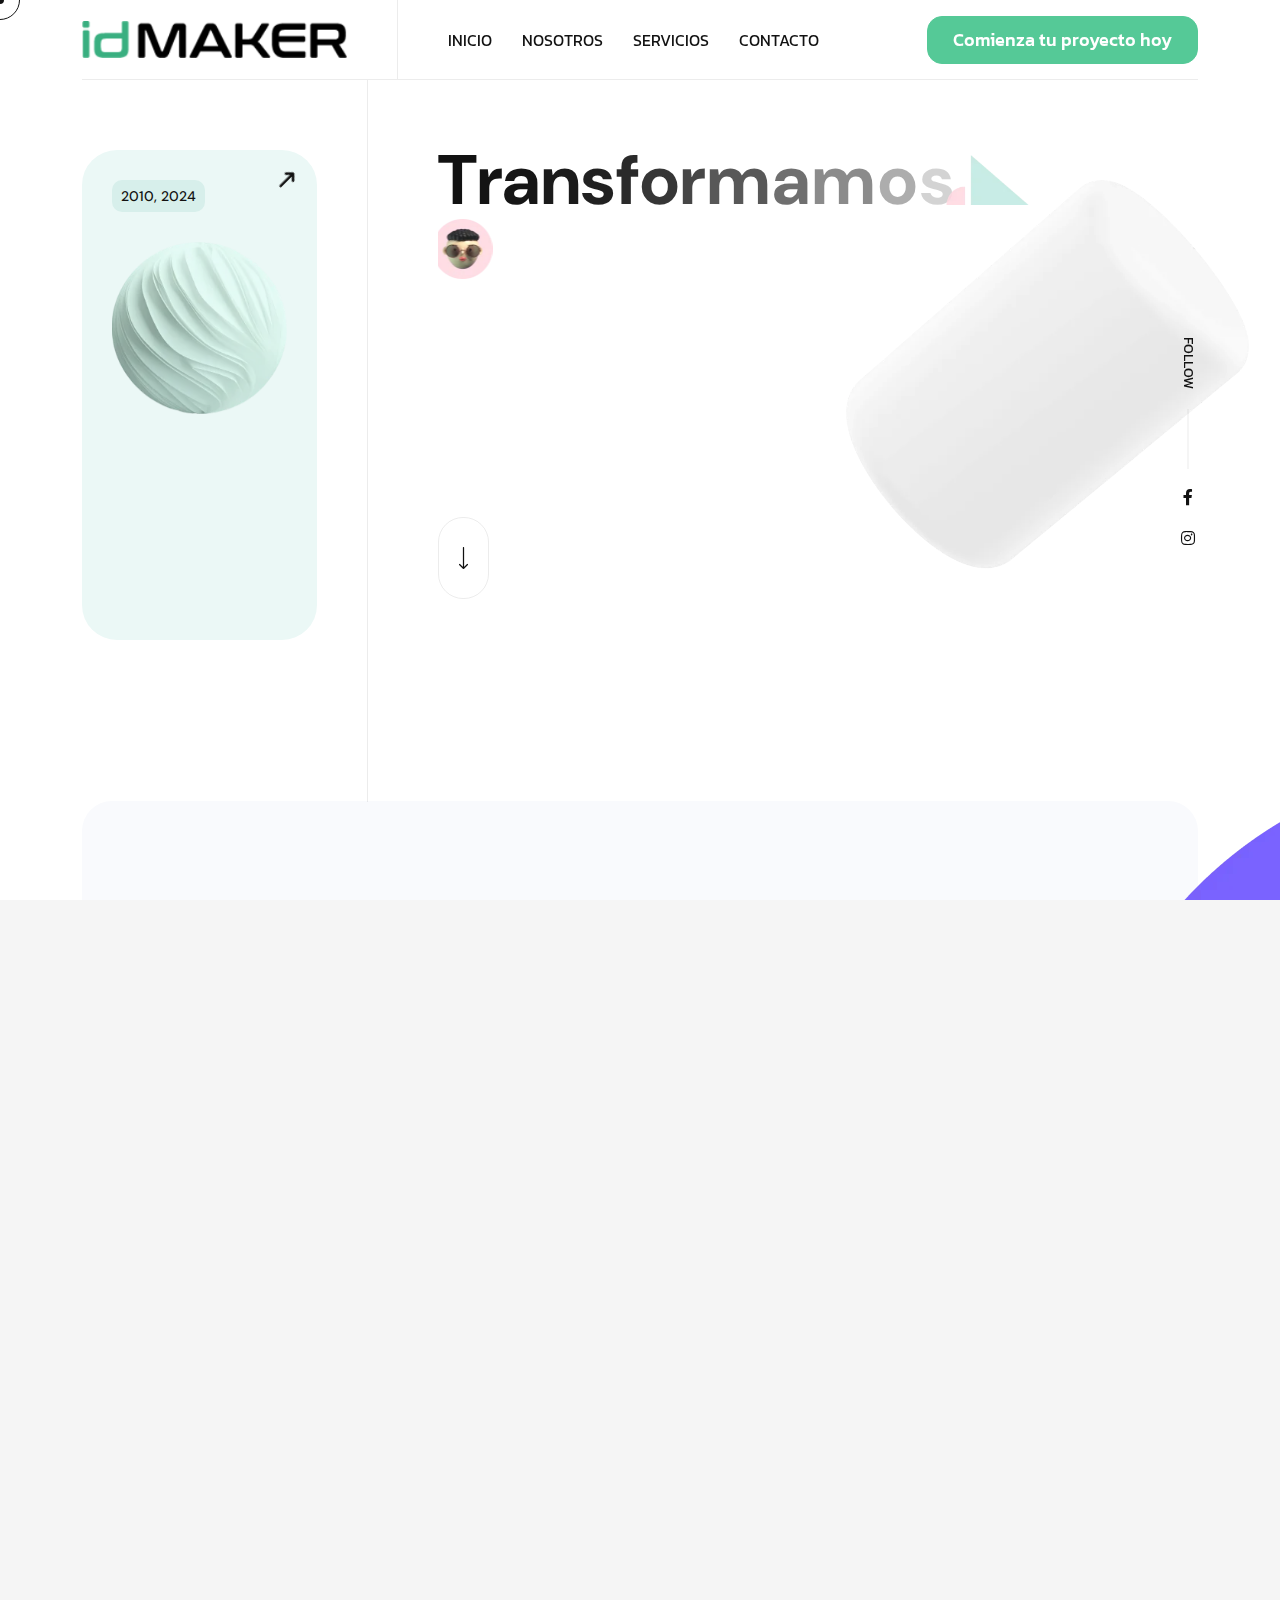
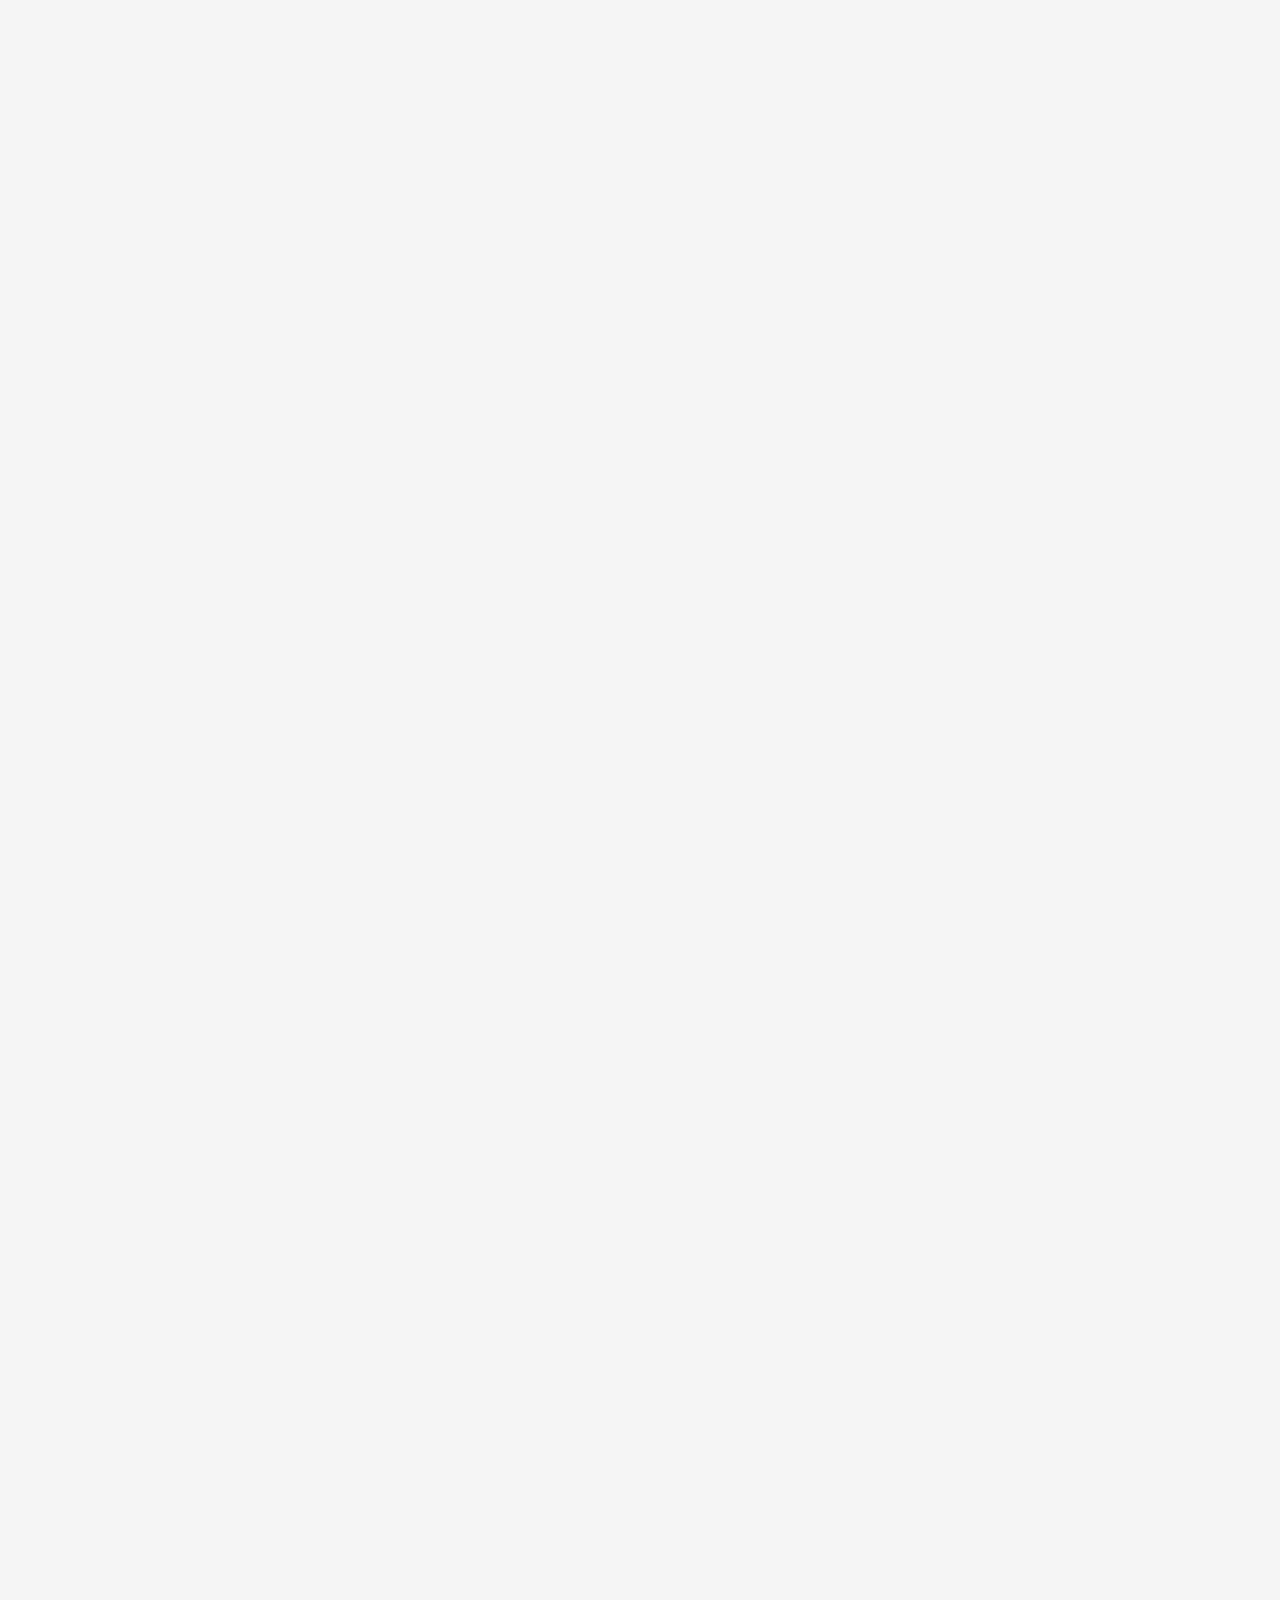
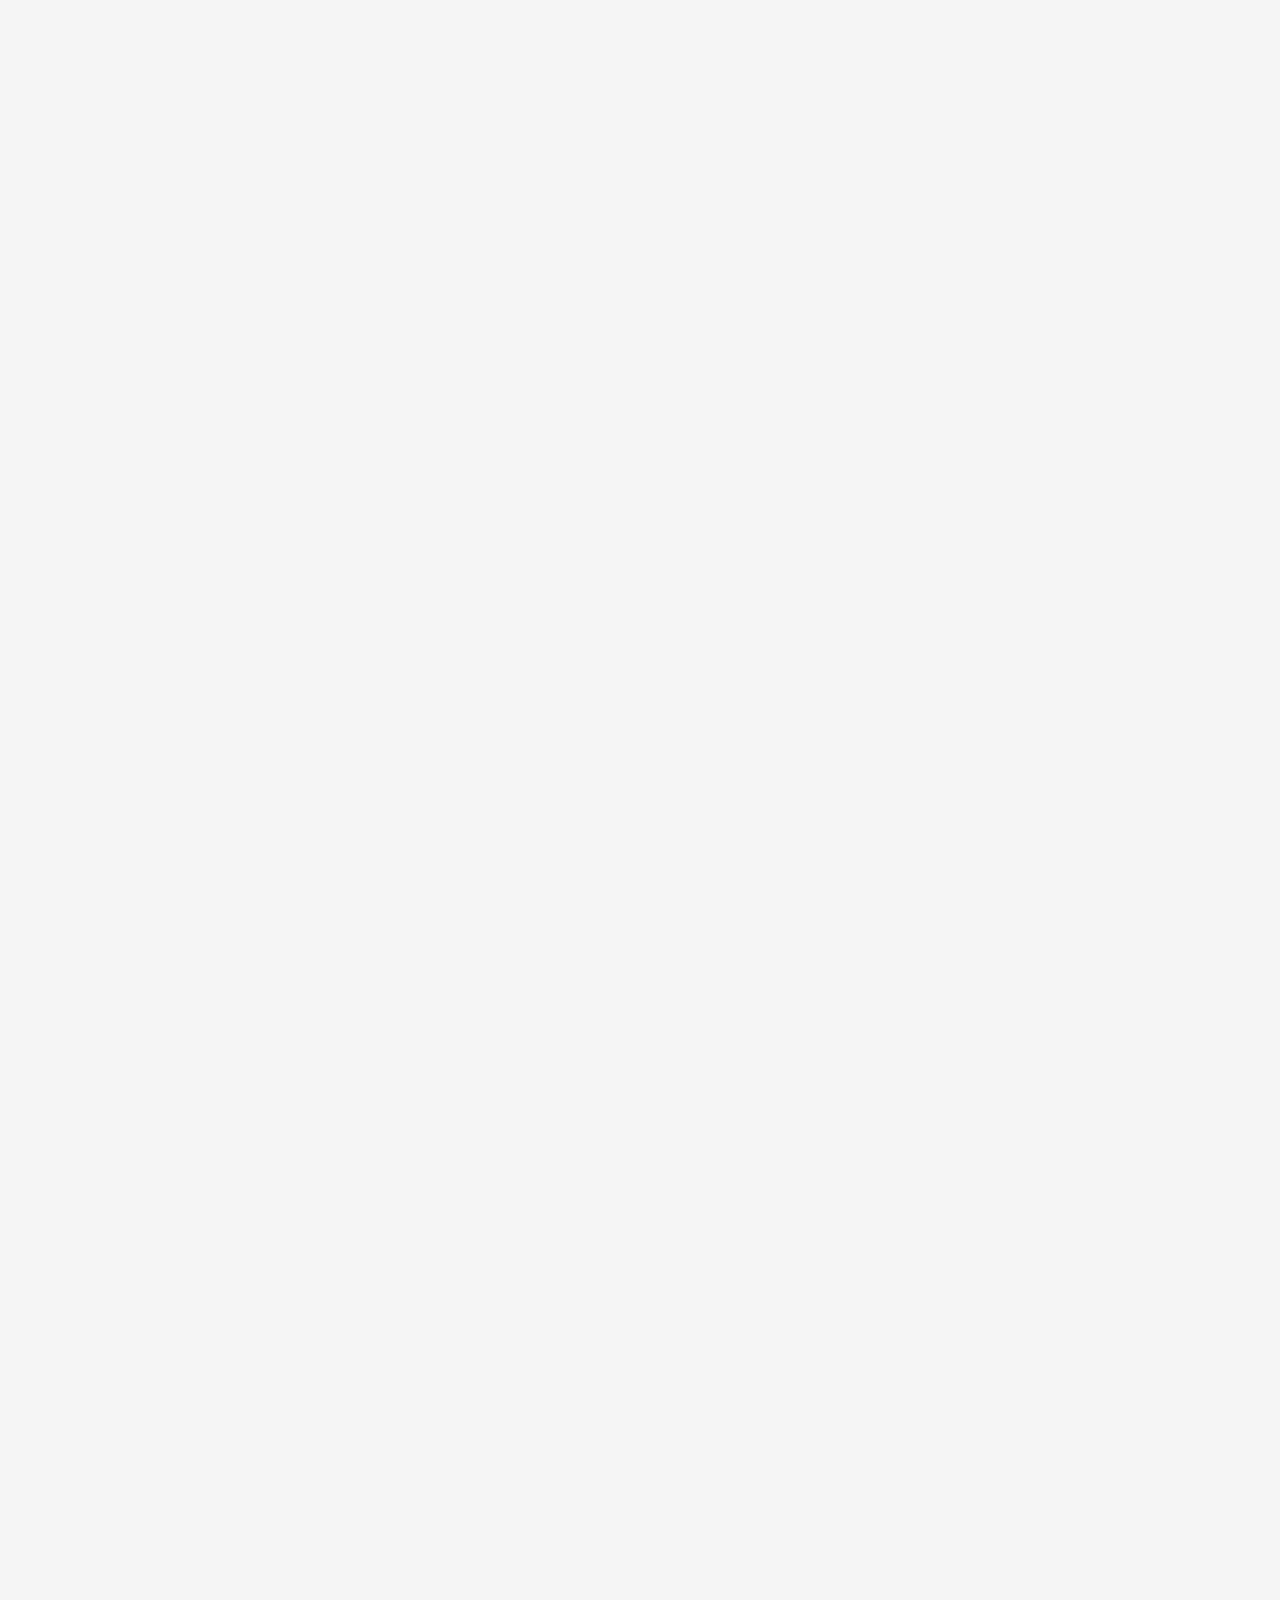
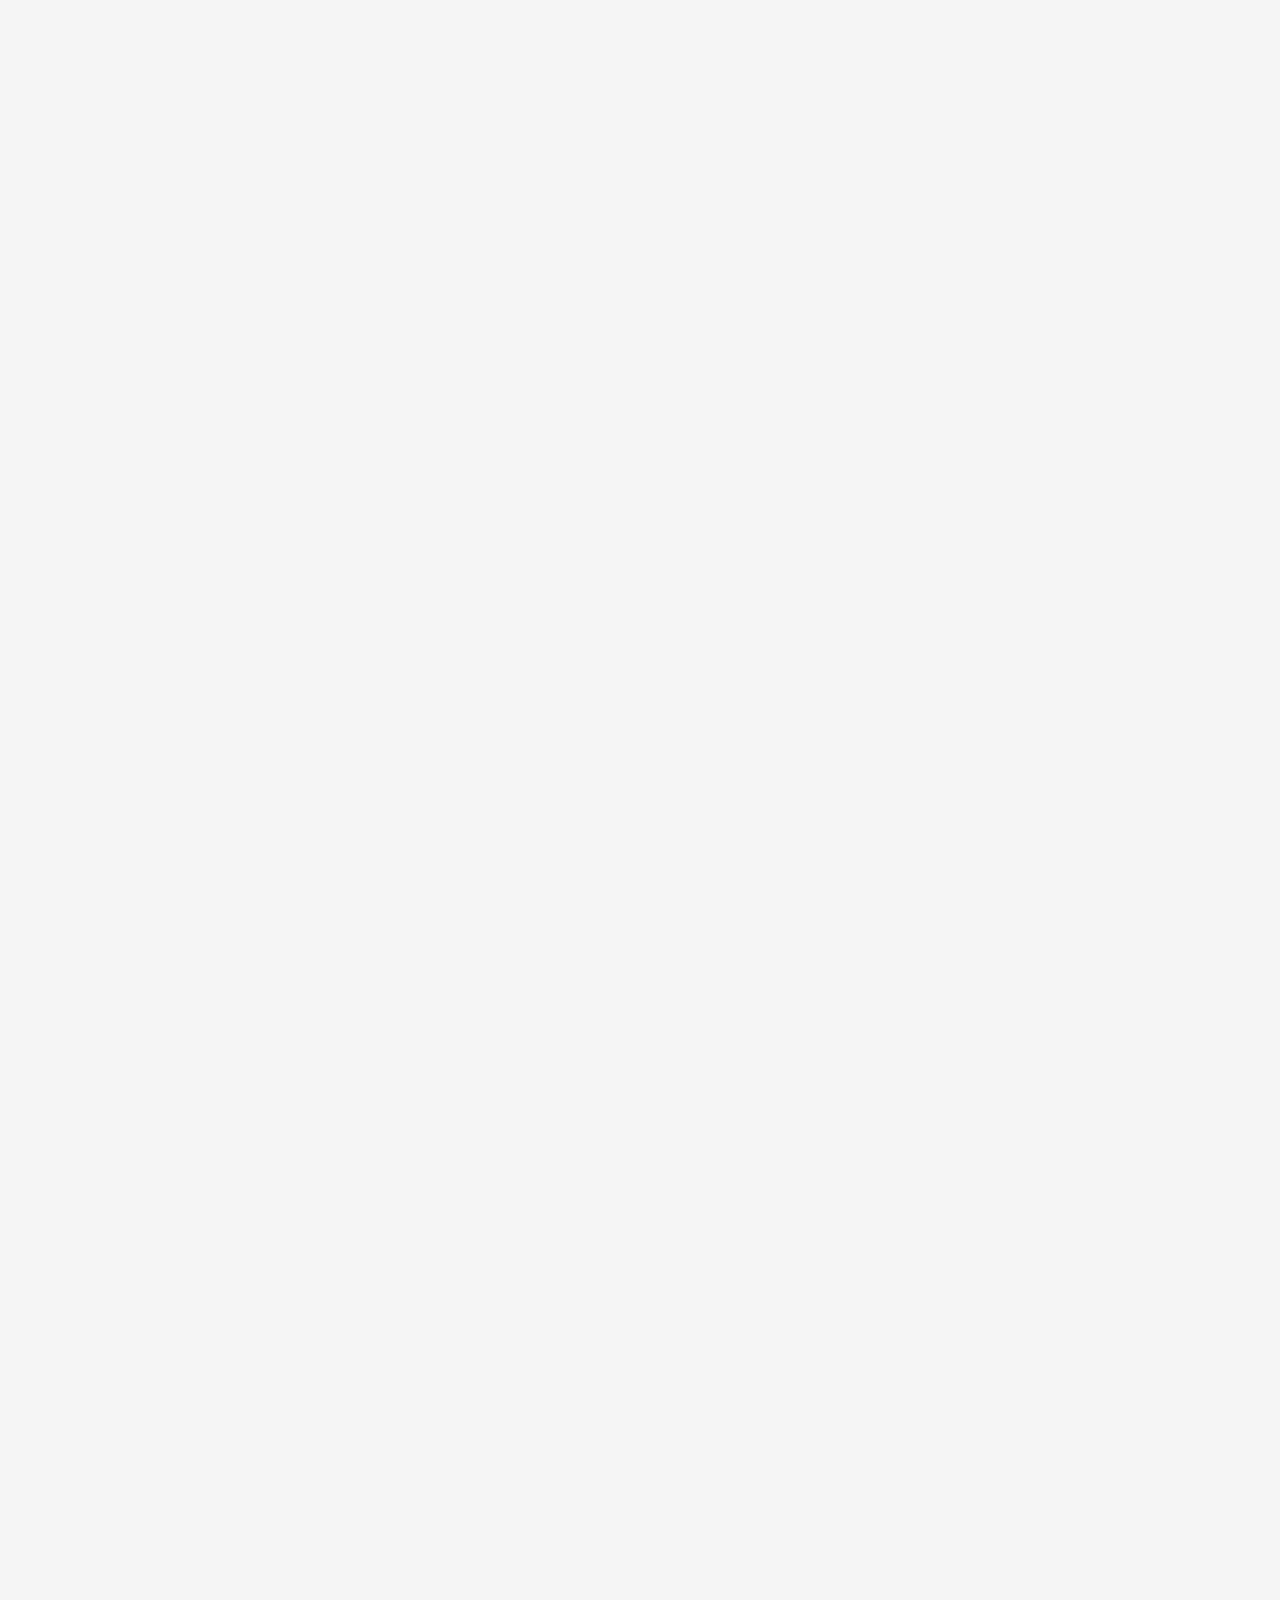
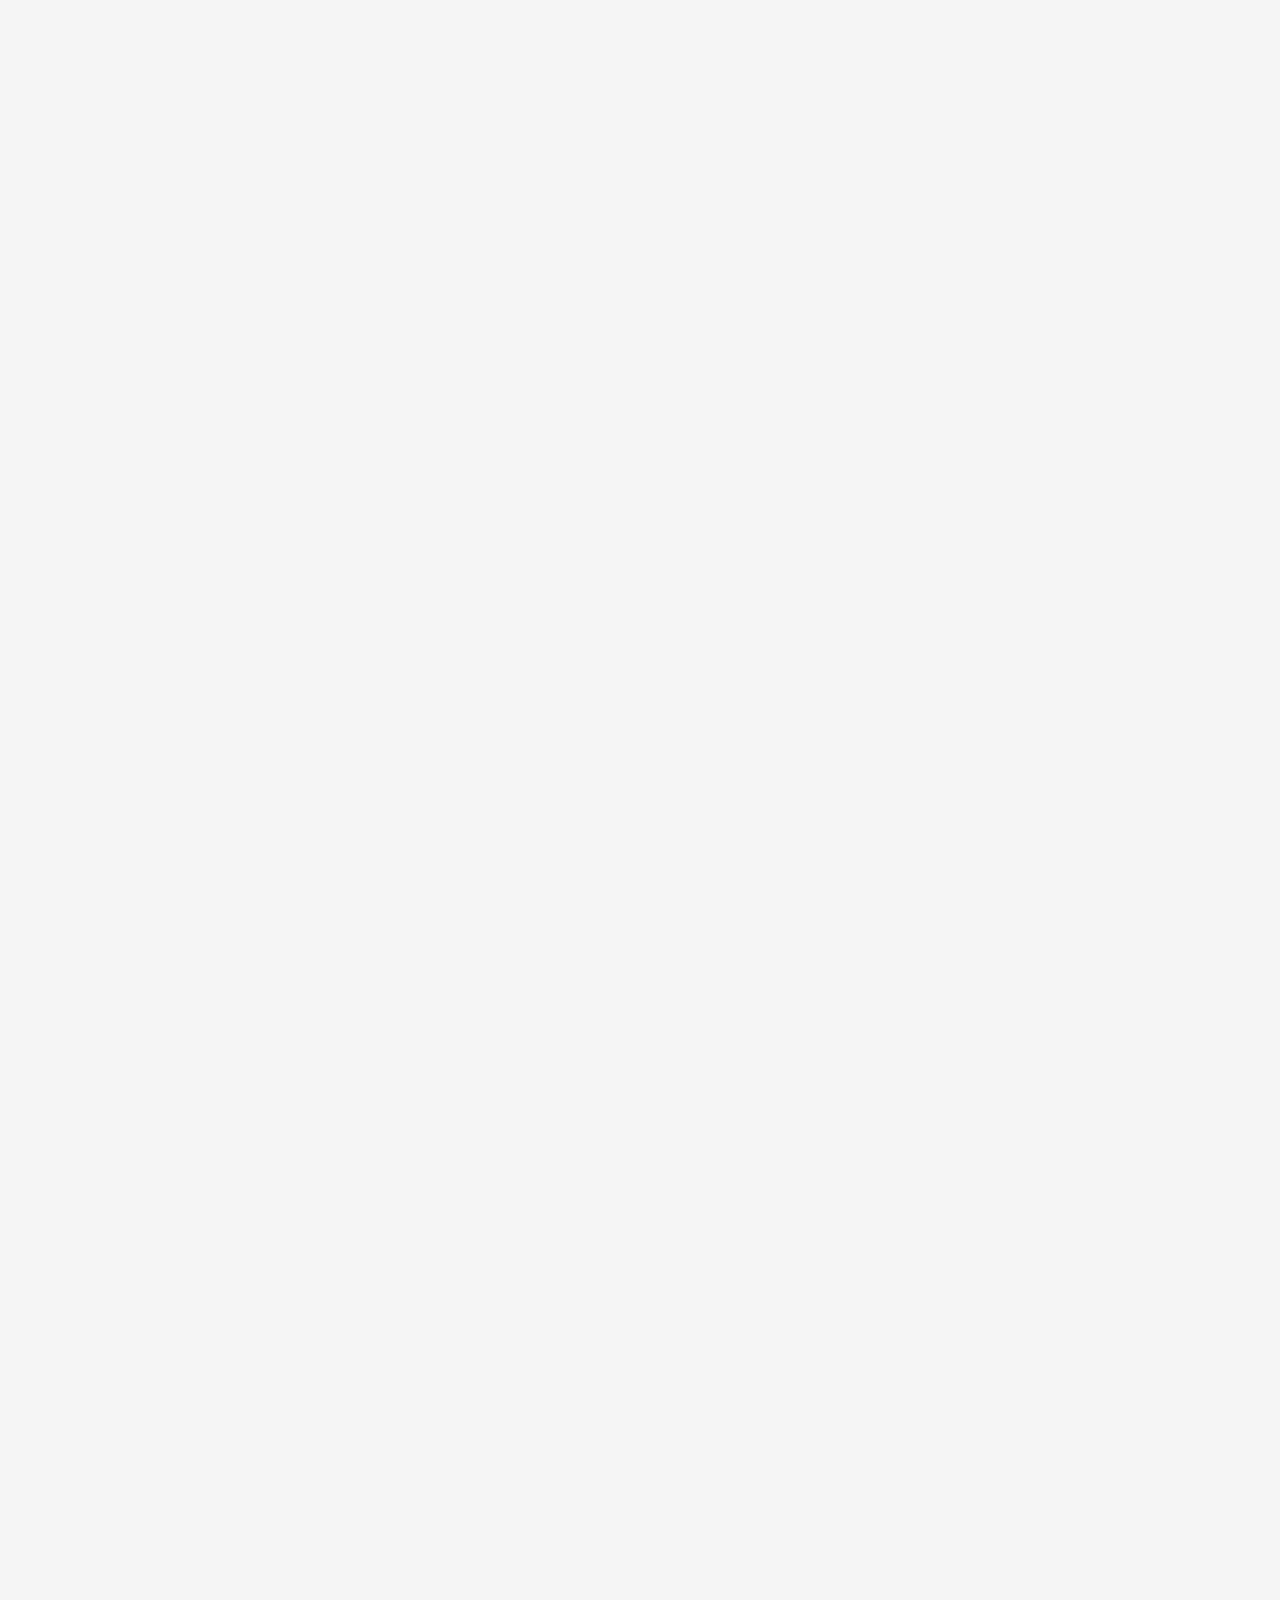
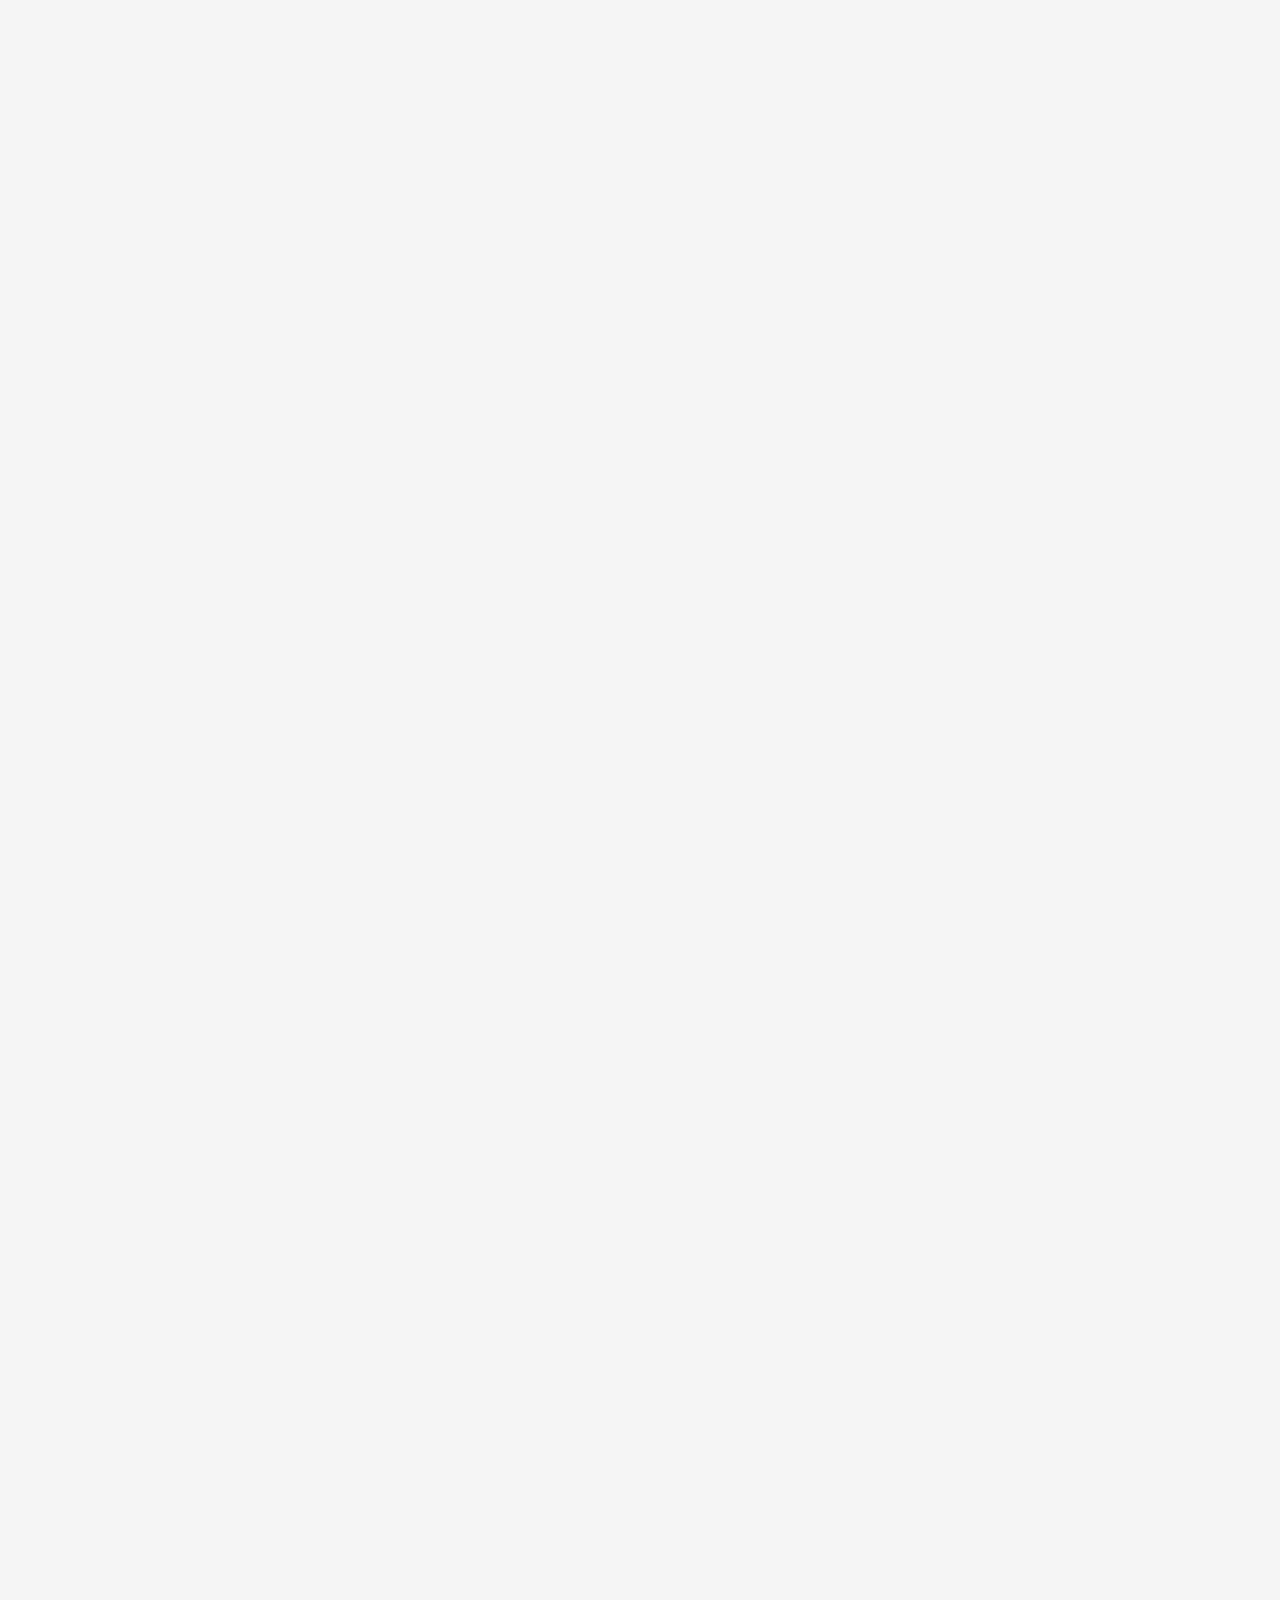
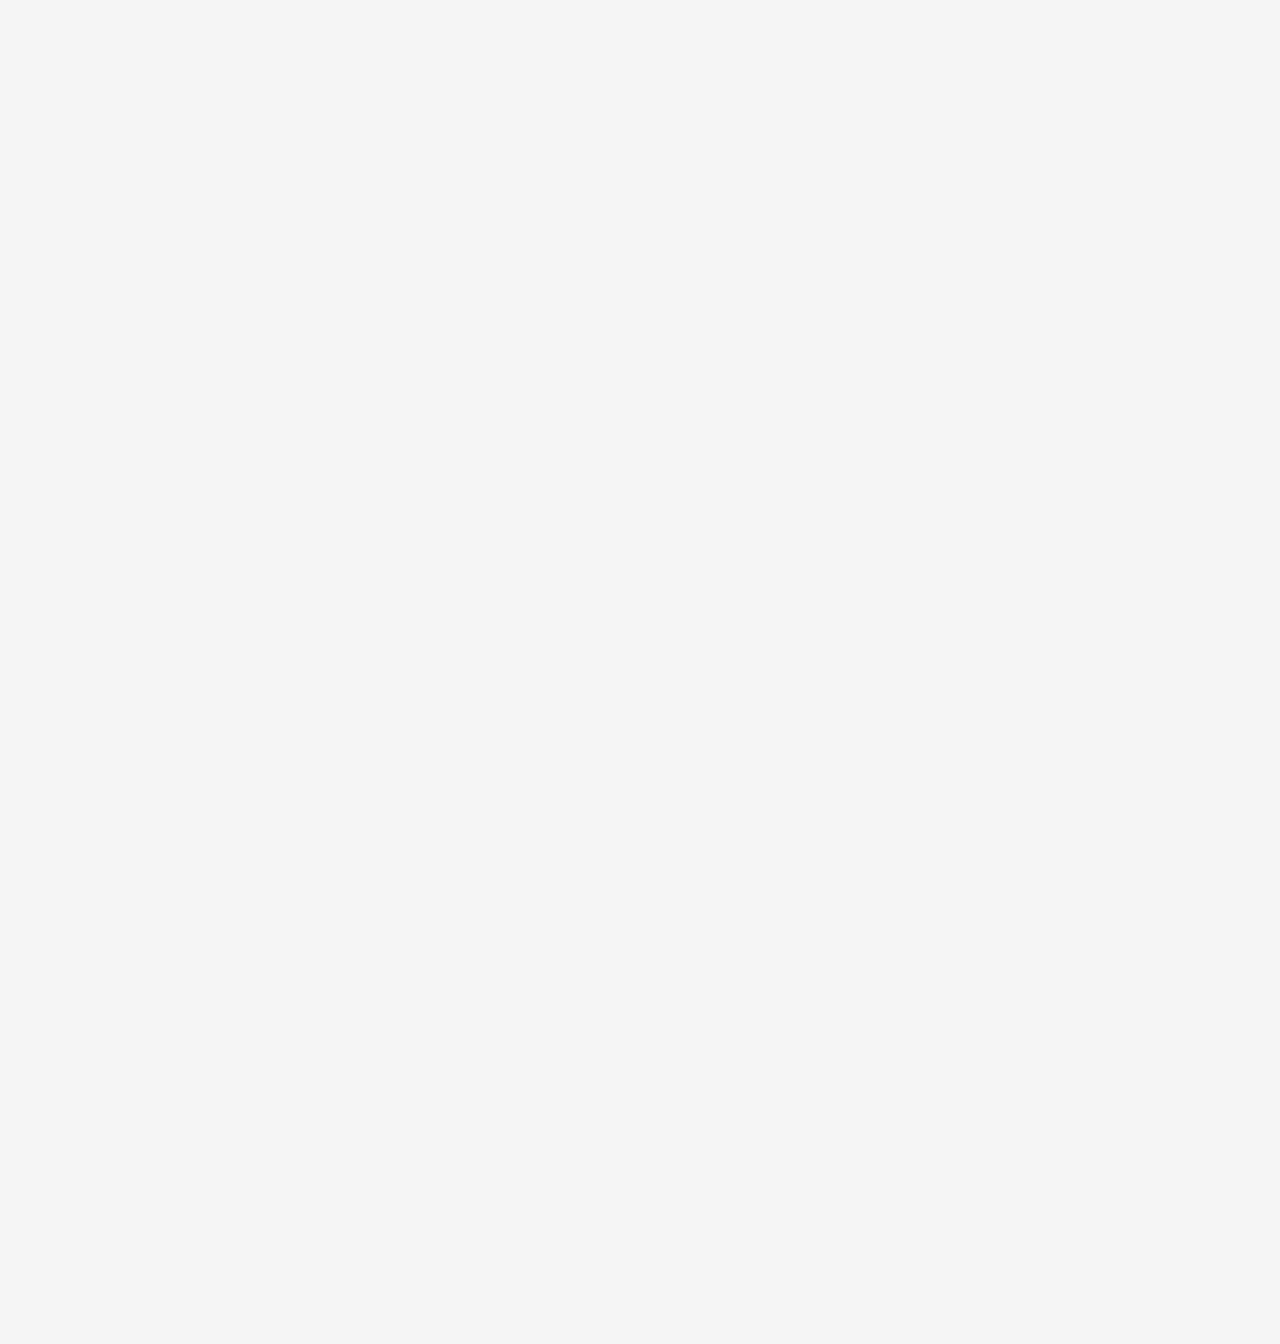
<file: index.html>
<!DOCTYPE html>
<html lang="es">

<head>
  <meta charset="UTF-8">
  <meta http-equiv="X-UA-Compatible" content="IE=edge">
  <meta name="viewport" content="width=device-width, initial-scale=1.0">
  <meta name="description" content="transformamos tus ideas en realidad">

  <title>IdMaker Creative Agency</title>

  <!-- Fav Icon -->
  <link rel="icon" type="image/x-icon" href="assets/imgs/logo/favicon.png">





  <!-- All CSS files -->
  <link rel="stylesheet" href="assets/css/bootstrap.min.css">
  <link rel="stylesheet" href="assets/css/all.min.css">
  <link rel="stylesheet" href="assets/css/swiper-bundle.min.css">
  <link rel="stylesheet" href="assets/css/progressbar.css">
  <link rel="stylesheet" href="assets/css/meanmenu.min.css">
  <link rel="stylesheet" href="assets/css/magnific-popup.css">
  <link rel="stylesheet" href="assets/css/master-web-agency.css">
   
  <link rel="stylesheet" href="assets/css/master-startup-agency.css">
  <link rel="stylesheet" href="assets/css/master-modern-agency.css">
  <link rel="stylesheet" href="assets/css/index.css"

</head>


<body class="font-heading-dmsans-medium">

  <!-- Preloader -->
  <div id="preloader">
    <div id="container" class="container-preloader">
      <div class="animation-preloader">
        <div class="spinner"></div>
        <div class="txt-loading">
          <span data-text="I" class="characters">I</span>
          <span data-text="d" class="characters">d</span>
          <span data-text="M" class="characters">M</span>
          <span data-text="a" class="characters">e</span>
          <span data-text="k" class="characters">k</span>
          <span data-text="e" class="characters">e</span>
          <span data-text="r" class="characters">r</span>
        </div>
      </div>
      <div class="loader-section section-left"></div>
      <div class="loader-section section-right"></div>
    </div>
  </div>

  <!-- Cursor Animation -->
  <div class="cursor1"></div>
  <div class="cursor2"></div>

  <!-- Sroll to top -->
  <div class="progress-wrap">
    <svg class="progress-circle svg-content" width="100%" height="100%" viewBox="-1 -1 102 102">
      <path d="M50,1 a49,49 0 0,1 0,98 a49,49 0 0,1 0,-98"></path>
    </svg>
  </div>

  <!-- Switcher Area Start -->
  
  <!-- Switcher Area End -->

  <!-- offcanvas start  -->
  <div class="offcanvas-3__area">
    <div class="offcanvas-3__inner">
      <div class="offcanvas-3__meta-wrapper">
        <div class="">
          <button id="close_offcanvas" class="close-button close-offcanvas" onclick="hideCanvas3()">
            <span></span>
            <span></span>
          </button>
        </div>
        <div class="">
          <div class="offcanvas-3__meta mb-145 d-none d-md-block">
            <ul>
              <li><a href="tel:+2-352698102" class="unnerline"><u>+52-961 331 11 95</u></a></li>
              <li><a href="rolando@idmaker.info">rolando@idmaker.info</a></li>
              <li><a href="">Av. P.º de la Reforma 389, Cuauhtémoc, 06500  <br>
                  Ciudad de México, CDMX,</a></li>
            </ul>
          </div>
          <div class="offcanvas-3__social d-none d-md-block">
            <p class="title">Follow Me</p>
            <div class="offcanvas-3__social-links">
              <a href=""><i class="fa-brands fa-facebook-f"></i></a>
              <a href=""><i class="fa-brands fa-instagram"></i></a>
            </div>
          </div>
        </div>
      </div>
      <div class="offcanvas-3__menu-wrapper">
        <nav class="nav-menu offcanvas-3__menu">
          <ul>
            <li><a href="index.html">Inicio</a></li>
            <li><a href="#">Nosotros</a></li>
            <li><a href="#">Servicios</a></li>
            
           
            
            <li><a href="contact.html">Contacto</a></li>
          </ul>
        </nav>
      </div>
    </div>
  </div>
  <!-- offcanvas end  -->


  <!-- search modal start -->
  <!-- <div class="modal fade" id="search-template" data-bs-backdrop="static" data-bs-keyboard="false" tabindex="-1"
    aria-labelledby="search-template" aria-hidden="true">
    <button type="button" class="btn-close" data-bs-dismiss="modal" aria-label="Close"></button>
    <div class="modal-dialog modal-dialog-centered">
      <div class="modal-content">
        <div class="modal-body">
          <form action="#" class="form-search">
            <input type="text" placeholder="Search">
            <button type="submit"><i class="fa-solid fa-magnifying-glass"></i></button>
          </form>
        </div>
      </div>
    </div>
  </div> -->
  <!-- search modal end -->

  <!-- Header area start -->
  <header class="header-area">
    <div class="container large">
      <div class="header-area__inner">
        <div class="header__logo">
          <a href="#">
            <img class="show-light" style="width: 265px;" src="assets/imgs/logo/logo.png" alt="Site Logo">
            <img class="show-dark" src="assets/imgs/logo/logo-light.png" alt="Site Logo">
          </a>
        </div>
        <div class="header__nav">
          <nav class="main-menu">
            <ul>
              <li><a href="#">Inicio</a></li>
            <li><a href="#">Nosotros</a></li>
            <li><a href="#">Servicios</a></li>
            
           
            
            <li><a href="contact.html">Contacto</a></li>
            </ul>
          </nav>
        </div>
        <div class="header__button">
          <a href="contact.html" class="wc-btn wc-btn-primary btn-text-flip"><span data-text="Empezar" style="text-transform: none;">Comienza tu proyecto hoy</span></a>
        </div>
        <div class="header__navicon d-xl-none">
          <button onclick="showCanvas3()" class="open-offcanvas">
            <i class="fa-solid fa-bars"></i></button>
        </div>
      </div>
    </div>
  </header>
  <!-- Header area end -->

  <div class="has-smooth" id="has_smooth"></div>
  <div id="smooth-wrapper">
    <div id="smooth-content">
      <div class="body-wrapper body-startup-agency">

        <!-- overlay switcher close  -->
        <div class="overlay-switcher-close"></div>

        <main>

          <!-- hero area start  -->
          <section class="hero-area">
            <div class="container large">
              <div class="hero-area-inner">
                <div class="shape-1">
                  <img class="show-light" src="assets/imgs/shape/img-s-20.webp" alt="shape image">
                  <img class="show-dark" src="assets/imgs/shape/img-s-20-dark.webp" alt="shape image">
                </div>
                <div class="section-content">
                  <div class="content-first">
                    <div class="year-box overflow-hidden">
                      <span class="meta">2010, 2024</span>
                      <div class="thumb has_fade_anim" data-fade-from="top" data-fade-offset="0" data-delay="0.45"><img
                          src="assets/imgs/shape/img-s-16.webp" alt="image"></div>
                      <div class="title has_fade_anim" data-fade-from="left" data-delay="0.75">Agencia líder en innovación tecnológica, reconocida por transformar negocios</div>
                      <div class="btn-wrapper">
                        <a href="contact.html" class="wc-btn wc-btn-icon"><i
                            class="fa-solid fa-arrow-right-long"></i></a>
                      </div>
                    </div>
                    <div class="meta-info has_fade_anim" data-fade-from="left" data-delay="1">
                      <img src="assets/imgs/shape/img-s-17.webp" alt="image">
                      <p class="text">Haciendo de lo imposible una realidad.</p>
                    </div>
                  </div>
                  <div class="content-second">
                    <div class="section-header">
                      <div class="section-title-wrapper">
                        <div class="title-wrapper overflow-hidden">
                          <h1 class="section-title has_char_anim" data-duration="0.75">Transformamos <img
                              class="icon-first has_fade_anim" data-fade-from="left"
                              src="assets/imgs/shape/img-s-18.webp" alt="img"> <br>
                            <img class="icon-second has_fade_anim" data-fade-from="left"
                              src="assets/imgs/shape/img-s-19.webp" alt="shape image"> tus <span>ideas</span>
                            en realidad
                          </h1>
                        </div>
                      </div>
                      <div class="btn-wrapper has_fade_anim" data-delay="1.2">
                        <a class="wc-btn wc-btn-primary btn-text-flip"> <span
                            data-text="conócenos">conócenos</span></a>
                        <a href="https://www.facebook.com/reel/498726672965738"
                          class="wc-btn wc-btn-normal ">Mira <br>
                          nuestro trabajo <i class="fa-solid fa-play"></i></a>
                      </div>
                    </div>
                    <div class="scroll-down">
                      <a >
                        <span class="scroll-icon">
                          <img src="assets/imgs/icon/arrow-down.webp" alt="icon">
                        </span>
                      </a>
                    </div>
                  </div>
                  <div class="content-third">
                    <div class="hero-social">
                      <p class="title">Follow</p>
                      <div class="hero-social-links">
                        <a href="https://www.facebook.com/reel/498726672965738"><i class="fa-brands fa-facebook-f"></i></a>
                        
                        <a href=""><i class="fa-brands fa-instagram"></i></a>
                      </div>
                    </div>
                  </div>
                </div>
              </div>
            </div>
          </section>
          <!-- hero area end  -->

          <!-- features area start  -->
           <section id="conocenos">
            <div class="features-area">
              <div class="container large">
                <div class="features-area-inner">
                  <div class="shape-1">
                    <!-- cambiar imagen -->
                    <img src="assets/imgs/shape/img-s-21.webp" alt="shape image" class="colored-image">
                  </div>
                  <div class="shape-2">
                    <img src="assets/imgs/shape/img-s-22.webp" alt="shape image">
                  </div>
                  <div class="section-content">
                    <div class="section-title-wrapper">
                      <div class="subtitle-wrapper overflow-hidden">
                        <span class="section-subtitle has-left-line has_fade_anim">En idMaker,</span>
                      </div>
                      <div class="title-wrapper">
                        <h3 class="section-title has_text_move_anim"> Hemos ayudado a más de 800 empresas a transformar sus ideas en
                          soluciones digitales innovadoras.</h3>
                      </div>
                    </div>
                    <div class="text-wrapper has-left-line">
                      <h2 class="title wc-counter">800 <span>+</span></h2>
                      <p class="text"> Cada proyecto es único porque nos enfocamos en entender profundamente las expectativas de
                        nuestros clientes, utilizando la tecnología como una herramienta para hacer realidad sus sueños.</p>
                    </div>
                  </div>
                </div>
              </div>
            </div>
           </section>
         
          <!-- features area end  -->

           <!-- feature area start  -->
          <section class="feature-area">
            <div class="container">
              <div class="feature-area-inner section-spacing-top">
                <div class="section-header">
                  <div class="section-title-wrapper">
                    <div class="shape-1 has_fade_anim" data-fade-offset="0" data-delay="0.8">
                      <img src="assets/imgs/shape/img-s-68.webp" alt="image">
                    </div>
                    <div class="title-wrapper">
                      <h2 class="section-title has_text_move_anim">¿Por qué Elegirnos?: </h2>
                    </div>
                  </div>
                  <div class="text-wrapper">
                    <p class="text has_fade_anim">No solo desarrollamos tecnología, construimos relaciones basadas en confianza y comprensión.
                    </p>
                  </div>
                </div>
                <div class="features-wrapper-box">
                  <div class="features-wrapper">
                    <div class="feature-box has_fade_anim" data-fade-from="left" data-delay="0.15">
                      <div class="thumb">
                        <img src="assets/imgs/icon/icon-s-24.webp" alt="feature icon">
                      </div>
                      <div class="content">
                        <h3 class="title" style="text-transform: capitalize;">Enfoque <br>
                          Humano</h3>
                        <p class="text">Nuestra ventaja no radica solo en nuestra capacidad técnica, sino en nuestro enfoque humano.
                        </p>
                      </div>
                    </div>
                    <div class="feature-box has_fade_anim" data-fade-from="right" data-delay="0.30">
                      <div class="thumb">
                        <img src="assets/imgs/icon/icon-s-25.webp" alt="feature icon">
                      </div>
                      <div class="content">
                        <h3 class="title" style="text-transform: capitalize;">Trabajamos <br>
                          contigo </h3>
                        <p class="text">Comprendiendo tus aspiraciones y plasmándolas en soluciones que no solo funcionan, sino que crean experiencias.
                      </div>
                    </div>
                    <div class="feature-box has_fade_anim" data-fade-from="left" data-delay="0.45">
                      <div class="thumb">
                        <img src="assets/imgs/icon/icon-s-26.webp" alt="feature icon">
                      </div>
                      <div class="content" >
                        <h3 class="title" style="text-transform: capitalize;">propósito <br>
                          Sostenible</h3>
                        <p class="text">Cada código que escribimos tiene un propósito: impulsar tu crecimiento de manera sostenible.
                        </p>
                      </div>
                    </div>
                  </div>
                </div>
              </div>
            </div>
          </section>
          <!-- feature area end  -->

          <!-- services area start  -->
          <section class="services-area">
            <div class="container large">
              <div class="services-area-inner section-spacing">
                <div class="section-header">
                  <div class="section-title-wrapper">
                    <div class="title-wrapper">
                      <h2 class="section-title has_fade_anim" data-delay="0.15">Soluciones personalizadas <br>
                        que <span style="color: #39af80;">EMPODERAN</span>  </h2>
                    </div>
                  </div>
                  <div class="text-wrapper">
                    <h3 class=" has_fade_anim" data-delay="0.15">Tecnología que anticipa el futuro</h3>
                    <p class="text has_fade_anim" data-delay="0.30">Ofrecemos servicios de desarrollo de software, análisis de datos, inteligencia artificial, y más. Nuestra diferencia está en cómo trabajamos contigo: desarrollamos con empatía, anticipando tus necesidades, para entregar soluciones tecnológicas que transformen tu negocio.</p>
                  </div>
                </div>
                <div class="services-wrapper-box">
                  <div class="services-wrapper">
                    <div class="has_fade_anim" data-fade-from="left">
                      <div class="icon-tx">
                        <div>
                          <svg xmlns="http://www.w3.org/2000/svg" width="36" height="36" fill="#000000" class="bi bi-code-slash"
                            viewBox="0 0 16 16">
                            <path
                              d="M10.478 1.647a.5.5 0 1 0-.956-.294l-4 13a.5.5 0 0 0 .956.294zM4.854 4.146a.5.5 0 0 1 0 .708L1.707 8l3.147 3.146a.5.5 0 0 1-.708.708l-3.5-3.5a.5.5 0 0 1 0-.708l3.5-3.5a.5.5 0 0 1 .708 0m6.292 0a.5.5 0 0 0 0 .708L14.293 8l-3.147 3.146a.5.5 0 0 0 .708.708l3.5-3.5a.5.5 0 0 0 0-.708l-3.5-3.5a.5.5 0 0 0-.708 0" />
                          </svg>
                        </div>
                        <div>
                          <svg xmlns="http://www.w3.org/2000/svg" width="36" height="36" fill="#000000" class="bi bi-braces-asterisk"
                            viewBox="0 0 16 16">
                            <path fill-rule="evenodd"
                              d="M1.114 8.063V7.9c1.005-.102 1.497-.615 1.497-1.6V4.503c0-1.094.39-1.538 1.354-1.538h.273V2h-.376C2.25 2 1.49 2.759 1.49 4.352v1.524c0 1.094-.376 1.456-1.49 1.456v1.299c1.114 0 1.49.362 1.49 1.456v1.524c0 1.593.759 2.352 2.372 2.352h.376v-.964h-.273c-.964 0-1.354-.444-1.354-1.538V9.663c0-.984-.492-1.497-1.497-1.6M14.886 7.9v.164c-1.005.103-1.497.616-1.497 1.6v1.798c0 1.094-.39 1.538-1.354 1.538h-.273v.964h.376c1.613 0 2.372-.759 2.372-2.352v-1.524c0-1.094.376-1.456 1.49-1.456v-1.3c-1.114 0-1.49-.362-1.49-1.456V4.352C14.51 2.759 13.75 2 12.138 2h-.376v.964h.273c.964 0 1.354.444 1.354 1.538V6.3c0 .984.492 1.497 1.497 1.6M7.5 11.5V9.207l-1.621 1.621-.707-.707L6.792 8.5H4.5v-1h2.293L5.172 5.879l.707-.707L7.5 6.792V4.5h1v2.293l1.621-1.621.707.707L9.208 7.5H11.5v1H9.207l1.621 1.621-.707.707L8.5 9.208V11.5z" />
                          </svg>
                        </div>
                      </div>
                      <a >
                        <div class="service-box">
                          <p class="title">Desarrollo de Aplicaciones Móviles</p>
                          <div class="feature-list">
                            <ul>
                              <li>Creación de apps nativas y multiplataforma (iOS y Android).</li>
                              <li>Integración con servicios en la nube, APIs, y otras plataformas.</li>
                              <li>Optimización de rendimiento y usabilidad.</li>
                              <li>UI/UX Design</li>
                              
                            </ul>
                          </div>
                        </div>
                      </a>
                    </div>
                    <div class="has_fade_anim" data-fade-from="right" data-delay="0.30">
                      <div class="icon-tx">
                        <div>
                          <svg xmlns="http://www.w3.org/2000/svg" width="36" height="36" fill="#000000" class="bi bi-file-earmark-code"
                            viewBox="0 0 16 16">
                            <path
                              d="M14 4.5V14a2 2 0 0 1-2 2H4a2 2 0 0 1-2-2V2a2 2 0 0 1 2-2h5.5zm-3 0A1.5 1.5 0 0 1 9.5 3V1H4a1 1 0 0 0-1 1v12a1 1 0 0 0 1 1h8a1 1 0 0 0 1-1V4.5z" />
                            <path
                              d="M8.646 6.646a.5.5 0 0 1 .708 0l2 2a.5.5 0 0 1 0 .708l-2 2a.5.5 0 0 1-.708-.708L10.293 9 8.646 7.354a.5.5 0 0 1 0-.708m-1.292 0a.5.5 0 0 0-.708 0l-2 2a.5.5 0 0 0 0 .708l2 2a.5.5 0 0 0 .708-.708L5.707 9l1.647-1.646a.5.5 0 0 0 0-.708" />
                          </svg>
                        </div>
                        <div>
                          <svg xmlns="http://www.w3.org/2000/svg" width="36" height="36" fill="#000000" class="bi bi-braces-asterisk"
                            viewBox="0 0 16 16">
                            <path fill-rule="evenodd"
                              d="M1.114 8.063V7.9c1.005-.102 1.497-.615 1.497-1.6V4.503c0-1.094.39-1.538 1.354-1.538h.273V2h-.376C2.25 2 1.49 2.759 1.49 4.352v1.524c0 1.094-.376 1.456-1.49 1.456v1.299c1.114 0 1.49.362 1.49 1.456v1.524c0 1.593.759 2.352 2.372 2.352h.376v-.964h-.273c-.964 0-1.354-.444-1.354-1.538V9.663c0-.984-.492-1.497-1.497-1.6M14.886 7.9v.164c-1.005.103-1.497.616-1.497 1.6v1.798c0 1.094-.39 1.538-1.354 1.538h-.273v.964h.376c1.613 0 2.372-.759 2.372-2.352v-1.524c0-1.094.376-1.456 1.49-1.456v-1.3c-1.114 0-1.49-.362-1.49-1.456V4.352C14.51 2.759 13.75 2 12.138 2h-.376v.964h.273c.964 0 1.354.444 1.354 1.538V6.3c0 .984.492 1.497 1.497 1.6M7.5 11.5V9.207l-1.621 1.621-.707-.707L6.792 8.5H4.5v-1h2.293L5.172 5.879l.707-.707L7.5 6.792V4.5h1v2.293l1.621-1.621.707.707L9.208 7.5H11.5v1H9.207l1.621 1.621-.707.707L8.5 9.208V11.5z" />
                          </svg>
                        </div>
                      </div>
                      <a >
                        <div class="service-box">
                          <p class="title">Desarrollo de Software a la Medida</p>
                          <div class="feature-list">
                            <ul>
                              <li>Soluciones personalizadas que se ajustan a las necesidades únicas de cada cliente.</li>
                              <li>Desarrollo de sistemas para gestión empresarial, operaciones y automatización.</li>
                              
                              <li>Implementación de soluciones escalables y seguras.</li>
                              <li>UI/UX Design</li>

                            </ul>
                          </div>
                        </div>
                      </a>
                    </div>
                    <div class="has_fade_anim" data-fade-from="left">
                      <a >
                        <div class="service-box">
                          <p class="title">Diseño y Desarrollo de Páginas Web</p>
                          <div class="feature-list">
                            <ul>
                              <li>Páginas web corporativas, tiendas en línea, y plataformas interactivas.</li>
                              <li>Diseño responsivo y optimizado para SEO.</li>
                              
                              <li>Integración con sistemas de pago, CRM, y otros servicios empresariales.</li>
                              <li>UI/UX Design</li>
                            </ul>
                          </div>
                        </div>
                      </a>
                    </div>
                    <div class="has_fade_anim" data-fade-from="right" data-delay="0.30">
                      <a>
                        <div class="service-box">
                          <p class="title">Ciencia de Datos e Inteligencia Artificial</p>
                          <div class="feature-list">
                            <ul>
                              <li>Análisis avanzado de datos para la toma de decisiones basada en información.</li>
                              <li>Implementación de soluciones de machine learning y deep learning.</li>
                              
                              <li>Desarrollo de modelos predictivos para optimización de procesos y ventas.</li>
                              <li>UI/UX Design</li>
                            </ul>
                          </div>
                        </div>
                      </a>
                    </div>
                    <div class="has_fade_anim" data-fade-from="right" data-delay="0.30">
                      <a>
                        <div class="service-box">
                          <p class="title">Consultoría en Transformación Digital</p>
                          <div class="feature-list">
                            <ul>
                              <li>Asesoría para la digitalización y automatización de procesos.</li>
                              <li>Integración de tecnologías emergentes (cloud computing, IoT).</li>
                              <li>Diagnóstico y diseño de estrategias tecnológicas a medida.</li>
                            </ul>
                          </div>
                        </div>
                      </a>
                    </div>
                    <div class="has_fade_anim" data-fade-from="right" data-delay="0.30">
                        <a>
                          <div class="service-box">
                            <p class="title">Sistemas de Gestión Empresarial (ERP)</p>
                            <div class="feature-list">
                              <ul>
                                <li>Desarrollo de sistemas ERP personalizados.</li>
                                <li>Integración con sistemas existentes y optimización de flujos de trabajo.</li>
                                <li>Soluciones para la gestión de inventarios, facturación, contabilidad y recursos humanos.</li>
                              </ul>
                            </div>
                          </div>
                        </a>
                      </div>
                      <div class="has_fade_anim" data-fade-from="right" data-delay="0.30">
                          <a >
                            <div class="service-box">
                              <p class="title">Desarrollo de Soluciones en la Nube</p>
                              <div class="feature-list">
                                <ul>
                                  <li>Migración e implementación de soluciones basadas en la nube.</li>
                                  <li>Configuración de infraestructuras seguras y escalables en plataformas como AWS, Azure, y Google Cloud.</li>
                                  <li>Servicios de almacenamiento, backup y recuperación ante desastres.</li>
                                </ul>
                              </div>
                            </div>
                          </a>
                        </div>
                        <div class="has_fade_anim" data-fade-from="right" data-delay="0.30">
                              <a>
                                <div class="service-box">
                                  <p class="title">Automatización de Procesos Empresariales (RPA)</p>
                                  <div class="feature-list">
                                    <ul>
                                      <li>Implementación de bots para la automatización de tareas repetitivas.</li>
                                      <li>Mejora en la eficiencia operativa mediante la reducción de errores y tiempo en procesos manuales.</li>
                                      <li>Integración de RPA con sistemas existentes.</li>
                                    </ul>
                                  </div>
                                </div>
                              </a>
                            </div>
                        <div class="has_fade_anim" data-fade-from="right" data-delay="0.30">
                            <a>
                              <div class="service-box">
                                <p class="title">Ciberseguridad y Protección de Datos</p>
                                <div class="feature-list">
                                  <ul>
                                    <li>Auditorías de seguridad y protección contra ciberataques.</li>
                                    <li>Implementación de soluciones de seguridad para software y redes.</li>
                                    <li>Cumplimiento con normativas de protección de datos (GDPR, ISO 27001).</li>
                                  </ul>
                                </div>
                              </div>
                            </a>
                          </div>
                          <div class="has_fade_anim" data-fade-from="right" data-delay="0.30">
                              <a>
                                <div class="service-box">
                                  <p class="title">Realidad Aumentada (AR) y Realidad Virtual (VR)</p>
                                  <div class="feature-list">
                                    <ul>
                                      <li>Desarrollo de aplicaciones interactivas en AR y VR.</li>
                                      <li>Soluciones para capacitación, entretenimiento, y visualización de productos.</li>
                                      <li>Integración con hardware y plataformas inmersivas.</li>
                                    </ul>
                                  </div>
                                </div>
                              </a>
                            </div>
                            <div class="has_fade_anim" data-fade-from="right" data-delay="0.30">
                              <a>
                                <div class="service-box">
                                  <p class="title">Desarrollo de Chatbots y Asistentes Virtuales</p>
                                  <div class="feature-list">
                                    <ul>
                                      <li>Creación de chatbots inteligentes para atención al cliente y automatización de procesos.</li>
                                      <li>Integración con plataformas de mensajería como WhatsApp, Facebook Messenger, y Slack.</li>
                                      <li>Personalización basada en IA para mejorar la experiencia del usuario.</li>
                                    </ul>
                                  </div>
                                </div>
                              </a>
                            </div>
                            <div class="has_fade_anim" data-fade-from="right" data-delay="0.30">
                                <a>
                                  <div class="service-box">
                                    <p class="title">Consultoría en UX/UI y Diseño de Experiencias</p>
                                    <div class="feature-list">
                                      <ul>
                                        <li>Diseño de interfaces intuitivas y optimizadas para mejorar la experiencia del usuario.</li>
                                        <li>Prototipado interactivo y pruebas de usabilidad.</li>
                                        <li>Implementación de principios de diseño centrado en el usuario.</li>
                                      </ul>
                                    </div>
                                  </div>
                                </a>
                              </div>
                  </div>
                </div>
              </div>
            </div>
          </section>
          <!-- services area end  -->


  <!-- team area start  -->
          <section class="team-area">
            <div class="text-slider has_fade_anim">
              <div class="swiper text-slider-active">
                <div class="swiper-wrapper">
                  <div class="swiper-slide">
                    <div class="text-slider-item">
                      <h2 class="title"><a >->Detrás de cada idea innovadora, está nuestro equipo creativo-</a>
                      </h2>
                    </div>
                  </div>
                  <div class="swiper-slide">
                    <div class="text-slider-item">
                      <h2 class="title"><a>->Detrás de cada idea innovadora, está nuestro equipo creativo-</a>
                      </h2>
                    </div>
                  </div>
                  <div class="swiper-slide">
                    <div class="text-slider-item">
                      <h2 class="title"><a>->Detrás de cada idea innovadora, está nuestro equipo creativo-</a>
                      </h2>
                    </div>
                  </div>
                </div>
              </div>
            </div>
           
            </div>
            
          </section>
          <!-- team area end  -->
          <!-- service area start  -->
          <section class="service-area">
            <div class="container">
              <div class="service-area-inner section-spacing-bottom">
                <div class="shape-1">
                  <img src="assets/imgs/shape/img-s-10.webp" alt="shape image">
                </div>
                <div class="shape-2">
                  <img src="assets/imgs/shape/img-s-9.webp" alt="shape image">
                </div>
                <div class="shape-3">
                  <img src="assets/imgs/shape/img-s-12.webp" alt="shape image">
                </div>
                <div class="shape-4">
                  <img src="assets/imgs/shape/img-s-11.webp" alt="shape image">
                </div>
                <div class="section-header">
                  <div class="section-title-wrapper">
                    <div class="subtitle-wrapper">
                      <span class="section-subtitle has-left-line has_fade_anim">"Como Trabajamos":</span>
                    </div>
                    <div class="title-wrapper">
                      <h2 class="section-title has_text_move_anim"> "<span style="color: #39af80;">Innovación</span> Tecnológica, Resultados Ágiles"</h2>
                    </div>
                  </div>
                  <div class="text-wrapper">
                    <p class="text has_fade_anim">Trabajamos contigo desde la primera idea hasta la implementación final, utilizando metodologías ágiles y centradas en las personas para asegurar el éxito de cada proyecto</p>

                    <p class="text has_fade_anim"> "En idMaker entendemos que el 90 % del éxito de un proyecto depende de las personas. Por eso, hemos desarrollado nuestro propio enfoque: Método <span class="section-subtitle has-left-line has_fade_anim">Symbio</span>, una metodología que combina lo mejor de <span class="section-subtitle  has_fade_anim">Management 3.0,</span> <span class="section-subtitle  has_fade_anim">Design Thinking, </span><span class="section-subtitle has_fade_anim">Scrum y </span><span class="section-subtitle  has_fade_anim">Kanban.</span></p>

                   <p class="text has_fade_anim">Nuestro objetivo va más allá de crear tecnología; buscamos concienciar, analizar, descubrir, crear, implementar y acompañar a cada cliente en su camino hacia la transformación digital. Con <span class="section-subtitle has-left-line has_fade_anim">Symbio</span>,, no solo adaptamos nuestras soluciones a tus necesidades cambiantes, sino que también te integramos en cada fase del proyecto para asegurar que el resultado final no solo cumpla, sino que supere tus expectativas.</p>

                   <p class="text has_fade_anim">Desde el primer brainstorming hasta la última entrega, trabajamos contigo para asegurarnos de que cada detalle sea una representación fiel de lo que soñaste. Con una colaboración constante y transparente, transformamos ideas en soluciones tangibles y exitosas."</p>


                  </div>

                </div>
                
                <div class="shape-1">
                  <img src="assets/imgs/shape/img-s-10.webp" alt="shape image">
                </div>
                <div class="shape-2">
                  <img src="assets/imgs/shape/img-s-9.webp" alt="shape image">
                </div>
                <div class="shape-3">
                  <img src="assets/imgs/shape/img-s-12.webp" alt="shape image">
                </div>
                <div class="shape-4">
                  <img src="assets/imgs/shape/img-s-11.webp" alt="shape image">
                </div>
                <div class="shape-1">
                  <img src="assets/imgs/shape/img-s-10.webp" alt="shape image">
                </div>
                <div class="shape-2">
                  <img src="assets/imgs/shape/img-s-9.webp" alt="shape image">
                </div>
                <div class="shape-3">
                  <img src="assets/imgs/shape/img-s-12.webp" alt="shape image">
                </div>
                <div class="shape-4">
                  <img src="assets/imgs/shape/img-s-11.webp" alt="shape image">
                </div>


              </div>
            </div>
          </section>
          <!-- service area end  -->

          <!-- achievement area start  -->
          <section class="achievement-area">
            <div class="container">
              <div class="achievement-area-inner">
                <div class="shape-1">
                  <img src="assets/imgs/shape/img-s-39.webp" alt="shape image">
                </div>
                <div class="shape-2">
                  <img class="show-light" src="assets/imgs/shape/img-s-15.webp" alt="shape image">
                  <img class="show-dark" src="assets/imgs/shape/img-s-15-dark.webp" alt="shape image">
                </div>
                <div class="shape-3">
                  <img class="show-light" src="assets/imgs/shape/img-s-15.webp" alt="shape image">
                  <img class="show-dark" src="assets/imgs/shape/img-s-15-dark.webp" alt="shape image">
                </div>
                <div class="section-header">
                  <div class="section-title-wrapper">
                    <div class="subtitle-wrapper">
                      <span class="section-subtitle has-left-line has_fade_anim">¡Transforma tu visión en realidad con nosotros!</span>
                    </div>
                    <div class="title-wrapper">
                      <h2 class="section-title has_text_move_anim">El próximo gran caso de éxito está a un click de distancia.  <br>
                         <img src="assets/imgs/shape/img-s-13.webp" alt="shape image"></h2>
                    </div>
                  </div>
                  <div class="text-wrapper">
                    <p class="text has_fade_anim"></p>
                  </div>
                  <div class="btn-wrapper has_fade_anim">
                    <a href="contact.html" class="wc-btn wc-btn-primary btn-text-flip"> <span
                        data-text="Vamos a conectarnos ">Cuéntanos tus ideas, nosotros las haremos realidad </span></a>
                  </div>
                </div>
                <div class="thumb-wrapper">
                  <div class="achievement-thumb">
                    <img class="position-text show-light" src="assets/imgs/shape/img-s-74-light.webp" alt="gallery image">
                    <img class="position-text show-dark" src="assets/imgs/shape/img-s-74.webp"alt="gallery image">
                    <img class="position-text show-light" src="assets/imgs/shape/img-s-35-dark.webp" alt="gallery image">
                    <img class="position-text show-dark" src="assets/imgs/shape/img-s-35.webp"alt="gallery image">
                    <img class="main-image show-light" data-speed="0.8" src="assets/imgs/shape/img-s-75.webp"
                      alt="gallery image">
                    <img class="main-image show-dark" data-speed="1.2" src="assets/imgs/shape/img-s-75.webp"
                      alt="gallery image">
                  </div>
                </div>
              </div>
            </div>
          </section>
          <!-- achievement area end  -->

          <!-- testimonial area start  -->
          <section class="testimonial-area">
            <div class="container">
              <div class="testimonial-area-inner">
                <div class="shape-1">
                  <img src="assets/imgs/shape/img-s-24.webp" alt="shape image">
                </div>
                <div class="section-header">
                  <div class="section-title-wrapper">
                    <div class="subtitle-wrapper">
                      <span class="section-subtitle has-left-line has_fade_anim">Testimoniales</span>
                    </div>
                    <div class="title-wrapper">
                      <h2 class="section-title has_text_move_anim">Como transformamos las ideas de nuestros clientes en éxito</h2>
                    </div>
                  </div>
                </div>

                <div class="testimonial-wrapper-box">
                  <div class="shape-slider">
                    <img src="assets/imgs/shape/img-s-23.webp" alt="shape image">
                  </div>
                  <div class="meta-info has_fade_anim" data-fade-from="left">
                    <img class="show-light" src="assets/imgs/shape/img-s-84.webp" alt="image">
                    <h3 class="title">Impulsando empresas hacia el éxito con soluciones tecnológicas innovadoras y personalizadas.</h3>
                    
                    <img class="show-light" src="assets/imgs/shape/img-s-48.webp" alt="image">
                    <img class="show-dark" src="assets/imgs/shape/img-s-65.webp" alt="image">
                  </div>
                  <div class="testimonial-wrapper">
                    <div class="swiper testimonial-slider">
                      <div class="swiper-wrapper">
                        <div class="swiper-slide">
                          <div class="testimonial-item">
                            <div class="content">
                              <div class="icon">
                                
                              </div>
                              <div class="text-wrapper">
                                <p class="text">"idMaker es una empresa excepcional, cuya calidad humana destaca tanto como su habilidad técnica. Siempre empáticos, dedicados y comprometidos, transforman cada proyecto en una experiencia enriquecedora y colaborativa."
                                </p>
                              </div>
                              <div class="author">
                                <div class="avatar">
                                  
                                </div>
                                <div class="meta">
                                  <h3 class="name">— Presidente </h3>
                                  <span class="post">CIME Chiapas</span>
                                </div>
                              </div>
                            </div>
                          </div>
                        </div>
                        <div class="swiper-slide">
                          <div class="testimonial-item">
                            <div class="content">
                              <div class="icon">
                                
                                  
                              </div>
                              <div class="text-wrapper">
                                <p class="text">"idMaker combina un profesionalismo impecable con un entusiasmo contagioso, lo que los convierte en un colaborador invaluable. Su calidad humana se refleja en cada interacción, siempre aportando soluciones y energías positivas."
                                </p>
                              </div>
                              <div class="author">
                                <div class="avatar">
                                  
                                </div>
                                <div class="meta">
                                  <h3 class="name">— Eliut Ortega </h3>
                                  <span class="post">CEO</span>
                                </div>
                              </div>
                            </div>
                          </div>
                        </div>
                        <div class="swiper-slide">
                          <div class="testimonial-item">
                            <div class="content">
                              <div class="icon">
                                
                                  
                              </div>
                              <div class="text-wrapper">
                                <p class="text">"idMaker ha demostrado un nivel de responsabilidad excepcional en cada etapa del proyecto. Su atención al detalle, cumplimiento de plazos y enfoque en soluciones eficientes garantizan resultados de alta calidad y confianza."
                                </p>
                              </div>
                              <div class="author">
                                <div class="avatar">
                                  
                                </div>
                                <div class="meta">
                                  <h3 class="name">— Ing. Fernando Andrade</h3>
                                  <span class="post">CEO Superdot</span>
                                </div>
                              </div>
                            </div>
                          </div>
                        </div>
                      </div>
                    </div>
                  </div>
                  <div class="nav-wrapper has_fade_anim">
                    <div class="nav-button testimonial-button-prev">
                      <i class="fa-solid fa-arrow-left"></i>
                    </div>
                    <div class="nav-button testimonial-button-next">
                      <i class="fa-solid fa-arrow-right"></i>
                    </div>
                  </div>
                </div>
              </div>
            </div>
          </section>
          <!-- testimonial area end  -->

          <!-- team area start  -->
          <section class="team-area">
            <div class="container">
              <div class="team-area-inner">
                <div class="shape-2">
                  <img class="show-light" src="assets/imgs/shape/img-s-15.webp" alt="shape image">
                  <img class="show-dark" src="assets/imgs/shape/img-s-15-dark.webp" alt="shape image">
                </div>
                <div class="shape-3">
                  <img src="assets/imgs/shape/img-s-26.webp" alt="shape image">
                </div>
                <div class="section-header">
                  <div class="section-title-wrapper">
                    <div class="subtitle-wrapper">
                      <span class="section-subtitle has-left-line has_fade_anim">Thomas Carlyle</span>
                    </div>
                    <div class="title-wrapper">
                      <h2 class="section-title has_text_move_anim">"El trabajo es lo que dignifica al hombre."</h2>
                    </div>
                  </div>
                </div>
                <div class="team-card-box">
                  <div class="team-card">
                    <div class="shape-1"></div>
                    <div class="card-header has_fade_anim" data-fade-from="left">
                      <img class="thumb" src="assets/imgs/shape/img-s-25.webp" alt="image">
                      <h3 class="title">Si eres un profesional talentoso que busca un lugar donde crecer, colaborar y hacer un impacto real:</h3>
                      <div class="btn-wrapper">
                        <a href="contact.html" class="wc-btn wc-btn-primary btn-text-flip"> <span
                            data-text="Join the team"> ¡te estamos esperando!</span></a>
                      </div>
                    </div>
                    <div class="feature-list-wrapper">
                      <div class="feature-list">
                        <div class="feature-list-item has_fade_anim" data-fade-from="left">
                          <span class="icon">
                            <img src="assets/imgs/icon/check.webp" alt="icon image">
                          </span>
                          <p class="text"><span>El equipo creativo de </span> IdMaker trabajando para tu empresa</p>
                        </div>
                        <div class="feature-list-item has_fade_anim" data-fade-from="left">
                          <span class="icon">
                            <img src="assets/imgs/icon/check.webp" alt="icon image">
                          </span>
                          <p class="text"><span>Con más de 18</span> años de experiencia.</p>
                        </div>
                      </div>
                    </div>
                    <div class="team-members has_fade_anim" data-fade-from="left">
                      <h3 class="title">+100</h3>
                      <p class="text">Contamos con más de 100+ miembros talentosos y capacitados en nuestro equipo</p>
                    </div>
                  </div>
                </div>
              </div>
            </div>
          </section>
          <!-- team area end  -->

          <!-- blog area start  -->
          
          <!-- blog area end  -->

          <!-- cta section start  -->
          <section class="cta-area">
            <div class="container">
              <div class="cta-area-inner section-spacing-bottom">
                <div class="shape-1">
                  <img src="assets/imgs/shape/img-s-28.webp" alt="shape image">
                </div>
                <div class="section-header">
                  <div class="section-title-wrapper">
                    <div class="subtitle-wrapper overflow-hidden">
                      <span class="section-subtitle has-left-line has_fade_anim">¡Conéctate con nosotros hoy! </span>
                    </div>
                    <div class="title-wrapper">
                      <h2 class="section-title has_text_move_anim">Transforma tus ideas en resultados tangibles con un equipo experto.</h2>
                    </div>
                  </div>
                  <div class="text-wrapper">
                    <p class="text has_fade_anim" data-fade-from="left">Juntos crearemos soluciones que no solo funcionan, sino que impulsan el crecimiento de tu negocio.</p>
                  </div>
                  <div class="btn-wrapper has_fade_anim">
                    <a href="contact.html" class="wc-btn wc-btn-primary btn-text-flip"> <span
                        data-text="Let’s get in touch" style="text-transform: none;">Hablemos y transforma tu empresa</span></a>
                  </div>
                </div>
              </div>
            </div>
          </section>
          <!-- cta section end  -->

        </main>

        <!-- footer area start  -->
        <footer class="footer-area">
          <div class="container">
            <div class="footer-area-inner section-spacing-top">
              <div class="footer-widget-wrapper">
                <div class="footer-logo">
                  <img src="assets/imgs/logo/logo-light-2.png" alt="site-logo">
                </div>
              </div>
              <div class="footer-widget-wrapper">
                <h2 class="title">Servicios</h2>
                <ul class="footer-nav-list">
                  <li><a href="#">Desarrollo de Software a la Medida</a></li>
                  <li><a href="#">Desarrollo de Aplicaciones Móviles</a></li>
                  <li><a href="#">Ciencia de Datos e Inteligencia Artificial</a></li>
                  <li><a href="#">Páginas Web y E-commerce</a></li>
                  
                </ul>
              </div>
              <div class="footer-widget-wrapper">
                <h2 class="title">Servicios</h2>
                <ul class="footer-nav-list">
                  <li><a href="#">Consultoría en Transformación Digital</a></li>
                  <li><a href="#">Ciberseguridad y Protección de Datos</a></li>
                  <li><a href="#">Soluciones en la Nube</a></li>
                  <li><a href="#">Automatización de Procesos Empresariales (RPA)</a></li>
                </ul>
              </div>
              <div class="footer-widget-wrapper newsletter">
                <h2 class="title">Newsletter</h2>
                <div class="newsletter-text">
                  <p class="text">Estamos aquí para ayudarte, ya sea que quieras colaborar con nosotros o solo conversar.
                  </p>
                </div>
                <form action="#" class="subscribe-form">
                  <div class="input-field">
                    <span class="icon"><i class="fa-regular fa-envelope"></i></span>
                    <input type="email" placeholder="Enter your email">
                    <button type="submit" class="subscribe-btn"><i class="fa-solid fa-paper-plane"></i></button>
                  </div>
                </form>
              </div>
              
              <div class="footer-widget-wrapper">
                <h2 class="title">Oficina</h2>
                <ul class="footer-nav-list">
                  <li><a href="tel:+52 331 1195" class="unnerline"><u>+52-961 331 11 95</u></a></li>
              <li><a href="rolando@idmaker.info">rolando@idmaker.info</a></li>
              <li><a href="">Av. P.º de la Reforma 389, Cuauhtémoc, 06500  <br>
                  Ciudad de México, CDMX,</a></li>
                </ul>
              </div>
              <div class="footer-widget-wrapper">
                <h2 class="title">Follow Us</h2>
                <ul class="social-links">
                  <li><a href="#"><i class="fa-brands fa-facebook-f"></i></a></li>
                  <li><a href="#"><i class="fa-brands fa-twitter"></i></a></li>
                  <li><a href="#"><i class="fa-brands fa-instagram"></i></a></li>
                  <li><a href="#"><i class="fa-brands fa-linkedin"></i></a></li>
                </ul>
              </div>
            </div>
          </div>
          <div class="copyright-area">
            <div class="container">
              <div class="copyright-area-inner">
                <div class="shape-1">
                  <img src="assets/imgs/shape/img-s-27.webp" alt="shape image">
                </div>
                <div class="copyright-text">
                  <p class="text">© 2024-25 <a
                      target="_blank">IdMaker</a> Transformamos Ideas en Realidad
                  </p>
                </div>
              </div>
            </div>
          </div>
        </footer>
        <!-- footer area end  -->

      </div>
    </div>
  </div>



  <!-- All JS files -->
  <script src="assets/js/jquery-3.6.0.min.js"></script>
  <script src="assets/js/bootstrap.bundle.min.js"></script>
  <script src="assets/js/jquery.magnific-popup.min.js"></script>
  <script src="assets/js/swiper-bundle.min.js"></script>
  <script src="assets/js/counter.js"></script>
  <script src="assets/js/progressbar.js"></script>
  <script src="assets/js/gsap.min.js"></script>
  <script src="assets/js/ScrollSmoother.min.js"></script>
  <script src="assets/js/ScrollToPlugin.min.js"></script>
  <script src="assets/js/ScrollTrigger.min.js"></script>
  <script src="assets/js/SplitText.min.js"></script>
  <script src="assets/js/jquery.meanmenu.min.js"></script>
  <script src="assets/js/backToTop.js"></script>
  <script src="assets/js/main.js"></script>
  <script src="assets/js/error-handling.js"></script>
  <script src="assets/js/offcanvas.js"></script>

  <script>

    // testimonial slider
    if (('.testimonial-slider').length) {
      var testimonial_slider = new Swiper(".testimonial-slider", {
        loop: true,
        slidesPerView: 1,
        spaceBetween: 30,
        speed: 1800,
        watchSlidesProgress: true,
        navigation: {
          prevEl: ".testimonial-button-prev",
          nextEl: ".testimonial-button-next",
        },
        pagination: {
          el: '.testimonial-pagination',
          type: 'bullets',
          clickable: true
        },
        breakpoints: {
          // when window width is >= px
          576: {
            slidesPerView: 1,
          },
          768: {
            slidesPerView: 1,
          },
          992: {
            slidesPerView: 1,
          },
          1201: {
            slidesPerView: 1,
          },
          1367: {
            slidesPerView: 1,
          },
        }
      });
    }

  </script>
   <script>

    // text slider 
    if ('.text-slider-active') {
      var text_slider_active = new Swiper(".text-slider-active", {
        slidesPerView: 'auto',
        loop: true,
        autoplay: true,
        spaceBetween: 30,
        speed: 10000,
        autoplay: {
          delay: 1,
        },
      });
    }

    // team slider
    if (('.team-slider-active').length) {
      var team_slider = new Swiper(".team-slider-active", {
        loop: false,
        slidesPerView: 1,
        spaceBetween: 20,
        speed: 1800,
        watchSlidesProgress: true,
        navigation: {
          prevEl: ".team-button-prev",
          nextEl: ".team-button-next",
        },
        pagination: {
          el: '.team-pagination',
          type: 'bullets',
          clickable: true
        },
        breakpoints: {
          // when window width is >= px
          576: {
            slidesPerView: 1.5,
          },
          768: {
            slidesPerView: 2,
          },
          992: {
            slidesPerView: 3,
          },
          1201: {
            slidesPerView: 3,
          },
          1367: {
            slidesPerView: 4,
          },
        }
      });
    }



  </script>


</body>

</html>
</file>
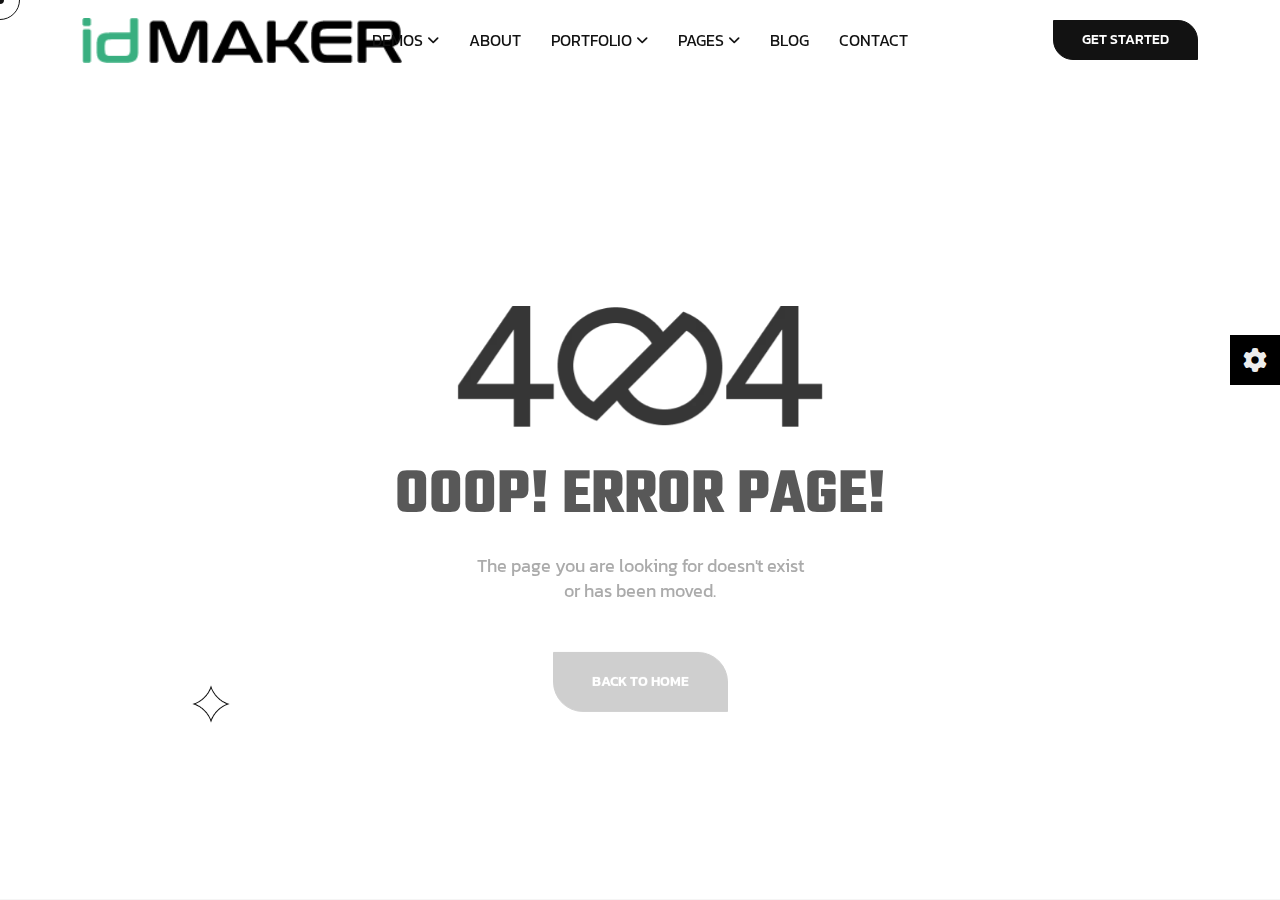
<file: 404-bold.html>
<!DOCTYPE html>
<html lang="en">

<head>
  <meta charset="UTF-8">
  <meta http-equiv="X-UA-Compatible" content="IE=edge">
  <meta name="viewport" content="width=device-width, initial-scale=1.0">
  <meta name="description" content="Arolax HTML5 Template">

  <title>Arolax Error 404</title>

  <!-- Fav Icon -->
  <link rel="icon" type="image/x-icon" href="assets/imgs/logo/favicon.png">





  <!-- All CSS files -->
  <link rel="stylesheet" href="assets/css/bootstrap.min.css">
  <link rel="stylesheet" href="assets/css/all.min.css">
  <link rel="stylesheet" href="assets/css/swiper-bundle.min.css">
  <link rel="stylesheet" href="assets/css/progressbar.css">
  <link rel="stylesheet" href="assets/css/meanmenu.min.css">
  <link rel="stylesheet" href="assets/css/magnific-popup.css">
  <link rel="stylesheet" href="assets/css/master-error-404-bold.css">


</head>


<body class="font-heading-teko-bold">

  <!-- Preloader -->
  <div id="preloader">
    <div id="container" class="container-preloader">
      <div class="animation-preloader">
        <div class="spinner"></div>
        <div class="txt-loading">
          <span data-text="A" class="characters">A</span>
          <span data-text="R" class="characters">R</span>
          <span data-text="O" class="characters">O</span>
          <span data-text="L" class="characters">L</span>
          <span data-text="A" class="characters">A</span>
          <span data-text="X" class="characters">X</span>
        </div>
      </div>
      <div class="loader-section section-left"></div>
      <div class="loader-section section-right"></div>
    </div>
  </div>

  <!-- Cursor Animation -->
  <div class="cursor1"></div>
  <div class="cursor2"></div>

  <!-- Sroll to top -->
  <div class="progress-wrap">
    <svg class="progress-circle svg-content" width="100%" height="100%" viewBox="-1 -1 102 102">
      <path d="M50,1 a49,49 0 0,1 0,98 a49,49 0 0,1 0,-98"></path>
    </svg>
  </div>

  <!-- Switcher Area Start -->
  <div class="switcher__area">
    <div class="switcher__icon">
      <button id="switcher_open"><i class="fa-solid fa-gear"></i></button>
      <button id="switcher_close"><i class="fa-solid fa-xmark"></i></button>
    </div>
    <div class="switcher__items">
      <div class="switcher__item">
        <div class="switch__title-wrap">
          <p class="switcher__title">mode</p>
        </div>
        <div class="switcher__btn mode-type wc-col-2">
          <button class="active" data-mode="light">light</button>
          <button data-mode="dark">dark</button>
        </div>
      </div>
      <div class="switcher__item">
        <div class="switch__title-wrap">
          <p class="switcher__title">Language Support</p>
        </div>
        <div class="switcher__btn lang_dir wc-col-2">
          <button class="active" data-mode="ltr">LTR</button>
          <button data-mode="rtl">RTL</button>
        </div>
      </div>
      <div class="switcher__item">
        <div class="switch__title-wrap">
          <p class="switcher__title">Layout</p>
        </div>
        <div class="switcher__btn layout-type wc-col-2">
          <button class="active" data-mode="full-width">Full Width</button>
          <button data-mode="box-layout">Box Layout</button>
        </div>
      </div>
      <div class="switcher__item">
        <div class="switch__title-wrap">
          <p class="switcher__title">Cursor</p>
        </div>
        <div class="switcher__btn">
          <select name="cursor-style" id="cursor_style">
            <option value="1">default</option>
            <option selected value="2">animated</option>
          </select>
        </div>
      </div>
    </div>
  </div>
  <!-- Switcher Area End -->

  <!-- offcanvas start  -->
  <div class="offcanvas-3__area">
    <div class="offcanvas-3__inner">
      <div class="offcanvas-3__meta-wrapper">
        <div class="">
          <button id="close_offcanvas" class="close-button close-offcanvas" onclick="hideCanvas3()">
            <span></span>
            <span></span>
          </button>
        </div>
        <div class="">
          <div class="offcanvas-3__meta mb-145 d-none d-md-block">
            <ul>
              <li><a href="tel:+2-352698102" class="unnerline"><u>+2-352 698 102</u></a></li>
              <li><a href="mailto:contact@me.com">contact@me.com</a></li>
              <li><a href="">27 Division St, <br>
                  New York, NY 10002, USA</a></li>
            </ul>
          </div>
          <div class="offcanvas-3__social d-none d-md-block">
            <p class="title">Follow Me</p>
            <div class="offcanvas-3__social-links">
              <a href=""><i class="fa-brands fa-facebook-f"></i></a>
              <a href=""><i class="fa-brands fa-twitter"></i></a>
              <a href=""><i class="fa-brands fa-dribbble"></i></a>
              <a href=""><i class="fa-brands fa-instagram"></i></a>
            </div>
          </div>
        </div>
      </div>
      <div class="offcanvas-3__menu-wrapper">
        <nav class="nav-menu offcanvas-3__menu">
          <ul>
            <li><a href="#">home</a></li>
            <li><a href="about.html">about</a></li>
            <li><a href="services.html">services</a></li>
            <li><a href="service-details.html">service details</a></li>
            <li><a href="works.html">projects</a></li>
            <li><a href="work-details.html">project details</a></li>
            <li><a href="team.html">team</a></li>
            <li><a href="team-details.html">team details</a></li>
            <li><a href="career.html">career</a></li>
            <li><a href="career-details.html">career details</a></li>
            <li><a href="faq.html">faq</a></li>
            <li><a href="404.html">404 page</a></li>
            <li><a href="blog.html">blog</a></li>
            <li><a href="blog-details.html">blog details</a></li>
            <li><a href="contact.html">Contact</a></li>
          </ul>
        </nav>
      </div>
    </div>
  </div>
  <!-- offcanvas end  -->


  <!-- search modal start -->
  <div class="modal fade" id="search-template" data-bs-backdrop="static" data-bs-keyboard="false" tabindex="-1"
    aria-labelledby="search-template" aria-hidden="true">
    <button type="button" class="btn-close" data-bs-dismiss="modal" aria-label="Close"></button>
    <div class="modal-dialog modal-dialog-centered">
      <div class="modal-content">
        <div class="modal-body">
          <form action="#" class="form-search">
            <input type="text" placeholder="Search">
            <button type="submit"><i class="fa-solid fa-magnifying-glass"></i></button>
          </form>
        </div>
      </div>
    </div>
  </div>
  <!-- search modal end -->

  <!-- Header area start -->
  <header class="header-area">
    <div class="container large">
      <div class="header-area__inner">
        <div class="header__logo">
          <a href="#">
            <img class="show-light" src="assets/imgs/logo/logo.png" alt="Site Logo">
            <img class="show-dark" src="assets/imgs/logo/logo-light.png" alt="Site Logo">
          </a>
        </div>
        <div class="header__nav pos-center">
          <nav class="main-menu">
            <ul>
              <li class="menu-item-has-children">
                <a href="#">Demos</a>
                <ul class="dp-menu col-2">
                  <li><a href="ai-agency.html">AI Agency</a></li>
                  <li><a href="branding-agency.html">Branding Agency</a></li>
                  <li><a href="corporate-agency.html">Corporate Agency</a></li>
                  <li><a href="creative-agency-classic.html">Creative Agency Classic</a></li>
                  <li><a href="creative-agency.html">Creative Agency</a></li>
                  <li><a href="design-studio.html">Design Agency</a></li>
                  <li><a href="digital-agency.html">Digital Agency</a></li>
                  <li><a href="marketing-agency.html">Marketing Agency</a></li>
                  <li><a href="modern-agency.html">Modern Agency</a></li>
                  <li><a href="photography-studio.html">Photography Agency</a></li>
                  <li><a href="seo-agency.html">SEO Agency</a></li>
                  <li><a href="startup-agency.html">Startup Agency</a></li>
                  <li><a href="video-production.html">Video Agency</a></li>
                  <li><a href="web-agency.html">Web Agency</a></li>
                </ul>
              </li>
              <li><a href="about.html">about</a></li>
              <li class="menu-item-has-children">
                <a href="#">portfolio</a>
                <ul class="dp-menu">
                  <li><a href="portfolio-carousel.html">Portfolio Carousel</a></li>
                  <li><a href="portfolio-material.html">Portfolio Material</a></li>
                  <li><a href="portfolio-slicer.html">Portfolio Slicer</a></li>
                  <li><a href="portfolio-spring.html">Portfolio Spring</a></li>
                </ul>
              </li>
              <li class="menu-item-has-children">
                <a href="#">Pages</a>
                <ul class="dp-menu">
                  <li class="menu-item-has-children">
                    <a href="#">service pages</a>
                    <ul>
                      <li><a href="services.html">services</a></li>
                      <li><a href="service-details.html">service details</a></li>
                    </ul>
                  </li>
                  <li class="menu-item-has-children">
                    <a href="#">project pages</a>
                    <ul>
                      <li><a href="works.html">project</a></li>
                      <li><a href="work-details.html">project details</a></li>
                    </ul>
                  </li>
                  <li class="menu-item-has-children">
                    <a href="#">team pages</a>
                    <ul>
                      <li><a href="team.html">team</a></li>
                      <li><a href="team-details.html">team details</a></li>
                    </ul>
                  </li>
                  <li class="menu-item-has-children">
                    <a href="#">career pages</a>
                    <ul>
                      <li><a href="career.html">career</a></li>
                      <li><a href="career-details.html">career details</a></li>
                    </ul>
                  </li>
                  <li><a href="faq.html">faq</a></li>
                  <li><a href="404.html">404 page</a></li>
                </ul>
              </li>
              <li>
                <a href="#">blog</a>
                <ul class="dp-menu">
                  <li><a href="blog.html">blog</a></li>
                  <li><a href="blog-details.html">blog details</a></li>
                </ul>
              </li>
              <li><a href="contact.html">Contact</a></li>
            </ul>
          </nav>
        </div>
        <div class="header__button">
          <a class="wc-btn wc-btn-primary btn-text-flip" href="contact.html"><span data-text="Get started">Get
              started</span></a>
        </div>
        <div class="header__navicon d-xl-none">
          <button onclick="showCanvas3()" class="open-offcanvas">
            <i class="fa-solid fa-bars"></i></button>
        </div>
      </div>
    </div>
  </header>
  <!-- Header area end -->

  <div class="has-smooth" id="has_smooth"></div>
  <div id="smooth-wrapper">
    <div id="smooth-content">
      <div class="body-wrapper body-corporate-agency">

        <!-- overlay switcher close  -->
        <div class="overlay-switcher-close"></div>

        <main>

          <!-- error area start  -->
          <section class="error-area">
            <div class="container">
              <div class="error-area-inner section-spacing">
                <div class="section-content">
                  <div class="shape-1">
                    <img class="show-light" src="assets/imgs/shape/img-s-88.webp" alt="shape">
                    <img class="show-dark" src="assets/imgs/shape/img-s-88-light.webp" alt="shape">
                  </div>
                  <div class="error-shape has_fade_anim">
                    <img class="show-light" src="assets/imgs/shape/img-s-87.webp" alt="shape">
                    <img class="show-dark" src="assets/imgs/shape/img-s-87-light.webp" alt="shape">
                  </div>
                  <div class="section-title-wrapper">
                    <div class="title-wrapper">
                      <h1 class="section-title has_fade_anim" data-delay="0.30">Ooop! Error page!</h1>
                    </div>
                  </div>
                  <div class="text-wrapper">
                    <p class="text has_fade_anim" data-delay="0.45">The page you are looking for doesn't exist or has
                      been moved.</p>
                  </div>
                  <div class="btn-wrapper has_fade_anim" data-delay="0.60">
                    <a href="#" class="wc-btn wc-btn-primary btn-text-flip"> <span data-text="Back to home">Back to
                        home</span></a>
                  </div>
                </div>
              </div>
            </div>
          </section>
          <!-- error area end  -->


        </main>



      </div>
    </div>
  </div>



  <!-- All JS files -->
  <script src="assets/js/jquery-3.6.0.min.js"></script>
  <script src="assets/js/bootstrap.bundle.min.js"></script>
  <script src="assets/js/jquery.magnific-popup.min.js"></script>
  <script src="assets/js/swiper-bundle.min.js"></script>
  <script src="assets/js/counter.js"></script>
  <script src="assets/js/progressbar.js"></script>
  <script src="assets/js/gsap.min.js"></script>
  <script src="assets/js/ScrollSmoother.min.js"></script>
  <script src="assets/js/ScrollToPlugin.min.js"></script>
  <script src="assets/js/ScrollTrigger.min.js"></script>
  <script src="assets/js/SplitText.min.js"></script>
  <script src="assets/js/jquery.meanmenu.min.js"></script>
  <script src="assets/js/backToTop.js"></script>
  <script src="assets/js/main.js"></script>
  <script src="assets/js/error-handling.js"></script>
  <script src="assets/js/offcanvas.js"></script>

  <script>

    // testimonial slider
    if (('.testimonial-slider').length) {
      var testimonial_slider = new Swiper(".testimonial-slider", {
        loop: false,
        slidesPerView: 1,
        spaceBetween: 60,
        speed: 1800,
        watchSlidesProgress: true,
        navigation: {
          prevEl: ".testimonial-button-prev",
          nextEl: ".testimonial-button-next",
        },
      });
    }


    // client slider 
    if ('.client-slider-active') {
      var client_slider_active = new Swiper(".client-slider-active", {
        slidesPerView: 'auto',
        loop: true,
        autoplay: true,
        spaceBetween: 130,
        speed: 3000,
        autoplay: {
          delay: 1,
        },
      });
    }

  </script>

</body>

</html>
</file>
<file: assets/css/progressbar.css>
.sonny_progressbar {
	margin-bottom: 16px;
}
.sonny_progressbar p.title {
	font-size: 18px;
	line-height: 20px;
	margin: 0;
	padding: 10px 0;
}
.sonny_progressbar .bar-container {
	position: relative;
	height: 40px;
	border-radius: 25px;
}
.sonny_progressbar .bar-container.shadow {
	-moz-box-shadow: 0px 5px 7px -3px rgba(0,0,0,.5);
	-webkit-box-shadow: 0px 5px 7px -3px rgba(0,0,0,.5);
	box-shadow: 0px 5px 7px -3px rgba(0,0,0,.5);
}
.sonny_progressbar .backgroundBar {
	position: absolute;
	bottom: 0;
	top: 0;
	left: 0;
	right: 0;
}
.sonny_progressbar .bar {
	position: absolute;
	top: 0;
	left: 0;
	height: 100%;
	border-radius: 25px;
}
.sonny_progressbar .targetBar {
	position: absolute;
	top: 0;
	left: 0;
	height: 100%;
	-webkit-animation: Animation 2s infinite ease-in-out;
	-moz-animation: Animation 2s infinite ease-in-out;
	animation: Animation 2s infinite ease-in-out;
}
.sonny_progressbar .targetBar.loader {
	-webkit-animation: AnimationB 4s infinite ease-in-out;
	-moz-animation: AnimationB 4s infinite ease-in-out;
	animation: AnimationB 4s infinite ease-in-out;
	background-image: url('animated-overlay.gif');
}
.sonny_progressbar .bar-container.border .bar, .sonny_progressbar .bar-container.border .targetBar, .sonny_progressbar .bar-container.border .backgroundBar {
	border-bottom: 3px solid rgba(0,0,0,.2);
}
.sonny_progressbar .progress-percent {
	font-size: 20px;
	position: absolute;
	inset-inline-end: 15px;
	top:-24px;
}

@keyframes Animation {
  0%   { opacity:.4; }
  50%   { opacity:1; }
  100% { opacity:.4; }
}
@-moz-keyframes Animation{
  0%   { opacity:.4; }
  50%   { opacity:1; }
  100% { opacity:.4; }
}
@-webkit-keyframes Animation{
  0%   { opacity:.4; }
  50%   { opacity:1; }
  100% { opacity:.4; }
}
@keyframes AnimationB {
  0%   { opacity:.01; }
  50%   { opacity:.1; }
  100% { opacity:.01; }
}
@-moz-keyframes AnimationB {
  0%   { opacity:.01; }
  50%   { opacity:.1; }
  100% { opacity:.01; }
}
@-webkit-keyframes AnimationB {
  0%   { opacity:.01; }
  50%   { opacity:.1; }
  100% { opacity:.01; }
}
</file>
<file: assets/css/master-web-agency.css>
/*-----------------------------------------------------------------------------------

  Theme Name: Arolax - HTML5 Template
  Author: WealCoder
  Support: habib.crowdyflow@gmail.com
  Description: 
  Version: 1.0

-----------------------------------------------------------------------------------

/************ TABLE OF CONTENTS ***************


/*----------------------------------------*/
/*  01. VARIBALES CSS START
/*----------------------------------------*/
@import url("https://fonts.googleapis.com/css2?family=Kanit:ital,wght@0,100;0,200;0,300;0,400;0,500;0,600;0,700;0,800;0,900;1,100;1,200;1,300;1,400;1,500;1,600;1,700;1,800;1,900&display=swap");
@import url("https://fonts.googleapis.com/css2?family=Teko:wght@300..700&display=swap");
@import url("https://fonts.googleapis.com/css2?family=DM+Sans:ital,opsz,wght@0,9..40,100..1000;1,9..40,100..1000&display=swap");
@import url("https://fonts.googleapis.com/css2?family=Plus+Jakarta+Sans:ital,wght@0,200..800;1,200..800&display=swap");
@import url("https://fonts.googleapis.com/css2?family=Khand:wght@300;400;500;600;700&display=swap");
@import url("https://fonts.googleapis.com/css2?family=Instrument+Sans:ital,wght@0,400..700;1,400..700&display=swap");
@import url("https://fonts.googleapis.com/css2?family=Space+Grotesk:wght@300..700&display=swap");
:root {
  --primary: #121212;
  --secondary: #555555;
  --border: rgba(18, 18, 18, 0.08);
  --theme: #121212;
  --black: #121212;
  --black-2: #555555;
  --white: #FFFFFF;
  --white-2: #999999;
  --action: #FFCD4D; 
}
:root .dark {
  --primary: #ffffff;
  --secondary: #999999;
  --border: rgba(255, 255, 255, 0.08);
}




/* about area style  */
.about-area-inner {
  position: relative;
}
.about-area-inner .shape-1 {
  position: absolute;
  top: 254px;
  inset-inline-end: 0;
}
@media only screen and (max-width: 1399px) {
  .about-area-inner .shape-1 {
    top: 154px;
  }
}
@media only screen and (max-width: 1199px) {
  .about-area-inner .shape-1 {
    top: 94px;
  }
}
@media only screen and (max-width: 991px) {
  .about-area-inner .shape-1 {
    display: none;
  }
}
.dir-rtl .about-area-inner .shape-1 img {
  transform: rotateY(180deg);
}
.about-area .section-title {
  max-width: 850px;
  text-indent: 220px;
}
@media only screen and (max-width: 1919px) {
  .about-area .section-title {
    max-width: 760px;
  }
}
@media only screen and (max-width: 1399px) {
  .about-area .section-title {
    max-width: 750px;
  }
}
@media only screen and (max-width: 767px) {
  .about-area .section-title {
    text-indent: 0;
  }
}
.about-area .section-content .subtitle-wrapper {
  margin-bottom: -40px;
}
@media only screen and (max-width: 1919px) {
  .about-area .section-content .subtitle-wrapper {
    margin-bottom: -32px;
  }
}
@media only screen and (max-width: 1199px) {
  .about-area .section-content .subtitle-wrapper {
    margin-bottom: -26px;
  }
}
@media only screen and (max-width: 767px) {
  .about-area .section-content .subtitle-wrapper {
    margin-bottom: 15px;
  }
}
.about-area .section-content .content-bottom {
  margin-top: 80px;
  display: flex;
  gap: 225px;
}
@media only screen and (max-width: 1399px) {
  .about-area .section-content .content-bottom {
    gap: 125px;
    margin-top: 60px;
  }
}
@media only screen and (max-width: 991px) {
  .about-area .section-content .content-bottom {
    gap: 65px;
    margin-top: 40px;
  }
}
@media only screen and (max-width: 767px) {
  .about-area .section-content .content-bottom {
    flex-direction: column;
  }
}
.about-area .clients-wrapper .number {
  font-size: 24px;
  line-height: 30px;
  font-weight: 600;
  writing-mode: vertical-lr;
  transform: rotate(180deg);
  letter-spacing: 0.13em;
  text-transform: uppercase;
}
.about-area .clients-wrapper .text {
  font-size: 16px;
  line-height: 20px;
  max-width: 100px;
}
.about-area .clients-wrapper .info {
  display: flex;
  gap: 11px;
  margin-top: 18px;
}
.about-area .info-wrapper {
  padding-inline-start: 80px;
  border-inline-start: 1px solid #ECECEC;
}
.dark .about-area .info-wrapper {
  border-color: #252525;
}
@media only screen and (max-width: 767px) {
  .about-area .info-wrapper {
    padding-inline-start: 40px;
  }
}
@media (max-width: 575px) {
  .about-area .info-wrapper {
    padding-inline-start: 0;
    border-inline-start: 0;
  }
}
.about-area .info-wrapper .text {
  max-width: 410px;
}
.about-area .info-wrapper .btn-wrapper {
  margin-top: 53px;
}

.about-gallery-wrapper {
  display: flex;
  gap: 30px 60px;
  padding-inline-start: 90px;
  justify-content: space-between;
  margin-top: -170px;
}
@media only screen and (max-width: 1199px) {
  .about-gallery-wrapper {
    padding-inline-start: 0;
    margin-top: -80px;
  }
}
@media only screen and (max-width: 991px) {
  .about-gallery-wrapper {
    margin-top: 40px;
  }
}
@media only screen and (max-width: 767px) {
  .about-gallery-wrapper {
    flex-direction: column;
  }
}
.about-gallery-wrapper .thumb-1 {
  margin-top: 330px;
}
@media only screen and (max-width: 1199px) {
  .about-gallery-wrapper .thumb-1 {
    margin-top: 230px;
  }
}
@media only screen and (max-width: 767px) {
  .about-gallery-wrapper .thumb-1 {
    margin-top: 0;
  }
}
.about-gallery-wrapper .thumb-2 {
  padding-top: 80px;
  padding-inline-end: 130px;
  position: relative;
}
@media (max-width: 575px) {
  .about-gallery-wrapper .thumb-2 {
    padding-top: 0;
    padding-inline-end: 0;
  }
}

.about-service-box {
  background-color: #EBF8F6;
  padding: 60px 60px 55px;
  width: 300px;
  position: absolute;
  top: 0;
  inset-inline-end: 0;
}
.dark .about-service-box {
  background-color: #EBF8F6;
}
@media only screen and (max-width: 991px) {
  .about-service-box {
    padding: 40px 40px 35px;
    width: 260px;
  }
}
@media (max-width: 575px) {
  .about-service-box {
    position: static;
    margin-top: 30px;
  }
}
.dir-rtl .about-service-box .thumb img {
  transform: rotateY(180deg);
}
.about-service-box .text {
  margin-top: 23px;
}
.about-service-box .counts {
  margin-top: 39px;
}
.about-service-box .counts .number {
  font-size: 120px;
  font-family: var(--font_teko);
  font-weight: 600;
  line-height: 0.8;
  display: inline-block;
  color: var(--primary);
}
.about-service-box .counts .x {
  font-size: 48px;
  font-weight: 600;
  line-height: 0.8;
  display: inline-block;
  font-weight: 600;
  color: var(--primary);
}
.about-service-box .counts .text {
  font-size: 21px;
  line-height: 24px;
  font-family: var(--font_teko);
  text-transform: uppercase;
  font-weight: 600;
  color: var(--primary);
  display: block;
  margin-top: -3px;
}

/* feature area style  */
.feature-area {
  background-color: #39af80;
}
.feature-area .section-title {
  max-width: 730px;
  margin-inline: auto;
  color: var(--black);
}
@media only screen and (max-width: 1399px) {
  .feature-area .section-title {
    max-width: 610px;
  }
}
@media only screen and (max-width: 1199px) {
  .feature-area .section-title {
    max-width: 460px;
  }
}
@media only screen and (max-width: 991px) {
  .feature-area .section-title {
    max-width: 460px;
    margin: 0;
  }
}
.feature-area .section-header .text {
  max-width: 300px;
  margin-inline-start: 580px;
  color: var(--black);
}
@media only screen and (max-width: 1399px) {
  .feature-area .section-header .text {
    margin-inline-start: 520px;
  }
}
@media only screen and (max-width: 1199px) {
  .feature-area .section-header .text {
    margin-inline-start: 430px;
  }
}
@media only screen and (max-width: 991px) {
  .feature-area .section-header .text {
    max-width: 460px;
    margin: 0;
  }
}
.feature-area .section-header .text-wrapper {
  margin-top: 22px;
}
@media only screen and (max-width: 1199px) {
  .feature-area .section-header .text-wrapper {
    margin-top: 12px;
  }
}
.feature-area .section-header .section-title-wrapper {
  position: relative;
}
.feature-area .section-header .section-title-wrapper .shape-1 {
  position: absolute;
  width: 93px;
  top: -60px;
  inset-inline-start: 43%;
  z-index: 99;
}
@media only screen and (max-width: 1199px) {
  .feature-area .section-header .section-title-wrapper .shape-1 {
    display: none;
  }
}
.feature-area .features-wrapper-box {
  margin-top: 73px;
  overflow: hidden;
}
@media only screen and (max-width: 1199px) {
  .feature-area .features-wrapper-box {
    margin-top: 53px;
  }
}
.feature-area .features-wrapper {
  display: grid;
  gap: 0 0;
  grid-template-columns: repeat(3, 1fr);
  margin: 0 -100px;
}
@media only screen and (max-width: 1399px) {
  .feature-area .features-wrapper {
    margin: 0 -80px;
  }
}
@media only screen and (max-width: 1199px) {
  .feature-area .features-wrapper {
    margin: 0 -30px;
  }
}
@media only screen and (max-width: 767px) {
  .feature-area .features-wrapper {
    grid-template-columns: repeat(2, 1fr);
  }
}
@media (max-width: 575px) {
  .feature-area .features-wrapper {
    grid-template-columns: repeat(1, 1fr);
  }
}

.feature-box {
  padding: 0 100px 132px;
  border-inline-end: 1px solid rgba(0, 0, 0, 0.12);
}
@media only screen and (max-width: 1399px) {
  .feature-box {
    padding: 0 80px 72px;
  }
}
@media only screen and (max-width: 1199px) {
  .feature-box {
    padding: 0 30px 52px;
  }
}
.feature-box .title {
  font-size: 36px;
  line-height: 0.88;
  font-weight: 600;
  text-transform: uppercase;
  color: var(--black);
}
@media only screen and (max-width: 1199px) {
  .feature-box .title {
    font-size: 28px;
  }
}
.feature-box .content {
  margin-top: 48px;
}
@media only screen and (max-width: 1199px) {
  .feature-box .content {
    margin-top: 38px;
  }
}
.feature-box .text {
  margin-top: 19px;
  color: var(--black);
}

/* skill area style  */
.skill-area .section-title {
  max-width: 660px;
}
.skill-area .section-header {
  display: grid;
  gap: 20px 60px;
  grid-template-columns: auto auto;
  justify-content: space-between;
}
@media only screen and (max-width: 991px) {
  .skill-area .section-header {
    grid-template-columns: auto;
  }
}
.skill-area .section-header .text {
  max-width: 300px;
}
.skill-area .skills-wrapper-box {
  margin-top: 59px;
}
.skill-area .skills-wrapper {
  display: grid;
  gap: 40px 60px;
  grid-template-columns: 420px auto;
  justify-content: space-between;
}
@media only screen and (max-width: 991px) {
  .skill-area .skills-wrapper {
    grid-template-columns: auto;
  }
}
.skill-area .skills-wrapper .nav {
  border-inline-start: 1px solid #ECECEC;
  padding-inline-start: 18px;
  margin-inline-start: 1px;
}
.skill-area .skills-wrapper .nav .nav-link {
  background-color: transparent;
  position: relative;
  padding: 0;
  text-align: start;
  padding-top: 18px;
}
.skill-area .skills-wrapper .nav .nav-link.active:before {
  position: absolute;
  content: "";
  width: 3px;
  height: 100%;
  background-color: var(--theme);
  top: 0;
  inset-inline-start: -20px;
}
.skill-area .skills-wrapper .nav .nav-link.active .icon {
  background-color: var(--theme);
}
.skill-area .skills-wrapper .nav li:not(:first-child) {
  margin-top: 20px;
}

.skill-thumb {
  padding-top: 45px;
  padding-inline-start: 80px;
  position: relative;
}
.skill-thumb .small-image {
  position: absolute;
  top: 0;
  inset-inline-start: 0;
  max-width: 740px;
  margin-inline-start: auto;
}

.skill-nav {
  display: flex;
  gap: 20px;
  align-items: flex-start;
  position: relative;
}
.skill-nav .icon {
  width: 65px;
  height: 65px;
  background-color: rgba(18, 18, 18, 0.0196078431);
  display: inline-flex;
  justify-content: center;
  align-items: center;
  min-width: 65px;
  border-radius: 50%;
}
.skill-nav .title {
  font-size: 36px;
  line-height: 0.88;
  text-transform: uppercase;
  padding-top: 19px;
}
@media only screen and (max-width: 1199px) {
  .skill-nav .title {
    font-size: 30px;
    padding-top: 0;
  }
}
@media only screen and (max-width: 991px) {
  .skill-nav .title {
    font-size: 24px;
  }
}
.skill-nav .text {
  margin-top: 8px;
}

/* enterprise area style  */
.enterprise-area .section-header {
  text-align: center;
}
.enterprise-area .section-header .text {
  font-size: 21px;
}
.enterprise-area .expertise-wrapper-box {
  margin-top: 64px;
}
@media only screen and (max-width: 1399px) {
  .enterprise-area .expertise-wrapper-box {
    margin-top: 44px;
  }
}
@media only screen and (max-width: 1199px) {
  .enterprise-area .expertise-wrapper-box {
    margin-top: 34px;
  }
}
.enterprise-area .expertise-wrapper {
  display: flex;
  justify-content: space-between;
}
@media only screen and (max-width: 767px) {
  .enterprise-area .expertise-wrapper {
    flex-wrap: wrap;
    justify-content: center;
  }
}
.enterprise-area .expertise-wrapper > *:not(:first-child) {
  margin-inline-start: -100px;
}
@media only screen and (max-width: 767px) {
  .enterprise-area .expertise-wrapper > *:not(:first-child) {
    margin-inline-start: 0;
  }
}

.expertise-box {
  width: 300px;
  height: 300px;
  border: 1px solid #ECECEC;
  border-radius: 100%;
  display: flex;
  justify-content: center;
  align-items: center;
  flex-direction: column;
}
.dark .expertise-box {
  border-color: #252525;
}
@media only screen and (max-width: 1399px) {
  .expertise-box {
    width: 250px;
    height: 250px;
  }
}
@media only screen and (max-width: 1199px) {
  .expertise-box {
    width: 200px;
    height: 200px;
  }
}
@media only screen and (max-width: 991px) {
  .expertise-box {
    width: 160px;
    height: 160px;
  }
}
.expertise-box .icon img {
  max-height: 100px;
}
@media only screen and (max-width: 1399px) {
  .expertise-box .icon img {
    max-height: 90px;
  }
}
@media only screen and (max-width: 1199px) {
  .expertise-box .icon img {
    max-height: 70px;
  }
}
@media only screen and (max-width: 991px) {
  .expertise-box .icon img {
    max-height: 50px;
  }
}
.expertise-box .name {
  font-size: 26px;
  margin-top: 32px;
  line-height: 1;
}
@media only screen and (max-width: 1399px) {
  .expertise-box .name {
    font-size: 24px;
    margin-top: 17px;
  }
}
@media only screen and (max-width: 991px) {
  .expertise-box .name {
    font-size: 20px;
  }
}
</file>
<file: assets/css/master-startup-agency.css>
/*-----------------------------------------------------------------------------------

  Theme Name: Arolax - HTML5 Template
  Author: WealCoder
  Support: habib.crowdyflow@gmail.com
  Description: 
  Version: 1.0

-----------------------------------------------------------------------------------

/************ TABLE OF CONTENTS ***************


/*----------------------------------------*/
/*  01. VARIBALES CSS START
/*----------------------------------------*/
@import url("https://fonts.googleapis.com/css2?family=Kanit:ital,wght@0,100;0,200;0,300;0,400;0,500;0,600;0,700;0,800;0,900;1,100;1,200;1,300;1,400;1,500;1,600;1,700;1,800;1,900&display=swap");
@import url("https://fonts.googleapis.com/css2?family=Teko:wght@300..700&display=swap");
@import url("https://fonts.googleapis.com/css2?family=DM+Sans:ital,opsz,wght@0,9..40,100..1000;1,9..40,100..1000&display=swap");
@import url("https://fonts.googleapis.com/css2?family=Plus+Jakarta+Sans:ital,wght@0,200..800;1,200..800&display=swap");
@import url("https://fonts.googleapis.com/css2?family=Khand:wght@300;400;500;600;700&display=swap");
@import url("https://fonts.googleapis.com/css2?family=Instrument+Sans:ital,wght@0,400..700;1,400..700&display=swap");
@import url("https://fonts.googleapis.com/css2?family=Space+Grotesk:wght@300..700&display=swap");

:root {
  --primary: #121212;
  --secondary: #555555;
  --border: rgba(18, 18, 18, 0.08);
  --theme: #121212;
  --black: #121212;
  --black-2: #555555;
  --white: #FFFFFF;
  --white-2: #999999;
  --action: #FFCD4D;
}

:root .dark {
  --primary: #ffffff;
  --secondary: #999999;
  --border: rgba(255, 255, 255, 0.08);
}

/*----------------------------------------*/
/*  01. MIXIN CSS START
/*----------------------------------------*/
/*----------------------------------------*/
/*  01. SPACE CSS START
/*----------------------------------------*/
.pb-10 {
  padding-bottom: 10px;
}

.pb-15 {
  padding-bottom: 15px;
}

.pb-20 {
  padding-bottom: 20px;
}

.pb-25 {
  padding-bottom: 25px;
}

.pb-30 {
  padding-bottom: 30px;
}

@media only screen and (max-width: 767px) {
  .pb-30 {
    padding-bottom: 25px;
  }
}

.pb-35 {
  padding-bottom: 35px;
}

@media only screen and (max-width: 767px) {
  .pb-35 {
    padding-bottom: 30px;
  }
}

.pb-40 {
  padding-bottom: 40px;
}

@media only screen and (max-width: 767px) {
  .pb-40 {
    padding-bottom: 30px;
  }
}

.pb-45 {
  padding-bottom: 45px;
}

@media only screen and (max-width: 767px) {
  .pb-45 {
    padding-bottom: 30px;
  }
}

.pb-50 {
  padding-bottom: 50px;
}

@media only screen and (max-width: 767px) {
  .pb-50 {
    padding-bottom: 30px;
  }
}

.pb-55 {
  padding-bottom: 55px;
}

@media only screen and (max-width: 991px) {
  .pb-55 {
    padding-bottom: 40px;
  }
}

@media only screen and (max-width: 767px) {
  .pb-55 {
    padding-bottom: 30px;
  }
}

.pb-60 {
  padding-bottom: 60px;
}

@media only screen and (max-width: 991px) {
  .pb-60 {
    padding-bottom: 40px;
  }
}

@media only screen and (max-width: 767px) {
  .pb-60 {
    padding-bottom: 30px;
  }
}

.pb-65 {
  padding-bottom: 65px;
}

@media only screen and (max-width: 991px) {
  .pb-65 {
    padding-bottom: 40px;
  }
}

@media only screen and (max-width: 767px) {
  .pb-65 {
    padding-bottom: 30px;
  }
}

.pb-70 {
  padding-bottom: 70px;
}

@media only screen and (max-width: 991px) {
  .pb-70 {
    padding-bottom: 50px;
  }
}

@media only screen and (max-width: 767px) {
  .pb-70 {
    padding-bottom: 35px;
  }
}

.pb-75 {
  padding-bottom: 75px;
}

@media only screen and (max-width: 991px) {
  .pb-75 {
    padding-bottom: 50px;
  }
}

@media only screen and (max-width: 767px) {
  .pb-75 {
    padding-bottom: 35px;
  }
}

.pb-80 {
  padding-bottom: 80px;
}

@media only screen and (max-width: 991px) {
  .pb-80 {
    padding-bottom: 50px;
  }
}

@media only screen and (max-width: 767px) {
  .pb-80 {
    padding-bottom: 35px;
  }
}

.pb-85 {
  padding-bottom: 85px;
}

@media only screen and (max-width: 991px) {
  .pb-85 {
    padding-bottom: 60px;
  }
}

@media only screen and (max-width: 767px) {
  .pb-85 {
    padding-bottom: 35px;
  }
}

.pb-90 {
  padding-bottom: 90px;
}

@media only screen and (max-width: 1199px) {
  .pb-90 {
    padding-bottom: 70px;
  }
}

@media only screen and (max-width: 991px) {
  .pb-90 {
    padding-bottom: 60px;
  }
}

@media only screen and (max-width: 767px) {
  .pb-90 {
    padding-bottom: 40px;
  }
}

.pb-95 {
  padding-bottom: 95px;
}

@media only screen and (max-width: 1199px) {
  .pb-95 {
    padding-bottom: 70px;
  }
}

@media only screen and (max-width: 991px) {
  .pb-95 {
    padding-bottom: 60px;
  }
}

@media only screen and (max-width: 767px) {
  .pb-95 {
    padding-bottom: 40px;
  }
}

.pb-100 {
  padding-bottom: 100px;
}

@media only screen and (max-width: 991px) {
  .pb-100 {
    padding-bottom: 90px;
  }
}

@media only screen and (max-width: 767px) {
  .pb-100 {
    padding-bottom: 60px;
  }
}

.pb-105 {
  padding-bottom: 105px;
}

@media only screen and (max-width: 991px) {
  .pb-105 {
    padding-bottom: 90px;
  }
}

@media only screen and (max-width: 767px) {
  .pb-105 {
    padding-bottom: 60px;
  }
}

.pb-110 {
  padding-bottom: 110px;
}

@media only screen and (max-width: 1399px) {
  .pb-110 {
    padding-bottom: 120px;
  }
}

@media only screen and (max-width: 1199px) {
  .pb-110 {
    padding-bottom: 100px;
  }
}

@media only screen and (max-width: 991px) {
  .pb-110 {
    padding-bottom: 90px;
  }
}

@media only screen and (max-width: 767px) {
  .pb-110 {
    padding-bottom: 60px;
  }
}

.pb-115 {
  padding-bottom: 115px;
}

@media only screen and (max-width: 1399px) {
  .pb-115 {
    padding-bottom: 120px;
  }
}

@media only screen and (max-width: 1199px) {
  .pb-115 {
    padding-bottom: 100px;
  }
}

@media only screen and (max-width: 991px) {
  .pb-115 {
    padding-bottom: 90px;
  }
}

@media only screen and (max-width: 767px) {
  .pb-115 {
    padding-bottom: 60px;
  }
}

.pb-120 {
  padding-bottom: 120px;
}

@media only screen and (max-width: 1399px) {
  .pb-120 {
    padding-bottom: 120px;
  }
}

@media only screen and (max-width: 1199px) {
  .pb-120 {
    padding-bottom: 100px;
  }
}

@media only screen and (max-width: 991px) {
  .pb-120 {
    padding-bottom: 90px;
  }
}

@media only screen and (max-width: 767px) {
  .pb-120 {
    padding-bottom: 60px;
  }
}

.pb-125 {
  padding-bottom: 125px;
}

@media only screen and (max-width: 1399px) {
  .pb-125 {
    padding-bottom: 120px;
  }
}

@media only screen and (max-width: 1199px) {
  .pb-125 {
    padding-bottom: 100px;
  }
}

@media only screen and (max-width: 991px) {
  .pb-125 {
    padding-bottom: 90px;
  }
}

@media only screen and (max-width: 767px) {
  .pb-125 {
    padding-bottom: 60px;
  }
}

.pb-130 {
  padding-bottom: 130px;
}

@media only screen and (max-width: 1399px) {
  .pb-130 {
    padding-bottom: 120px;
  }
}

@media only screen and (max-width: 1199px) {
  .pb-130 {
    padding-bottom: 100px;
  }
}

@media only screen and (max-width: 991px) {
  .pb-130 {
    padding-bottom: 90px;
  }
}

@media only screen and (max-width: 767px) {
  .pb-130 {
    padding-bottom: 60px;
  }
}

.pb-135 {
  padding-bottom: 135px;
}

@media only screen and (max-width: 1399px) {
  .pb-135 {
    padding-bottom: 120px;
  }
}

@media only screen and (max-width: 1199px) {
  .pb-135 {
    padding-bottom: 100px;
  }
}

@media only screen and (max-width: 991px) {
  .pb-135 {
    padding-bottom: 90px;
  }
}

@media only screen and (max-width: 767px) {
  .pb-135 {
    padding-bottom: 60px;
  }
}

.pb-140 {
  padding-bottom: 140px;
}

@media only screen and (max-width: 1399px) {
  .pb-140 {
    padding-bottom: 120px;
  }
}

@media only screen and (max-width: 1199px) {
  .pb-140 {
    padding-bottom: 100px;
  }
}

@media only screen and (max-width: 991px) {
  .pb-140 {
    padding-bottom: 90px;
  }
}

@media only screen and (max-width: 767px) {
  .pb-140 {
    padding-bottom: 60px;
  }
}

.pb-145 {
  padding-bottom: 145px;
}

@media only screen and (max-width: 1399px) {
  .pb-145 {
    padding-bottom: 120px;
  }
}

@media only screen and (max-width: 1199px) {
  .pb-145 {
    padding-bottom: 100px;
  }
}

@media only screen and (max-width: 991px) {
  .pb-145 {
    padding-bottom: 90px;
  }
}

@media only screen and (max-width: 767px) {
  .pb-145 {
    padding-bottom: 60px;
  }
}

.pb-150 {
  padding-bottom: 150px;
}

@media only screen and (max-width: 1399px) {
  .pb-150 {
    padding-bottom: 120px;
  }
}

@media only screen and (max-width: 1199px) {
  .pb-150 {
    padding-bottom: 100px;
  }
}

@media only screen and (max-width: 991px) {
  .pb-150 {
    padding-bottom: 90px;
  }
}

@media only screen and (max-width: 767px) {
  .pb-150 {
    padding-bottom: 60px;
  }
}

.pb-160 {
  padding-bottom: 160px;
}

@media only screen and (max-width: 1399px) {
  .pb-160 {
    padding-bottom: 120px;
  }
}

@media only screen and (max-width: 1199px) {
  .pb-160 {
    padding-bottom: 100px;
  }
}

@media only screen and (max-width: 991px) {
  .pb-160 {
    padding-bottom: 90px;
  }
}

@media only screen and (max-width: 767px) {
  .pb-160 {
    padding-bottom: 60px;
  }
}

.pb-170 {
  padding-bottom: 170px;
}

@media only screen and (max-width: 1399px) {
  .pb-170 {
    padding-bottom: 120px;
  }
}

@media only screen and (max-width: 1199px) {
  .pb-170 {
    padding-bottom: 100px;
  }
}

@media only screen and (max-width: 991px) {
  .pb-170 {
    padding-bottom: 90px;
  }
}

@media only screen and (max-width: 767px) {
  .pb-170 {
    padding-bottom: 60px;
  }
}

.pb-180 {
  padding-bottom: 180px;
}

@media only screen and (max-width: 1399px) {
  .pb-180 {
    padding-bottom: 120px;
  }
}

@media only screen and (max-width: 1199px) {
  .pb-180 {
    padding-bottom: 100px;
  }
}

@media only screen and (max-width: 991px) {
  .pb-180 {
    padding-bottom: 90px;
  }
}

@media only screen and (max-width: 767px) {
  .pb-180 {
    padding-bottom: 60px;
  }
}

.pb-190 {
  padding-bottom: 190px;
}

@media only screen and (max-width: 1199px) {
  .pb-190 {
    padding-bottom: 150px;
  }
}

@media only screen and (max-width: 991px) {
  .pb-190 {
    padding-bottom: 120px;
  }
}

@media only screen and (max-width: 767px) {
  .pb-190 {
    padding-bottom: 100px;
  }
}

.pb-200 {
  padding-bottom: 200px;
}

@media only screen and (max-width: 1199px) {
  .pb-200 {
    padding-bottom: 150px;
  }
}

@media only screen and (max-width: 991px) {
  .pb-200 {
    padding-bottom: 120px;
  }
}

@media only screen and (max-width: 767px) {
  .pb-200 {
    padding-bottom: 100px;
  }
}

.pt-10 {
  padding-top: 10px;
}

.pt-15 {
  padding-top: 15px;
}

.pt-20 {
  padding-top: 20px;
}

.pt-25 {
  padding-top: 25px;
}

.pt-30 {
  padding-top: 30px;
}

@media only screen and (max-width: 767px) {
  .pt-30 {
    padding-top: 25px;
  }
}

.pt-35 {
  padding-top: 35px;
}

@media only screen and (max-width: 767px) {
  .pt-35 {
    padding-top: 30px;
  }
}

.pt-40 {
  padding-top: 40px;
}

@media only screen and (max-width: 767px) {
  .pt-40 {
    padding-top: 30px;
  }
}

.pt-45 {
  padding-top: 45px;
}

@media only screen and (max-width: 767px) {
  .pt-45 {
    padding-top: 30px;
  }
}

.pt-50 {
  padding-top: 50px;
}

@media only screen and (max-width: 767px) {
  .pt-50 {
    padding-top: 30px;
  }
}

.pt-55 {
  padding-top: 55px;
}

@media only screen and (max-width: 991px) {
  .pt-55 {
    padding-top: 40px;
  }
}

@media only screen and (max-width: 767px) {
  .pt-55 {
    padding-top: 30px;
  }
}

.pt-60 {
  padding-top: 60px;
}

@media only screen and (max-width: 991px) {
  .pt-60 {
    padding-top: 40px;
  }
}

@media only screen and (max-width: 767px) {
  .pt-60 {
    padding-top: 30px;
  }
}

.ptf-60 {
  padding-top: 60px;
}

.pt-65 {
  padding-top: 65px;
}

@media only screen and (max-width: 991px) {
  .pt-65 {
    padding-top: 40px;
  }
}

@media only screen and (max-width: 767px) {
  .pt-65 {
    padding-top: 30px;
  }
}

.pt-70 {
  padding-top: 70px;
}

@media only screen and (max-width: 991px) {
  .pt-70 {
    padding-top: 50px;
  }
}

@media only screen and (max-width: 767px) {
  .pt-70 {
    padding-top: 35px;
  }
}

.pt-75 {
  padding-top: 75px;
}

@media only screen and (max-width: 991px) {
  .pt-75 {
    padding-top: 50px;
  }
}

@media only screen and (max-width: 767px) {
  .pt-75 {
    padding-top: 35px;
  }
}

.pt-80 {
  padding-top: 80px;
}

@media only screen and (max-width: 991px) {
  .pt-80 {
    padding-top: 50px;
  }
}

@media only screen and (max-width: 767px) {
  .pt-80 {
    padding-top: 35px;
  }
}

.pt-85 {
  padding-top: 85px;
}

@media only screen and (max-width: 991px) {
  .pt-85 {
    padding-top: 60px;
  }
}

@media only screen and (max-width: 767px) {
  .pt-85 {
    padding-top: 35px;
  }
}

.pt-90 {
  padding-top: 90px;
}

@media only screen and (max-width: 1199px) {
  .pt-90 {
    padding-top: 70px;
  }
}

@media only screen and (max-width: 991px) {
  .pt-90 {
    padding-top: 60px;
  }
}

@media only screen and (max-width: 767px) {
  .pt-90 {
    padding-top: 40px;
  }
}

.pt-95 {
  padding-top: 95px;
}

@media only screen and (max-width: 1199px) {
  .pt-95 {
    padding-top: 70px;
  }
}

@media only screen and (max-width: 991px) {
  .pt-95 {
    padding-top: 60px;
  }
}

@media only screen and (max-width: 767px) {
  .pt-95 {
    padding-top: 40px;
  }
}

.pt-100 {
  padding-top: 100px;
}

@media only screen and (max-width: 991px) {
  .pt-100 {
    padding-top: 90px;
  }
}

@media only screen and (max-width: 767px) {
  .pt-100 {
    padding-top: 60px;
  }
}

.pt-105 {
  padding-top: 105px;
}

@media only screen and (max-width: 991px) {
  .pt-105 {
    padding-top: 90px;
  }
}

@media only screen and (max-width: 767px) {
  .pt-105 {
    padding-top: 60px;
  }
}

.pt-110 {
  padding-top: 110px;
}

@media only screen and (max-width: 1399px) {
  .pt-110 {
    padding-top: 120px;
  }
}

@media only screen and (max-width: 1199px) {
  .pt-110 {
    padding-top: 100px;
  }
}

@media only screen and (max-width: 991px) {
  .pt-110 {
    padding-top: 90px;
  }
}

@media only screen and (max-width: 767px) {
  .pt-110 {
    padding-top: 60px;
  }
}

.pt-115 {
  padding-top: 115px;
}

@media only screen and (max-width: 1399px) {
  .pt-115 {
    padding-top: 120px;
  }
}

@media only screen and (max-width: 1199px) {
  .pt-115 {
    padding-top: 100px;
  }
}

@media only screen and (max-width: 991px) {
  .pt-115 {
    padding-top: 90px;
  }
}

@media only screen and (max-width: 767px) {
  .pt-115 {
    padding-top: 60px;
  }
}

.pt-120 {
  padding-top: 120px;
}

@media only screen and (max-width: 1399px) {
  .pt-120 {
    padding-top: 120px;
  }
}

@media only screen and (max-width: 1199px) {
  .pt-120 {
    padding-top: 100px;
  }
}

@media only screen and (max-width: 991px) {
  .pt-120 {
    padding-top: 90px;
  }
}

@media only screen and (max-width: 767px) {
  .pt-120 {
    padding-top: 60px;
  }
}

.pt-125 {
  padding-top: 125px;
}

@media only screen and (max-width: 1399px) {
  .pt-125 {
    padding-top: 120px;
  }
}

@media only screen and (max-width: 1199px) {
  .pt-125 {
    padding-top: 100px;
  }
}

@media only screen and (max-width: 991px) {
  .pt-125 {
    padding-top: 90px;
  }
}

@media only screen and (max-width: 767px) {
  .pt-125 {
    padding-top: 60px;
  }
}

.pt-130 {
  padding-top: 130px;
}

@media only screen and (max-width: 1399px) {
  .pt-130 {
    padding-top: 120px;
  }
}

@media only screen and (max-width: 1199px) {
  .pt-130 {
    padding-top: 100px;
  }
}

@media only screen and (max-width: 991px) {
  .pt-130 {
    padding-top: 90px;
  }
}

@media only screen and (max-width: 767px) {
  .pt-130 {
    padding-top: 60px;
  }
}

.pt-135 {
  padding-top: 135px;
}

@media only screen and (max-width: 1399px) {
  .pt-135 {
    padding-top: 120px;
  }
}

@media only screen and (max-width: 1199px) {
  .pt-135 {
    padding-top: 100px;
  }
}

@media only screen and (max-width: 991px) {
  .pt-135 {
    padding-top: 90px;
  }
}

@media only screen and (max-width: 767px) {
  .pt-135 {
    padding-top: 60px;
  }
}

.pt-140 {
  padding-top: 140px;
}

@media only screen and (max-width: 1399px) {
  .pt-140 {
    padding-top: 120px;
  }
}

@media only screen and (max-width: 1199px) {
  .pt-140 {
    padding-top: 100px;
  }
}

@media only screen and (max-width: 991px) {
  .pt-140 {
    padding-top: 90px;
  }
}

@media only screen and (max-width: 767px) {
  .pt-140 {
    padding-top: 60px;
  }
}

.pt-145 {
  padding-top: 145px;
}

@media only screen and (max-width: 1399px) {
  .pt-145 {
    padding-top: 120px;
  }
}

@media only screen and (max-width: 1199px) {
  .pt-145 {
    padding-top: 100px;
  }
}

@media only screen and (max-width: 991px) {
  .pt-145 {
    padding-top: 90px;
  }
}

@media only screen and (max-width: 767px) {
  .pt-145 {
    padding-top: 60px;
  }
}

.pt-150 {
  padding-top: 150px;
}

@media only screen and (max-width: 1399px) {
  .pt-150 {
    padding-top: 120px;
  }
}

@media only screen and (max-width: 1199px) {
  .pt-150 {
    padding-top: 100px;
  }
}

@media only screen and (max-width: 991px) {
  .pt-150 {
    padding-top: 90px;
  }
}

@media only screen and (max-width: 767px) {
  .pt-150 {
    padding-top: 60px;
  }
}

.pt-160 {
  padding-top: 160px;
}

@media only screen and (max-width: 1399px) {
  .pt-160 {
    padding-top: 120px;
  }
}

@media only screen and (max-width: 1199px) {
  .pt-160 {
    padding-top: 100px;
  }
}

@media only screen and (max-width: 991px) {
  .pt-160 {
    padding-top: 90px;
  }
}

@media only screen and (max-width: 767px) {
  .pt-160 {
    padding-top: 60px;
  }
}

.pt-170 {
  padding-top: 170px;
}

@media only screen and (max-width: 1399px) {
  .pt-170 {
    padding-top: 120px;
  }
}

@media only screen and (max-width: 1199px) {
  .pt-170 {
    padding-top: 100px;
  }
}

@media only screen and (max-width: 991px) {
  .pt-170 {
    padding-top: 90px;
  }
}

@media only screen and (max-width: 767px) {
  .pt-170 {
    padding-top: 60px;
  }
}

.pt-180 {
  padding-top: 180px;
}

@media only screen and (max-width: 1399px) {
  .pt-180 {
    padding-top: 120px;
  }
}

@media only screen and (max-width: 1199px) {
  .pt-180 {
    padding-top: 100px;
  }
}

@media only screen and (max-width: 991px) {
  .pt-180 {
    padding-top: 90px;
  }
}

@media only screen and (max-width: 767px) {
  .pt-180 {
    padding-top: 60px;
  }
}

.pt-190 {
  padding-top: 190px;
}

@media only screen and (max-width: 1199px) {
  .pt-190 {
    padding-top: 150px;
  }
}

@media only screen and (max-width: 991px) {
  .pt-190 {
    padding-top: 120px;
  }
}

@media only screen and (max-width: 767px) {
  .pt-190 {
    padding-top: 100px;
  }
}

.pt-200 {
  padding-top: 200px;
}

@media only screen and (max-width: 1199px) {
  .pt-200 {
    padding-top: 150px;
  }
}

@media only screen and (max-width: 991px) {
  .pt-200 {
    padding-top: 120px;
  }
}

@media only screen and (max-width: 767px) {
  .pt-200 {
    padding-top: 100px;
  }
}

.pt-210 {
  padding-top: 210px;
}

@media only screen and (max-width: 1919px) {
  .pt-210 {
    padding-top: 170px;
  }
}

@media only screen and (max-width: 1199px) {
  .pt-210 {
    padding-top: 160px;
  }
}

@media only screen and (max-width: 991px) {
  .pt-210 {
    padding-top: 150px;
  }
}

@media only screen and (max-width: 767px) {
  .pt-210 {
    padding-top: 130px;
  }
}

.pt-230 {
  padding-top: 230px;
}

@media only screen and (max-width: 1919px) {
  .pt-230 {
    padding-top: 190px;
  }
}

@media only screen and (max-width: 1199px) {
  .pt-230 {
    padding-top: 180px;
  }
}

@media only screen and (max-width: 991px) {
  .pt-230 {
    padding-top: 170px;
  }
}

@media only screen and (max-width: 767px) {
  .pt-230 {
    padding-top: 150px;
  }
}

.pt-250 {
  padding-top: 250px;
}

@media only screen and (max-width: 1919px) {
  .pt-250 {
    padding-top: 200px;
  }
}

@media only screen and (max-width: 1199px) {
  .pt-250 {
    padding-top: 200px;
  }
}

@media only screen and (max-width: 1199px) {
  .pt-250 {
    padding-top: 190px;
  }
}

@media only screen and (max-width: 767px) {
  .pt-250 {
    padding-top: 160px;
  }
}

.pl-5 {
  padding-inline-start: 5px;
}

@media only screen and (max-width: 767px) {
  .pl-5 {
    padding-inline-start: 0;
  }
}

.pl-10 {
  padding-inline-start: 10px;
}

@media only screen and (max-width: 767px) {
  .pl-10 {
    padding-inline-start: 0;
  }
}

.pl-15 {
  padding-inline-start: 15px;
}

@media only screen and (max-width: 767px) {
  .pl-15 {
    padding-inline-start: 0;
  }
}

.pl-20 {
  padding-inline-start: 20px;
}

@media only screen and (max-width: 991px) {
  .pl-20 {
    padding-inline-start: 10px;
  }
}

@media only screen and (max-width: 767px) {
  .pl-20 {
    padding-inline-start: 0;
  }
}

.pl-25 {
  padding-inline-start: 25px;
}

@media only screen and (max-width: 1199px) {
  .pl-25 {
    padding-inline-start: 20px;
  }
}

@media only screen and (max-width: 991px) {
  .pl-25 {
    padding-inline-start: 10px;
  }
}

@media only screen and (max-width: 767px) {
  .pl-25 {
    padding-inline-start: 0;
  }
}

.pl-30 {
  padding-inline-start: 30px;
}

@media only screen and (max-width: 1199px) {
  .pl-30 {
    padding-inline-start: 20px;
  }
}

@media only screen and (max-width: 991px) {
  .pl-30 {
    padding-inline-start: 10px;
  }
}

@media only screen and (max-width: 767px) {
  .pl-30 {
    padding-inline-start: 0;
  }
}

.pl-35 {
  padding-inline-start: 35px;
}

@media only screen and (max-width: 1399px) {
  .pl-35 {
    padding-inline-start: 30px;
  }
}

@media only screen and (max-width: 1199px) {
  .pl-35 {
    padding-inline-start: 20px;
  }
}

@media only screen and (max-width: 991px) {
  .pl-35 {
    padding-inline-start: 10px;
  }
}

@media only screen and (max-width: 767px) {
  .pl-35 {
    padding-inline-start: 0;
  }
}

.pl-40 {
  padding-inline-start: 40px;
}

@media only screen and (max-width: 1399px) {
  .pl-40 {
    padding-inline-start: 30px;
  }
}

@media only screen and (max-width: 1199px) {
  .pl-40 {
    padding-inline-start: 20px;
  }
}

@media only screen and (max-width: 991px) {
  .pl-40 {
    padding-inline-start: 10px;
  }
}

@media only screen and (max-width: 767px) {
  .pl-40 {
    padding-inline-start: 0;
  }
}

.pl-45 {
  padding-inline-start: 45px;
}

@media only screen and (max-width: 1919px) {
  .pl-45 {
    padding-inline-start: 40px;
  }
}

@media only screen and (max-width: 1399px) {
  .pl-45 {
    padding-inline-start: 30px;
  }
}

@media only screen and (max-width: 1199px) {
  .pl-45 {
    padding-inline-start: 20px;
  }
}

@media only screen and (max-width: 991px) {
  .pl-45 {
    padding-inline-start: 10px;
  }
}

@media only screen and (max-width: 767px) {
  .pl-45 {
    padding-inline-start: 0;
  }
}

.pl-50 {
  padding-inline-start: 50px;
}

@media only screen and (max-width: 1919px) {
  .pl-50 {
    padding-inline-start: 40px;
  }
}

@media only screen and (max-width: 1399px) {
  .pl-50 {
    padding-inline-start: 30px;
  }
}

@media only screen and (max-width: 1199px) {
  .pl-50 {
    padding-inline-start: 20px;
  }
}

@media only screen and (max-width: 991px) {
  .pl-50 {
    padding-inline-start: 10px;
  }
}

@media only screen and (max-width: 767px) {
  .pl-50 {
    padding-inline-start: 0;
  }
}

.pl-55 {
  padding-inline-start: 55px;
}

@media only screen and (max-width: 1919px) {
  .pl-55 {
    padding-inline-start: 40px;
  }
}

@media only screen and (max-width: 1399px) {
  .pl-55 {
    padding-inline-start: 30px;
  }
}

@media only screen and (max-width: 1199px) {
  .pl-55 {
    padding-inline-start: 20px;
  }
}

@media only screen and (max-width: 991px) {
  .pl-55 {
    padding-inline-start: 10px;
  }
}

@media only screen and (max-width: 767px) {
  .pl-55 {
    padding-inline-start: 0;
  }
}

.pl-60 {
  padding-inline-start: 60px;
}

@media only screen and (max-width: 1919px) {
  .pl-60 {
    padding-inline-start: 40px;
  }
}

@media only screen and (max-width: 1399px) {
  .pl-60 {
    padding-inline-start: 30px;
  }
}

@media only screen and (max-width: 1199px) {
  .pl-60 {
    padding-inline-start: 20px;
  }
}

@media only screen and (max-width: 991px) {
  .pl-60 {
    padding-inline-start: 10px;
  }
}

@media only screen and (max-width: 767px) {
  .pl-60 {
    padding-inline-start: 0;
  }
}

.pl-65 {
  padding-inline-start: 65px;
}

@media only screen and (max-width: 1919px) {
  .pl-65 {
    padding-inline-start: 40px;
  }
}

@media only screen and (max-width: 1399px) {
  .pl-65 {
    padding-inline-start: 30px;
  }
}

@media only screen and (max-width: 1199px) {
  .pl-65 {
    padding-inline-start: 20px;
  }
}

@media only screen and (max-width: 991px) {
  .pl-65 {
    padding-inline-start: 10px;
  }
}

@media only screen and (max-width: 767px) {
  .pl-65 {
    padding-inline-start: 0;
  }
}

.pl-70 {
  padding-inline-start: 70px;
}

@media only screen and (max-width: 1919px) {
  .pl-70 {
    padding-inline-start: 50px;
  }
}

@media only screen and (max-width: 1399px) {
  .pl-70 {
    padding-inline-start: 30px;
  }
}

@media only screen and (max-width: 1199px) {
  .pl-70 {
    padding-inline-start: 20px;
  }
}

@media only screen and (max-width: 991px) {
  .pl-70 {
    padding-inline-start: 10px;
  }
}

@media only screen and (max-width: 767px) {
  .pl-70 {
    padding-inline-start: 0;
  }
}

.pl-75 {
  padding-inline-start: 75px;
}

@media only screen and (max-width: 1919px) {
  .pl-75 {
    padding-inline-start: 50px;
  }
}

@media only screen and (max-width: 1399px) {
  .pl-75 {
    padding-inline-start: 30px;
  }
}

@media only screen and (max-width: 1199px) {
  .pl-75 {
    padding-inline-start: 20px;
  }
}

@media only screen and (max-width: 991px) {
  .pl-75 {
    padding-inline-start: 10px;
  }
}

@media only screen and (max-width: 767px) {
  .pl-75 {
    padding-inline-start: 0;
  }
}

.pl-80 {
  padding-inline-start: 80px;
}

@media only screen and (max-width: 1919px) {
  .pl-80 {
    padding-inline-start: 50px;
  }
}

@media only screen and (max-width: 1399px) {
  .pl-80 {
    padding-inline-start: 30px;
  }
}

@media only screen and (max-width: 1199px) {
  .pl-80 {
    padding-inline-start: 20px;
  }
}

@media only screen and (max-width: 991px) {
  .pl-80 {
    padding-inline-start: 10px;
  }
}

@media only screen and (max-width: 767px) {
  .pl-80 {
    padding-inline-start: 0;
  }
}

.pl-85 {
  padding-inline-start: 85px;
}

@media only screen and (max-width: 1919px) {
  .pl-85 {
    padding-inline-start: 50px;
  }
}

@media only screen and (max-width: 1399px) {
  .pl-85 {
    padding-inline-start: 30px;
  }
}

@media only screen and (max-width: 1199px) {
  .pl-85 {
    padding-inline-start: 20px;
  }
}

@media only screen and (max-width: 991px) {
  .pl-85 {
    padding-inline-start: 10px;
  }
}

@media only screen and (max-width: 767px) {
  .pl-85 {
    padding-inline-start: 0;
  }
}

.pl-90 {
  padding-inline-start: 90px;
}

@media only screen and (max-width: 1919px) {
  .pl-90 {
    padding-inline-start: 50px;
  }
}

@media only screen and (max-width: 1399px) {
  .pl-90 {
    padding-inline-start: 30px;
  }
}

@media only screen and (max-width: 1199px) {
  .pl-90 {
    padding-inline-start: 20px;
  }
}

@media only screen and (max-width: 991px) {
  .pl-90 {
    padding-inline-start: 10px;
  }
}

@media only screen and (max-width: 767px) {
  .pl-90 {
    padding-inline-start: 0;
  }
}

.pl-100 {
  padding-inline-start: 100px;
}

@media only screen and (max-width: 1919px) {
  .pl-100 {
    padding-inline-start: 50px;
  }
}

@media only screen and (max-width: 1399px) {
  .pl-100 {
    padding-inline-start: 30px;
  }
}

@media only screen and (max-width: 1199px) {
  .pl-100 {
    padding-inline-start: 20px;
  }
}

@media only screen and (max-width: 991px) {
  .pl-100 {
    padding-inline-start: 10px;
  }
}

@media only screen and (max-width: 767px) {
  .pl-100 {
    padding-inline-start: 0;
  }
}

.plr-50 {
  padding-inline-start: 50px;
  padding-inline-end: 50px;
}

@media only screen and (max-width: 991px) {
  .plr-50 {
    padding-inline-start: 30px;
    padding-inline-end: 30px;
  }
}

@media only screen and (max-width: 767px) {
  .plr-50 {
    padding-inline-start: 15px;
    padding-inline-end: 15px;
  }
}

.plr-100 {
  padding-inline-start: 100px;
  padding-inline-end: 100px;
}

@media only screen and (min-width: 1600px) {
  .box-layout .plr-100 {
    padding-inline-start: 30px;
    padding-inline-end: 30px;
  }
}

@media only screen and (max-width: 1919px) {
  .plr-100 {
    padding-inline-start: 30px;
    padding-inline-end: 30px;
  }
}

@media only screen and (max-width: 767px) {
  .plr-100 {
    padding-inline-start: 15px;
    padding-inline-end: 15px;
  }
}

.plr-150 {
  padding-inline-start: 150px;
  padding-inline-end: 150px;
}

@media only screen and (min-width: 1600px) {
  .box-layout .plr-150 {
    padding-inline-start: 30px;
    padding-inline-end: 30px;
  }
}

@media only screen and (max-width: 1919px) {
  .plr-150 {
    padding-inline-start: 30px;
    padding-inline-end: 30px;
  }
}

@media only screen and (max-width: 767px) {
  .plr-150 {
    padding-inline-start: 15px;
    padding-inline-end: 15px;
  }
}

.plr-200 {
  padding-inline-start: 200px;
  padding-inline-end: 200px;
}

@media only screen and (min-width: 1600px) {
  .box-layout .plr-200 {
    padding-inline-start: 50px;
    padding-inline-end: 50px;
  }
}

@media only screen and (max-width: 1919px) {
  .plr-200 {
    padding-inline-start: 50px;
    padding-inline-end: 50px;
  }
}

@media only screen and (max-width: 1199px) {
  .plr-200 {
    padding-inline-start: 30px;
    padding-inline-end: 30px;
  }
}

@media only screen and (max-width: 767px) {
  .plr-200 {
    padding-inline-start: 15px;
    padding-inline-end: 15px;
  }
}

.plr-250 {
  padding-inline-start: 250px;
  padding-inline-end: 250px;
}

@media only screen and (min-width: 1600px) {
  .box-layout .plr-250 {
    padding-inline-start: 50px;
    padding-inline-end: 50px;
  }
}

@media only screen and (max-width: 1919px) {
  .plr-250 {
    padding-inline-start: 50px;
    padding-inline-end: 50px;
  }
}

@media only screen and (max-width: 1199px) {
  .plr-250 {
    padding-inline-start: 30px;
    padding-inline-end: 30px;
  }
}

@media only screen and (max-width: 767px) {
  .plr-250 {
    padding-inline-start: 15px;
    padding-inline-end: 15px;
  }
}

.mt-10 {
  margin-top: 10px;
}

.mt-15 {
  margin-top: 15px;
}

.mt-20 {
  margin-top: 20px;
}

.mt-25 {
  margin-top: 25px;
}

.mt-30 {
  margin-top: 30px;
}

@media only screen and (max-width: 767px) {
  .mt-30 {
    margin-top: 25px;
  }
}

.mt-35 {
  margin-top: 35px;
}

@media only screen and (max-width: 767px) {
  .mt-35 {
    margin-top: 30px;
  }
}

.mt-40 {
  margin-top: 40px;
}

@media only screen and (max-width: 767px) {
  .mt-40 {
    margin-top: 30px;
  }
}

.mt-45 {
  margin-top: 45px;
}

@media only screen and (max-width: 767px) {
  .mt-45 {
    margin-top: 30px;
  }
}

.mt-50 {
  margin-top: 50px;
}

@media only screen and (max-width: 767px) {
  .mt-50 {
    margin-top: 30px;
  }
}

.mt-55 {
  margin-top: 55px;
}

@media only screen and (max-width: 991px) {
  .mt-55 {
    margin-top: 40px;
  }
}

@media only screen and (max-width: 767px) {
  .mt-55 {
    margin-top: 30px;
  }
}

.mt-60 {
  margin-top: 60px;
}

@media only screen and (max-width: 991px) {
  .mt-60 {
    margin-top: 40px;
  }
}

@media only screen and (max-width: 767px) {
  .mt-60 {
    margin-top: 30px;
  }
}

.mt-65 {
  margin-top: 65px;
}

@media only screen and (max-width: 991px) {
  .mt-65 {
    margin-top: 40px;
  }
}

@media only screen and (max-width: 767px) {
  .mt-65 {
    margin-top: 30px;
  }
}

.mt-70 {
  margin-top: 70px;
}

@media only screen and (max-width: 991px) {
  .mt-70 {
    margin-top: 50px;
  }
}

@media only screen and (max-width: 767px) {
  .mt-70 {
    margin-top: 35px;
  }
}

.mt-75 {
  margin-top: 75px;
}

@media only screen and (max-width: 991px) {
  .mt-75 {
    margin-top: 50px;
  }
}

@media only screen and (max-width: 767px) {
  .mt-75 {
    margin-top: 35px;
  }
}

.mt-80 {
  margin-top: 80px;
}

@media only screen and (max-width: 991px) {
  .mt-80 {
    margin-top: 50px;
  }
}

@media only screen and (max-width: 767px) {
  .mt-80 {
    margin-top: 35px;
  }
}

.mt-85 {
  margin-top: 85px;
}

@media only screen and (max-width: 991px) {
  .mt-85 {
    margin-top: 60px;
  }
}

@media only screen and (max-width: 767px) {
  .mt-85 {
    margin-top: 35px;
  }
}

.mt-90 {
  margin-top: 90px;
}

@media only screen and (max-width: 1199px) {
  .mt-90 {
    margin-top: 70px;
  }
}

@media only screen and (max-width: 991px) {
  .mt-90 {
    margin-top: 60px;
  }
}

@media only screen and (max-width: 767px) {
  .mt-90 {
    margin-top: 40px;
  }
}

.mt-95 {
  margin-top: 95px;
}

@media only screen and (max-width: 1199px) {
  .mt-95 {
    margin-top: 70px;
  }
}

@media only screen and (max-width: 991px) {
  .mt-95 {
    margin-top: 60px;
  }
}

@media only screen and (max-width: 767px) {
  .mt-95 {
    margin-top: 40px;
  }
}

.mt-100 {
  margin-top: 100px;
}

@media only screen and (max-width: 991px) {
  .mt-100 {
    margin-top: 90px;
  }
}

@media only screen and (max-width: 767px) {
  .mt-100 {
    margin-top: 60px;
  }
}

.mt-105 {
  margin-top: 105px;
}

@media only screen and (max-width: 991px) {
  .mt-105 {
    margin-top: 90px;
  }
}

@media only screen and (max-width: 767px) {
  .mt-105 {
    margin-top: 60px;
  }
}

.mt-110 {
  margin-top: 110px;
}

@media only screen and (max-width: 1199px) {
  .mt-110 {
    margin-top: 100px;
  }
}

@media only screen and (max-width: 991px) {
  .mt-110 {
    margin-top: 90px;
  }
}

@media only screen and (max-width: 767px) {
  .mt-110 {
    margin-top: 60px;
  }
}

.mt-115 {
  margin-top: 115px;
}

@media only screen and (max-width: 1199px) {
  .mt-115 {
    margin-top: 100px;
  }
}

@media only screen and (max-width: 991px) {
  .mt-115 {
    margin-top: 90px;
  }
}

@media only screen and (max-width: 767px) {
  .mt-115 {
    margin-top: 60px;
  }
}

.mt-120 {
  margin-top: 120px;
}

@media only screen and (max-width: 1199px) {
  .mt-120 {
    margin-top: 100px;
  }
}

@media only screen and (max-width: 991px) {
  .mt-120 {
    margin-top: 90px;
  }
}

@media only screen and (max-width: 767px) {
  .mt-120 {
    margin-top: 60px;
  }
}

.mt-125 {
  margin-top: 125px;
}

@media only screen and (max-width: 1199px) {
  .mt-125 {
    margin-top: 100px;
  }
}

@media only screen and (max-width: 991px) {
  .mt-125 {
    margin-top: 90px;
  }
}

@media only screen and (max-width: 767px) {
  .mt-125 {
    margin-top: 60px;
  }
}

.mt-130 {
  margin-top: 130px;
}

@media only screen and (max-width: 1199px) {
  .mt-130 {
    margin-top: 100px;
  }
}

@media only screen and (max-width: 991px) {
  .mt-130 {
    margin-top: 90px;
  }
}

@media only screen and (max-width: 767px) {
  .mt-130 {
    margin-top: 60px;
  }
}

.mt-135 {
  margin-top: 135px;
}

@media only screen and (max-width: 1199px) {
  .mt-135 {
    margin-top: 100px;
  }
}

@media only screen and (max-width: 991px) {
  .mt-135 {
    margin-top: 90px;
  }
}

@media only screen and (max-width: 767px) {
  .mt-135 {
    margin-top: 60px;
  }
}

.mt-140 {
  margin-top: 140px;
}

@media only screen and (max-width: 1199px) {
  .mt-140 {
    margin-top: 100px;
  }
}

@media only screen and (max-width: 991px) {
  .mt-140 {
    margin-top: 90px;
  }
}

@media only screen and (max-width: 767px) {
  .mt-140 {
    margin-top: 60px;
  }
}

.mt-145 {
  margin-top: 145px;
}

@media only screen and (max-width: 1199px) {
  .mt-145 {
    margin-top: 100px;
  }
}

@media only screen and (max-width: 991px) {
  .mt-145 {
    margin-top: 90px;
  }
}

@media only screen and (max-width: 767px) {
  .mt-145 {
    margin-top: 60px;
  }
}

.mt-150 {
  margin-top: 150px;
}

@media only screen and (max-width: 1199px) {
  .mt-150 {
    margin-top: 100px;
  }
}

@media only screen and (max-width: 991px) {
  .mt-150 {
    margin-top: 90px;
  }
}

@media only screen and (max-width: 767px) {
  .mt-150 {
    margin-top: 60px;
  }
}

.mt-160 {
  margin-top: 160px;
}

@media only screen and (max-width: 1199px) {
  .mt-160 {
    margin-top: 100px;
  }
}

@media only screen and (max-width: 991px) {
  .mt-160 {
    margin-top: 90px;
  }
}

@media only screen and (max-width: 767px) {
  .mt-160 {
    margin-top: 60px;
  }
}

.mt-170 {
  margin-top: 170px;
}

@media only screen and (max-width: 1199px) {
  .mt-170 {
    margin-top: 100px;
  }
}

@media only screen and (max-width: 991px) {
  .mt-170 {
    margin-top: 90px;
  }
}

@media only screen and (max-width: 767px) {
  .mt-170 {
    margin-top: 60px;
  }
}

.mt-180 {
  margin-top: 180px;
}

@media only screen and (max-width: 1199px) {
  .mt-180 {
    margin-top: 100px;
  }
}

@media only screen and (max-width: 991px) {
  .mt-180 {
    margin-top: 90px;
  }
}

@media only screen and (max-width: 767px) {
  .mt-180 {
    margin-top: 60px;
  }
}

.mt-190 {
  margin-top: 190px;
}

@media only screen and (max-width: 1199px) {
  .mt-190 {
    margin-top: 150px;
  }
}

@media only screen and (max-width: 991px) {
  .mt-190 {
    margin-top: 120px;
  }
}

@media only screen and (max-width: 767px) {
  .mt-190 {
    margin-top: 100px;
  }
}

.mt-200 {
  margin-top: 200px;
}

@media only screen and (max-width: 1199px) {
  .mt-200 {
    margin-top: 150px;
  }
}

@media only screen and (max-width: 991px) {
  .mt-200 {
    margin-top: 120px;
  }
}

@media only screen and (max-width: 767px) {
  .mt-200 {
    margin-top: 100px;
  }
}

.mlr-200 {
  margin-left: 200px !important;
  margin-right: 200px !important;
}

.mb-10 {
  margin-bottom: 10px;
}

.mb-15 {
  margin-bottom: 15px;
}

.mb-20 {
  margin-bottom: 20px;
}

.mb-25 {
  margin-bottom: 25px;
}

.mb-30 {
  margin-bottom: 30px;
}

@media only screen and (max-width: 767px) {
  .mb-30 {
    margin-bottom: 25px;
  }
}

.mb-35 {
  margin-bottom: 35px;
}

@media only screen and (max-width: 767px) {
  .mb-35 {
    margin-bottom: 30px;
  }
}

.mb-40 {
  margin-bottom: 40px;
}

@media only screen and (max-width: 767px) {
  .mb-40 {
    margin-bottom: 30px;
  }
}

.mb-45 {
  margin-bottom: 45px;
}

@media only screen and (max-width: 767px) {
  .mb-45 {
    margin-bottom: 30px;
  }
}

.mb-50 {
  margin-bottom: 50px;
}

@media only screen and (max-width: 767px) {
  .mb-50 {
    margin-bottom: 30px;
  }
}

.mb-55 {
  margin-bottom: 55px;
}

@media only screen and (max-width: 991px) {
  .mb-55 {
    margin-bottom: 40px;
  }
}

@media only screen and (max-width: 767px) {
  .mb-55 {
    margin-bottom: 30px;
  }
}

.mb-60 {
  margin-bottom: 60px;
}

@media only screen and (max-width: 991px) {
  .mb-60 {
    margin-bottom: 40px;
  }
}

@media only screen and (max-width: 767px) {
  .mb-60 {
    margin-bottom: 30px;
  }
}

.mb-65 {
  margin-bottom: 65px;
}

@media only screen and (max-width: 991px) {
  .mb-65 {
    margin-bottom: 40px;
  }
}

@media only screen and (max-width: 767px) {
  .mb-65 {
    margin-bottom: 30px;
  }
}

.mb-70 {
  margin-bottom: 70px;
}

@media only screen and (max-width: 991px) {
  .mb-70 {
    margin-bottom: 50px;
  }
}

@media only screen and (max-width: 767px) {
  .mb-70 {
    margin-bottom: 35px;
  }
}

.mb-75 {
  margin-bottom: 75px;
}

@media only screen and (max-width: 991px) {
  .mb-75 {
    margin-bottom: 50px;
  }
}

@media only screen and (max-width: 767px) {
  .mb-75 {
    margin-bottom: 35px;
  }
}

.mb-80 {
  margin-bottom: 80px;
}

@media only screen and (max-width: 991px) {
  .mb-80 {
    margin-bottom: 50px;
  }
}

@media only screen and (max-width: 767px) {
  .mb-80 {
    margin-bottom: 35px;
  }
}

.mb-85 {
  margin-bottom: 85px;
}

@media only screen and (max-width: 991px) {
  .mb-85 {
    margin-bottom: 60px;
  }
}

@media only screen and (max-width: 767px) {
  .mb-85 {
    margin-bottom: 35px;
  }
}

.mb-90 {
  margin-bottom: 90px;
}

@media only screen and (max-width: 1199px) {
  .mb-90 {
    margin-bottom: 70px;
  }
}

@media only screen and (max-width: 991px) {
  .mb-90 {
    margin-bottom: 60px;
  }
}

@media only screen and (max-width: 767px) {
  .mb-90 {
    margin-bottom: 40px;
  }
}

.mb-95 {
  margin-bottom: 95px;
}

@media only screen and (max-width: 1199px) {
  .mb-95 {
    margin-bottom: 70px;
  }
}

@media only screen and (max-width: 991px) {
  .mb-95 {
    margin-bottom: 60px;
  }
}

@media only screen and (max-width: 767px) {
  .mb-95 {
    margin-bottom: 40px;
  }
}

.mb-100 {
  margin-bottom: 100px;
}

@media only screen and (max-width: 991px) {
  .mb-100 {
    margin-bottom: 90px;
  }
}

@media only screen and (max-width: 767px) {
  .mb-100 {
    margin-bottom: 60px;
  }
}

.mb-105 {
  margin-bottom: 105px;
}

@media only screen and (max-width: 991px) {
  .mb-105 {
    margin-bottom: 90px;
  }
}

@media only screen and (max-width: 767px) {
  .mb-105 {
    margin-bottom: 60px;
  }
}

.mb-110 {
  margin-bottom: 110px;
}

@media only screen and (max-width: 1199px) {
  .mb-110 {
    margin-bottom: 100px;
  }
}

@media only screen and (max-width: 991px) {
  .mb-110 {
    margin-bottom: 90px;
  }
}

@media only screen and (max-width: 767px) {
  .mb-110 {
    margin-bottom: 60px;
  }
}

.mb-115 {
  margin-bottom: 115px;
}

@media only screen and (max-width: 1199px) {
  .mb-115 {
    margin-bottom: 100px;
  }
}

@media only screen and (max-width: 991px) {
  .mb-115 {
    margin-bottom: 90px;
  }
}

@media only screen and (max-width: 767px) {
  .mb-115 {
    margin-bottom: 60px;
  }
}

.mb-120 {
  margin-bottom: 120px;
}

@media only screen and (max-width: 1199px) {
  .mb-120 {
    margin-bottom: 100px;
  }
}

@media only screen and (max-width: 991px) {
  .mb-120 {
    margin-bottom: 90px;
  }
}

@media only screen and (max-width: 767px) {
  .mb-120 {
    margin-bottom: 60px;
  }
}

.mb-125 {
  margin-bottom: 125px;
}

@media only screen and (max-width: 1199px) {
  .mb-125 {
    margin-bottom: 100px;
  }
}

@media only screen and (max-width: 991px) {
  .mb-125 {
    margin-bottom: 90px;
  }
}

@media only screen and (max-width: 767px) {
  .mb-125 {
    margin-bottom: 60px;
  }
}

.mb-130 {
  margin-bottom: 130px;
}

@media only screen and (max-width: 1199px) {
  .mb-130 {
    margin-bottom: 100px;
  }
}

@media only screen and (max-width: 991px) {
  .mb-130 {
    margin-bottom: 90px;
  }
}

@media only screen and (max-width: 767px) {
  .mb-130 {
    margin-bottom: 60px;
  }
}

.mb-135 {
  margin-bottom: 135px;
}

@media only screen and (max-width: 1199px) {
  .mb-135 {
    margin-bottom: 100px;
  }
}

@media only screen and (max-width: 991px) {
  .mb-135 {
    margin-bottom: 90px;
  }
}

@media only screen and (max-width: 767px) {
  .mb-135 {
    margin-bottom: 60px;
  }
}

.mb-140 {
  margin-bottom: 140px;
}

@media only screen and (max-width: 1199px) {
  .mb-140 {
    margin-bottom: 100px;
  }
}

@media only screen and (max-width: 991px) {
  .mb-140 {
    margin-bottom: 90px;
  }
}

@media only screen and (max-width: 767px) {
  .mb-140 {
    margin-bottom: 60px;
  }
}

.mb-145 {
  margin-bottom: 145px;
}

@media only screen and (max-width: 1199px) {
  .mb-145 {
    margin-bottom: 100px;
  }
}

@media only screen and (max-width: 991px) {
  .mb-145 {
    margin-bottom: 90px;
  }
}

@media only screen and (max-width: 767px) {
  .mb-145 {
    margin-bottom: 60px;
  }
}

.mb-150 {
  margin-bottom: 150px;
}

@media only screen and (max-width: 1199px) {
  .mb-150 {
    margin-bottom: 100px;
  }
}

@media only screen and (max-width: 991px) {
  .mb-150 {
    margin-bottom: 90px;
  }
}

@media only screen and (max-width: 767px) {
  .mb-150 {
    margin-bottom: 60px;
  }
}

.mb-160 {
  margin-bottom: 160px;
}

@media only screen and (max-width: 1199px) {
  .mb-160 {
    margin-bottom: 100px;
  }
}

@media only screen and (max-width: 991px) {
  .mb-160 {
    margin-bottom: 90px;
  }
}

@media only screen and (max-width: 767px) {
  .mb-160 {
    margin-bottom: 60px;
  }
}

.mb-170 {
  margin-bottom: 170px;
}

@media only screen and (max-width: 1199px) {
  .mb-170 {
    margin-bottom: 100px;
  }
}

@media only screen and (max-width: 991px) {
  .mb-170 {
    margin-bottom: 90px;
  }
}

@media only screen and (max-width: 767px) {
  .mb-170 {
    margin-bottom: 60px;
  }
}

.mb-180 {
  margin-bottom: 180px;
}

@media only screen and (max-width: 1199px) {
  .mb-180 {
    margin-bottom: 100px;
  }
}

@media only screen and (max-width: 991px) {
  .mb-180 {
    margin-bottom: 90px;
  }
}

@media only screen and (max-width: 767px) {
  .mb-180 {
    margin-bottom: 60px;
  }
}

.mb-190 {
  margin-bottom: 190px;
}

@media only screen and (max-width: 1199px) {
  .mb-190 {
    margin-bottom: 150px;
  }
}

@media only screen and (max-width: 991px) {
  .mb-190 {
    margin-bottom: 120px;
  }
}

@media only screen and (max-width: 767px) {
  .mb-190 {
    margin-bottom: 100px;
  }
}

.mb-200 {
  margin-bottom: 200px;
}

@media only screen and (max-width: 1199px) {
  .mb-200 {
    margin-bottom: 150px;
  }
}

@media only screen and (max-width: 991px) {
  .mb-200 {
    margin-bottom: 120px;
  }
}

@media only screen and (max-width: 767px) {
  .mb-200 {
    margin-bottom: 100px;
  }
}

.ml-5 {
  margin-left: 5px;
}

@media only screen and (max-width: 767px) {
  .ml-5 {
    margin-left: 0;
  }
}

.ml-10 {
  margin-left: 10px;
}

@media only screen and (max-width: 767px) {
  .ml-10 {
    margin-left: 0;
  }
}

.ml-15 {
  margin-left: 15px;
}

@media only screen and (max-width: 767px) {
  .ml-15 {
    margin-left: 0;
  }
}

.ml-20 {
  margin-left: 20px;
}

@media only screen and (max-width: 991px) {
  .ml-20 {
    margin-left: 10px;
  }
}

@media only screen and (max-width: 767px) {
  .ml-20 {
    margin-left: 0;
  }
}

.ml-25 {
  margin-left: 25px;
}

@media only screen and (max-width: 1199px) {
  .ml-25 {
    margin-left: 20px;
  }
}

@media only screen and (max-width: 991px) {
  .ml-25 {
    margin-left: 10px;
  }
}

@media only screen and (max-width: 767px) {
  .ml-25 {
    margin-left: 0;
  }
}

.ml-30 {
  margin-left: 30px;
}

@media only screen and (max-width: 1199px) {
  .ml-30 {
    margin-left: 20px;
  }
}

@media only screen and (max-width: 991px) {
  .ml-30 {
    margin-left: 10px;
  }
}

@media only screen and (max-width: 767px) {
  .ml-30 {
    margin-left: 0;
  }
}

.ml-35 {
  margin-left: 35px;
}

@media only screen and (max-width: 1399px) {
  .ml-35 {
    margin-left: 30px;
  }
}

@media only screen and (max-width: 1199px) {
  .ml-35 {
    margin-left: 20px;
  }
}

@media only screen and (max-width: 991px) {
  .ml-35 {
    margin-left: 10px;
  }
}

@media only screen and (max-width: 767px) {
  .ml-35 {
    margin-left: 0;
  }
}

.ml-40 {
  margin-left: 40px;
}

@media only screen and (max-width: 1399px) {
  .ml-40 {
    margin-left: 30px;
  }
}

@media only screen and (max-width: 1199px) {
  .ml-40 {
    margin-left: 20px;
  }
}

@media only screen and (max-width: 991px) {
  .ml-40 {
    margin-left: 10px;
  }
}

@media only screen and (max-width: 767px) {
  .ml-40 {
    margin-left: 0;
  }
}

.ml-45 {
  margin-left: 45px;
}

@media only screen and (max-width: 1919px) {
  .ml-45 {
    margin-left: 40px;
  }
}

@media only screen and (max-width: 1399px) {
  .ml-45 {
    margin-left: 30px;
  }
}

@media only screen and (max-width: 1199px) {
  .ml-45 {
    margin-left: 20px;
  }
}

@media only screen and (max-width: 991px) {
  .ml-45 {
    margin-left: 10px;
  }
}

@media only screen and (max-width: 767px) {
  .ml-45 {
    margin-left: 0;
  }
}

.ml-50 {
  margin-left: 50px;
}

@media only screen and (max-width: 1919px) {
  .ml-50 {
    margin-left: 40px;
  }
}

@media only screen and (max-width: 1399px) {
  .ml-50 {
    margin-left: 30px;
  }
}

@media only screen and (max-width: 1199px) {
  .ml-50 {
    margin-left: 20px;
  }
}

@media only screen and (max-width: 991px) {
  .ml-50 {
    margin-left: 10px;
  }
}

@media only screen and (max-width: 767px) {
  .ml-50 {
    margin-left: 0;
  }
}

.ml-55 {
  margin-left: 55px;
}

@media only screen and (max-width: 1919px) {
  .ml-55 {
    margin-left: 40px;
  }
}

@media only screen and (max-width: 1399px) {
  .ml-55 {
    margin-left: 30px;
  }
}

@media only screen and (max-width: 1199px) {
  .ml-55 {
    margin-left: 20px;
  }
}

@media only screen and (max-width: 991px) {
  .ml-55 {
    margin-left: 10px;
  }
}

@media only screen and (max-width: 767px) {
  .ml-55 {
    margin-left: 0;
  }
}

.ml-60 {
  margin-left: 60px;
}

@media only screen and (max-width: 1919px) {
  .ml-60 {
    margin-left: 40px;
  }
}

@media only screen and (max-width: 1399px) {
  .ml-60 {
    margin-left: 30px;
  }
}

@media only screen and (max-width: 1199px) {
  .ml-60 {
    margin-left: 20px;
  }
}

@media only screen and (max-width: 991px) {
  .ml-60 {
    margin-left: 10px;
  }
}

@media only screen and (max-width: 767px) {
  .ml-60 {
    margin-left: 0;
  }
}

.ml-65 {
  margin-left: 65px;
}

@media only screen and (max-width: 1919px) {
  .ml-65 {
    margin-left: 40px;
  }
}

@media only screen and (max-width: 1399px) {
  .ml-65 {
    margin-left: 30px;
  }
}

@media only screen and (max-width: 1199px) {
  .ml-65 {
    margin-left: 20px;
  }
}

@media only screen and (max-width: 991px) {
  .ml-65 {
    margin-left: 10px;
  }
}

@media only screen and (max-width: 767px) {
  .ml-65 {
    margin-left: 0;
  }
}

.ml-70 {
  margin-left: 70px;
}

@media only screen and (max-width: 1919px) {
  .ml-70 {
    margin-left: 50px;
  }
}

@media only screen and (max-width: 1399px) {
  .ml-70 {
    margin-left: 30px;
  }
}

@media only screen and (max-width: 1199px) {
  .ml-70 {
    margin-left: 20px;
  }
}

@media only screen and (max-width: 991px) {
  .ml-70 {
    margin-left: 10px;
  }
}

@media only screen and (max-width: 767px) {
  .ml-70 {
    margin-left: 0;
  }
}

.ml-75 {
  margin-left: 75px;
}

@media only screen and (max-width: 1919px) {
  .ml-75 {
    margin-left: 50px;
  }
}

@media only screen and (max-width: 1399px) {
  .ml-75 {
    margin-left: 30px;
  }
}

@media only screen and (max-width: 1199px) {
  .ml-75 {
    margin-left: 20px;
  }
}

@media only screen and (max-width: 991px) {
  .ml-75 {
    margin-left: 10px;
  }
}

@media only screen and (max-width: 767px) {
  .ml-75 {
    margin-left: 0;
  }
}

.ml-80 {
  margin-left: 80px;
}

@media only screen and (max-width: 1919px) {
  .ml-80 {
    margin-left: 50px;
  }
}

@media only screen and (max-width: 1399px) {
  .ml-80 {
    margin-left: 30px;
  }
}

@media only screen and (max-width: 1199px) {
  .ml-80 {
    margin-left: 20px;
  }
}

@media only screen and (max-width: 991px) {
  .ml-80 {
    margin-left: 10px;
  }
}

@media only screen and (max-width: 767px) {
  .ml-80 {
    margin-left: 0;
  }
}

.ml-85 {
  margin-left: 85px;
}

@media only screen and (max-width: 1919px) {
  .ml-85 {
    margin-left: 50px;
  }
}

@media only screen and (max-width: 1399px) {
  .ml-85 {
    margin-left: 30px;
  }
}

@media only screen and (max-width: 1199px) {
  .ml-85 {
    margin-left: 20px;
  }
}

@media only screen and (max-width: 991px) {
  .ml-85 {
    margin-left: 10px;
  }
}

@media only screen and (max-width: 767px) {
  .ml-85 {
    margin-left: 0;
  }
}

.ml-90 {
  margin-left: 90px;
}

@media only screen and (max-width: 1919px) {
  .ml-90 {
    margin-left: 50px;
  }
}

@media only screen and (max-width: 1399px) {
  .ml-90 {
    margin-left: 30px;
  }
}

@media only screen and (max-width: 1199px) {
  .ml-90 {
    margin-left: 20px;
  }
}

@media only screen and (max-width: 991px) {
  .ml-90 {
    margin-left: 10px;
  }
}

@media only screen and (max-width: 767px) {
  .ml-90 {
    margin-left: 0;
  }
}

.ml-100 {
  margin-left: 100px;
}

@media only screen and (max-width: 1919px) {
  .ml-100 {
    margin-left: 50px;
  }
}

@media only screen and (max-width: 1399px) {
  .ml-100 {
    margin-left: 30px;
  }
}

@media only screen and (max-width: 1199px) {
  .ml-100 {
    margin-left: 20px;
  }
}

@media only screen and (max-width: 991px) {
  .ml-100 {
    margin-left: 10px;
  }
}

@media only screen and (max-width: 767px) {
  .ml-100 {
    margin-left: 0;
  }
}

.ptf-70 {
  padding-top: 70px;
}

.ptf-80 {
  padding-top: 80px;
}

@media only screen and (max-width: 767px) {
  .sm-pb-30 {
    padding-bottom: 30px;
  }
}

@media only screen and (max-width: 767px) {
  .sm-pb-40 {
    padding-bottom: 40px;
  }
}

.mbm-1 {
  margin-bottom: -1px;
}

/*----------------------------------------*/
/*  01. TYPOGRAPHY CSS START
/*----------------------------------------*/
:root {
  --font_kanit: "Kanit", sans-serif;
  --font_awesome: "Font Awesome 6 Free";
}

* {
  margin: 0;
  padding: 0;
}

body {
  font-family: var(--font_kanit);
  line-height: 1;
}

html {
  scroll-behavior: smooth;
}

h1,
h2,
h3,
h4,
h5,
h6 {
  padding: 0;
  margin: 0;
  color: var(--primary);
}

ul,
ol {
  padding: 0;
  margin: 0;
}

li {
  list-style: none;
}

a {
  text-decoration: none;
  transition: all 0.3s;
  color: inherit;
}

a:hover {
  color: var(--primary);
}

button {
  background-color: transparent;
  border: 0;
}

p {
  padding: 0;
  margin: 0;
  line-height: 1.41;
  font-weight: 400;
  font-size: 18px;
  color: var(--secondary);
}

strong {
  font-weight: 500;
}

video,
iframe,
img {
  margin: 0;
  padding: 0;
}

img {
  max-width: 100%;
}

.medium {
  font-weight: 600;
}

.bold {
  font-weight: 700;
}

@media only screen and (max-width: 767px) {
  .g-0 {
    padding-right: 15px;
    padding-left: 15px;
  }

  .row.g-0 {
    padding-right: 0;
    padding-left: 0;
  }

  br {
    display: none;
  }
}

main {
  display: inline-block;
  width: 100%;
}

h1 {
  font-size: 48px;
}

h2 {
  font-size: 36px;
}

h3 {
  font-size: 32px;
}

h4 {
  font-size: 24px;
}

h5 {
  font-size: 20px;
}

h6 {
  font-size: 18px;
}

@font-face {
  font-family: "recoleta";
  src: url("../fonts/recoleta/Latinotype - Recoleta Medium.otf");
}

@font-face {
  font-family: "beatricetrial";
  src: url("../fonts/Beatrice/BeatriceTRIAL-Regular-BF64829e8f591fb.ttf");
  font-weight: 400;
}

@font-face {
  font-family: "beatricetrial";
  src: url("../fonts/Beatrice/BeatriceTRIAL-Medium-BF64829e8f63463.ttf");
  font-weight: 500;
}

@font-face {
  font-family: "getaway";
  src: url("../fonts/getaway/getaway.otf");
}

@font-face {
  font-family: "canelatrial";
  src: url("../fonts/Canela-Medium-Trial/Canela-Thin-Trial.otf");
}

@font-face {
  font-family: "bonvivant";
  src: url("../fonts/BonVivant/BonVivant-Regular.ttf");
}

:root {
  --font_recoleta: "recoleta";
  --font_teko: "Teko", sans-serif;
  --font_dmsans: "DM Sans", sans-serif;
  --font_plusjakartasans: "Plus Jakarta Sans", sans-serif;
  --font_beatricetrial: "beatricetrial";
  --font_khand: "Khand", sans-serif;
  --font_getaway: "getaway";
  --font_instrumentsans: "Instrument Sans", sans-serif;
  --font_spacegrotesk: "Space Grotesk", sans-serif;
  --font_canelatrial: "canelatrial";
  --font_bonvivant: "bonvivant";
}

.font-heading-recoleta-medium h1,
.font-heading-recoleta-medium h2,
.font-heading-recoleta-medium h3,
.font-heading-recoleta-medium h4,
.font-heading-recoleta-medium h5,
.font-heading-recoleta-medium h6 {
  font-family: var(--font_recoleta);
  font-weight: 500;
  line-height: 1.05;
}

.font-heading-teko-bold h1,
.font-heading-teko-bold h2,
.font-heading-teko-bold h3,
.font-heading-teko-bold h4,
.font-heading-teko-bold h5,
.font-heading-teko-bold h6 {
  font-family: var(--font_teko);
  font-weight: 700;
  line-height: 0.94;
}

.font-heading-dmsans-medium h1,
.font-heading-dmsans-medium h2,
.font-heading-dmsans-medium h3,
.font-heading-dmsans-medium h4,
.font-heading-dmsans-medium h5,
.font-heading-dmsans-medium h6 {
  font-family: var(--font_dmsans);
  font-weight: 500;
  line-height: 1;
}

.font-heading-plusjakartasans-regular h1,
.font-heading-plusjakartasans-regular h2,
.font-heading-plusjakartasans-regular h3,
.font-heading-plusjakartasans-regular h4,
.font-heading-plusjakartasans-regular h5,
.font-heading-plusjakartasans-regular h6 {
  font-family: var(--font_plusjakartasans);
  font-weight: 400;
  line-height: 1;
}

.font-heading-plusjakartasans-regular-2 h1,
.font-heading-plusjakartasans-regular-2 h2,
.font-heading-plusjakartasans-regular-2 h3,
.font-heading-plusjakartasans-regular-2 h4,
.font-heading-plusjakartasans-regular-2 h5,
.font-heading-plusjakartasans-regular-2 h6 {
  font-family: var(--font_plusjakartasans);
  font-weight: 400;
  line-height: 1.08;
}

.font-heading-beatricetrial-regular h1,
.font-heading-beatricetrial-regular h2,
.font-heading-beatricetrial-regular h3,
.font-heading-beatricetrial-regular h4,
.font-heading-beatricetrial-regular h5,
.font-heading-beatricetrial-regular h6 {
  font-family: var(--font_beatricetrial);
  font-weight: 400;
  line-height: 1.07;
}

.font-heading-beatricetrial-regular-2 h1,
.font-heading-beatricetrial-regular-2 h2,
.font-heading-beatricetrial-regular-2 h3,
.font-heading-beatricetrial-regular-2 h4,
.font-heading-beatricetrial-regular-2 h5,
.font-heading-beatricetrial-regular-2 h6 {
  font-family: var(--font_beatricetrial);
  font-weight: 400;
  line-height: 1.08;
}

.font-heading-beatricetrial-medium h1,
.font-heading-beatricetrial-medium h2,
.font-heading-beatricetrial-medium h3,
.font-heading-beatricetrial-medium h4,
.font-heading-beatricetrial-medium h5,
.font-heading-beatricetrial-medium h6 {
  font-family: var(--font_beatricetrial);
  font-weight: 500;
  line-height: 1.08;
}

.font-heading-khand-bold h1,
.font-heading-khand-bold h2,
.font-heading-khand-bold h3,
.font-heading-khand-bold h4,
.font-heading-khand-bold h5,
.font-heading-khand-bold h6 {
  font-family: var(--font_khand);
  font-weight: 700;
  line-height: 0.88;
}

.font-heading-instumentsans-medium h1,
.font-heading-instumentsans-medium h2,
.font-heading-instumentsans-medium h3,
.font-heading-instumentsans-medium h4,
.font-heading-instumentsans-medium h5,
.font-heading-instumentsans-medium h6 {
  font-family: var(--font_instrumentsans);
  font-weight: 500;
  line-height: 1;
}

.font-heading-instumentsans-semibold h1,
.font-heading-instumentsans-semibold h2,
.font-heading-instumentsans-semibold h3,
.font-heading-instumentsans-semibold h4,
.font-heading-instumentsans-semibold h5,
.font-heading-instumentsans-semibold h6 {
  font-family: var(--font_instrumentsans);
  font-weight: 600;
  line-height: 1;
}

.font-heading-spacegrotesk-bold h1,
.font-heading-spacegrotesk-bold h2,
.font-heading-spacegrotesk-bold h3,
.font-heading-spacegrotesk-bold h4,
.font-heading-spacegrotesk-bold h5,
.font-heading-spacegrotesk-bold h6 {
  font-family: var(--font_spacegrotesk);
  font-weight: 700;
  line-height: 1;
}

.font-heading-canelatrial-thin h1,
.font-heading-canelatrial-thin h2,
.font-heading-canelatrial-thin h3,
.font-heading-canelatrial-thin h4,
.font-heading-canelatrial-thin h5,
.font-heading-canelatrial-thin h6 {
  font-family: var(--font_canelatrial);
  font-weight: 300;
  line-height: 1.2;
}

/*----------------------------------------*/
/*  01. ANIMATION CSS START
/*----------------------------------------*/
.cf_parallax_image {
  overflow: hidden;
}

@keyframes wcBubble {
  0% {
    scale: 1;
  }

  50% {
    scale: 1.5;
  }

  100% {
    scale: 1;
  }
}

@keyframes wcZoom {
  0% {
    scale: 1;
  }

  50% {
    scale: 0.5;
  }

  100% {
    scale: 1;
  }
}

@keyframes wcZoom_2 {
  0% {
    scale: 1;
  }

  50% {
    scale: 0.9;
  }

  100% {
    scale: 1;
  }
}

@keyframes wcSlideBottom {
  0% {
    transform: translateY(0);
  }

  50% {
    transform: translateY(50px);
  }

  100% {
    transform: translateY(0);
  }
}

@keyframes reveal {
  to {
    opacity: 1;
    filter: blur(0px);
  }
}

@keyframes wcfadeUp {
  0% {
    opacity: 0;
    transform: translateY(50px);
  }

  100% {
    opacity: 1;
    transform: translateY(0);
  }
}

@keyframes spinner {
  to {
    transform: rotateZ(360deg);
  }
}

@keyframes characters {

  0%,
  75%,
  100% {
    opacity: 0;
    transform: rotateY(-90deg);
  }

  25%,
  50% {
    opacity: 1;
    transform: rotateY(0deg);
  }
}

@keyframes sheen {
  50% {
    transform: translateY(-20px);
    color: var(--primary);
  }
}

/*----------------------------------------*/
/*  01. Global CSS START
/*----------------------------------------*/
.body-overlay {
  position: fixed;
  z-index: 9;
  pointer-events: none;
  top: 0;
  opacity: 1;
  inset-inline-start: 0;
  width: 100vw;
  height: 100vh;
  background-repeat: repeat;
  background-position: top left;
  background-image: url(../imgs/writer/body-bg.webp);
}

.container-xl {
  max-width: 1550px;
}

::-webkit-scrollbar {
  width: 5px;
}

::-webkit-scrollbar-track {
  background: #d6d6d6;
}

::-webkit-scrollbar-thumb {
  background: #888;
}

::-webkit-scrollbar-thumb:hover {
  background: #555;
}

/*
-----------------------
Pagination
-----------------------
*/
.pagination.style-1 {
  display: flex;
  gap: 20px;
}

.pagination.style-1 li:last-child {
  padding-inline-start: 20px;
}

.pagination.style-1 li a {
  display: flex;
  align-items: center;
  gap: 10px;
}

.dir-rtl .pagination.style-1 li a img {
  transform: rotate(180deg);
}

.pagination.style-1 li a.current {
  color: #999;
}

.register-form-box {
  background-color: var(--white);
  border-radius: 30px;
  width: 420px;
  padding: 70px 45px 80px;
  position: relative;
  text-align: center;
}

@media only screen and (max-width: 767px) {
  .register-form-box {
    margin: 0 10px;
    padding: 50px 25px 60px;
    width: calc(100% - 20px);
  }
}

.register-form-box .close-btn {
  width: 45px;
  height: 45px;
  border: 1px solid var(--border);
  border-radius: 50%;
}

.register-form-box .btn-wrapper {
  position: absolute;
  right: 10px;
  top: 10px;
}

.register-form-box .title {
  font-size: 30px;
}

.register-form-box .title span {
  font-weight: 400;
  color: var(--primary);
}

.register-form-box .icon {
  margin-top: 20px;
  margin-bottom: 45px;
}

.register-form-box .input-field input {
  width: 100%;
  height: 60px;
  border: 1px solid var(--border);
  border-radius: 30px;
  padding: 0 30px;
  outline: none;
}

.register-form-box .input-field input:focus {
  border-color: var(--theme);
}

.register-form-box .input-field:not(:first-child) {
  margin-top: 12px;
}

.register-form-box .policy-field {
  margin-top: 20px;
  margin-bottom: 42px;
  display: flex;
  gap: 10px;
  align-items: flex-start;
}

.register-form-box .policy-field label {
  font-size: 14px;
}

.register-form-box .policy-field label a {
  font-weight: 600;
  text-decoration: underline;
}

.register-form-box .note {
  margin-top: 15px;
  text-align: start;
}

.register-form-box .note p {
  font-size: 14px;
}

.register-form-box .note p a {
  font-weight: 600;
  text-decoration: underline;
}

.register-form-box button {
  width: 100%;
}

.register-form-box .alternative-title {
  font-size: 16px;
  position: relative;
  margin-top: 38px;
}

.register-form-box .alternative-title::before {
  position: absolute;
  content: "";
  width: 100%;
  height: 1px;
  background-color: var(--border);
  left: 0;
  top: 50%;
  transform: translateY(-50%);
}

.register-form-box .alternative-title span {
  padding: 0 18px;
  background-color: var(--white);
  display: inline-block;
  position: relative;
}

.register-form-box .social-links {
  display: flex;
  justify-content: center;
  align-items: center;
  gap: 10px;
  margin-top: 37px;
}

.register-form-box .social-links a {
  width: 60px;
  height: 60px;
  background-color: #F5F5F5;
  display: inline-flex;
  justify-content: center;
  align-items: center;
  border-radius: 50%;
  color: var(--primary);
}

.register-form-box .social-links a:hover {
  background-color: var(--theme);
}

/* register popup style  */
.login-form-box {
  background-color: var(--white);
  border-radius: 30px;
  width: 420px;
  padding: 70px 45px 80px;
  position: relative;
  text-align: center;
}

@media only screen and (max-width: 767px) {
  .login-form-box {
    margin: 0 10px;
    padding: 50px 25px 60px;
    width: calc(100% - 20px);
  }
}

.login-form-box .close-btn {
  width: 45px;
  height: 45px;
  border: 1px solid var(--border);
  border-radius: 50%;
}

.login-form-box .btn-wrapper {
  position: absolute;
  right: 10px;
  top: 10px;
}

.login-form-box .title {
  font-size: 30px;
}

.login-form-box .title span {
  font-weight: 400;
  color: var(--primary);
}

.login-form-box .icon {
  margin-top: 20px;
  margin-bottom: 45px;
}

.login-form-box .input-field input {
  width: 100%;
  height: 60px;
  border: 1px solid var(--border);
  border-radius: 30px;
  padding: 0 30px;
  outline: none;
}

.login-form-box .input-field input:focus {
  border-color: var(--theme);
}

.login-form-box .input-field:not(:first-child) {
  margin-top: 12px;
}

.login-form-box .policy-field {
  margin-top: 15px;
  margin-bottom: 42px;
  display: flex;
  gap: 10px;
  align-items: flex-start;
}

.login-form-box .policy-field label {
  font-size: 14px;
}

.login-form-box .policy-field label a {
  font-weight: 600;
  text-decoration: underline;
}

.login-form-box .note {
  margin-top: 15px;
  text-align: start;
}

.login-form-box .note p {
  font-size: 14px;
}

.login-form-box .note p a {
  font-weight: 600;
  text-decoration: underline;
}

.login-form-box button {
  width: 100%;
}

.login-form-box .forget-password {
  font-size: 14px;
  color: var(--theme);
  margin-left: auto;
}

.pos-abs {
  position: absolute;
}

.header-area {
  transition: 0.3s;
}

.header-area.sticky {
  position: fixed !important;
  background-color: var(--white);
  z-index: 9999;
}

.dark .header-area.sticky {
  background-color: #121212;
}

.header-area.sticky .header-area__inner {
  height: 70px !important;
}

.header-area.sticky button i {
  color: var(--primary);
}

.modal {
  z-index: 99999;
}

.modal-content {
  background-color: transparent;
  border: 0;
}

.btn-primary {
  background-color: transparent;
  color: unset;
  border: unset;
  outline: unset;
}

.btn-primary:hover {
  background-color: unset;
}

.btn-primary:focus {
  outline: unset;
  background-color: unset;
  border: unset;
}

.form-search input {
  width: 100%;
  height: 55px;
  background: transparent;
  border: 0;
  color: var(--white);
}

.form-search input:focus {
  outline: 0;
}

.form-search {
  display: flex;
  gap: 10px;
  border: 1px solid #19242B;
  border-radius: 70px;
  padding: 0 15px;
}

.form-search button i {
  color: var(--white);
}

.btn-close {
  content: "\e92d";
  font-family: "icomoon";
  font-size: 16px;
  opacity: 1;
  filter: brightness(100) contrast(0);
  border-radius: 50px;
  width: 2em;
  height: 2em;
  border: 1px solid var(--white);
  position: absolute;
  inset-inline-end: 20px;
  top: 20px;
  transition: unset;
}

.modal {
  background-color: var(--primary);
}

@media screen and (min-width: 1550px) {
  .container-large {
    max-width: 1630px;
  }

  .container-x-large {
    max-width: 1790px;
  }

  .container-hd {
    max-width: 1920px;
    margin-left: auto;
    margin-right: auto;
  }
}

.circle-text {
  width: 140px;
  height: 140px;
  position: relative;
  border-radius: 100px;
  background-color: transparent;
  display: flex;
  align-items: center;
  justify-content: center;
  padding: 14px;
}

@media only screen and (max-width: 991px) {
  .circle-text {
    width: 120px;
    height: 120px;
  }
}

.circle-text .text {
  animation: spinner 5s infinite linear;
}

.circle-text .icon {
  position: absolute;
  left: 50%;
  top: 50%;
  transform: translate(-50%, -50%);
}

.circle-text:before {
  position: absolute;
  content: "";
  width: 100%;
  height: 100%;
  border: 37px solid transparent;
  border-radius: 50%;
}

.p-relative {
  position: relative;
}

.p-absolute {
  position: absolute;
}

.fix {
  overflow: hidden;
}

.bg-full {
  position: absolute;
  width: 100%;
  height: 100%;
  top: 0;
  left: 0;
}

.bg-full img {
  width: 100%;
  height: 100%;
  -o-object-fit: cover;
  object-fit: cover;
}

.has-top-line {
  position: relative;
  padding-top: 10px;
}

.has-top-line:before {
  position: absolute;
  content: "";
  width: 100%;
  height: 1px;
  background-color: currentColor;
  top: 0;
  left: 0;
}

.has-bottom-line {
  position: relative;
  padding-bottom: 10px;
}

.has-bottom-line:after {
  position: absolute;
  content: "";
  width: 100%;
  height: 1px;
  background-color: currentColor;
  bottom: 0;
  left: 0;
}

.has-left-line {
  position: relative;
  padding-inline-start: 35px;
  display: inline-block;
}

.has-left-line:before {
  position: absolute;
  content: "";
  width: 30px;
  height: 1px;
  background-color: currentColor;
  inset-inline-start: 0;
  top: 50%;
  transform: translateY(-50%);
}

.has-right-line {
  position: relative;
  padding-inline-end: 35px;
  display: inline-block;
}

.has-right-line:after {
  position: absolute;
  content: "";
  width: 30px;
  height: 1px;
  background-color: currentColor;
  inset-inline-end: 0;
  top: 50%;
  transform: translateY(-50%);
}

.wc-btn-play {
  width: 56px;
  height: 56px;
  display: inline-flex;
  justify-content: center;
  align-items: center;
  border: 1.5px solid currentColor;
  color: var(--primary);
  border-radius: 50%;
  transition: all 0.5s;
  font-size: 14px;
}

@media only screen and (max-width: 767px) {
  .wc-btn-play {
    width: 50px;
    height: 50px;
    font-size: 12px;
    border-width: 1px;
  }
}

.wc-btn-play:hover {
  color: var(--theme, --action);
}

.wc-btn-play.light {
  color: var(--white);
}

.wc-btn-play.light:hover {
  color: var(--white);
}

.wc-btn-play.dark {
  color: var(--black);
}

.wc-btn-play.dark:hover {
  color: var(--black);
}

.show-light {
  display: inline-block;
}

.dark .show-light {
  display: none;
}

.show-dark {
  display: none;
}

.dark .show-dark {
  display: inline-block;
}

.line-area {
  position: relative;
  z-index: 1;
}

.lines {
  width: 100%;
  height: 100%;
  position: absolute;
  top: 0;
  left: 0;
  display: flex;
  justify-content: space-between;
  z-index: -1;
}

.lines .line {
  width: 1px;
  height: 100%;
  background-color: var(--border);
  display: inline-block;
  position: relative;
  z-index: 1;
}

.wc-btn-icon i {
  transform: rotate(-45deg);
  transition: all 0.3s;
  font-size: 20px;
  color: var(--primary);
}

.dir-rtl .wc-btn-icon i {
  transform: rotate(-135deg);
}

.wc-btn-icon:hover i {
  transform: rotate(0);
}

.dir-rtl .wc-btn-icon:hover i {
  transform: rotate(-180deg);
}

.list-check li {
  position: relative;
  padding-inline-start: 30px;
  font-size: 18px;
  font-weight: 400;
  line-height: 1.4;
  margin-bottom: 10px;
}

.list-check li::before {
  content: "";
  position: absolute;
  inset-inline-start: 0;
  background-image: url("../imgs/electrician/check-mark.webp");
  background-repeat: no-repeat;
  width: 14px;
  height: 14px;
  top: 4px;
  transform: rotateY(0deg);
}

.dir-rtl .list-check li::before {
  transform: rotateY(180deg);
}

.list-check li:last-child {
  margin-bottom: 0;
}

.list-plus li {
  position: relative;
  padding-inline-start: 30px;
  font-size: 18px;
  font-weight: 400;
  line-height: 1.4;
  display: inline-block;
  width: 100%;
}

.list-plus li::before {
  content: "+";
  position: absolute;
  inset-inline-start: 0;
  top: -10px;
  font-size: 30px;
  font-weight: 300;
  line-height: 1;
}

.list-plus li:not(:last-child) {
  margin-bottom: 10px;
}

.pos-center {
  position: absolute;
  top: 50%;
  left: 50%;
  transform: translate(-50%, -50%);
  z-index: 1;
}

.pagination-with-dash {
  font-size: 14px;
  display: flex;
  gap: 10px;
  color: var(--primary);
  align-items: center;
}

.pagination-with-dash .dash {
  width: 100px;
  height: 1px;
  background-color: var(--primary);
}

.pagination-with-dash .swiper-pagination-current {
  display: flex;
  gap: 5px;
  align-items: center;
}

.pagination-with-dash .swiper-pagination-total {
  display: flex;
  gap: 5px;
  align-items: center;
}

.wcf__toggle_switcher .slide-toggle-wrapper {
  display: flex;
  justify-content: center;
}

.wcf__toggle_switcher .slide-toggle-btn {
  --switcher-width: 40px;
  --switcher-border-width: 2px;
  --switcher-indicator-width: 16px;
  background-color: #F0F7F8;
  display: flex;
  align-items: center;
  justify-content: center;
  gap: 10px;
  -webkit-user-select: none;
  -moz-user-select: none;
  user-select: none;
}

.wcf__toggle_switcher .slide-toggle-btn input {
  display: none;
}

.wcf__toggle_switcher .before_label,
.wcf__toggle_switcher .after_label {
  cursor: pointer;
  font-size: 18px;
  color: var(--primary);
}

.wcf__toggle_switcher .toggle-pane {
  display: none;
}

.wcf__toggle_switcher .toggle-pane.show {
  display: block;
}

.wcf__toggle_switcher.style-1 .switcher {
  display: inline-block;
  width: var(--switcher-width);
  height: 20px;
  background-color: #999999;
  border: var(--switcher-border-width) solid #999999;
  border-radius: 10px;
  position: relative;
  cursor: pointer;
}

.wcf__toggle_switcher.style-1 .switcher::before {
  content: "";
  position: absolute;
  top: 50%;
  left: 0;
  width: var(--switcher-indicator-width);
  height: var(--switcher-indicator-width);
  background-color: #ffffff;
  border-radius: 50%;
  transition: transform 0.3s;
  transform: translate(0px, -50%);
}

.wcf__toggle_switcher.style-1 input:checked+.switcher::before {
  transform: translate(calc(var(--switcher-width) - (var(--switcher-indicator-width) + 2 * var(--switcher-border-width))), -50%);
}

.wcf__toggle_switcher.style-1 input:checked+.switcher {
  background-color: #000;
  border-color: #000;
}

.wcf__toggle_switcher.style-2 .before_label,
.wcf__toggle_switcher.style-2 .after_label {
  padding: 22px 38px;
  position: relative;
  z-index: 2;
  font-size: 16px;
  line-height: 1;
  color: var(--primary);
}

.wcf__toggle_switcher.style-2 .before_label:after,
.wcf__toggle_switcher.style-2 .after_label:after {
  content: "";
  width: 100%;
  height: 100%;
  border-radius: 60px;
  position: absolute;
  left: 0;
  top: 0;
  background-color: var(--theme);
  z-index: -1;
  opacity: 0;
  visibility: hidden;
  transition: transform 0.3s;
}

.wcf__toggle_switcher.style-2 .before_label.active,
.wcf__toggle_switcher.style-2 .after_label.active {
  color: var(--primary);
}

.wcf__toggle_switcher.style-2 .before_label.active:after,
.wcf__toggle_switcher.style-2 .after_label.active:after {
  opacity: 1;
  visibility: visible;
  transform: translatex(0);
}

.wcf__toggle_switcher.style-2 .before_label:after {
  transform: translatex(100%);
}

.wcf__toggle_switcher.style-2 .after_label:after {
  transform: translatex(-100%);
}

.wcf__toggle_switcher.style-2 .slide-toggle-btn {
  gap: 0;
  border-radius: 60px;
}

/*----------------------------------------*/
/*  01. THEME CSS START
/*----------------------------------------*/
html {
  --container-max-widths: 1320px;
}

@media only screen and (max-width: 1399px) {
  html {
    --container-max-widths: 1140px;
  }
}

@media only screen and (max-width: 1199px) {
  html {
    --container-max-widths: 960px;
  }
}

@media only screen and (max-width: 991px) {
  html {
    --container-max-widths: 720px;
  }
}

@media only screen and (max-width: 767px) {
  html {
    --container-max-widths: 540px;
  }
}

body {
  background-color: #F5F5F5;
  color: var(--secondary);
}

.dark body {
  background-color: #121212;
}

.body-wrapper {
  background-color: var(--white);
}

.dark .body-wrapper {
  background-color: var(--black);
}

.img_anim_reveal {
  visibility: hidden;
  overflow: hidden;
}

.img_anim_reveal img {
  -o-object-fit: cover;
  object-fit: cover;
  transform-origin: left;
}

.anim-reveal {
  overflow: hidden;
}

.anim-reveal-line {
  overflow: hidden;
}

.color-white {
  color: var(--white);
}

.color-black {
  color: var(--black);
}

.color-primary {
  color: var(--primary);
}

.color-secondary {
  color: var(--secondary);
}

.wc-bg-white {
  background-color: var(--white);
}

.wc-bg-black {
  background-color: var(--black);
}

.wc-bg-primary {
  background-color: var(--primary);
}

.wc-bg-secondary {
  background-color: var(--secondary);
}

.wc-bg-transparent {
  background-color: transparent !important;
}

.zi-1 {
  z-index: 1;
}

.zi-2 {
  z-index: 2;
}

.zi-0 {
  z-index: 0;
}

.zi--1 {
  z-index: -1;
}

.box-layout {
  max-width: 1600px;
  margin: 0 auto;
  overflow: hidden !important;
}

.text-underline {
  text-decoration: underline;
  text-decoration-thickness: 1px;
  text-underline-offset: 4px;
}

.vertically-center {
  height: 100%;
  display: flex;
  flex-direction: column;
  justify-content: center;
}

.text-indent-40 {
  text-indent: 40px;
}

.text-indent-50 {
  text-indent: 50px;
}

header {
  margin-bottom: -1px;
  z-index: 100;
}

section {
  margin-bottom: -1px;
}

.dir-rtl {
  direction: rtl;
}

.line-divider-sm {
  height: 0.5px;
  background-color: var(--black-9);
}

.dark .line-divider-sm {
  background-color: #E9E9E9;
}

.admin-bar header,
.admin-bar .body-wrapper {
  margin-top: 32px;
}

.swiper,
.swiper-container {
  direction: ltr;
}

.border-e-0 {
  border-inline-end: 0 !important;
}

.border-s-0 {
  border-inline-start: 0 !important;
}

.hover-zoom li a:hover {
  transform: scale(1.1);
}

.hover-rotate li a i {
  transition: all 1s;
}

.hover-rotate li a:hover i {
  transform: rotate(360deg);
}

.hover-space li a:hover {
  letter-spacing: 1px;
}

.hover-border-move li a {
  position: relative;
  transition: all 0.5s;
}

.hover-border-move li a:hover::after {
  width: 100%;
  left: auto;
  right: 0;
}

.hover-border-move li a::after {
  position: absolute;
  content: "";
  width: 0%;
  height: 1px;
  bottom: 0;
  left: 0;
  transition: all 0.5s;
  background-color: currentColor;
}

.menu-hover-default li a:hover {
  color: var(--primary);
}

.menu-hover-space li a:hover {
  letter-spacing: 1px;
}

.blog-img-leftmove img {
  transform: scale(1.1);
  transition: all 0.5s;
}

.blog-img-leftmove:hover img {
  transform: scale(1.1) translateX(4%);
}

.blog-img-zoom {
  overflow: hidden;
}

.blog-img-zoom img {
  transform: scale(1);
  transition: all 1s;
}

.blog-img-zoom:hover img {
  transform: scale(1.1);
}

.anim_img_zoom img {
  transform: scale(1);
  transition: all 1s;
}

.anim_img_zoom:hover img {
  transform: scale(1.1);
}

.title-hover-flip {
  overflow: hidden;
  perspective: 1000px;
}

.title-hover-flip strong {
  font-weight: 400;
  position: relative;
  display: inline-block;
  transition: transform 0.5s;
  transform-origin: 50% 0;
  transform-style: preserve-3d;
}

.title-hover-flip strong:before {
  position: absolute;
  top: 100%;
  left: 0;
  width: 100%;
  height: 100%;
  content: attr(data-hover);
  transition: all 0.5s;
  transform: rotateX(-90deg);
  transform-origin: 50% 0;
}

.title-hover-flip:hover strong {
  transform: rotateX(90deg) translateY(-22px);
}

.service-hover-default:hover {
  background-color: var(--white-6);
}

.service-rollover-right {
  position: relative;
  transition: all 0.5s;
}

.service-rollover-right::after {
  position: absolute;
  content: "";
  width: 0%;
  height: 100%;
  top: 0;
  left: 0;
  background-color: var(--white-6);
  transition: all 0.5s cubic-bezier(0.42, 0, 0.58, 1);
}

.service-rollover-right:hover::after {
  width: 100%;
  left: auto;
  right: 0%;
}

.service-rollover-left {
  position: relative;
  transition: all 0.5s;
}

.service-rollover-left::after {
  position: absolute;
  content: "";
  width: 0%;
  height: 100%;
  top: 0;
  right: 0;
  background-color: var(--white-6);
  transition: all 0.3s cubic-bezier(0.42, 0, 0.58, 1);
  z-index: -1;
}

.service-rollover-left:hover::after {
  width: 100%;
  right: auto;
  left: 0%;
}

.service-rollover-top {
  position: relative;
  transition: all 0.5s;
}

.service-rollover-top::after {
  position: absolute;
  content: "";
  width: 100%;
  height: 0%;
  left: 0;
  bottom: 0;
  background-color: var(--white-6);
  transition: all 0.5s cubic-bezier(0.42, 0, 0.58, 1);
}

.service-rollover-top:hover::after {
  height: 100%;
  bottom: auto;
  top: 0%;
}

.service-rollover-bottom {
  position: relative;
  transition: all 0.5s;
}

.service-rollover-bottom::after {
  position: absolute;
  content: "";
  width: 100%;
  height: 0%;
  top: 0;
  left: 0;
  background-color: var(--white-6);
  transition: all 0.5s cubic-bezier(0.42, 0, 0.58, 1);
}

.service-rollover-bottom:hover::after {
  height: 100%;
  top: auto;
  bottom: 0%;
}

/* Preloader */
.container-preloader {
  align-items: center;
  cursor: none;
  display: flex;
  height: 100%;
  justify-content: center;
  position: fixed;
  left: 0;
  top: 0;
  width: 100%;
  z-index: 900;
}

.container-preloader .animation-preloader {
  position: absolute;
  z-index: 100;
}

.container-preloader .animation-preloader .spinner {
  animation: spinner 1s infinite linear;
  border-radius: 50%;
  height: 9em;
  width: 9em;
  border: 10px solid var(--white);
  border-top-color: var(--primary);
  margin: 0 auto 3.5em auto;
}

@media only screen and (max-width: 767px) {
  .container-preloader .animation-preloader .spinner {
    margin: 0 auto 0.2em auto;
  }
}

.container-preloader .animation-preloader .txt-loading {
  font: bold 5em "Montserrat", sans-serif;
  text-align: center;
  -webkit-user-select: none;
  -moz-user-select: none;
  user-select: none;
}

.container-preloader .animation-preloader .txt-loading .characters {
  color: var(--white);
  position: relative;
  display: inline-block;
}

.dark .container-preloader .animation-preloader .txt-loading .characters {
  color: rgba(0, 0, 0, 0.2);
}

@media only screen and (max-width: 767px) {
  .container-preloader .animation-preloader .txt-loading .characters {
    font-size: 50px;
  }
}

.container-preloader .animation-preloader .txt-loading .characters:before {
  color: var(--primary);
  content: attr(data-text);
  animation: characters 4s infinite;
  left: 0;
  top: 0;
  opacity: 0;
  position: absolute;
  transform: rotateY(-90deg);
}

.container-preloader .animation-preloader .txt-loading .characters:nth-child(2):before {
  animation-delay: 0.2s;
}

.container-preloader .animation-preloader .txt-loading .characters:nth-child(3):before {
  animation-delay: 0.4s;
}

.container-preloader .animation-preloader .txt-loading .characters:nth-child(4):before {
  animation-delay: 0.6s;
}

.container-preloader .animation-preloader .txt-loading .characters:nth-child(5):before {
  animation-delay: 0.8s;
}

.container-preloader .animation-preloader .txt-loading .characters:nth-child(6):before {
  animation-delay: 1s;
}

.container-preloader .loader-section {
  background-color: var(--black);
  height: 100%;
  position: fixed;
  top: 0;
  width: calc(50% + 1px);
}

.dark .container-preloader .loader-section {
  background-color: var(--white);
}

.container-preloader .loader-section.section-left {
  left: 0;
}

.container-preloader .loader-section.section-right {
  right: 0;
}

.loaded .animation-preloader {
  opacity: 0;
  transition: 0.3s ease-out;
}

.loaded .loader-section.section-left {
  transform: translateX(-101%);
  transition: 0.7s 0.3s all cubic-bezier(0.1, 0.1, 0.1, 1);
}

.loaded .loader-section.section-right {
  transform: translateX(101%);
  transition: 0.7s 0.3s all cubic-bezier(0.1, 0.1, 0.1, 1);
}

.scroll__down {
  display: flex;
  gap: 20px;
  align-items: center;
}

.scroll__down p {
  font-weight: 500;
  font-size: 14px;
  line-height: 1.9;
  text-transform: uppercase;
  color: var(--white);
}

.scroll__down span {
  width: 66px;
  height: 106px;
  border: 1px solid var(--black-6);
  display: flex;
  align-items: center;
  justify-content: center;
  border-radius: 89px;
}

.scroll__down span i {
  color: var(--white);
}

.scroll__down-wrapper {
  height: 425px;
  display: flex;
  align-items: center;
  justify-content: center;
}

@media only screen and (max-width: 1399px) {
  .scroll__down-wrapper {
    height: 380px;
  }
}

@media only screen and (max-width: 1199px) {
  .scroll__down-wrapper {
    height: 350px;
  }
}

@media only screen and (max-width: 767px) {
  .scroll__down-wrapper {
    height: auto;
    padding: 40px 0;
  }
}

.scroll-top {
  width: 50px;
  height: 50px;
  position: fixed;
  right: 15px;
  bottom: 0px;
  z-index: 9999;
  background: var(--white);
  border-radius: 100px;
  mix-blend-mode: exclusion;
  opacity: 0;
  visibility: hidden;
  transition: all 0.5s;
}

.scroll-top.showed {
  opacity: 1;
  visibility: visible;
  bottom: 20px;
}

.go-top-writer {
  width: 105px;
  font-size: 16px;
  cursor: pointer;
  text-align: left;
  color: var(--white);
  background-image: url(../imgs/writer/go-top.webp);
  background-position: right center;
  background-repeat: no-repeat;
  right: 16%;
  visibility: hidden;
  opacity: 0;
  z-index: 9;
  transition: all 0.5s;
}

.dark .go-top-writer {
  color: var(--black);
  background-image: url(../imgs/writer/go-top-light.webp);
}

.go-top-writer:hover {
  color: var(--primary);
}

.go-top-writer.showed {
  opacity: 1;
  visibility: visible;
  bottom: 20px;
}

@media only screen and (max-width: 767px) {
  .go-top-writer br {
    display: block;
  }
}

.progress-wrap {
  position: fixed;
  right: 20px;
  bottom: 20px;
  height: 46px;
  width: 46px;
  cursor: pointer;
  display: block;
  border-radius: 50px;
  z-index: 99;
  opacity: 0;
  visibility: hidden;
  transform: translateY(15px);
  transition: all 200ms linear;
}

.progress-wrap.active-progress {
  opacity: 1;
  visibility: visible;
  transform: translateY(0);
}

.progress-wrap::after {
  position: absolute;
  content: "\f062";
  font: var(--fa-font-solid);
  text-align: center;
  line-height: 46px;
  font-size: 20px;
  color: var(--black);
  left: 0;
  top: 0;
  height: 46px;
  width: 46px;
  cursor: pointer;
  display: block;
  z-index: 1;
  transition: all 200ms linear;
  border-radius: 50px;
}

.progress-wrap svg path {
  fill: var(--black-6);
}

.progress-wrap svg.progress-circle path {
  fill: var(--white);
  stroke: var(--theme);
  stroke-width: 5;
  box-sizing: border-box;
  transition: all 200ms linear;
}

.light .scroll__down p {
  color: var(--black);
}

.light .scroll__down span {
  border-color: var(--white-3);
}

.light .scroll__down span i {
  color: var(--black);
}

.light.go-top-writer {
  color: var(--black);
  background-color: transparent;
  background-image: url(../imgs/writer/go-top-light.webp);
}

.light.progress-wrap {
  margin: 0;
  background-color: transparent;
}

.light.progress-wrap svg path {
  fill: var(--black);
}

.light.progress-wrap::after {
  color: var(--white);
}

/*----------------------------------------*/
/*  01. Button CSS START
/*----------------------------------------*/
.b-radius {
  border-radius: 12px;
}

.wc-btn {
  display: inline-flex;
  transition: all 0.3s;
}

.wc-btn-default {
  font-size: 14px;
  font-weight: 500;
  line-height: 1;
  color: var(--white);
  text-transform: capitalize;
  background: transparent;
  border-radius: 100px;
  padding: 17px 35px;
  display: inline-flex;
  gap: 10px;
  align-items: center;
  border: 1px solid var(--border);
  overflow: hidden;
  transition: all 0.3s;
}

.wc-btn-default:hover {
  color: var(--white);
}

.dark .wc-btn-default {
  color: var(--black);
}

.dark .wc-btn-default:hover {
  color: var(--black);
}

.dir-rtl .wc-btn-default i {
  transform: rotateY(180deg);
}

.wc-btn-border {
  gap: 10px;
  display: inline-flex;
  align-items: center;
  color: var(--white);
  font-size: 16px;
  font-weight: 500;
  line-height: 1.5;
  padding: 16px 30px;
  border: 1px solid var(--white);
  overflow: hidden;
  transition: all 0.3s;
  z-index: 1;
  position: relative;
}

.wc-btn-border:hover {
  color: var(--white);
}

.dark .wc-btn-border {
  color: var(--black);
  border-color: var(--black);
}

.dark .wc-btn-border:hover {
  color: var(--black);
}

.wc-btn-primary {
  padding: 21px 30px;
  font-weight: 700;
  font-size: 16px;
  line-height: 1;
  color: var(--white);
  background-color: var(--primary);
  border: 1px solid var(--primary);
  border-radius: 15px;
  text-transform: capitalize;
  transition: all 0.3s;
  display: inline-flex;
  align-items: center;
  justify-content: center;
  overflow: hidden;
  z-index: 1;
  gap: 30px;
  white-space: nowrap;
}

.dark .wc-btn-primary {
  color: var(--black);
}

@media only screen and (max-width: 991px) {
  .wc-btn-primary {
    padding: 16px 25px;
  }
}

.wc-btn-primary:hover {
  color: var(--white);
  background-color: var(--primary);
  border-color: var(--primary);
}

.wc-btn-primary.bordered {
  border-color: var(--primary);
  background-color: transparent;
  color: var(--primary);
}

.wc-btn-primary.bordered:hover {
  border-color: var(--primary);
  background-color: var(--primary);
  color: var(--white);
}

.dark .wc-btn-primary.bordered:hover {
  color: var(--black);
}

.dir-rtl .wc-btn-primary i {
  transform: rotateY(180deg);
}

.wc-btn-circle {
  text-align: center;
  width: 70px;
  height: 70px;
  font-weight: 500;
  font-size: 16px;
  line-height: 1.5;
  color: var(--black);
  border-radius: 100%;
  display: flex;
  gap: 10px;
  align-items: center;
  justify-content: center;
  background-color: var(--white);
}

@media only screen and (max-width: 1199px) {
  .wc-btn-circle {
    width: 50px;
    height: 50px;
  }
}

.wc-btn-circle:hover {
  background-color: var(--black);
  color: var(--white);
}

.wc-btn-oval {
  font-weight: 500;
  font-size: 16px;
  line-height: 1.5;
  color: var(--white);
  border: 1px solid #3F3A36;
  display: inline-block;
  padding: 32px 52px;
  text-align: center;
  transition: all 0.3s;
  border-radius: 50% 50% 50% 50%/50% 50% 50% 50%;
}

.dark .wc-btn-oval {
  color: var(--black);
}

.wc-btn-oval:hover {
  color: var(--primary);
}

.wc-btn-light {
  color: var(--white) !important;
  border-color: var(--white) !important;
}

.wc-btn-light:hover {
  color: var(--black) !important;
}

.wc-btn-light span {
  background-color: var(--white) !important;
}

.wc-btn-ellipse {
  font-size: 16px;
  font-weight: 500;
  color: var(--white);
  padding: 45px 45px;
  position: relative;
  display: inline-block;
  background-color: var(--white);
  border-radius: 100%;
  border-top-left-radius: 200%;
  border-bottom-right-radius: 200%;
  z-index: 1;
}

.dark .wc-btn-ellipse {
  color: var(--black);
  background-color: var(--black);
}

.wc-btn-ellipse:before {
  position: absolute;
  content: "";
  width: calc(100% - 14px);
  height: calc(100% - 2px);
  background-color: var(--black);
  z-index: -1;
  top: 50%;
  left: 50%;
  transform: translate(-50%, -50%);
  border-radius: 100%;
  border-top-left-radius: 200%;
  border-bottom-right-radius: 200%;
}

.dark .wc-btn-ellipse:before {
  background-color: #EDEDED;
}

.wc-btn-appointment {
  font-weight: 500;
  font-size: 20px;
  line-height: 24px;
  color: var(--blue-6);
  text-align: center;
  border: 1px solid currentColor;
  display: flex;
  align-items: center;
  justify-content: center;
  flex-direction: column;
  height: 215px;
  width: 215px;
  padding: 20px;
}

@media only screen and (max-width: 1199px) {
  .wc-btn-appointment {
    width: 200px;
    height: 200px;
  }
}

@media only screen and (max-width: 991px) {
  .wc-btn-appointment {
    width: 170px;
    height: 170px;
    font-size: 18px;
  }
}

.wc-btn-appointment i {
  font-size: 24px;
  margin-bottom: 10px;
}

.wc-btn-appointment:hover {
  color: var(--blue-3);
}

.wc-btn-link {
  font-weight: 500;
  font-size: 14px;
  line-height: 1.7;
  color: var(--white);
  display: inline-block;
  text-transform: uppercase;
  transition: all 0.3s;
  display: inline-flex;
  align-items: center;
  gap: 10px;
}

.dark .wc-btn-link {
  color: var(--black);
}

.wc-btn-link i {
  transform: rotate(-45deg);
  transition: all 0.3s;
}

.wc-btn-link:hover {
  color: var(--primary);
}

.wc-btn-link:hover i {
  transform: rotate(0);
  color: var(--primary);
}

.about-btn {
  display: inline-block;
  padding: 15px 30px;
  background-color: var(--primary);
  color: var(--black);
  font-weight: 500;
  font-size: 16px;
  line-height: 26px;
  text-align: center;
}

.about-btn img {
  padding-left: 15px;
}

.readmore-btn img {
  margin-bottom: 3px;
}

.play_btn_5 {
  height: 100px;
  width: 100px;
  border-radius: 50%;
  display: inline-flex;
  align-items: center;
  justify-content: center;
  border: 1px solid var(--white);
}

@media only screen and (max-width: 991px) {
  .play_btn_5 {
    height: 80px;
    width: 80px;
  }
}

.play_btn_5:hover {
  border-color: var(--primary);
}

.play_btn_5 i {
  font-size: 20px;
  color: var(--white);
}

.dark .play_btn_5 i {
  color: var(--black);
}

.dark .play_btn_5 img {
  filter: brightness(0);
}

.get-touch {
  font-weight: 500;
  font-size: 14px;
  line-height: 1.5;
  color: var(--white-11);
  padding: 13px 18px;
  display: inline-block;
  text-transform: uppercase;
  border: 1px solid var(--white);
  margin-inline-end: 40px;
}

.get-touch:hover {
  color: var(--white);
}

@media only screen and (max-width: 767px) {
  .get-touch {
    padding: 12px 10px;
    margin-inline-end: 12px;
  }
}

.wc-btns-group {
  text-align: center;
  display: flex;
}

@media only screen and (max-width: 991px) {
  .wc-btns-group {
    flex-direction: column;
  }
}

@media only screen and (max-width: 767px) {
  .wc-btns-group {
    padding: 40px 0;
  }

  .wc-btns-group br {
    display: block;
  }
}

.wc-btns-group .btn-wrapper a {
  width: 140px;
  height: 140px;
  display: inline-flex;
  justify-content: center;
  align-items: center;
  background: var(--white);
  border-radius: 50%;
  color: var(--black);
  font-weight: 500;
}

@media only screen and (max-width: 1199px) {
  .wc-btns-group .btn-wrapper a {
    width: 110px;
    height: 110px;
  }
}

.wc-btns-group .btn-wrapper:first-child a {
  margin-inline-end: -15px;
  background-color: var(--primary);
}

@media only screen and (max-width: 991px) {
  .wc-btns-group .btn-wrapper:first-child a {
    margin-inline-end: 0;
  }
}

.wc-btns-group .btn-wrapper:first-child a span {
  background-color: var(--white);
}

.wc-btns-group .btn-wrapper:last-child a {
  margin-inline-start: -15px;
}

.dark .wc-btns-group .btn-wrapper:last-child a {
  background: var(--black);
  color: var(--white);
}

@media only screen and (max-width: 991px) {
  .wc-btns-group .btn-wrapper:last-child a {
    margin-inline-start: 0;
    margin-top: -15px;
  }
}

.wc-btns-group .btn-wrapper:last-child a:hover {
  border: 0;
}

.wc-btns-group .btn-wrapper:last-child a span {
  background-color: var(--primary);
}

.wc-btns-group-wrap {
  height: 425px;
  display: flex;
  justify-content: center;
  align-items: center;
  border-bottom: 1px solid var(--black-6);
}

.dark .wc-btns-group-wrap {
  border-color: #F3F2F2;
}

@media only screen and (max-width: 1399px) {
  .wc-btns-group-wrap {
    height: 380px;
  }
}

@media only screen and (max-width: 1199px) {
  .wc-btns-group-wrap {
    height: 350px;
  }
}

@media only screen and (max-width: 767px) {
  .wc-btns-group-wrap {
    height: auto;
  }
}

.wc-btns-group a:hover {
  border: 0;
}

.wc-btns-group a span {
  background-color: var(--white);
}

.btn-hover-bgchange {
  overflow: hidden;
  position: relative;
  z-index: 5;
}

.btn-hover-bgchange span {
  position: absolute;
  content: "";
  width: 0;
  height: 0;
  left: 50%;
  top: 50%;
  z-index: -1;
  border-radius: 100%;
  transition: all 1s;
  background-color: var(--primary);
  transform: translate(-50%, -50%);
}

.btn-hover-bgchange:hover {
  color: var(--black);
  border: 1px solid var(--primary);
}

.btn-hover-bgchange:hover span {
  width: 400px;
  height: 400px;
}

.wc-btn-link-none {
  color: var(--primary);
  font-size: 13px;
  font-weight: 700;
  line-height: 1.85;
  text-transform: uppercase;
  display: inline-flex;
  align-items: center;
  gap: 30px;
}

.wc-btn-link-none:hover {
  color: var(--action);
}

/*
--------------------
wc-btn-underline
--------------------
*/
.wc-btn-underline {
  font-size: 14px;
  font-weight: 500;
  letter-spacing: 0;
  color: var(--primary);
  position: relative;
  display: inline-flex;
  align-items: center;
  gap: 10px;
  padding-bottom: 4px;
  white-space: nowrap;
}

.wc-btn-underline:hover::before {
  width: 0;
}

.wc-btn-underline::before {
  position: absolute;
  content: "";
  inset-inline-start: 0;
  bottom: 0px;
  width: 100%;
  height: 2px;
  background-color: currentColor;
  transition: 0.3s;
}

.wc-btn-underline i,
.wc-btn-underline img {
  font-size: 10px;
}

.dir-rtl .wc-btn-underline i,
.dir-rtl .wc-btn-underline img {
  transform: rotateY(180deg);
}

/*
--------------------
wc-btn-normal
--------------------
*/
.wc-btn-normal {
  display: inline-flex;
  position: relative;
  color: var(--secondary);
  text-decoration: none;
  font-size: 18px;
  font-weight: 500;
  align-items: center;
  gap: 5px;
}

.wc-btn-normal:hover {
  color: var(--theme);
}

.wc-btn-normal i {
  font-size: 14px;
}

.dir-rtl .wc-btn-normal i {
  transform: rotateY(180deg);
}

/*
--------------------
btn-text-flip
--------------------
*/
.btn-text-flip {
  perspective: 1000px;
}

.btn-text-flip:hover span {
  transform: rotateX(90deg) translateY(-12px);
  color: inherit;
}

.btn-text-flip span {
  position: relative;
  display: inline-block;
  padding: 0;
  transition: transform 0.5s;
  transform-origin: 50% 0;
  transform-style: preserve-3d;
}

.btn-text-flip span:before {
  position: absolute;
  top: 100%;
  left: 0;
  width: 100%;
  height: 100%;
  content: attr(data-text);
  transition: color 0.5s;
  transform: rotateX(-90deg);
  transform-origin: 50% 0;
  text-align: center;
}

.wc-btn-group {
  display: flex;
  width: -moz-fit-content;
  width: fit-content;
}

.wc-btn-group>*:nth-child(1) {
  transform: scale3d(0.5, 0.5, 1);
  margin-inline-end: -40px;
}

.wc-btn-group>*:nth-child(2) {
  transform: scale3d(1, 1, 1);
}

.wc-btn-group>*:nth-child(3) {
  transform: scale3d(1, 1, 1);
  margin-inline-start: 0;
}

.wc-btn-group:hover>*:nth-child(1) {
  transform: scale3d(1, 1, 1);
  margin-inline-end: 0;
}

.wc-btn-group:hover>*:nth-child(2) {
  transform: scale3d(1, 1, 1);
}

.wc-btn-group:hover>*:nth-child(3) {
  transform: scale3d(0.5, 0.5, 1);
  margin-inline-start: -40px;
}

@keyframes mask_animation {
  from {
    -webkit-mask-position: 0 0;
    mask-position: 0 0;
  }

  to {
    -webkit-mask-position: 100% 0;
    mask-position: 100% 0;
  }
}

@keyframes mask_animation_2 {
  from {
    -webkit-mask-position: 100% 0;
    mask-position: 100% 0;
  }

  to {
    -webkit-mask-position: 0 0;
    mask-position: 0 0;
  }
}

.btn-hover-default {
  transition: all 0.5s;
}

.btn-hover-default:hover {
  color: var(--black);
  background-color: var(--white);
}

.btn-hover-cross {
  overflow: hidden;
  position: relative;
  transition: all 1s;
}

.btn-hover-cross::after {
  position: absolute;
  content: "";
  width: 150%;
  height: 0%;
  left: 50%;
  top: 50%;
  background-color: var(--primary);
  transform: translateX(-50%) translateY(-50%) rotate(0deg);
  transition: all 0.75s;
  opacity: 0.5;
  z-index: -1;
}

.btn-hover-cross:hover {
  border-color: var(--primary);
  background-color: transparent;
}

.btn-hover-cross:hover::after {
  height: 120%;
  opacity: 1;
}

.btn-hover-divide {
  overflow: hidden;
  position: relative;
  transition: all 1s;
  z-index: 1;
}

.btn-hover-divide::after {
  position: absolute;
  content: "";
  width: 150%;
  height: 0%;
  left: 50%;
  top: 50%;
  background-color: var(--primary);
  transform: translateX(-50%) translateY(-50%) rotate(90deg);
  transition: all 0.75s;
  opacity: 0.5;
  z-index: -1;
}

.btn-hover-divide:hover {
  border-color: var(--primary);
  background-color: transparent !important;
  border-color: transparent;
}

.btn-hover-divide:hover::after {
  height: 400%;
  opacity: 1;
}

.btn-hover-cropping {
  overflow: hidden;
  position: relative;
  transition: all 1s;
}

.btn-hover-cropping::after {
  position: absolute;
  content: "";
  width: 150%;
  height: 0%;
  left: 50%;
  top: 50%;
  background-color: var(--primary);
  transform: translateX(-50%) translateY(-50%) rotate(25deg);
  transition: all 0.75s;
  opacity: 0.5;
  z-index: -1;
}

.btn-hover-cropping:hover {
  border-color: var(--primary);
  background-color: transparent;
}

.btn-hover-cropping:hover::after {
  height: 400%;
  opacity: 1;
}

.btn-hover-mask {
  gap: 10px;
  display: inline-flex;
  align-items: center;
  padding: 15px 30px;
  position: relative;
  overflow: hidden;
  transition: all 0.5s;
  border-radius: 5px;
  color: var(--white);
  font-weight: 400;
  font-size: 16px;
  border: 1px solid var(--white);
  z-index: 1;
}

.btn-hover-mask::after {
  display: flex;
  align-items: center;
  justify-content: center;
  color: var(--black);
  position: absolute;
  content: attr(data-text);
  cursor: pointer;
  width: 100%;
  height: 100%;
  left: 0;
  top: 0;
  background-color: var(--white);
  -webkit-mask: url("https://raw.githubusercontent.com/robin-dela/css-mask-animation/master/img/nature-sprite.webp");
  mask: url("https://raw.githubusercontent.com/robin-dela/css-mask-animation/master/img/nature-sprite.webp");
  -webkit-mask-size: 2300% 100%;
  mask-size: 2300% 100%;
  animation: mask_animation_2 0.7s steps(22) forwards;
}

.btn-hover-mask:hover {
  color: var(--white);
}

.btn-hover-mask:hover::after {
  animation: mask_animation 0.7s steps(22) forwards;
}

.dark .btn-hover-mask {
  border-color: var(--black);
}

.dark .btn-hover-mask::after {
  z-index: -1;
  color: var(--white);
  background-color: var(--black);
}

.dark .btn-hover-mask:hover {
  color: var(--black);
}

.btn-rollover-top {
  position: relative;
  transition: all 0.4s cubic-bezier(0.215, 0.61, 0.355, 1) 0s;
}

.btn-rollover-top:before {
  position: absolute;
  left: 0px;
  bottom: 0px;
  height: 0px;
  width: 100%;
  z-index: -1;
  content: "";
  background-color: var(--primary);
  transition: all 0.4s cubic-bezier(0.215, 0.61, 0.355, 1) 0s;
}

.btn-rollover-top:hover {
  border-color: var(--primary);
  background-color: transparent;
}

.btn-rollover-top:hover::before {
  top: 0%;
  bottom: auto;
  height: 100%;
}

.btn-rollover-left {
  position: relative;
  transition: all 0.4s cubic-bezier(0.215, 0.61, 0.355, 1) 0s;
}

.btn-rollover-left::before {
  position: absolute;
  top: 0px;
  right: 0px;
  height: 100%;
  width: 0px;
  z-index: -1;
  content: "";
  background-color: var(--primary);
  transition: all 0.4s cubic-bezier(0.42, 0, 0.58, 1) 0s;
}

.btn-rollover-left:hover {
  border-color: var(--primary);
  background-color: transparent;
}

.btn-rollover-left:hover::before {
  left: 0%;
  right: auto;
  width: 100%;
}

.btn-rollover-cross {
  overflow: hidden;
  position: relative;
  transition: all 0.5s;
}

.btn-rollover-cross::before {
  position: absolute;
  content: "";
  width: 100%;
  height: 100%;
  bottom: 100%;
  left: 100%;
  opacity: 0;
  border-bottom: 3px solid var(--primary);
  border-left: 3px solid var(--primary);
  transition: all 0.75s;
}

.btn-rollover-cross::after {
  position: absolute;
  content: "";
  width: 100%;
  height: 100%;
  top: 100%;
  right: 100%;
  opacity: 0;
  border-top: 3px solid var(--primary);
  border-right: 3px solid var(--primary);
  transition: all 0.75s;
}

.btn-rollover-cross:hover {
  border-color: transparent;
  color: var(--primary);
}

.btn-rollover-cross:hover::before {
  bottom: 0;
  left: 0;
  opacity: 1;
  width: 100%;
  height: 100%;
}

.btn-rollover-cross:hover::after {
  top: 0;
  right: 0;
  opacity: 1;
  width: 100%;
  height: 100%;
}

.btn-parallal-border {
  overflow: hidden;
  position: relative;
  transition: all 0.5s;
}

.btn-parallal-border::before {
  position: absolute;
  content: "";
  width: 0%;
  height: 0%;
  bottom: 0;
  left: 0;
  opacity: 0;
  border-bottom: 3px solid var(--primary);
  border-left: 3px solid var(--primary);
  border-radius: 5px;
  transition: all 0.75s;
}

.btn-parallal-border::after {
  position: absolute;
  content: "";
  width: 0%;
  height: 0%;
  top: 0;
  right: 0;
  opacity: 0;
  border-top: 3px solid var(--primary);
  border-right: 3px solid var(--primary);
  border-radius: 5px;
  transition: all 0.75s;
}

.btn-parallal-border:hover {
  border-color: transparent;
  color: var(--primary);
}

.btn-parallal-border:hover::before {
  opacity: 1;
  width: 100%;
  height: 100%;
}

.btn-parallal-border:hover::after {
  opacity: 1;
  width: 100%;
  height: 100%;
}

/*----------------------------------------*/
/*  01. MENU CSS START
/*----------------------------------------*/
.main-menu.menu-dark>ul>li>a {
  color: var(--black);
}

.main-menu.menu-light>ul>li>a {
  color: var(--white);
}

.main-menu>ul {
  display: flex;
}

.main-menu>ul>li:hover>a {
  color: var(--primary);
}

.main-menu>ul>li:hover>ul {
  opacity: 1;
  pointer-events: all;
  inset-inline-start: 0;
}

.main-menu>ul>li:hover>ul.dp-menu li:hover>ul {
  opacity: 1;
  pointer-events: all;
  inset-inline-start: 100%;
}

.main-menu li {
  position: relative;
}

.main-menu li a {
  display: flex;
  align-items: center;
  font-weight: 400;
  font-size: 16px;
  line-height: 1;
  color: var(--primary);
  padding: 37px 15px;
  text-transform: uppercase;
}

.main-menu ul.dp-menu {
  background-color: #232529;
  padding: 18px 0px;
  width: 240px;
  position: absolute;
  inset-inline-start: 10px;
  opacity: 0;
  pointer-events: none;
  z-index: 10;
  transition: all 0.5s;
}

.main-menu ul.dp-menu ul {
  background: var(--black);
  padding: 18px 0px;
  width: 230px;
  position: absolute;
  inset-inline-start: calc(100% + 10px);
  top: 0;
  opacity: 0;
  z-index: 10;
  transition: all 0.5s;
}

.main-menu ul.dp-menu li {
  position: relative;
  padding: 0 25px;
}

.main-menu ul.dp-menu li:hover>a {
  color: var(--white);
  background-color: transparent;
}

.main-menu ul.dp-menu li:hover>ul {
  opacity: 1;
  transform: none !important;
  pointer-events: all;
}

.main-menu ul.dp-menu li a {
  font-size: 16px;
  font-weight: 500;
  color: #999999;
  padding: 10px 0;
  background-color: transparent;
  border-radius: 8px;
  text-transform: capitalize;
}

.main-menu ul.dp-menu li a:hover {
  letter-spacing: 0.5px;
}

.main-menu ul.dp-menu li a:after {
  transform: rotate(-90deg);
  margin-left: auto;
}

.main-menu ul.dp-menu.col-2 {
  -moz-column-count: 2;
  column-count: 2;
  width: 500px;
}

.main-menu .has-mega-menu {
  position: static;
}

.main-menu li.menu-item-has-children>a:after {
  content: "\f107";
  font-family: var(--font_awesome);
  margin-inline-start: 5px;
  font-weight: 600;
  font-size: 14px;
}

.main-menu .mega-menu {
  background-color: var(--black);
  padding: 30px 50px;
  width: 100%;
  position: absolute;
  left: 10px;
  display: grid;
  grid-template-columns: repeat(4, 1fr);
  -moz-column-gap: 50px;
  column-gap: 50px;
  justify-content: center;
  overflow: hidden;
  opacity: 0;
  pointer-events: none;
  z-index: 10;
  transition: all 0.5s;
}

@media only screen and (max-width: 1399px) {
  .main-menu .mega-menu {
    -moz-column-gap: 30px;
    column-gap: 30px;
  }
}

.main-menu .mega-menu li:has(ul)>a:after {
  content: "";
}

.main-menu .mega-menu li a {
  font-size: 16px;
  font-weight: 500;
  color: #999999;
  height: 40px;
  padding: 0 20px;
  display: flex;
  align-items: center;
  gap: 8px;
  background: var(--black);
  border-radius: 8px;
  overflow: hidden;
}

.main-menu .mega-menu li a:hover {
  color: var(--white);
  background: #2C2C2F;
}

.main-menu .mega-menu .title {
  font-weight: 600;
  color: var(--white);
  text-transform: uppercase;
  border-bottom: 1px solid #333337;
  padding-bottom: 20px;
  margin-bottom: 20px;
  pointer-events: none;
  border-radius: 0;
}

.main-menu .mega-style-2 {
  padding: 0 15%;
  gap: 0;
  grid-template-columns: repeat(2, 1fr);
}

.main-menu .mega-style-2 .title {
  height: 70px;
  padding-bottom: 0;
  margin-bottom: 0;
  position: relative;
  overflow: visible;
  padding-left: 30px;
}

.main-menu .mega-style-2 .title:after {
  position: absolute;
  content: "";
  width: 5000px;
  height: 1px;
  background-color: #333337;
  bottom: -1px;
  left: 50%;
  transform: translateX(-50%);
}

.main-menu .mega-style-2>li:not(:first-child) {
  border-left: 1px solid #333337;
}

.main-menu .mega-style-2 ul {
  -moz-column-count: 2;
  column-count: 2;
  position: relative;
  padding: 20px 0;
}

.main-menu .mega-style-2 ul:after {
  position: absolute;
  content: "";
  width: 1px;
  height: 700px;
  background-color: #333337;
  top: 0;
  left: 50%;
  z-index: 1;
}

.main-menu .mega-style-2 ul li a {
  padding-left: 30px;
}

.main-menu .mega-style-3 {
  padding: 0 0 0 20px;
  gap: 0;
  grid-template-columns: repeat(3, 1fr);
}

.main-menu .mega-style-3 .title {
  height: 70px;
  padding-bottom: 0;
  margin-bottom: 0;
  position: relative;
  overflow: visible;
  padding-left: 30px;
}

.main-menu .mega-style-3 .title:after {
  position: absolute;
  content: "";
  width: 5000px;
  height: 1px;
  background-color: #333337;
  bottom: -1px;
  left: 50%;
  transform: translateX(-50%);
}

.main-menu .mega-style-3>li:not(:first-child) {
  border-left: 1px solid #333337;
}

.main-menu .mega-style-3>li:last-child {
  border: none;
  width: 36vw;
}

@media only screen and (max-width: 1399px) {
  .main-menu .mega-style-3>li:last-child {
    width: 32vw;
  }
}

.main-menu .mega-style-3 ul {
  -moz-column-count: 2;
  column-count: 2;
  position: relative;
  padding: 20px 0;
  -moz-column-gap: 0;
  column-gap: 0;
}

.main-menu .mega-style-3 ul:after {
  position: absolute;
  content: "";
  width: 1px;
  height: 700px;
  background-color: #333337;
  top: 0;
  left: 50%;
  z-index: 1;
}

.main-menu .mega-style-3 ul li {
  margin: 0 10px;
}

.main-menu .mega-style-3 ul li a {
  padding-left: 20px;
}

.main-menu .mega-grid-6 {
  grid-template-columns: repeat(6, 1fr);
}

.main-menu .mega-grid-2 {
  grid-template-columns: repeat(2, 1fr);
  row-gap: 60px;
}

.main-menu .list-3-column ul {
  display: grid;
  grid-template-columns: repeat(3, 1fr);
  -moz-column-gap: 50px;
  column-gap: 50px;
}

@media only screen and (max-width: 1399px) {
  .main-menu .list-3-column ul {
    -moz-column-gap: 30px;
    column-gap: 30px;
  }
}

.main-menu .span-first-item ul li:first-child {
  grid-column: 1/-1;
  -moz-column-span: all;
  column-span: all;
}

.main-menu .new {
  font-size: 10px;
  font-weight: 600;
  background: #FFA38E;
  color: var(--black);
  padding: 3px 7px;
  line-height: 1;
  border-radius: 2px;
  margin-inline-start: 8px;
  display: inline-block;
}

@media only screen and (max-width: 1199px) {
  .main-menu-2 {
    display: none;
  }
}

.main-menu-2 li {
  display: inline-block;
  padding: 0 10px;
}

.main-menu-2 li a {
  display: block;
  font-weight: 500;
  font-size: 20px;
  line-height: 1.5;
  color: var(--white);
  padding: 10px;
  text-transform: capitalize;
}

.main-menu-2 li a:hover {
  color: var(--primary);
}

@media only screen and (max-width: 1399px) {
  .main-menu-2 li a {
    padding: 5px 0;
  }
}

.main-menu-3 li {
  display: inline-block;
  margin-right: 45px;
}

@media only screen and (max-width: 1199px) {
  .main-menu-3 li {
    margin-right: 25px;
  }
}

.main-menu-3 li:last-child {
  margin-right: 0;
}

.main-menu-3 li a {
  color: var(--white);
  font-weight: 500;
  font-size: 18px;
  line-height: 26px;
}

.main-menu-3 li a:hover {
  color: var(--primary);
}

.main-menu-4 li {
  display: inline-block;
  margin-right: 50px;
}

.main-menu-4 li a {
  font-size: 14px;
  font-weight: 500;
  line-height: 1.5;
  color: var(--white);
  text-transform: uppercase;
}

.main-menu-4 li a:hover {
  color: var(--primary);
}

.mega-menu-thumb {
  width: 108%;
  aspect-ratio: 100/83;
  position: absolute;
  right: 0;
  bottom: 0;
  z-index: -1;
}

@media only screen and (max-width: 1199px) {
  .mega-menu-thumb {
    width: 100%;
    height: 100%;
  }
}

.mega-menu-thumb:after {
  position: absolute;
  content: "";
  width: 76%;
  height: 100%;
  top: 0;
  left: 0;
  background: linear-gradient(270deg, rgba(28, 29, 32, 0) 0%, #1C1D20 100%);
}

.mega-menu-thumb .laptop-view {
  width: 70%;
  aspect-ratio: 100/114;
  -o-object-fit: cover;
  object-fit: cover;
  -o-object-position: center top;
  object-position: center top;
  position: absolute;
  right: 70px;
  bottom: 0;
}

.mega-menu-counter__item {
  text-align: center;
  display: inline-block;
  margin-top: 35%;
  margin-left: 17%;
  position: relative;
}

@media only screen and (max-width: 1199px) {
  .mega-menu-counter__item {
    margin: 30px auto 50px;
  }
}

.mega-menu-counter__text p {
  font-size: 30px;
  line-height: 28px;
  color: var(--white);
  font-weight: 500;
}

.mega-menu-counter__number {
  font-size: 150px;
  font-weight: 600;
  line-height: 1;
  margin-bottom: 24px;
  color: var(--white);
  background: linear-gradient(136deg, #9479FF 0%, #FFA6D6 47.92%, #FFFCE3 100%);
  background-clip: text;
  -webkit-background-clip: text;
  -webkit-text-fill-color: transparent;
}

@media only screen and (max-width: 1199px) {
  .menu-with-number {
    display: none;
  }
}

.menu-with-number li {
  display: inline-block;
}

.menu-with-number li a {
  font-weight: 500;
  font-size: 14px;
  line-height: 1.5;
  color: var(--white);
  padding: 34px 40px;
  display: inline-block;
  text-transform: uppercase;
}

.menu-with-number li a:hover span {
  color: var(--white);
}

.menu-with-number li a:hover span::before {
  background-color: var(--white);
}

.menu-with-number li a.active span {
  color: var(--white);
}

.menu-with-number li a.active span::before {
  position: absolute;
  content: "";
  width: 35px;
  height: 1px;
  right: 20px;
  top: 50%;
  background-color: var(--white);
}

.menu-with-number li a span {
  display: block;
  font-weight: 500;
  font-size: 12px;
  line-height: 10px;
  text-align: right;
  color: #999999;
  position: relative;
  transition: all 0.5s;
}

.menu-with-number li a span::before {
  position: absolute;
  content: "";
  width: 35px;
  height: 1px;
  right: 20px;
  top: 50%;
  transition: all 0.5s;
  background-color: var(--black-6);
}

.sidebar-menu li {
  display: block;
  padding-bottom: 15px;
}

@media only screen and (max-width: 1919px) {
  .sidebar-menu li {
    padding-bottom: 10px;
  }
}

.sidebar-menu li a {
  display: block;
  font-weight: 600;
  font-size: 14px;
  line-height: 1.5;
  color: var(--white);
  padding: 10px 0;
  text-transform: uppercase;
}

.sidebar-menu li a:hover,
.sidebar-menu li a.active {
  color: var(--primary);
}

@media only screen and (max-width: 1399px) {
  .sidebar-menu li a {
    padding: 5px 0;
  }
}

/* mean menu customize */
.offcanvas__menu-wrapper.mean-container .mean-nav>ul {
  padding: 0;
  margin: 0;
  width: 100%;
  list-style-type: none;
  display: block !important;
}

.offcanvas__menu-wrapper.mean-container .mean-nav>ul>li:last-child>a {
  border-bottom: 1px solid var(--black-4);
}

.offcanvas__menu-wrapper.mean-container .mean-nav {
  background: none;
  margin-top: 0;
}

.offcanvas__menu-wrapper.mean-container .mean-nav .new {
  font-size: 10px;
  font-weight: 600;
  background: #FFA38E;
  color: var(--black);
  padding: 3px 7px;
  line-height: 1;
  display: flex;
  align-items: center;
  border-radius: 2px;
}

.offcanvas__menu-wrapper.mean-container .mean-nav ul li a {
  width: 100%;
  padding: 15px 0;
  padding-inline-start: 15px;
  font-weight: 400;
  font-size: 22px;
  line-height: 1;
  color: var(--white);
  text-transform: capitalize;
  border-top: 1px solid var(--black-4);
  display: flex;
  gap: 8px;
  justify-content: flex-start;
  align-items: center;
  outline: none;
  transform: translateY(var(--y)) translateZ(0);
  transition: transform 0.4s ease, box-shadow 0.4s ease;
  box-sizing: border-box;
}

.dark .offcanvas__menu-wrapper.mean-container .mean-nav ul li a {
  color: var(--black);
  border-color: var(--white-4);
}

@media only screen and (max-width: 767px) {
  .offcanvas__menu-wrapper.mean-container .mean-nav ul li a {
    font-size: 20px;
  }
}

.offcanvas__menu-wrapper.mean-container .mean-nav ul li a.mean-expand {
  width: 54px;
  height: 54px;
  justify-content: center;
  font-weight: 300;
  border: none !important;
}

.dark .offcanvas__menu-wrapper.mean-container .mean-nav ul li a.mean-expand {
  background-color: var(--white-4);
}

.dir-rtl .offcanvas__menu-wrapper.mean-container .mean-nav ul li a.mean-expand {
  right: 275px;
}

@media only screen and (max-width: 767px) {
  .offcanvas__menu-wrapper.mean-container .mean-nav ul li a.mean-expand {
    height: 50px;
  }
}

.offcanvas__menu-wrapper.mean-container .mean-nav ul li a.mean-expand:hover {
  background: var(--secondary);
  opacity: 1;
}

.dark .offcanvas__menu-wrapper.mean-container .mean-nav ul li a.mean-expand:hover {
  background-color: var(--white-4);
}

.offcanvas__menu-wrapper.mean-container .mean-nav ul li li:first-child {
  border-top: 1px solid var(--black-4);
}

.dark .offcanvas__menu-wrapper.mean-container .mean-nav ul li li:first-child {
  border-color: var(--white-4);
}

.offcanvas__menu-wrapper.mean-container .mean-nav ul li li a {
  font-size: 20px;
  text-transform: capitalize;
  border-top: none !important;
  padding: 12px 0;
  padding-inline-start: 30px;
}

@media only screen and (max-width: 767px) {
  .offcanvas__menu-wrapper.mean-container .mean-nav ul li li a {
    font-size: 18px;
  }
}

.offcanvas__menu-wrapper.mean-container .mean-nav ul li li a.mean-expand {
  height: 58px;
}

@media only screen and (max-width: 991px) {
  .offcanvas__menu-wrapper.mean-container .mean-nav ul li li a.mean-expand {
    height: 25px;
  }
}

@media only screen and (max-width: 767px) {
  .offcanvas__menu-wrapper.mean-container .mean-nav ul li li a.mean-expand {
    height: 22px;
  }
}

.offcanvas__menu-wrapper.mean-container .mean-nav ul li li li:last-child {
  border-bottom: 1px solid var(--black-4);
}

.offcanvas__menu-wrapper.mean-container .mean-nav ul li li li a {
  padding-left: 40px;
}

.offcanvas__menu-wrapper.mean-container .mean-bar {
  padding: 0;
  background: none;
  max-height: auto;
  overflow-y: scroll;
}

.offcanvas__menu-wrapper.mean-container .mean-bar::-webkit-scrollbar {
  width: 0;
}

.offcanvas__menu-wrapper.mean-container a.meanmenu-reveal {
  display: none !important;
}

.light .main-menu li a:hover {
  color: var(--primary);
}

.light .main-menu-2 li a {
  color: var(--black);
}

.light .main-menu-2 li a:hover {
  color: var(--primary);
}

.light .main-menu-3 li a {
  color: var(--black);
}

.light .main-menu-3 li a:hover {
  color: var(--primary);
}

.light .sidebar-menu li a {
  color: var(--black);
}

.light .sidebar-menu li a:hover {
  color: var(--primary);
}

.light .menu-with-number li a {
  color: var(--black);
}

.light .menu-with-number li a:hover span {
  color: var(--black);
}

.light .menu-with-number li a:hover span::before {
  background-color: var(--black);
}

.light .menu-with-number li a span {
  color: var(--black-9);
}

.light .menu-with-number li a span::before {
  background-color: var(--black-9);
}

.light .menu-with-number li a.active span {
  color: var(--black);
}

.light .menu-with-number li a.active span::before {
  background-color: var(--black);
}

/*----------------------------------------*/
/*  01. MODAL CSS START
/*----------------------------------------*/
.modal__dialog {
  width: 760px;
  max-width: 100%;
  margin-top: 100px;
}

@media only screen and (max-width: 991px) {
  .modal__dialog {
    width: 700px;
    margin-top: 80px;
  }
}

@media only screen and (max-width: 767px) {
  .modal__dialog {
    width: 350px;
  }
}

.modal__content {
  height: 500px;
}

@media only screen and (max-width: 767px) {
  .modal__content {
    height: 300px;
  }
}

.modal__content iframe {
  width: 100%;
  height: 100%;
}

.modal__close {
  position: absolute;
  width: 40px;
  height: 40px;
  top: -15px;
  right: -15px;
  z-index: 9;
  border-radius: 50px;
  font-size: 20px;
  color: var(--white);
  background: var(--black);
  transition: all 0.3s;
}

.modal__close:hover {
  color: var(--primary);
}

.modal__sfluence {
  width: 100%;
  height: 100%;
  padding: 60px;
}

@media only screen and (max-width: 767px) {
  .modal__sfluence {
    padding: 20px 10px;
  }
}

.modal__sfluence-area {
  width: 100vw;
  height: 100vh;
  background: var(--black);
  position: fixed;
  top: 0;
  left: 0;
  z-index: 9;
  opacity: 0;
  visibility: hidden;
  transition: all 0.5s;
  transform: scale(0.5);
}

.modal__sfluence-area.showed {
  opacity: 1;
  visibility: visible;
  transform: scale(1);
}

.modal__sfluence-area .close_btn {
  position: absolute;
  width: 60px;
  height: 60px;
  top: 0px;
  right: 20px;
  z-index: 9;
  border-radius: 50px;
  font-size: 30px;
  color: var(--white);
  transition: all 0.3s;
  cursor: pointer;
  display: flex;
  align-items: center;
  justify-content: center;
}

.modal__sfluence-area .close_btn:hover {
  color: var(--primary);
}

@media only screen and (max-width: 767px) {
  .modal__sfluence-area .close_btn {
    right: 0;
  }
}

.modal__sfluence-area iframe,
.modal__sfluence-area video {
  width: 100%;
  height: 100%;
}

@media only screen and (max-width: 767px) {

  .modal__sfluence-area iframe,
  .modal__sfluence-area video {
    height: 300px;
    -o-object-fit: cover;
    object-fit: cover;
    margin-top: 45%;
  }
}

/*----------------------------------------*/
/*  01. CURSOR CSS START
/*----------------------------------------*/
.cursor {
  position: fixed;
  pointer-events: none;
  font-weight: 500;
  font-size: 16px;
  line-height: 23px;
  color: var(--var(--white));
  background: var(--black);
  text-transform: capitalize;
  display: flex;
  align-items: center;
  justify-content: center;
  width: 100px;
  height: 100px;
  border-radius: 100%;
  transform: translate(-50%, -50%);
  z-index: 999;
  opacity: 0;
  mix-blend-mode: hard-light;
  transition: all 0.3s;
}

.cursor.large {
  width: 180px;
  height: 180px;
  text-align: center;
  font-size: 19px;
  font-weight: 400;
}

.cursor1 {
  position: fixed;
  width: 40px;
  height: 40px;
  border: 1px solid var(--primary);
  border-radius: 50%;
  left: 0;
  top: 0;
  pointer-events: none;
  transform: translate(-50%, -50%);
  transition: 0.15s;
  z-index: 999;
}

@media (max-width: 1200px) {
  .cursor1 {
    display: none;
  }
}

.cursor2 {
  position: fixed;
  width: 8px;
  height: 8px;
  background-color: var(--primary);
  border-radius: 50%;
  left: 0;
  top: 0;
  pointer-events: none;
  transform: translate(-50%, -50%);
  transition: 0.2s;
  z-index: 999;
}

@media (max-width: 1200px) {
  .cursor2 {
    display: none;
  }
}

.cursor-testi {
  position: fixed;
  width: 80px;
  height: 80px;
  background-color: var(--black);
  border-radius: 50%;
  left: 0;
  top: 0;
  pointer-events: none;
  transform: translate(-50%, -50%);
  transition: 0.2s;
  z-index: 999;
}

@media (max-width: 1200px) {
  .cursor-testi {
    display: none;
  }
}

@supports (mix-blend-mode: exclusion) {

  .wc-cursor.exclusion,
  .wc-cursor.opaque {
    mix-blend-mode: exclusion;
  }
}

@supports (mix-blend-mode: exclusion) {

  .wc-cursor.exclusion:before,
  .wc-cursor.opaque:before {
    background: var(--white);
  }
}

.wc-cursor.normal,
.wc-cursor.text {
  mix-blend-mode: normal;
}

.wc-cursor.normal:before,
.wc-cursor.text:before {
  background: currentColor;
}

.wc-cursor.inverse {
  color: var(--white);
}

.wc-cursor.visible:before {
  transform: scale(0.2);
}

.wc-cursor.visible.active:before {
  transform: scale(0.23);
  transition-duration: 0.2s;
}

.wc-cursor.pointer:before {
  transform: scale(0.15);
}

.wc-cursor.text:before {
  opacity: 0.85;
  transform: scale(1.7);
}

.wc-cursor.text.active:before {
  transform: scale(1.6);
  transition-duration: 0.2s;
}

.wc-cursor.opaque:before {
  transform: scale(1.32);
}

.wc-cursor.opaque.active:before {
  transform: scale(1.2);
}

.wc-cursor.sm:before {
  transform: scale(1.25);
}

.wc-cursor.md:before {
  transform: scale(1.5);
}

.wc-cursor.lg:before {
  transform: scale(2);
}

.wc-cursor.xl:before {
  transform: scale(2.5);
}

.wc-cursor.xxl:before {
  transform: scale(3);
}

.wc-cursor.hidden:before {
  transform: scale(0);
}

.color-accent-lilac {
  color: #8d53e9;
}

.color-accent-lilac-bg {
  background: #8d53e9;
}

/* Cursor CSS */
.wc-cursor {
  position: fixed;
  top: 0;
  left: 0;
  z-index: 150;
  contain: layout style size;
  pointer-events: none;
  will-change: transform;
  color: var(--primary);
  transition: opacity 0.3s, color 0.4s;
}

.wc-cursor:before {
  content: "";
  position: absolute;
  top: -24px;
  left: -24px;
  display: block;
  width: 48px;
  height: 48px;
  transform: scale(0);
  background: currentColor;
  border-radius: 50%;
  transition: transform 0.3s ease-in-out, opacity 0.1s;
}

.wc-cursor-text {
  position: absolute;
  top: -30px;
  left: -30px;
  width: 60px;
  height: 60px;
  display: flex;
  align-items: center;
  justify-content: center;
  transform: scale(0) rotate(10deg);
  opacity: 0;
  color: var(--white);
  font-size: 16px;
  line-height: 20px;
  text-align: center;
  letter-spacing: -0.01em;
  transition: opacity 0.4s, transform 0.3s;
}

.wc-cursor.text .wc-cursor-text {
  opacity: 1;
  transform: scale(1);
}

@supports (mix-blend-mode: exclusion) {

  .wc-cursor.-exclusion,
  .wc-cursor.-opaque {
    mix-blend-mode: exclusion;
  }
}

@supports (mix-blend-mode: exclusion) {

  .wc-cursor.exclusion:before,
  .wc-cursor.opaque:before {
    background: var(--white);
  }
}

.wc-cursor.normal,
.wc-cursor.text {
  mix-blend-mode: normal;
}

.wc-cursor.normal:before,
.wc-cursor.text:before {
  background: currentColor;
}

.wc-cursor.inverse {
  color: var(--white);
}

.wc-cursor.visible:before {
  transform: scale(0.2);
}

.wc-cursor.visible.active:before {
  transform: scale(0.23);
  transition-duration: 0.2s;
}

.wc-cursor.pointer:before {
  transform: scale(0.15);
}

.wc-cursor.text:before {
  opacity: 0.85;
  transform: scale(1.7);
}

.wc-cursor.text.active:before {
  transform: scale(1.6);
  transition-duration: 0.2s;
}

.wc-cursor.opaque:before {
  transform: scale(1.32);
}

.wc-cursor.opaque.active:before {
  transform: scale(1.2);
}

.wc-cursor.sm:before {
  transform: scale(1.25);
}

.wc-cursor.md:before {
  transform: scale(1.5);
}

.wc-cursor.lg:before {
  transform: scale(2);
}

.wc-cursor.xl:before {
  transform: scale(2.5);
}

.wc-cursor.xxl:before {
  transform: scale(3);
}

.wc-cursor.xxxl:before {
  transform: scale(3.5);
}

.wc-cursor.hidden:before {
  transform: scale(0);
}

/*----------------------------------------*/
/*  01. HERO CSS START
/*----------------------------------------*/
.progress__item p.title,
.progress__item-2 p.title {
  padding: 0;
  font-weight: 500;
  font-size: 15px;
  line-height: 25px;
  color: var(--white);
  padding-bottom: 15px;
  text-transform: uppercase;
}

.progress__item-2 {
  padding-bottom: 25px;
}

.light .progress__item p.title,
.light .progress__item-2 p.title {
  color: var(--black);
}

.light .developer-skill__resume .sonny_progressbar .progress-percent {
  color: var(--black);
}

.cf-cta__text-wrapper {
  display: grid;
  grid-template-columns: auto auto;
  align-items: center;
  justify-content: space-between;
  grid-gap: 45px;
}

@media only screen and (max-width: 991px) {
  .cf-cta__text-wrapper {
    grid-template-columns: 1fr;
  }
}

.cf-cta__btn .wc-btn-default {
  font-size: 18px;
  font-weight: 600;
  padding: 35px 75px;
  background-color: var(--white);
  color: var(--black);
  text-transform: uppercase;
  border-width: 0;
}

.dark .cf-cta__btn .wc-btn-default {
  background-color: var(--black);
  color: var(--white);
}

@media only screen and (max-width: 1199px) {
  .cf-cta__btn .wc-btn-default {
    padding: 20px 40px;
    font-weight: 500;
  }
}

.dark .cf-cta__btn .wc-btn-default:hover {
  color: var(--black);
}

.cf-cta__text {
  max-width: 250px;
  position: absolute;
  inset-inline-end: -30px;
  top: 47%;
  transform: translateY(-50%);
}

@media only screen and (max-width: 1199px) {
  .cf-cta__text {
    inset-inline-end: -130px;
    max-width: 270px;
  }
}

@media only screen and (max-width: 991px) {
  .cf-cta__text {
    inset-inline-end: 0;
    max-width: 270px;
  }
}

@media only screen and (max-width: 767px) {
  .cf-cta__text {
    position: static;
    transform: none;
  }
}

.cf-cta__text p {
  font-size: 18px;
}

.dark .cf-cta__text p {
  color: #555555;
}

.cf-cta__sec-title-wrapper {
  position: relative;
}

@media only screen and (max-width: 767px) {
  .cf-cta__sec-title-wrapper .sec-title-18 {
    margin-bottom: 20px;
    font-size: 40px;
  }
}

.switcher__area {
  position: relative;
  direction: ltr;
}

@media only screen and (max-width: 767px) {
  .switcher__area {
    display: none;
  }
}

.switcher__icon {
  position: fixed;
  width: 50px;
  height: 50px;
  background: var(--white);
  right: 0;
  top: 40%;
  transform: translateY(-50%);
  z-index: 999;
  transition: all 0.3s;
  mix-blend-mode: exclusion;
}

.switcher__icon i {
  color: var(--black);
}

.switcher__icon button {
  font-size: 24px;
  color: var(--black);
  display: flex;
  align-items: center;
  justify-content: center;
  height: 100%;
  width: 100%;
  transition: all 0.3s;
}

.switcher__icon button:hover {
  color: var(--white-2);
}

.switcher__icon button#switcher_open {
  animation: wcSpinner 5s infinite linear;
}

.switcher__items {
  width: 280px;
  padding: 50px 30px;
  background: var(--black);
  position: fixed;
  right: -280px;
  top: 40%;
  z-index: 99;
  transform: translateY(-50%);
  font-family: var(--font_primary);
  transition: all 0.3s;
}

.switcher__items .wc-col-2 {
  display: grid;
  grid-template-columns: 1fr 1fr;
  grid-gap: 10px;
}

.switcher__item {
  margin-bottom: 30px;
}

@media only screen and (max-width: 1399px) {
  .switcher__item:nth-child(3) {
    display: none;
  }
}

.switcher__item:last-child {
  margin-bottom: 0;
}

.switcher__title {
  font-weight: 500;
  font-size: 20px;
  line-height: 1.5;
  color: var(--white) !important;
  text-transform: capitalize;
  padding-bottom: 10px;
}

.switcher__btn button {
  display: inline-block;
  font-weight: 500;
  font-size: 14px;
  line-height: 1.5;
  color: var(--white-2);
  background: #2B2B2F;
  border-radius: 4px;
  padding: 10px 15px;
  text-transform: capitalize;
}

.switcher__btn button:hover,
.switcher__btn button.active {
  color: var(--white);
}

.switcher__btn select {
  font-weight: 400;
  font-size: 14px;
  line-height: 1.5;
  color: var(--white-2);
  width: 100%;
  border: none;
  padding: 9px 10px;
  border-radius: 4px;
  background: #2B2B2F;
  text-transform: capitalize;
  outline: none;
  cursor: pointer;
}

#switcher_close {
  display: none;
}

.overlay-switcher-close {
  position: fixed;
  z-index: 99;
  height: 100%;
  width: 100%;
  background-color: transparent;
  display: none;
}

.overlay-switcher-close.show-overlay {
  display: block;
}

.offcanvas-3__area {
  background: var(--primary);
  position: fixed;
  width: 100%;
  height: 100%;
  padding: 50px 50px 100px;
  z-index: 100000;
  overflow: hidden;
}

@media (max-height: 500px) {
  .offcanvas-3__area {
    padding: 40px;
  }
}

.offcanvas-3__inner {
  display: grid;
  grid-template-columns: 340px 1fr;
  height: 100%;
}

@media only screen and (max-width: 991px) {
  .offcanvas-3__inner {
    grid-template-columns: 260px 1fr;
  }
}

@media only screen and (max-width: 767px) {
  .offcanvas-3__inner {
    overflow-y: scroll;
    display: flex;
    flex-direction: column;
  }
}

@media (max-height: 500px) {
  .offcanvas-3__inner {
    overflow-y: scroll;
  }
}

.offcanvas-3__inner::-webkit-scrollbar {
  width: 0;
}

.offcanvas-3__meta li {
  font-size: 18px;
  line-height: 20px;
  color: var(--white);
  text-transform: uppercase;
}

.offcanvas-3__meta li:not(:last-child) {
  margin-bottom: 19px;
}

.offcanvas-3__meta li a:hover {
  color: var(--secondary);
}

.offcanvas-3__meta-wrapper {
  display: flex;
  flex-direction: column;
  gap: 50px;
  justify-content: space-between;
}

.offcanvas-3__social .title {
  font-size: 18px;
  font-weight: 600;
  line-height: 20px;
  color: var(--white);
  text-transform: uppercase;
  margin-bottom: 10px;
}

.offcanvas-3__social-links {
  display: flex;
  gap: 20px;
}

.offcanvas-3__social-links a {
  font-size: 18px;
  color: var(--white);
}

.offcanvas-3__social-links a:hover {
  color: var(--secondary);
}

.offcanvas-3__menu {
  position: relative;
  width: 100%;
  height: 100%;
  overflow-y: scroll;
  overflow-x: hidden;
}

.offcanvas-3__menu ul {
  position: relative;
}

.offcanvas-3__menu ul:before {
  position: absolute;
  content: "";
  width: 1px;
  height: 100%;
  background: #333337;
  inset-inline-start: 8px;
  top: 0;
}

@media only screen and (max-width: 767px) {
  .offcanvas-3__menu ul:before {
    display: none;
  }
}

@media (max-height: 500px) {
  .offcanvas-3__menu ul:before {
    height: 100%;
  }
}

.offcanvas-3__menu li {
  padding-inline-start: 58px;
  position: relative;
}

@media only screen and (max-width: 767px) {
  .offcanvas-3__menu li {
    padding-left: 0;
  }
}

.offcanvas-3__menu li:hover>a {
  color: var(--white);
}

.offcanvas-3__menu li:hover:before {
  opacity: 1;
  visibility: visible;
}

.offcanvas-3__menu li:before {
  position: absolute;
  content: "";
  width: 17px;
  height: 17px;
  background: var(--white);
  border-radius: 50%;
  border: 4px solid var(--black-2);
  inset-inline-start: 0;
  top: 38%;
  transform: translateY(-50%);
  opacity: 0;
  visibility: hidden;
  transition: 0.5s;
}

@media only screen and (max-width: 767px) {
  .offcanvas-3__menu li:before {
    display: none;
  }
}

.offcanvas-3__menu li:not(:last-child) {
  margin-bottom: 26px;
}

@media only screen and (max-width: 991px) {
  .offcanvas-3__menu li:not(:last-child) {
    margin-bottom: 20px;
  }
}

.offcanvas-3__menu li a {
  font-size: 120px;
  font-size: 8vh;
  color: var(--secondary);
  text-transform: uppercase;
  line-height: 0.9;
  position: relative;
  transition: all 0.5s cubic-bezier(0, 0, 0.23, 1);
  text-decoration: none;
  -webkit-background-clip: text;
  -webkit-text-fill-color: transparent;
  background-image: linear-gradient(90deg, #fff, #ddd 50%, #666 0);
  background-size: 200% 100%;
  background-position: 100%;
  transform: perspective(359px) rotateY(-18deg);
}

.offcanvas-3__menu li a:hover {
  background-position: 0;
  color: #fff;
  letter-spacing: 1.5px;
}

@media only screen and (max-width: 1399px) {
  .offcanvas-3__menu li a {
    font-size: 7vh;
  }
}

@media only screen and (max-width: 1199px) {
  .offcanvas-3__menu li a {
    font-size: 6vh;
  }
}

@media only screen and (max-width: 991px) {
  .offcanvas-3__menu li a {
    font-size: 2.5vh;
    color: rgba(255, 255, 255, 0.6705882353);
    background-image: unset;
    -webkit-text-fill-color: unset;
  }
}

.offcanvas-3__menu-wrapper {
  display: flex;
  align-items: flex-end;
  overflow-y: hidden;
}

.offcanvas-3__area {
  left: 0%;
  opacity: 0;
  visibility: hidden;
  transform: perspective(359px) rotateY(50deg);
}

.offcanvas-3__menu ul li {
  opacity: 0;
  top: -100px;
  position: relative;
  transform: perspective(359px) rotateX(50deg);
}

.offcanvas-3__meta {
  opacity: 0;
  top: -30px;
  position: relative;
}

.offcanvas-3__social {
  opacity: 0;
  top: -30px;
  position: relative;
}

.close-button {
  width: 70px;
  height: 70px;
  border-radius: 100%;
  background-color: var(--black-2);
  position: relative;
  border: 1px solid #333337;
  transition: all 0.5s;
}

@media only screen and (max-width: 767px) {
  .close-button {
    width: 50px;
    height: 50px;
  }
}

.close-button:hover {
  background-color: var(--secondary);
}

.close-button:hover span {
  background-color: var(--primary);
}

.close-button span {
  width: 26px;
  height: 1px;
  display: inline-block;
  background-color: var(--white);
  position: absolute;
  left: 50%;
  top: 50%;
  transition: all 0.5s;
}

@media only screen and (max-width: 767px) {
  .close-button span {
    width: 20px;
  }
}

.close-button span:first-child {
  transform: translateX(-50%) rotate(45deg);
}

.close-button span:last-child {
  transform: translateX(-50%) rotate(-45deg);
}

/*
-----------------------------
FEATURES STYLES 1
-----------------------------
*/
.cf_feature.style-1 .thumb {
  margin-bottom: 50px;
}

@media only screen and (max-width: 1199px) {
  .cf_feature.style-1 .thumb {
    margin-bottom: 30px;
  }
}

.cf_feature.style-1 .title {
  font-size: 22px;
  font-weight: 700;
  line-height: 1.15;
  margin-bottom: 20px;
}

.cf_feature.style-1 .title:hover {
  color: var(--action);
}

.cf_feature.style-1 .text {
  color: var(--primary);
}

.cf_feature.style-1 .btn-wrapper {
  display: none;
}

/*
-----------------------------
FEATURES STYLES 2
-----------------------------
*/
.cf_feature.text-design {
  padding: 60px;
  padding-left: 70px;
  padding-right: 0;
  border-left: 1px solid rgba(18, 18, 18, 0.06);
}

@media only screen and (max-width: 1199px) {
  .cf_feature.text-design {
    padding-left: 30px;
  }
}

@media only screen and (max-width: 991px) {
  .cf_feature.text-design {
    border: 0;
    padding-left: 0;
  }
}

@media only screen and (max-width: 767px) {
  .cf_feature.text-design {
    padding-top: 30px;
    padding-bottom: 30px;
  }
}

.cf_feature.text-design .thumb {
  margin-bottom: 30px;
}

.cf_feature.text-design .title-2 {
  font-size: 30px;
  font-weight: 600;
  line-height: 1.16;
  text-decoration-line: underline;
  margin-bottom: 40px;
}

@media only screen and (max-width: 1199px) {
  .cf_feature.text-design .title-2 {
    font-size: 22px;
    margin-bottom: 20px;
  }
}

.cf_feature.style-2 {
  padding: 60px;
  border-right: 1px solid rgba(18, 18, 18, 0.06);
}

@media only screen and (max-width: 1199px) {
  .cf_feature.style-2 {
    padding: 30px;
  }
}

@media only screen and (max-width: 767px) {
  .cf_feature.style-2 {
    padding-left: 0;
  }
}

.cf_feature.style-2:first-child {
  padding-left: 0;
}

.cf_feature.style-2:last-child {
  border-right: 0;
  padding-right: 0;
}

/*
-----------------------------
FEATURES STYLES 3
-----------------------------
*/
.font-heading-Beatricetrial h1,
.font-heading-Beatricetrial h2,
.font-heading-Beatricetrial h3,
.font-heading-Beatricetrial h4,
.font-heading-Beatricetrial h5,
.font-heading-Beatricetrial h6 {
  font-family: var(--font_beatricetrial);
}

.cf_feature.style-3 {
  border-right: 1px solid #F1F1F1;
  border-top: 1px solid #F1F1F1;
  padding: 50px;
  padding-bottom: 0;
}

@media only screen and (max-width: 1199px) {
  .cf_feature.style-3 {
    padding: 30px;
  }
}

@media only screen and (max-width: 991px) {
  .cf_feature.style-3 {
    flex-basis: 45%;
    border: 0;
    padding-left: 0;
  }
}

@media only screen and (max-width: 767px) {
  .cf_feature.style-3 {
    padding-left: 0;
    margin-bottom: 0;
    flex-basis: 100%;
    padding-bottom: 20px;
  }
}

.cf_feature.style-3:first-child {
  padding-left: 0;
}

.cf_feature.style-3:last-child {
  border-right: 0;
}

.cf_feature.style-3:hover .title {
  padding-left: 15px;
}

.cf_feature.style-3:hover .title::before {
  left: 0;
}

.cf_feature.style-3 .content {
  overflow: hidden;
}

.cf_feature.style-3 .count-title {
  color: var(--primary);
  font-size: 14px;
  font-style: normal;
  font-weight: 400;
  line-height: 1;
  margin-bottom: 25px;
}

.cf_feature.style-3 .title {
  color: var(--primary);
  font-size: 24px;
  font-weight: 400;
  line-height: 1.25;
  margin-bottom: 25px;
  transition: 0.3s;
  position: relative;
}

.cf_feature.style-3 .title::before {
  content: "";
  position: absolute;
  left: -10px;
  top: 0;
  height: 100%;
  width: 1px;
  background-color: var(--primary);
}

.cf_feature.style-3 .title:hover {
  color: var(--action);
}

.cf_feature.style-3 .text {
  margin-bottom: 100px;
}

@media only screen and (max-width: 991px) {
  .cf_feature.style-3 .text {
    margin-bottom: 50px;
  }
}

@media only screen and (max-width: 767px) {
  .cf_feature.style-3 .text {
    margin-bottom: 20px;
  }
}

.cf_feature.style-3 .btn-underline {
  font-size: 16px;
  font-weight: 600;
  letter-spacing: 0;
  color: var(--primary);
  text-transform: capitalize;
}

:root {
  --theme: #7963FF;
}

.section-subtitle {
  font-size: 16px;
  font-weight: 600;
  color: #55c997;
  font-family: var(--font_dmsans);
  position: relative;
}

.dark .section-subtitle {
  color: var(--white);
}

.section-subtitle.has-left-line {
  padding-inline-start: 60px;
}

.section-subtitle.has-left-line:before {
  width: 50px;
  height: 2px;
}

.section-title {
  font-size: 90px;
}

@media only screen and (max-width: 1919px) {
  .section-title {
    font-size: 65px;
  }
}

@media only screen and (max-width: 1199px) {
  .section-title {
    font-size: 50px;
  }
}

@media only screen and (max-width: 991px) {
  .section-title {
    font-size: 40px;
  }
}

@media only screen and (max-width: 767px) {
  .section-title {
    font-size: 35px;
  }
}

.section-spacing {
  padding-top: 150px;
  padding-bottom: 150px;
}

@media only screen and (max-width: 1399px) {
  .section-spacing {
    padding-top: 100px;
    padding-bottom: 100px;
  }
}

@media only screen and (max-width: 1199px) {
  .section-spacing {
    padding-top: 60px;
    padding-bottom: 60px;
  }
}

.section-spacing-top {
  padding-top: 150px;
}

@media only screen and (max-width: 1399px) {
  .section-spacing-top {
    padding-top: 100px;
  }
}

@media only screen and (max-width: 1199px) {
  .section-spacing-top {
    padding-top: 60px;
  }
}

.section-spacing-bottom {
  padding-bottom: 150px;
}

@media only screen and (max-width: 1399px) {
  .section-spacing-bottom {
    padding-bottom: 100px;
  }
}

@media only screen and (max-width: 1199px) {
  .section-spacing-bottom {
    padding-bottom: 60px;
  }
}

.wc-btn-primary {
  padding: 30px 50px;
  font-weight: 500;
  font-size: 18px;
  background-color: #55c997;
  border-color: #55c997;
  color: var(--white);
}

@media only screen and (max-width: 1919px) {
  .wc-btn-primary {
    padding: 20px 30px;
  }
}

.dark .wc-btn-primary {
  color: var(--white);
}

.dark .wc-btn-primary:hover {
  color: var(--black);
}

@media (min-width: 1600px) {
  .container.large {
    max-width: 1550px;
  }
}

/* header area style  */
.header-area {
  position: absolute;
  top: 0;
  inset-inline-start: 0;
  width: 100%;
}

.header-area .header-area__inner {
  display: flex;
  align-items: center;
  gap: 20px;
  position: relative;
  height: 100px;
  border-bottom: 1px solid var(--border);
}

@media only screen and (max-width: 1919px) {
  .header-area .header-area__inner {
    height: 80px;
  }
}

.header-area .header-area__inner>*:nth-child(2) {
  margin-inline-end: auto;
  border-inline-start: 1px solid var(--border);
  height: 100%;
  display: flex;
  align-items: center;
  padding-inline-start: 35px;
  margin-inline-start: 30px;
}

@media only screen and (max-width: 1199px) {
  .header-area .header-area__inner>*:nth-child(2) {
    border-inline-start: 0;
  }
}

@media (max-width: 575px) {
  .header-area .header__meta {
    display: none;
  }
}

.header-area .wc-btn-primary {
  padding: 14px 25px;
  color: var(--white);
}

@media only screen and (max-width: 991px) {
  .header-area .wc-btn-primary {
    padding: 11px 20px;
  }
}

.dark .header-area .wc-btn-primary:hover {
  color: var(--black);
}

.dir-rtl .header-area .header__navicon img {
  transform: rotateY(180deg);
}

/* hero area style  */
.hero-area {
  padding-top: 100px;
}

@media only screen and (max-width: 1919px) {
  .hero-area {
    padding-top: 80px;
  }
}

.hero-area-inner {
  position: relative;
  z-index: 1;
}

.hero-area-inner .shape-1 {
  position: absolute;
  inset-inline-end: calc(0% - 52px);
  top: 100px;
  z-index: -1;
  width: 704px;
}

@media only screen and (max-width: 1919px) {
  .hero-area-inner .shape-1 {
    width: 504px;
  }
}

@media only screen and (max-width: 1399px) {
  .hero-area-inner .shape-1 {
    width: 404px;
  }
}

.dir-rtl .hero-area-inner .shape-1 img {
  transform: rotateY(180deg);
}

.hero-area .year-box {
  background-color: #EBF8F6;
  border-radius: 35px;
  padding: 30px 30px 40px;
  display: inline-block;
  position: relative;
}

.dark .hero-area .year-box {
  background-color: #1B1B1B;
}

.hero-area .year-box .meta {
  font-size: 14px;
  font-weight: 500;
  font-family: var(--font_dmsans);
  display: inline-block;
  padding: 9px 9px;
  border-radius: 10px;
  background-color: #D7EFEB;
  color: var(--primary);
}

.dark .hero-area .year-box .meta {
  background-color: #353535;
}

.hero-area .year-box .btn-wrapper {
  position: absolute;
  inset-inline-end: 20px;
  top: 20px;
}

.dark .hero-area .year-box .btn-wrapper .wc-btn-icon {
  background-color: #343434;
}

.hero-area .year-box .thumb {
  margin-top: 30px;
  text-align: center;
}

.hero-area .year-box .title {
  margin-top: 30px;
  font-size: 32px;
  line-height: 1;
  color: var(--primary);
}

@media only screen and (max-width: 1919px) {
  .hero-area .year-box .title {
    font-size: 26px;
  }
}

.hero-area .meta-info {
  margin-top: 105px;
}

@media only screen and (max-width: 1919px) {
  .hero-area .meta-info {
    margin-top: 65px;
  }
}

@media only screen and (max-width: 1399px) {
  .hero-area .meta-info {
    margin-top: 45px;
  }
}

.hero-area .meta-info .text {
  margin-top: 26px;
  font-size: 20px;
  line-height: 1.37;
}

@media only screen and (max-width: 1919px) {
  .hero-area .meta-info .text {
    font-size: 18px;
  }
}

@media only screen and (max-width: 1399px) {
  .hero-area .meta-info img {
    display: none;
  }
}

.hero-area .content-first {
  padding-top: 100px;
  padding-bottom: 96px;
}

@media only screen and (max-width: 1399px) {
  .hero-area .content-first {
    padding-top: 70px;
    padding-bottom: 66px;
  }
}

@media only screen and (max-width: 767px) {
  .hero-area .content-first {
    padding-top: 0px;
    padding-bottom: 36px;
    order: 2;
  }
}

.hero-area .hero-social {
  writing-mode: vertical-lr;
  display: flex;
  gap: 20px;
  align-items: center;
}

.dir-rtl .hero-area .hero-social {
  justify-content: flex-end;
}

@media only screen and (max-width: 991px) {
  .hero-area .hero-social {
    writing-mode: initial;
  }
}

.hero-area .hero-social .title {
  position: relative;
  padding-inline-end: 80px;
  display: inline-block;
  font-size: 14px;
  color: var(--primary);
  text-transform: uppercase;
}

.hero-area .hero-social .title:before {
  position: absolute;
  content: "";
  width: 1px;
  height: 60px;
  background-color: var(--border);
  bottom: 0;
  left: 50%;
  transform: translateX(-50%);
}

.dir-rtl .hero-area .hero-social .title:before {
  top: 0;
  bottom: auto;
}

@media only screen and (max-width: 991px) {
  .hero-area .hero-social .title:before {
    width: 60px;
    height: 1px;
    inset-inline-end: 0;
    top: 50%;
    transform: translateY(-50%);
  }
}

.hero-area .hero-social .hero-social-links {
  display: flex;
  gap: 25px;
}

.hero-area .hero-social .hero-social-links a {
  color: var(--primary);
}

.hero-area .hero-social .hero-social-links a:hover {
  color: var(--secondary);
}

.hero-area .section-content {
  display: grid;
  gap: 0px 90px;
  grid-template-columns: 305px 1fr auto;
}

@media only screen and (max-width: 1919px) {
  .hero-area .section-content {
    gap: 0px 60px;
    grid-template-columns: 255px 1fr auto;
  }
}

@media only screen and (max-width: 1399px) {
  .hero-area .section-content {
    gap: 0px 50px;
    grid-template-columns: 235px 1fr auto;
  }
}

@media only screen and (max-width: 991px) {
  .hero-area .section-content {
    grid-template-columns: 235px 1fr;
  }
}

@media only screen and (max-width: 767px) {
  .hero-area .section-content {
    grid-template-columns: 1fr;
  }
}

.hero-area .scroll-icon {
  display: inline-block;
  padding: 29px 20px;
  border: 1px solid var(--border);
  border-radius: 25px;
}

.hero-area .scroll-down {
  margin-top: 60px;
}

@media only screen and (max-width: 767px) {
  .hero-area .scroll-down {
    display: none;
  }
}

.hero-area .section-header {
  max-width: 742px;
}

.hero-area .section-header .section-title {
  font-size: 120px;
  font-weight: 700;
  line-height: 1;
}

@media only screen and (max-width: 1919px) {
  .hero-area .section-header .section-title {
    font-size: 90px;
  }
}

@media only screen and (max-width: 1399px) {
  .hero-area .section-header .section-title {
    font-size: 70px;
  }
}

@media only screen and (max-width: 1199px) {
  .hero-area .section-header .section-title {
    max-width: 470px;
  }
}

@media only screen and (max-width: 991px) {
  .hero-area .section-header .section-title {
    font-size: 60px;
  }
}

@media (max-width: 575px) {
  .hero-area .section-header .section-title {
    font-size: 40px;
  }
}

.hero-area .section-header .section-title .icon-first {
  margin-top: -25px;
}

@media only screen and (max-width: 1919px) {
  .hero-area .section-header .section-title .icon-first {
    max-height: 70px;
  }
}

@media only screen and (max-width: 1399px) {
  .hero-area .section-header .section-title .icon-first {
    max-height: 50px;
    margin-top: -13px;
  }
}

@media only screen and (max-width: 767px) {
  .hero-area .section-header .section-title .icon-first {
    display: none;
  }
}

@media only screen and (max-width: 1919px) {
  .hero-area .section-header .section-title .icon-second {
    max-height: 80px;
  }
}

@media only screen and (max-width: 1399px) {
  .hero-area .section-header .section-title .icon-second {
    max-height: 60px;
    margin-top: -15px;
  }
}

.dir-rtl .hero-area .section-header .section-title img {
  transform: rotateY(180deg);
}

.hero-area .section-header .btn-wrapper {
  margin-top: 41px;
  display: flex;
  align-items: center;
  gap: 35px;
}

.hero-area .content-third {
  align-self: center;
}

@media only screen and (max-width: 991px) {
  .hero-area .content-third {
    grid-column: span 2;
    display: flex;
    justify-content: center;
    padding-top: 30px;
    border-top: 1px solid var(--border);
    padding-bottom: 30px;
  }
}

@media only screen and (max-width: 767px) {
  .hero-area .content-third {
    grid-column: auto;
    border-top: 0;
    justify-content: flex-start;
    padding-top: 0;
  }
}

.hero-area .video-btn {
  gap: 20px;
}

.hero-area .video-btn i {
  color: var(--theme);
}

.hero-area .video-btn br {
  display: block;
}

.hero-area .content-second {
  border-inline-start: 1px solid var(--border);
  padding-inline-start: 90px;
  padding-bottom: 100px;
  padding-top: 86px;
}

@media only screen and (max-width: 1399px) {
  .hero-area .content-second {
    padding-inline-start: 70px;
    padding-bottom: 70px;
    padding-top: 66px;
  }
}

@media only screen and (max-width: 991px) {
  .hero-area .content-second {
    padding-inline-start: 40px;
  }
}

@media only screen and (max-width: 767px) {
  .hero-area .content-second {
    padding-inline-start: 0;
    border-left: 0;
    padding-top: 40px;
    padding-bottom: 40px;
  }
}

.works-area {
  padding-top: 145px;
}

@media only screen and (max-width: 1399px) {
  .works-area {
    padding-top: 94px;
  }
}

@media only screen and (max-width: 1199px) {
  .works-area {
    padding-top: 54px;
  }
}

.works-area .section-header {
  text-align: center;
}

.works-area .section-header .title-wrapper {
  margin-top: 17px;
}

.works-area .section-title {
  max-width: 627px;
  margin: 0 auto;
}

.works-area .works-wrapper-box {
  margin-top: 56px;
}

@media only screen and (max-width: 1919px) {
  .works-area .works-wrapper-box {
    margin-top: 46px;
  }
}

@media only screen and (max-width: 1199px) {
  .works-area .works-wrapper-box {
    margin-top: 36px;
  }
}

.works-area .work-box {
  display: inline-block;
}

.works-area .work-box:hover .thumb img {
  transform: scale(1.1);
}

.works-area .work-box .title {
  font-size: 30px;
}

@media only screen and (max-width: 1399px) {
  .works-area .work-box .title {
    font-size: 24px;
  }
}

@media only screen and (max-width: 1199px) {
  .works-area .work-box .title {
    font-size: 24px;
  }
}

.works-area .work-box .meta {
  margin-top: 8px;
}

@media only screen and (max-width: 1199px) {
  .works-area .work-box .meta {
    margin-top: 3px;
  }
}

@media only screen and (max-width: 1399px) {
  .works-area .work-box .meta .tag {
    font-size: 16px;
  }
}

.works-area .work-box .content {
  margin-top: 30px;
}

@media only screen and (max-width: 1199px) {
  .works-area .work-box .content {
    margin-top: 20px;
  }
}

.works-area .work-box .thumb {
  border-radius: 30px;
  overflow: hidden;
}

@media only screen and (max-width: 1399px) {
  .works-area .work-box .thumb {
    border-radius: 20px;
  }
}

@media only screen and (max-width: 1199px) {
  .works-area .work-box .thumb {
    border-radius: 10px;
  }
}

.works-area .work-box .thumb img {
  width: 100%;
  transition: all 0.5s;
}

.works-area .works-wrapper {
  display: grid;
  gap: 63px 50px;
  grid-template-columns: repeat(2, 1fr);
}

@media only screen and (max-width: 1399px) {
  .works-area .works-wrapper {
    gap: 43px 30px;
    grid-template-columns: repeat(3, 1fr);
  }
}

@media only screen and (max-width: 991px) {
  .works-area .works-wrapper {
    grid-template-columns: repeat(2, 1fr);
  }
}

@media only screen and (max-width: 767px) {
  .works-area .works-wrapper {
    grid-template-columns: repeat(1, 1fr);
  }
}

.works-area .btn-wrapper {
  margin-top: 63px;
  display: flex;
  justify-content: center;
}

@media only screen and (max-width: 1919px) {
  .works-area .btn-wrapper {
    margin-top: 43px;
  }
}

@media only screen and (max-width: 1199px) {
  .works-area .btn-wrapper {
    margin-top: 33px;
  }
}

.works-area-inner {
  position: relative;
  z-index: 1;
}

.works-area-inner .shape-1 {
  position: absolute;
  top: 951px;
  inset-inline-start: calc(100% + 26px);
  width: -moz-max-content;
  width: max-content;
}

@media only screen and (max-width: 991px) {
  .works-area-inner .shape-1 {
    display: none;
  }
}

.dir-rtl .works-area-inner .shape-1 img {
  transform: rotateY(180deg);
}

.works-area-inner .shape-2 {
  position: absolute;
  bottom: 0;
  inset-inline-end: calc(100% - 77px);
  width: -moz-max-content;
  width: max-content;
  z-index: -1;
}

@media only screen and (max-width: 1399px) {
  .works-area-inner .shape-2 {
    inset-inline-end: 100%;
    width: 200px;
  }
}

@media only screen and (max-width: 991px) {
  .works-area-inner .shape-2 {
    display: none;
  }
}

.dir-rtl .works-area-inner .shape-2 img {
  transform: rotateY(180deg);
}

/* service area style  */
.service-area {
  background-color: var(--primary);
  overflow: hidden;
}

.dark .service-area {
  background-color: #1B1B1B;
}

.service-area .service-area-inner {
  position: relative;
  z-index: 1;
  padding-top: 145px;
}

@media only screen and (max-width: 1399px) {
  .service-area .service-area-inner {
    padding-top: 94px;
  }
}

@media only screen and (max-width: 1199px) {
  .service-area .service-area-inner {
    padding-top: 54px;
  }
}

.service-area .service-area-inner .shape-1 {
  position: absolute;
  top: 0;
  inset-inline-end: calc(100% - 77px);
  width: -moz-max-content;
  width: max-content;
  z-index: -1;
}

@media only screen and (max-width: 1399px) {
  .service-area .service-area-inner .shape-1 {
    inset-inline-end: 100%;
    width: 200px;
  }
}

@media only screen and (max-width: 991px) {
  .service-area .service-area-inner .shape-1 {
    display: none;
  }
}

.dir-rtl .service-area .service-area-inner .shape-1 img {
  transform: rotateY(180deg);
}

.service-area .service-area-inner .shape-2 {
  position: absolute;
  top: 0;
  inset-inline-end: calc(100% - 115px);
  transform: translateY(-50%);
}

@media only screen and (max-width: 1399px) {
  .service-area .service-area-inner .shape-2 {
    inset-inline-end: calc(100% - 15px);
    width: 40px;
  }
}

@media only screen and (max-width: 991px) {
  .service-area .service-area-inner .shape-2 {
    display: none;
  }
}

.service-area .service-area-inner .shape-3 {
  position: absolute;
  bottom: 0;
  inset-inline-start: calc(100% + 87px);
  width: -moz-max-content;
  width: max-content;
}

@media only screen and (max-width: 1399px) {
  .service-area .service-area-inner .shape-3 {
    inset-inline-end: calc(100% + 57px);
    width: 100px;
  }
}

@media only screen and (max-width: 991px) {
  .service-area .service-area-inner .shape-3 {
    display: none;
  }
}

.dir-rtl .service-area .service-area-inner .shape-3 img {
  transform: rotateY(180deg);
}

.service-area .service-area-inner .shape-4 {
  position: absolute;
  height: 100%;
  top: 0;
  z-index: -2;
  transform: translateX(-10%);
}

@media only screen and (max-width: 991px) {
  .service-area .service-area-inner .shape-4 {
    display: none;
  }
}

.dir-rtl .service-area .service-area-inner .shape-4 img {
  transform: rotateY(180deg);
}

.service-area .section-header {
  display: flex;
  gap: 20px 60px;
  align-items: center;
  justify-content: space-between;
}

@media only screen and (max-width: 767px) {
  .service-area .section-header {
    flex-direction: column;
    align-items: flex-start;
  }
}

.service-area .section-header .text {
  max-width: 350px;
  color: var(--white-2);
}

.service-area .section-header .title-wrapper {
  margin-top: 17px;
}

.service-area .section-subtitle {
  color: var(--white);
}

.service-area .section-title {
  max-width: 505px;
  color: var(--white);
}

.service-area .services-wrapper {
  display: grid;
  gap: 30px;
  grid-template-columns: repeat(4, 1fr);
}

@media only screen and (max-width: 1199px) {
  .service-area .services-wrapper {
    grid-template-columns: repeat(2, 1fr);
  }
}

@media only screen and (max-width: 767px) {
  .service-area .services-wrapper {
    grid-template-columns: repeat(1, 1fr);
  }
}

.service-area .service-box {
  background-color: #1B1B1B;
  padding: 50px 40px 48px;
  border-radius: 40px;
}

.dark .service-area .service-box {
  background-color: #222222;
}

@media only screen and (max-width: 1399px) {
  .service-area .service-box {
    padding: 40px 25px 38px;
    border-radius: 20px;
  }
}

.service-area .service-box:hover .wc-btn-normal {
  color: var(--theme);
}

.service-area .service-box .thumb img {
  max-height: 100px;
}

@media only screen and (max-width: 1399px) {
  .service-area .service-box .thumb img {
    max-height: 70px;
  }
}

.service-area .service-box .title {
  font-size: 24px;
  font-weight: 500;
  color: var(--white);
  line-height: 1.5;
}

.service-area .service-box .content {
  margin-top: 47px;
}

@media only screen and (max-width: 1399px) {
  .service-area .service-box .content {
    margin-top: 27px;
  }
}

.service-area .service-box .text {
  margin-top: 21px;
  color: var(--white-2);
}

.service-area .service-box .btn-wrapper {
  margin-top: 48px;
}

.service-area .service-box .wc-btn-normal {
  color: var(--white);
  transition: all 0.5s;
}

.service-area .services-wrapper-box {
  margin-top: 86px;
}

@media only screen and (max-width: 1399px) {
  .service-area .services-wrapper-box {
    margin-top: 66px;
  }
}

@media only screen and (max-width: 1199px) {
  .service-area .services-wrapper-box {
    margin-top: 46px;
  }
}

/* achievement area style  */
.achievement-area {
  background-color: #F9FAFD;
  padding-top: 145px;
}

.dark .achievement-area {
  background-color: #222222;
}

@media only screen and (max-width: 1399px) {
  .achievement-area {
    padding-top: 94px;
  }
}

@media only screen and (max-width: 1199px) {
  .achievement-area {
    padding-top: 54px;
  }
}

.achievement-area-inner {
  position: relative;
}

.achievement-area-inner .shape-1 {
  position: absolute;
  inset-inline-start: 129px;
  top: 250px;
}

@media only screen and (max-width: 1399px) {
  .achievement-area-inner .shape-1 {
    max-width: 150px;
  }
}

@media only screen and (max-width: 991px) {
  .achievement-area-inner .shape-1 {
    display: none;
  }
}

.dir-rtl .achievement-area-inner .shape-1 img {
  transform: rotateY(180deg);
}

.achievement-area-inner .shape-2 {
  position: absolute;
  inset-inline-start: calc(100% - 257px);
  top: 460px;
  width: -moz-max-content;
  width: max-content;
  width: 459px;
}

@media only screen and (max-width: 1399px) {
  .achievement-area-inner .shape-2 {
    width: 359px;
    inset-inline-start: calc(100% - 157px);
  }
}

@media only screen and (max-width: 767px) {
  .achievement-area-inner .shape-2 {
    display: none;
  }
}

.dir-rtl .achievement-area-inner .shape-2 img {
  transform: rotateY(180deg);
}

.achievement-area-inner .shape-3 {
  position: absolute;
  inset-inline-end: calc(100% + 12px);
  bottom: 170px;
  width: 142px;
}

.dir-rtl .achievement-area-inner .shape-3 img {
  transform: rotateY(180deg);
}

.achievement-area .section-title {
  max-width: 1294px;
  margin: 0 auto;
}

@media only screen and (max-width: 1919px) {
  .achievement-area .section-title {
    max-width: 1194px;
  }
}

@media only screen and (max-width: 1199px) {
  .achievement-area .section-title {
    max-width: 694px;
  }
}

.achievement-area .section-title img {
  max-height: 68px;
}

@media only screen and (max-width: 1399px) {
  .achievement-area .section-title img {
    max-height: 58px;
  }
}

@media only screen and (max-width: 1199px) {
  .achievement-area .section-title img {
    max-height: 48px;
  }
}

@media only screen and (max-width: 767px) {
  .achievement-area .section-title img {
    display: none;
  }
}

.achievement-area .section-header {
  text-align: center;
}

.dir-rtl .achievement-area .section-header .section-title img {
  transform: rotateY(180deg);
}

.achievement-area .section-header .title-wrapper {
  margin-top: 17px;
}

.achievement-area .section-header .text-wrapper {
  margin-top: 26px;
}

.achievement-area .section-header .btn-wrapper {
  margin-top: 43px;
}

.achievement-area .section-header .text {
  max-width: 407px;
  margin: 0 auto;
}

.achievement-area .achievement-thumb {
  max-width: 1130px;
  margin: 0 auto;
  margin-top: 80px;
  position: relative;
}

@media only screen and (max-width: 1199px) {
  .achievement-area .achievement-thumb {
    max-width: 630px;
  }
}

@media only screen and (max-width: 991px) {
  .achievement-area .achievement-thumb {
    max-width: 430px;
  }
}

.dir-rtl .achievement-area .achievement-thumb .main-image {
  transform: rotateY(180deg);
}

.achievement-area .achievement-thumb .position-text {
  position: absolute;
  top: 145px;
  inset-inline-end: 0;
}

@media only screen and (max-width: 1199px) {
  .achievement-area .achievement-thumb .position-text {
    top: 45px;
    inset-inline-end: -142px;
  }
}

@media only screen and (max-width: 991px) {
  .achievement-area .achievement-thumb .position-text {
    top: -15px;
  }
}

@media only screen and (max-width: 767px) {
  .achievement-area .achievement-thumb .position-text {
    position: static;
    display: block;
    margin: 0 auto;
    margin-bottom: 20px;
  }
}

/* features area style  */
.features-area-inner {
  position: relative;
}

.features-area-inner .shape-1 {
  position: absolute;
  inset-inline-start: calc(100% - 225px);
  top: 50%;
  transform: translateY(-50%);
  width: 425px;
}

@media only screen and (max-width: 1919px) {
  .features-area-inner .shape-1 {
    inset-inline-start: calc(100% - 125px);
  }
}

@media only screen and (max-width: 1199px) {
  .features-area-inner .shape-1 {
    inset-inline-start: calc(100% - 25px);
    width: 325px;
  }
}

.dir-rtl .features-area-inner .shape-1 img {
  transform: rotateY(180deg);
}

.features-area-inner .shape-2 {
  position: absolute;
  inset-inline-start: calc(100% - 195px);
  top: calc(100% - 65px);
  width: 200px;
}

@media only screen and (max-width: 1919px) {
  .features-area-inner .shape-2 {
    inset-inline-start: calc(100% - 145px);
  }
}

@media only screen and (max-width: 1199px) {
  .features-area-inner .shape-2 {
    inset-inline-start: calc(100% - 45px);
    width: 100px;
  }
}

.features-area .section-title {
  font-size: 50px;
  max-width: 403px;
}

@media only screen and (max-width: 1199px) {
  .features-area .section-title {
    font-size: 40px;
  }
}

.features-area .section-content {
  display: flex;
  gap: 40px 71px;
  align-items: center;
  background-color: #F9FAFD;
  border-radius: 30px;
  padding: 130px 115px 143px;
}

.dark .features-area .section-content {
  background-color: #1B1B1B;
}

@media only screen and (max-width: 1199px) {
  .features-area .section-content {
    padding: 60px 55px 63px;
  }
}

@media only screen and (max-width: 991px) {
  .features-area .section-content {
    flex-direction: column;
    align-items: flex-start;
  }
}

.features-area .section-content .title-wrapper {
  margin-top: 31px;
}

.features-area .text-wrapper .title {
  font-size: 250px;
  font-weight: 400;
  line-height: 0.74;
  display: flex;
  align-items: flex-start;
  gap: 20px;
}

@media only screen and (max-width: 1919px) {
  .features-area .text-wrapper .title {
    font-size: 150px;
  }
}

@media only screen and (max-width: 991px) {
  .features-area .text-wrapper .title {
    font-size: 100px;
  }
}

.features-area .text-wrapper .title span {
  font-size: 50px;
  line-height: 0.4;
}

.features-area .text-wrapper .text {
  font-size: 20px;
  line-height: 1.38;
  margin-top: 31px;
  max-width: 303px;
}

.features-area .text-wrapper.has-left-line {
  padding-inline-start: 265px;
}

@media only screen and (max-width: 1919px) {
  .features-area .text-wrapper.has-left-line {
    padding-inline-start: 165px;
  }
}

@media only screen and (max-width: 991px) {
  .features-area .text-wrapper.has-left-line {
    padding-inline-start: 0;
  }
}

.features-area .text-wrapper.has-left-line:before {
  width: 200px;
  height: 2px;
  background-color: var(--primary);
}

@media only screen and (max-width: 1919px) {
  .features-area .text-wrapper.has-left-line:before {
    width: 100px;
  }
}

@media only screen and (max-width: 991px) {
  .features-area .text-wrapper.has-left-line:before {
    display: none;
  }
}

/* testimonial area style  */
.testimonial-area-inner {
  position: relative;
  padding-top: 145px;
}

@media only screen and (max-width: 1399px) {
  .testimonial-area-inner {
    padding-top: 94px;
  }
}

@media only screen and (max-width: 1199px) {
  .testimonial-area-inner {
    padding-top: 54px;
  }
}

.testimonial-area-inner .shape-1 {
  position: absolute;
  inset-inline-start: calc(100% - 35px);
  top: calc(0% - 80px);
  width: -moz-max-content;
  width: max-content;
}

@media only screen and (max-width: 767px) {
  .testimonial-area-inner .shape-1 {
    display: none;
  }
}

.dir-rtl .testimonial-area-inner .shape-1 img {
  transform: rotateY(180deg);
}

.testimonial-area .section-title {
  max-width: 703px;
}

@media only screen and (max-width: 1399px) {
  .testimonial-area .section-title {
    max-width: 553px;
  }
}

.testimonial-area .title-wrapper {
  margin-top: 17px;
}

.testimonial-area .testimonial-wrapper-box {
  margin-top: 85px;
  margin-inline-start: 190px;
  display: grid;
  gap: 30px 40px;
  grid-template-columns: auto 660px;
  position: relative;
}

@media only screen and (max-width: 1399px) {
  .testimonial-area .testimonial-wrapper-box {
    margin-inline-start: 0;
    margin-top: 66px;
  }
}

@media only screen and (max-width: 1199px) {
  .testimonial-area .testimonial-wrapper-box {
    margin-top: 46px;
  }
}

@media only screen and (max-width: 991px) {
  .testimonial-area .testimonial-wrapper-box {
    grid-template-columns: 100%;
  }
}

.testimonial-area .testimonial-wrapper-box .title {
  font-size: 30px;
  line-height: 1.18;
  max-width: 300px;
  margin-top: 58px;
}

@media only screen and (max-width: 1199px) {
  .testimonial-area .testimonial-wrapper-box .title {
    font-size: 24px;
  }
}

@media only screen and (max-width: 991px) {
  .testimonial-area .testimonial-wrapper-box .title {
    font-size: 20px;
    max-width: 100%;
    margin-top: 18px;
  }
}

.testimonial-area .testimonial-wrapper-box .shape-slider {
  position: absolute;
  inset-inline-end: calc(100% + 110px);
  width: -moz-max-content;
  width: max-content;
  top: 0;
}

.dir-rtl .testimonial-area .testimonial-wrapper-box .shape-slider img {
  transform: rotateY(180deg);
}

.testimonial-area .nav-wrapper {
  position: absolute;
  bottom: 0;
  inset-inline-start: 0;
  display: flex;
  gap: 10px;
}

@media only screen and (max-width: 991px) {
  .testimonial-area .nav-wrapper {
    position: static;
    justify-content: center;
  }
}

.testimonial-area .nav-wrapper .nav-button {
  width: 60px;
  height: 60px;
  border: 1px solid var(--border);
  display: flex;
  justify-content: center;
  align-items: center;
  border-radius: 50%;
  cursor: pointer;
  transition: all 0.5s;
}

.testimonial-area .nav-wrapper .nav-button:hover {
  border-color: var(--theme);
  background-color: var(--theme);
  color: var(--white);
}

.testimonial-area .testimonial-wrapper {
  background-color: #F9FAFD;
  border-radius: 25px;
  padding: 50px 95px 58px;
  position: relative;
}

.dark .testimonial-area .testimonial-wrapper {
  background-color: #1B1B1B;
}

@media only screen and (max-width: 767px) {
  .testimonial-area .testimonial-wrapper {
    padding: 30px 25px 28px;
  }
}

.testimonial-area .testimonial-wrapper:before,
.testimonial-area .testimonial-wrapper:after {
  position: absolute;
  content: "";
  width: 27%;
  height: 4px;
  background-color: #55c997;
  top: 0;
  inset-inline-end: 50%;
}

.testimonial-area .testimonial-wrapper:after {
  background-color: #FFD9E0;
  inset-inline-start: 50%;
  inset-inline-end: auto;
}

.testimonial-area .testimonial-item {
  text-align: center;
}

.testimonial-area .testimonial-item .text {
  font-size: 22px;
  line-height: 1.29;
  color: var(--primary);
}

@media only screen and (max-width: 1199px) {
  .testimonial-area .testimonial-item .text {
    font-size: 18px;
  }
}

.testimonial-area .testimonial-item .text-wrapper {
  margin-top: 49px;
}

.testimonial-area .testimonial-item .author {
  margin-top: 44px;
  display: flex;
  gap: 10px;
  align-items: center;
  justify-content: center;
  text-align: start;
}

@media only screen and (max-width: 1199px) {
  .testimonial-area .testimonial-item .author {
    margin-top: 34px;
  }
}

.testimonial-area .testimonial-item .author .avatar {
  width: 50px;
  height: 50px;
  border-radius: 50%;
  overflow: hidden;
}

.testimonial-area .testimonial-item .author .name {
  font-size: 18px;
  line-height: 1;
}

.testimonial-area .testimonial-item .author .post {
  font-size: 14px;
  font-weight: 400;
  line-height: 1;
  margin-top: 6px;
  display: inline-block;
}

/* team area style  */
.team-area {
  padding-top: 145px;
}

@media only screen and (max-width: 1399px) {
  .team-area {
    padding-top: 94px;
  }
}

@media only screen and (max-width: 1199px) {
  .team-area {
    padding-top: 54px;
  }
}

.team-area-inner {
  position: relative;
}

.team-area-inner .shape-2 {
  position: absolute;
  max-width: 230px;
  inset-inline-end: calc(100% + 55px);
  top: 46%;
  width: -moz-max-content;
  width: max-content;
}

.team-area-inner .shape-3 {
  position: absolute;
  inset-inline-start: calc(100% - 425px);
  top: 50%;
  width: -moz-max-content;
  width: max-content;
  z-index: 2;
  width: 740px;
}

@media only screen and (max-width: 1919px) {
  .team-area-inner .shape-3 {
    width: 540px;
  }
}

@media only screen and (max-width: 1399px) {
  .team-area-inner .shape-3 {
    inset-inline-start: calc(100% - 225px);
    width: 440px;
  }
}

@media only screen and (max-width: 1199px) {
  .team-area-inner .shape-3 {
    display: none;
  }
}

.dir-rtl .team-area-inner .shape-3 img {
  transform: rotateY(180deg);
}

.team-area .section-title {
  max-width: 825px;
  margin: 0 auto;
}

.team-area .section-header {
  text-align: center;
}

.team-area .section-header .title-wrapper {
  margin-top: 17px;
}

.team-area .team-card-box {
  margin-top: 36px;
  padding: 20px;
  border-radius: 40px;
  background-image: linear-gradient(180deg, #fff 0%, #fff 47%, rgba(255, 217, 224, 0.21) 47%);
}

.dark .team-area .team-card-box {
  background-image: linear-gradient(180deg, #121212 0%, #121212 47%, rgba(255, 217, 224, 0.21) 47%);
}

@media only screen and (max-width: 1199px) {
  .team-area .team-card-box {
    padding: 0;
  }
}

.team-card {
  background-color: #FFD9E0;
  border-radius: 25px;
  display: grid;
  grid-template-columns: 390px auto;
  position: relative;
  z-index: 1;
  overflow: hidden;
}

@media only screen and (max-width: 767px) {
  .team-card {
    grid-template-columns: 100%;
  }
}

.team-card .card-header {
  grid-column: span 2;
  display: flex;
  gap: 20px 27px;
  align-items: center;
  padding: 50px 70px;
  border-bottom: 1px solid rgba(18, 18, 18, 0.08);
}

@media only screen and (max-width: 767px) {
  .team-card .card-header {
    flex-direction: column;
    align-items: flex-start;
    padding: 30px 30px;
    grid-column: auto;
  }
}

.team-card .card-header .thumb {
  width: 140px;
  height: 140px;
  border-radius: 50%;
}

@media only screen and (max-width: 991px) {
  .team-card .card-header .thumb {
    display: none;
  }
}

.team-card .card-header .title {
  font-size: 30px;
  line-height: 1.18;
  max-width: 365px;
  color: var(--black);
}

@media only screen and (max-width: 1199px) {
  .team-card .card-header .title {
    font-size: 24px;
  }
}

.team-card .card-header .btn-wrapper {
  margin-inline-start: auto;
}

@media only screen and (max-width: 767px) {
  .team-card .card-header .btn-wrapper {
    margin-inline-start: 0;
  }
}

.team-card .card-header .wc-btn-primary {
  background-color: var(--white);
  border-color: var(--white);
  color: var(--black);
}

.team-card .feature-list-wrapper {
  border-inline-end: 1px solid rgba(18, 18, 18, 0.08);
  padding: 60px 70px 65px;
}

@media only screen and (max-width: 767px) {
  .team-card .feature-list-wrapper {
    padding: 30px 30px 25px;
    border-inline-end: 0;
  }
}

.team-card .feature-list-item .text {
  font-size: 18px;
  line-height: 20px;
  max-width: 240px;
  margin-top: 22px;
  color: var(--black);
}

@media only screen and (max-width: 1199px) {
  .team-card .feature-list-item .text {
    margin-top: 15px;
  }
}

.team-card .feature-list-item .text span {
  font-weight: 500;
}

.team-card .feature-list-item:not(:first-child) {
  margin-top: 69px;
}

@media only screen and (max-width: 1199px) {
  .team-card .feature-list-item:not(:first-child) {
    margin-top: 39px;
  }
}

.team-card .team-members {
  padding: 60px 50px 62px;
}

@media only screen and (max-width: 767px) {
  .team-card .team-members {
    padding: 10px 30px 22px;
  }
}

.team-card .team-members .title {
  color: var(--black);
  font-size: 250px;
  line-height: 0.74;
}

@media only screen and (max-width: 1199px) {
  .team-card .team-members .title {
    font-size: 200px;
  }
}

@media only screen and (max-width: 991px) {
  .team-card .team-members .title {
    font-size: 120px;
  }
}

@media only screen and (max-width: 767px) {
  .team-card .team-members .title {
    font-size: 60px;
  }
}

.team-card .team-members .text {
  font-size: 20px;
  line-height: 1.37;
  max-width: 303px;
  color: var(--black);
  margin-top: 31px;
}

@media only screen and (max-width: 767px) {
  .team-card .team-members .text {
    margin-top: 14px;
  }
}

.team-card .shape-1 {
  width: 457px;
  height: 457px;
  background-color: #55c997;
  border-radius: 50%;
  position: absolute;
  top: -99px;
  inset-inline-end: -72px;
  z-index: -1;
}

@media only screen and (max-width: 1399px) {
  .team-card .shape-1 {
    width: 407px;
    height: 407px;
  }
}

@media only screen and (max-width: 767px) {
  .team-card .shape-1 {
    width: 227px;
    height: 227px;
  }
}

/* blog area style  */
.blog-area {
  padding-top: 145px;
  padding-bottom: 147px;
}

@media only screen and (max-width: 1399px) {
  .blog-area {
    padding-top: 94px;
    padding-bottom: 97px;
  }
}

@media only screen and (max-width: 1199px) {
  .blog-area {
    padding-top: 54px;
    padding-bottom: 57px;
  }
}

.blog-area .section-title {
  max-width: 581px;
}

.blog-area .section-header {
  display: flex;
  gap: 20px 60px;
  justify-content: space-between;
  align-items: center;
}

@media only screen and (max-width: 767px) {
  .blog-area .section-header {
    flex-direction: column;
    align-items: flex-start;
  }
}

.blog-area .section-header .title-wrapper {
  margin-top: 17px;
}

.blog-area .section-header .text {
  max-width: 350px;
}

.blog-area .blog-wrapper-box {
  margin-top: 56px;
}

@media only screen and (max-width: 1919px) {
  .blog-area .blog-wrapper-box {
    margin-top: 46px;
  }
}

@media only screen and (max-width: 1199px) {
  .blog-area .blog-wrapper-box {
    margin-top: 36px;
  }
}

.blog-area .blog-wrapper {
  display: grid;
  gap: 40px 45px;
  grid-template-columns: repeat(3, 1fr);
}

@media only screen and (max-width: 991px) {
  .blog-area .blog-wrapper {
    grid-template-columns: repeat(2, 1fr);
  }
}

@media only screen and (max-width: 767px) {
  .blog-area .blog-wrapper {
    grid-template-columns: repeat(1, 1fr);
  }
}

.blog:hover .thumb img {
  transform: scale(1.1);
}

.blog .thumb {
  border-radius: 25px;
  overflow: hidden;
}

.blog .thumb img {
  width: 100%;
  transition: all 0.5s;
}

.blog .content-wrapper {
  margin-top: 28px;
}

.blog .title {
  font-size: 30px;
  line-height: 1.15;
}

@media only screen and (max-width: 1399px) {
  .blog .title {
    font-size: 22px;
  }
}

.blog .tag {
  font-size: 14px;
}

.blog .meta {
  margin-top: 27px;
  display: flex;
  gap: 5px;
  align-items: center;
}

@media only screen and (max-width: 1399px) {
  .blog .meta {
    margin-top: 17px;
  }
}

.blog .date {
  font-size: 14px;
  color: #C2C2C2;
}

.blog .date.has-left-line {
  padding-inline-start: 25px;
}

.blog .date.has-left-line:before {
  width: 20px;
}

/* cta area style  */
.cta-area-inner {
  position: relative;
  border-top: 1px solid var(--border);
  padding-top: 145px;
}

@media only screen and (max-width: 1399px) {
  .cta-area-inner {
    padding-top: 94px;
  }
}

@media only screen and (max-width: 1199px) {
  .cta-area-inner {
    padding-top: 54px;
  }
}

.cta-area-inner .shape-1 {
  position: absolute;
  bottom: -150px;
  inset-inline-start: calc(100% - 135px);
  width: 400px;
}

@media only screen and (max-width: 1399px) {
  .cta-area-inner .shape-1 {
    inset-inline-start: calc(100% - 35px);
    width: 300px;
  }
}

@media only screen and (max-width: 767px) {
  .cta-area-inner .shape-1 {
    display: none;
  }
}

.dir-rtl .cta-area-inner .shape-1 img {
  transform: rotateY(180deg);
}

.cta-area .section-title {
  max-width: 689px;
  margin: 0 auto;
}

.cta-area .section-header {
  text-align: center;
}

.cta-area .section-header .title-wrapper {
  margin-top: 17px;
}

.cta-area .section-header .text {
  max-width: 407px;
  margin: 0 auto;
}

.cta-area .section-header .text-wrapper {
  margin-top: 26px;
}

.cta-area .section-header .btn-wrapper {
  margin-top: 43px;
}

/* footer area style  */
.footer-area {
  background-color: var(--primary);
}

.dark .footer-area {
  background-color: #1B1B1B;
}

.footer-area .footer-area-inner {
  display: grid;
  gap: 80px 60px;
  grid-template-columns: 275px 190px 190px 385px;
  justify-content: space-between;
  overflow: hidden;
  padding-bottom: 94px;
}

@media only screen and (max-width: 1399px) {
  .footer-area .footer-area-inner {
    padding-top: 80px;
    padding-bottom: 74px;
    grid-template-columns: 215px 190px 190px 315px;
  }
}

@media only screen and (max-width: 1199px) {
  .footer-area .footer-area-inner {
    padding-top: 60px;
    padding-bottom: 54px;
    gap: 50px 60px;
    grid-template-columns: auto auto auto;
  }
}

@media only screen and (max-width: 767px) {
  .footer-area .footer-area-inner {
    grid-template-columns: auto auto;
  }
}

@media (max-width: 575px) {
  .footer-area .footer-area-inner {
    grid-template-columns: auto;
  }
}

.footer-area .footer-area-inner>* {
  min-width: 130px;
}

.footer-area .footer-area-inner>*:first-child {
  grid-row: span 2;
  position: relative;
}

@media only screen and (max-width: 1199px) {
  .footer-area .footer-area-inner>*:first-child {
    grid-row: auto;
  }
}

.footer-area .footer-area-inner>*:first-child:after {
  position: absolute;
  content: "";
  width: 1px;
  height: calc(100% + 400px);
  background-color: #202020;
  top: -200px;
  inset-inline-end: 0;
}

@media only screen and (max-width: 1199px) {
  .footer-area .footer-area-inner>*:first-child:after {
    display: none;
  }
}

@media only screen and (max-width: 1199px) {
  .footer-area .footer-area-inner>*.newsletter {
    grid-column: span 2;
  }
}

@media only screen and (max-width: 767px) {
  .footer-area .footer-area-inner>*.newsletter {
    order: 1;
  }
}

@media (max-width: 575px) {
  .footer-area .footer-area-inner>*.newsletter {
    grid-column: auto;
  }
}

.footer-area .footer-logo img {
  max-height: 42px;
}

@media only screen and (max-width: 1199px) {
  .footer-area .footer-logo img {
    max-height: 34px;
  }
}

.footer-area .footer-widget-wrapper .title {
  color: var(--white);
  font-size: 30px;
  line-height: 0.73;
}

@media only screen and (max-width: 1399px) {
  .footer-area .footer-widget-wrapper .title {
    font-size: 24px;
  }
}

@media only screen and (max-width: 1199px) {
  .footer-area .footer-widget-wrapper .title {
    font-size: 22px;
  }
}

.footer-area .footer-nav-list {
  margin-top: 27px;
}

.footer-area .footer-nav-list li {
  font-size: 18px;
  line-height: 30px;
  color: var(--white-2);
}

.footer-area .footer-nav-list li a:hover {
  color: var(--white);
}

.footer-area .footer-nav-list li .location {
  margin-bottom: 22px;
  display: inline-block;
}

.footer-area .social-links {
  display: flex;
  gap: 20px;
  margin-top: 36px;
}

.footer-area .social-links li {
  line-height: 1;
}

.footer-area .social-links li a {
  color: var(--white-2);
}

.footer-area .social-links li a:hover {
  color: var(--white);
}

.footer-area .newsletter-text {
  margin-top: 29px;
}

.footer-area .newsletter-text .text {
  color: var(--white-2);
}

.subscribe-form {
  margin-top: 38px;
}

.subscribe-form .input-field {
  background-color: #202020;
  border-radius: 20px;
  display: flex;
  gap: 10px;
  align-items: center;
  padding: 25px 25px;
}

@media only screen and (max-width: 1399px) {
  .subscribe-form .input-field {
    padding: 18px 25px;
  }
}

.subscribe-form .input-field input {
  border: 0;
  background-color: #202020;
  color: var(--primary);
  width: 100%;
}

.subscribe-form .input-field input::-moz-placeholder {
  color: var(--white-2);
  font-size: 14px;
  font-weight: 400;
  line-height: 1;
}

.subscribe-form .input-field input::placeholder {
  color: var(--white-2);
  font-size: 14px;
  font-weight: 400;
  line-height: 1;
}

.subscribe-form .input-field input:focus {
  outline: 0;
}

.subscribe-form .input-field .subscribe-btn img,
.subscribe-form .input-field .subscribe-btn i {
  color: #39af80;
}

.dir-rtl .subscribe-form .input-field .subscribe-btn img,
.dir-rtl .subscribe-form .input-field .subscribe-btn i {
  transform: rotateY(180deg);
}

.subscribe-form .input-field .icon {
  color: var(--white-2);
}

.subscribe-form .policy-field {
  margin-top: 20px;
}

.subscribe-form .policy-field label {
  font-size: 14px;
  margin-inline-start: 6px;
}

.subscribe-form .policy-field label span {
  color: var(--primary);
  font-weight: 500;
}

.copyright-area {
  border-top: 1px solid #202020;
}

.copyright-area-inner {
  padding: 32px 0;
  position: relative;
}

.copyright-area-inner .shape-1 {
  position: absolute;
  bottom: 0;
  inset-inline-end: calc(100% - 300px);
}

@media only screen and (max-width: 991px) {
  .copyright-area-inner .shape-1 {
    display: none;
  }
}

.dir-rtl .copyright-area-inner .shape-1 img {
  transform: rotateY(180deg);
}

.copyright-area .copyright-text .text {
  text-align: center;
  font-weight: 500;
  color: var(--white-2);
}

.copyright-area .copyright-text .text a {
  color: var(--white);
}

/*# sourceMappingURL=master-startup-agency.css.map */
</file>
<file: assets/css/master-modern-agency.css>
/* services area style  */
.services-area .section-header {
  display: grid;
  gap: 20px 60px;
  grid-template-columns: auto 625px;
  align-items: center;
}
@media only screen and (max-width: 1199px) {
  .services-area .section-header {
    grid-template-columns: auto 505px;
  }
}
@media only screen and (max-width: 991px) {
  .services-area .section-header {
    grid-template-columns: auto;
  }
}
.services-area .section-title {
  max-width: 635px;
}
.services-area .services-wrapper-box {
  margin-top: 92px;
}
@media only screen and (max-width: 1919px) {
  .services-area .services-wrapper-box {
    margin-top: 72px;
  }
}
@media only screen and (max-width: 1399px) {
  .services-area .services-wrapper-box {
    margin-top: 62px;
  }
}
@media only screen and (max-width: 1199px) {
  .services-area .services-wrapper-box {
    margin-top: 42px;
  }
}
.services-area .services-wrapper {
  display: grid;
  gap: 61px 120px;
  grid-template-columns: repeat(2, 1fr);
}
@media only screen and (max-width: 1199px) {
  .services-area .services-wrapper {
    gap: 61px 60px;
  }
}
@media only screen and (max-width: 991px) {
  .services-area .services-wrapper {
    grid-template-columns: repeat(1, 1fr);
    gap: 31px 60px;
  }
}

.service-box {
  display: grid;
  gap: 20px 60px;
  grid-template-columns: auto 250px;
  padding-top: 18px;
  border-top: 1px solid var(--border);
}
@media (max-width: 575px) {
  .service-box {
    grid-template-columns: auto;
  }
}
.service-box .title {
  font-size: 18px;
  line-height: 1.66;
  color: var(--primary);
  display: inline-block;
}
@media (max-width: 575px) {
  .service-box .title {
    font-size: 20px;
    font-weight: 500;
  }
}
.service-box .feature-list li {
  font-size: 18px;
  line-height: 1.66;
  color: var(--primary);
}

/* team area style  */
/* text slider area style  */
.text-slider-active .swiper-slide {
  width: auto;
}

.text-slider .swiper-wrapper {
  transition-timing-function: linear;
}

.text-slider-item .title {
  font-size: 180px;
  line-height: 1;
  text-transform: uppercase;
}
@media only screen and (max-width: 1399px) {
  .text-slider-item .title {
    font-size: 150px;
  }
}
@media only screen and (max-width: 1199px) {
  .text-slider-item .title {
    font-size: 80px;
  }
}
@media only screen and (max-width: 991px) {
  .text-slider-item .title {
    font-size: 60px;
  }
}
@media only screen and (max-width: 767px) {
  .text-slider-item .title {
    font-size: 50px;
  }
}
@media (max-width: 575px) {
  .text-slider-item .title {
    font-size: 40px;
  }
}
</file>
<file: assets/css/index.css>
.icon-tx {
    display: flex;
    justify-items: center;
    justify-content: space-around;
    margin-bottom: 15px;
}
</file>
<file: assets/css/master-error-404-bold.css>
/*-----------------------------------------------------------------------------------

  Theme Name: Arolax - HTML5 Template
  Author: WealCoder
  Support: habib.crowdyflow@gmail.com
  Description: 
  Version: 1.0

-----------------------------------------------------------------------------------

/************ TABLE OF CONTENTS ***************


/*----------------------------------------*/
/*  01. VARIBALES CSS START
/*----------------------------------------*/
@import url("https://fonts.googleapis.com/css2?family=Kanit:ital,wght@0,100;0,200;0,300;0,400;0,500;0,600;0,700;0,800;0,900;1,100;1,200;1,300;1,400;1,500;1,600;1,700;1,800;1,900&display=swap");
@import url("https://fonts.googleapis.com/css2?family=Teko:wght@300..700&display=swap");
@import url("https://fonts.googleapis.com/css2?family=DM+Sans:ital,opsz,wght@0,9..40,100..1000;1,9..40,100..1000&display=swap");
@import url("https://fonts.googleapis.com/css2?family=Plus+Jakarta+Sans:ital,wght@0,200..800;1,200..800&display=swap");
@import url("https://fonts.googleapis.com/css2?family=Khand:wght@300;400;500;600;700&display=swap");
@import url("https://fonts.googleapis.com/css2?family=Instrument+Sans:ital,wght@0,400..700;1,400..700&display=swap");
@import url("https://fonts.googleapis.com/css2?family=Space+Grotesk:wght@300..700&display=swap");
:root {
  --primary: #121212;
  --secondary: #555555;
  --border: rgba(18, 18, 18, 0.08);
  --theme: #121212;
  --black: #121212;
  --black-2: #555555;
  --white: #FFFFFF;
  --white-2: #999999;
  --action: #FFCD4D;
}
:root .dark {
  --primary: #ffffff;
  --secondary: #999999;
  --border: rgba(255, 255, 255, 0.08);
}

/*----------------------------------------*/
/*  01. MIXIN CSS START
/*----------------------------------------*/
/*----------------------------------------*/
/*  01. SPACE CSS START
/*----------------------------------------*/
.pb-10 {
  padding-bottom: 10px;
}

.pb-15 {
  padding-bottom: 15px;
}

.pb-20 {
  padding-bottom: 20px;
}

.pb-25 {
  padding-bottom: 25px;
}

.pb-30 {
  padding-bottom: 30px;
}
@media only screen and (max-width: 767px) {
  .pb-30 {
    padding-bottom: 25px;
  }
}

.pb-35 {
  padding-bottom: 35px;
}
@media only screen and (max-width: 767px) {
  .pb-35 {
    padding-bottom: 30px;
  }
}

.pb-40 {
  padding-bottom: 40px;
}
@media only screen and (max-width: 767px) {
  .pb-40 {
    padding-bottom: 30px;
  }
}

.pb-45 {
  padding-bottom: 45px;
}
@media only screen and (max-width: 767px) {
  .pb-45 {
    padding-bottom: 30px;
  }
}

.pb-50 {
  padding-bottom: 50px;
}
@media only screen and (max-width: 767px) {
  .pb-50 {
    padding-bottom: 30px;
  }
}

.pb-55 {
  padding-bottom: 55px;
}
@media only screen and (max-width: 991px) {
  .pb-55 {
    padding-bottom: 40px;
  }
}
@media only screen and (max-width: 767px) {
  .pb-55 {
    padding-bottom: 30px;
  }
}

.pb-60 {
  padding-bottom: 60px;
}
@media only screen and (max-width: 991px) {
  .pb-60 {
    padding-bottom: 40px;
  }
}
@media only screen and (max-width: 767px) {
  .pb-60 {
    padding-bottom: 30px;
  }
}

.pb-65 {
  padding-bottom: 65px;
}
@media only screen and (max-width: 991px) {
  .pb-65 {
    padding-bottom: 40px;
  }
}
@media only screen and (max-width: 767px) {
  .pb-65 {
    padding-bottom: 30px;
  }
}

.pb-70 {
  padding-bottom: 70px;
}
@media only screen and (max-width: 991px) {
  .pb-70 {
    padding-bottom: 50px;
  }
}
@media only screen and (max-width: 767px) {
  .pb-70 {
    padding-bottom: 35px;
  }
}

.pb-75 {
  padding-bottom: 75px;
}
@media only screen and (max-width: 991px) {
  .pb-75 {
    padding-bottom: 50px;
  }
}
@media only screen and (max-width: 767px) {
  .pb-75 {
    padding-bottom: 35px;
  }
}

.pb-80 {
  padding-bottom: 80px;
}
@media only screen and (max-width: 991px) {
  .pb-80 {
    padding-bottom: 50px;
  }
}
@media only screen and (max-width: 767px) {
  .pb-80 {
    padding-bottom: 35px;
  }
}

.pb-85 {
  padding-bottom: 85px;
}
@media only screen and (max-width: 991px) {
  .pb-85 {
    padding-bottom: 60px;
  }
}
@media only screen and (max-width: 767px) {
  .pb-85 {
    padding-bottom: 35px;
  }
}

.pb-90 {
  padding-bottom: 90px;
}
@media only screen and (max-width: 1199px) {
  .pb-90 {
    padding-bottom: 70px;
  }
}
@media only screen and (max-width: 991px) {
  .pb-90 {
    padding-bottom: 60px;
  }
}
@media only screen and (max-width: 767px) {
  .pb-90 {
    padding-bottom: 40px;
  }
}

.pb-95 {
  padding-bottom: 95px;
}
@media only screen and (max-width: 1199px) {
  .pb-95 {
    padding-bottom: 70px;
  }
}
@media only screen and (max-width: 991px) {
  .pb-95 {
    padding-bottom: 60px;
  }
}
@media only screen and (max-width: 767px) {
  .pb-95 {
    padding-bottom: 40px;
  }
}

.pb-100 {
  padding-bottom: 100px;
}
@media only screen and (max-width: 991px) {
  .pb-100 {
    padding-bottom: 90px;
  }
}
@media only screen and (max-width: 767px) {
  .pb-100 {
    padding-bottom: 60px;
  }
}

.pb-105 {
  padding-bottom: 105px;
}
@media only screen and (max-width: 991px) {
  .pb-105 {
    padding-bottom: 90px;
  }
}
@media only screen and (max-width: 767px) {
  .pb-105 {
    padding-bottom: 60px;
  }
}

.pb-110 {
  padding-bottom: 110px;
}
@media only screen and (max-width: 1399px) {
  .pb-110 {
    padding-bottom: 120px;
  }
}
@media only screen and (max-width: 1199px) {
  .pb-110 {
    padding-bottom: 100px;
  }
}
@media only screen and (max-width: 991px) {
  .pb-110 {
    padding-bottom: 90px;
  }
}
@media only screen and (max-width: 767px) {
  .pb-110 {
    padding-bottom: 60px;
  }
}

.pb-115 {
  padding-bottom: 115px;
}
@media only screen and (max-width: 1399px) {
  .pb-115 {
    padding-bottom: 120px;
  }
}
@media only screen and (max-width: 1199px) {
  .pb-115 {
    padding-bottom: 100px;
  }
}
@media only screen and (max-width: 991px) {
  .pb-115 {
    padding-bottom: 90px;
  }
}
@media only screen and (max-width: 767px) {
  .pb-115 {
    padding-bottom: 60px;
  }
}

.pb-120 {
  padding-bottom: 120px;
}
@media only screen and (max-width: 1399px) {
  .pb-120 {
    padding-bottom: 120px;
  }
}
@media only screen and (max-width: 1199px) {
  .pb-120 {
    padding-bottom: 100px;
  }
}
@media only screen and (max-width: 991px) {
  .pb-120 {
    padding-bottom: 90px;
  }
}
@media only screen and (max-width: 767px) {
  .pb-120 {
    padding-bottom: 60px;
  }
}

.pb-125 {
  padding-bottom: 125px;
}
@media only screen and (max-width: 1399px) {
  .pb-125 {
    padding-bottom: 120px;
  }
}
@media only screen and (max-width: 1199px) {
  .pb-125 {
    padding-bottom: 100px;
  }
}
@media only screen and (max-width: 991px) {
  .pb-125 {
    padding-bottom: 90px;
  }
}
@media only screen and (max-width: 767px) {
  .pb-125 {
    padding-bottom: 60px;
  }
}

.pb-130 {
  padding-bottom: 130px;
}
@media only screen and (max-width: 1399px) {
  .pb-130 {
    padding-bottom: 120px;
  }
}
@media only screen and (max-width: 1199px) {
  .pb-130 {
    padding-bottom: 100px;
  }
}
@media only screen and (max-width: 991px) {
  .pb-130 {
    padding-bottom: 90px;
  }
}
@media only screen and (max-width: 767px) {
  .pb-130 {
    padding-bottom: 60px;
  }
}

.pb-135 {
  padding-bottom: 135px;
}
@media only screen and (max-width: 1399px) {
  .pb-135 {
    padding-bottom: 120px;
  }
}
@media only screen and (max-width: 1199px) {
  .pb-135 {
    padding-bottom: 100px;
  }
}
@media only screen and (max-width: 991px) {
  .pb-135 {
    padding-bottom: 90px;
  }
}
@media only screen and (max-width: 767px) {
  .pb-135 {
    padding-bottom: 60px;
  }
}

.pb-140 {
  padding-bottom: 140px;
}
@media only screen and (max-width: 1399px) {
  .pb-140 {
    padding-bottom: 120px;
  }
}
@media only screen and (max-width: 1199px) {
  .pb-140 {
    padding-bottom: 100px;
  }
}
@media only screen and (max-width: 991px) {
  .pb-140 {
    padding-bottom: 90px;
  }
}
@media only screen and (max-width: 767px) {
  .pb-140 {
    padding-bottom: 60px;
  }
}

.pb-145 {
  padding-bottom: 145px;
}
@media only screen and (max-width: 1399px) {
  .pb-145 {
    padding-bottom: 120px;
  }
}
@media only screen and (max-width: 1199px) {
  .pb-145 {
    padding-bottom: 100px;
  }
}
@media only screen and (max-width: 991px) {
  .pb-145 {
    padding-bottom: 90px;
  }
}
@media only screen and (max-width: 767px) {
  .pb-145 {
    padding-bottom: 60px;
  }
}

.pb-150 {
  padding-bottom: 150px;
}
@media only screen and (max-width: 1399px) {
  .pb-150 {
    padding-bottom: 120px;
  }
}
@media only screen and (max-width: 1199px) {
  .pb-150 {
    padding-bottom: 100px;
  }
}
@media only screen and (max-width: 991px) {
  .pb-150 {
    padding-bottom: 90px;
  }
}
@media only screen and (max-width: 767px) {
  .pb-150 {
    padding-bottom: 60px;
  }
}

.pb-160 {
  padding-bottom: 160px;
}
@media only screen and (max-width: 1399px) {
  .pb-160 {
    padding-bottom: 120px;
  }
}
@media only screen and (max-width: 1199px) {
  .pb-160 {
    padding-bottom: 100px;
  }
}
@media only screen and (max-width: 991px) {
  .pb-160 {
    padding-bottom: 90px;
  }
}
@media only screen and (max-width: 767px) {
  .pb-160 {
    padding-bottom: 60px;
  }
}

.pb-170 {
  padding-bottom: 170px;
}
@media only screen and (max-width: 1399px) {
  .pb-170 {
    padding-bottom: 120px;
  }
}
@media only screen and (max-width: 1199px) {
  .pb-170 {
    padding-bottom: 100px;
  }
}
@media only screen and (max-width: 991px) {
  .pb-170 {
    padding-bottom: 90px;
  }
}
@media only screen and (max-width: 767px) {
  .pb-170 {
    padding-bottom: 60px;
  }
}

.pb-180 {
  padding-bottom: 180px;
}
@media only screen and (max-width: 1399px) {
  .pb-180 {
    padding-bottom: 120px;
  }
}
@media only screen and (max-width: 1199px) {
  .pb-180 {
    padding-bottom: 100px;
  }
}
@media only screen and (max-width: 991px) {
  .pb-180 {
    padding-bottom: 90px;
  }
}
@media only screen and (max-width: 767px) {
  .pb-180 {
    padding-bottom: 60px;
  }
}

.pb-190 {
  padding-bottom: 190px;
}
@media only screen and (max-width: 1199px) {
  .pb-190 {
    padding-bottom: 150px;
  }
}
@media only screen and (max-width: 991px) {
  .pb-190 {
    padding-bottom: 120px;
  }
}
@media only screen and (max-width: 767px) {
  .pb-190 {
    padding-bottom: 100px;
  }
}

.pb-200 {
  padding-bottom: 200px;
}
@media only screen and (max-width: 1199px) {
  .pb-200 {
    padding-bottom: 150px;
  }
}
@media only screen and (max-width: 991px) {
  .pb-200 {
    padding-bottom: 120px;
  }
}
@media only screen and (max-width: 767px) {
  .pb-200 {
    padding-bottom: 100px;
  }
}

.pt-10 {
  padding-top: 10px;
}

.pt-15 {
  padding-top: 15px;
}

.pt-20 {
  padding-top: 20px;
}

.pt-25 {
  padding-top: 25px;
}

.pt-30 {
  padding-top: 30px;
}
@media only screen and (max-width: 767px) {
  .pt-30 {
    padding-top: 25px;
  }
}

.pt-35 {
  padding-top: 35px;
}
@media only screen and (max-width: 767px) {
  .pt-35 {
    padding-top: 30px;
  }
}

.pt-40 {
  padding-top: 40px;
}
@media only screen and (max-width: 767px) {
  .pt-40 {
    padding-top: 30px;
  }
}

.pt-45 {
  padding-top: 45px;
}
@media only screen and (max-width: 767px) {
  .pt-45 {
    padding-top: 30px;
  }
}

.pt-50 {
  padding-top: 50px;
}
@media only screen and (max-width: 767px) {
  .pt-50 {
    padding-top: 30px;
  }
}

.pt-55 {
  padding-top: 55px;
}
@media only screen and (max-width: 991px) {
  .pt-55 {
    padding-top: 40px;
  }
}
@media only screen and (max-width: 767px) {
  .pt-55 {
    padding-top: 30px;
  }
}

.pt-60 {
  padding-top: 60px;
}
@media only screen and (max-width: 991px) {
  .pt-60 {
    padding-top: 40px;
  }
}
@media only screen and (max-width: 767px) {
  .pt-60 {
    padding-top: 30px;
  }
}

.ptf-60 {
  padding-top: 60px;
}

.pt-65 {
  padding-top: 65px;
}
@media only screen and (max-width: 991px) {
  .pt-65 {
    padding-top: 40px;
  }
}
@media only screen and (max-width: 767px) {
  .pt-65 {
    padding-top: 30px;
  }
}

.pt-70 {
  padding-top: 70px;
}
@media only screen and (max-width: 991px) {
  .pt-70 {
    padding-top: 50px;
  }
}
@media only screen and (max-width: 767px) {
  .pt-70 {
    padding-top: 35px;
  }
}

.pt-75 {
  padding-top: 75px;
}
@media only screen and (max-width: 991px) {
  .pt-75 {
    padding-top: 50px;
  }
}
@media only screen and (max-width: 767px) {
  .pt-75 {
    padding-top: 35px;
  }
}

.pt-80 {
  padding-top: 80px;
}
@media only screen and (max-width: 991px) {
  .pt-80 {
    padding-top: 50px;
  }
}
@media only screen and (max-width: 767px) {
  .pt-80 {
    padding-top: 35px;
  }
}

.pt-85 {
  padding-top: 85px;
}
@media only screen and (max-width: 991px) {
  .pt-85 {
    padding-top: 60px;
  }
}
@media only screen and (max-width: 767px) {
  .pt-85 {
    padding-top: 35px;
  }
}

.pt-90 {
  padding-top: 90px;
}
@media only screen and (max-width: 1199px) {
  .pt-90 {
    padding-top: 70px;
  }
}
@media only screen and (max-width: 991px) {
  .pt-90 {
    padding-top: 60px;
  }
}
@media only screen and (max-width: 767px) {
  .pt-90 {
    padding-top: 40px;
  }
}

.pt-95 {
  padding-top: 95px;
}
@media only screen and (max-width: 1199px) {
  .pt-95 {
    padding-top: 70px;
  }
}
@media only screen and (max-width: 991px) {
  .pt-95 {
    padding-top: 60px;
  }
}
@media only screen and (max-width: 767px) {
  .pt-95 {
    padding-top: 40px;
  }
}

.pt-100 {
  padding-top: 100px;
}
@media only screen and (max-width: 991px) {
  .pt-100 {
    padding-top: 90px;
  }
}
@media only screen and (max-width: 767px) {
  .pt-100 {
    padding-top: 60px;
  }
}

.pt-105 {
  padding-top: 105px;
}
@media only screen and (max-width: 991px) {
  .pt-105 {
    padding-top: 90px;
  }
}
@media only screen and (max-width: 767px) {
  .pt-105 {
    padding-top: 60px;
  }
}

.pt-110 {
  padding-top: 110px;
}
@media only screen and (max-width: 1399px) {
  .pt-110 {
    padding-top: 120px;
  }
}
@media only screen and (max-width: 1199px) {
  .pt-110 {
    padding-top: 100px;
  }
}
@media only screen and (max-width: 991px) {
  .pt-110 {
    padding-top: 90px;
  }
}
@media only screen and (max-width: 767px) {
  .pt-110 {
    padding-top: 60px;
  }
}

.pt-115 {
  padding-top: 115px;
}
@media only screen and (max-width: 1399px) {
  .pt-115 {
    padding-top: 120px;
  }
}
@media only screen and (max-width: 1199px) {
  .pt-115 {
    padding-top: 100px;
  }
}
@media only screen and (max-width: 991px) {
  .pt-115 {
    padding-top: 90px;
  }
}
@media only screen and (max-width: 767px) {
  .pt-115 {
    padding-top: 60px;
  }
}

.pt-120 {
  padding-top: 120px;
}
@media only screen and (max-width: 1399px) {
  .pt-120 {
    padding-top: 120px;
  }
}
@media only screen and (max-width: 1199px) {
  .pt-120 {
    padding-top: 100px;
  }
}
@media only screen and (max-width: 991px) {
  .pt-120 {
    padding-top: 90px;
  }
}
@media only screen and (max-width: 767px) {
  .pt-120 {
    padding-top: 60px;
  }
}

.pt-125 {
  padding-top: 125px;
}
@media only screen and (max-width: 1399px) {
  .pt-125 {
    padding-top: 120px;
  }
}
@media only screen and (max-width: 1199px) {
  .pt-125 {
    padding-top: 100px;
  }
}
@media only screen and (max-width: 991px) {
  .pt-125 {
    padding-top: 90px;
  }
}
@media only screen and (max-width: 767px) {
  .pt-125 {
    padding-top: 60px;
  }
}

.pt-130 {
  padding-top: 130px;
}
@media only screen and (max-width: 1399px) {
  .pt-130 {
    padding-top: 120px;
  }
}
@media only screen and (max-width: 1199px) {
  .pt-130 {
    padding-top: 100px;
  }
}
@media only screen and (max-width: 991px) {
  .pt-130 {
    padding-top: 90px;
  }
}
@media only screen and (max-width: 767px) {
  .pt-130 {
    padding-top: 60px;
  }
}

.pt-135 {
  padding-top: 135px;
}
@media only screen and (max-width: 1399px) {
  .pt-135 {
    padding-top: 120px;
  }
}
@media only screen and (max-width: 1199px) {
  .pt-135 {
    padding-top: 100px;
  }
}
@media only screen and (max-width: 991px) {
  .pt-135 {
    padding-top: 90px;
  }
}
@media only screen and (max-width: 767px) {
  .pt-135 {
    padding-top: 60px;
  }
}

.pt-140 {
  padding-top: 140px;
}
@media only screen and (max-width: 1399px) {
  .pt-140 {
    padding-top: 120px;
  }
}
@media only screen and (max-width: 1199px) {
  .pt-140 {
    padding-top: 100px;
  }
}
@media only screen and (max-width: 991px) {
  .pt-140 {
    padding-top: 90px;
  }
}
@media only screen and (max-width: 767px) {
  .pt-140 {
    padding-top: 60px;
  }
}

.pt-145 {
  padding-top: 145px;
}
@media only screen and (max-width: 1399px) {
  .pt-145 {
    padding-top: 120px;
  }
}
@media only screen and (max-width: 1199px) {
  .pt-145 {
    padding-top: 100px;
  }
}
@media only screen and (max-width: 991px) {
  .pt-145 {
    padding-top: 90px;
  }
}
@media only screen and (max-width: 767px) {
  .pt-145 {
    padding-top: 60px;
  }
}

.pt-150 {
  padding-top: 150px;
}
@media only screen and (max-width: 1399px) {
  .pt-150 {
    padding-top: 120px;
  }
}
@media only screen and (max-width: 1199px) {
  .pt-150 {
    padding-top: 100px;
  }
}
@media only screen and (max-width: 991px) {
  .pt-150 {
    padding-top: 90px;
  }
}
@media only screen and (max-width: 767px) {
  .pt-150 {
    padding-top: 60px;
  }
}

.pt-160 {
  padding-top: 160px;
}
@media only screen and (max-width: 1399px) {
  .pt-160 {
    padding-top: 120px;
  }
}
@media only screen and (max-width: 1199px) {
  .pt-160 {
    padding-top: 100px;
  }
}
@media only screen and (max-width: 991px) {
  .pt-160 {
    padding-top: 90px;
  }
}
@media only screen and (max-width: 767px) {
  .pt-160 {
    padding-top: 60px;
  }
}

.pt-170 {
  padding-top: 170px;
}
@media only screen and (max-width: 1399px) {
  .pt-170 {
    padding-top: 120px;
  }
}
@media only screen and (max-width: 1199px) {
  .pt-170 {
    padding-top: 100px;
  }
}
@media only screen and (max-width: 991px) {
  .pt-170 {
    padding-top: 90px;
  }
}
@media only screen and (max-width: 767px) {
  .pt-170 {
    padding-top: 60px;
  }
}

.pt-180 {
  padding-top: 180px;
}
@media only screen and (max-width: 1399px) {
  .pt-180 {
    padding-top: 120px;
  }
}
@media only screen and (max-width: 1199px) {
  .pt-180 {
    padding-top: 100px;
  }
}
@media only screen and (max-width: 991px) {
  .pt-180 {
    padding-top: 90px;
  }
}
@media only screen and (max-width: 767px) {
  .pt-180 {
    padding-top: 60px;
  }
}

.pt-190 {
  padding-top: 190px;
}
@media only screen and (max-width: 1199px) {
  .pt-190 {
    padding-top: 150px;
  }
}
@media only screen and (max-width: 991px) {
  .pt-190 {
    padding-top: 120px;
  }
}
@media only screen and (max-width: 767px) {
  .pt-190 {
    padding-top: 100px;
  }
}

.pt-200 {
  padding-top: 200px;
}
@media only screen and (max-width: 1199px) {
  .pt-200 {
    padding-top: 150px;
  }
}
@media only screen and (max-width: 991px) {
  .pt-200 {
    padding-top: 120px;
  }
}
@media only screen and (max-width: 767px) {
  .pt-200 {
    padding-top: 100px;
  }
}

.pt-210 {
  padding-top: 210px;
}
@media only screen and (max-width: 1919px) {
  .pt-210 {
    padding-top: 170px;
  }
}
@media only screen and (max-width: 1199px) {
  .pt-210 {
    padding-top: 160px;
  }
}
@media only screen and (max-width: 991px) {
  .pt-210 {
    padding-top: 150px;
  }
}
@media only screen and (max-width: 767px) {
  .pt-210 {
    padding-top: 130px;
  }
}

.pt-230 {
  padding-top: 230px;
}
@media only screen and (max-width: 1919px) {
  .pt-230 {
    padding-top: 190px;
  }
}
@media only screen and (max-width: 1199px) {
  .pt-230 {
    padding-top: 180px;
  }
}
@media only screen and (max-width: 991px) {
  .pt-230 {
    padding-top: 170px;
  }
}
@media only screen and (max-width: 767px) {
  .pt-230 {
    padding-top: 150px;
  }
}

.pt-250 {
  padding-top: 250px;
}
@media only screen and (max-width: 1919px) {
  .pt-250 {
    padding-top: 200px;
  }
}
@media only screen and (max-width: 1199px) {
  .pt-250 {
    padding-top: 200px;
  }
}
@media only screen and (max-width: 1199px) {
  .pt-250 {
    padding-top: 190px;
  }
}
@media only screen and (max-width: 767px) {
  .pt-250 {
    padding-top: 160px;
  }
}

.pl-5 {
  padding-inline-start: 5px;
}
@media only screen and (max-width: 767px) {
  .pl-5 {
    padding-inline-start: 0;
  }
}

.pl-10 {
  padding-inline-start: 10px;
}
@media only screen and (max-width: 767px) {
  .pl-10 {
    padding-inline-start: 0;
  }
}

.pl-15 {
  padding-inline-start: 15px;
}
@media only screen and (max-width: 767px) {
  .pl-15 {
    padding-inline-start: 0;
  }
}

.pl-20 {
  padding-inline-start: 20px;
}
@media only screen and (max-width: 991px) {
  .pl-20 {
    padding-inline-start: 10px;
  }
}
@media only screen and (max-width: 767px) {
  .pl-20 {
    padding-inline-start: 0;
  }
}

.pl-25 {
  padding-inline-start: 25px;
}
@media only screen and (max-width: 1199px) {
  .pl-25 {
    padding-inline-start: 20px;
  }
}
@media only screen and (max-width: 991px) {
  .pl-25 {
    padding-inline-start: 10px;
  }
}
@media only screen and (max-width: 767px) {
  .pl-25 {
    padding-inline-start: 0;
  }
}

.pl-30 {
  padding-inline-start: 30px;
}
@media only screen and (max-width: 1199px) {
  .pl-30 {
    padding-inline-start: 20px;
  }
}
@media only screen and (max-width: 991px) {
  .pl-30 {
    padding-inline-start: 10px;
  }
}
@media only screen and (max-width: 767px) {
  .pl-30 {
    padding-inline-start: 0;
  }
}

.pl-35 {
  padding-inline-start: 35px;
}
@media only screen and (max-width: 1399px) {
  .pl-35 {
    padding-inline-start: 30px;
  }
}
@media only screen and (max-width: 1199px) {
  .pl-35 {
    padding-inline-start: 20px;
  }
}
@media only screen and (max-width: 991px) {
  .pl-35 {
    padding-inline-start: 10px;
  }
}
@media only screen and (max-width: 767px) {
  .pl-35 {
    padding-inline-start: 0;
  }
}

.pl-40 {
  padding-inline-start: 40px;
}
@media only screen and (max-width: 1399px) {
  .pl-40 {
    padding-inline-start: 30px;
  }
}
@media only screen and (max-width: 1199px) {
  .pl-40 {
    padding-inline-start: 20px;
  }
}
@media only screen and (max-width: 991px) {
  .pl-40 {
    padding-inline-start: 10px;
  }
}
@media only screen and (max-width: 767px) {
  .pl-40 {
    padding-inline-start: 0;
  }
}

.pl-45 {
  padding-inline-start: 45px;
}
@media only screen and (max-width: 1919px) {
  .pl-45 {
    padding-inline-start: 40px;
  }
}
@media only screen and (max-width: 1399px) {
  .pl-45 {
    padding-inline-start: 30px;
  }
}
@media only screen and (max-width: 1199px) {
  .pl-45 {
    padding-inline-start: 20px;
  }
}
@media only screen and (max-width: 991px) {
  .pl-45 {
    padding-inline-start: 10px;
  }
}
@media only screen and (max-width: 767px) {
  .pl-45 {
    padding-inline-start: 0;
  }
}

.pl-50 {
  padding-inline-start: 50px;
}
@media only screen and (max-width: 1919px) {
  .pl-50 {
    padding-inline-start: 40px;
  }
}
@media only screen and (max-width: 1399px) {
  .pl-50 {
    padding-inline-start: 30px;
  }
}
@media only screen and (max-width: 1199px) {
  .pl-50 {
    padding-inline-start: 20px;
  }
}
@media only screen and (max-width: 991px) {
  .pl-50 {
    padding-inline-start: 10px;
  }
}
@media only screen and (max-width: 767px) {
  .pl-50 {
    padding-inline-start: 0;
  }
}

.pl-55 {
  padding-inline-start: 55px;
}
@media only screen and (max-width: 1919px) {
  .pl-55 {
    padding-inline-start: 40px;
  }
}
@media only screen and (max-width: 1399px) {
  .pl-55 {
    padding-inline-start: 30px;
  }
}
@media only screen and (max-width: 1199px) {
  .pl-55 {
    padding-inline-start: 20px;
  }
}
@media only screen and (max-width: 991px) {
  .pl-55 {
    padding-inline-start: 10px;
  }
}
@media only screen and (max-width: 767px) {
  .pl-55 {
    padding-inline-start: 0;
  }
}

.pl-60 {
  padding-inline-start: 60px;
}
@media only screen and (max-width: 1919px) {
  .pl-60 {
    padding-inline-start: 40px;
  }
}
@media only screen and (max-width: 1399px) {
  .pl-60 {
    padding-inline-start: 30px;
  }
}
@media only screen and (max-width: 1199px) {
  .pl-60 {
    padding-inline-start: 20px;
  }
}
@media only screen and (max-width: 991px) {
  .pl-60 {
    padding-inline-start: 10px;
  }
}
@media only screen and (max-width: 767px) {
  .pl-60 {
    padding-inline-start: 0;
  }
}

.pl-65 {
  padding-inline-start: 65px;
}
@media only screen and (max-width: 1919px) {
  .pl-65 {
    padding-inline-start: 40px;
  }
}
@media only screen and (max-width: 1399px) {
  .pl-65 {
    padding-inline-start: 30px;
  }
}
@media only screen and (max-width: 1199px) {
  .pl-65 {
    padding-inline-start: 20px;
  }
}
@media only screen and (max-width: 991px) {
  .pl-65 {
    padding-inline-start: 10px;
  }
}
@media only screen and (max-width: 767px) {
  .pl-65 {
    padding-inline-start: 0;
  }
}

.pl-70 {
  padding-inline-start: 70px;
}
@media only screen and (max-width: 1919px) {
  .pl-70 {
    padding-inline-start: 50px;
  }
}
@media only screen and (max-width: 1399px) {
  .pl-70 {
    padding-inline-start: 30px;
  }
}
@media only screen and (max-width: 1199px) {
  .pl-70 {
    padding-inline-start: 20px;
  }
}
@media only screen and (max-width: 991px) {
  .pl-70 {
    padding-inline-start: 10px;
  }
}
@media only screen and (max-width: 767px) {
  .pl-70 {
    padding-inline-start: 0;
  }
}

.pl-75 {
  padding-inline-start: 75px;
}
@media only screen and (max-width: 1919px) {
  .pl-75 {
    padding-inline-start: 50px;
  }
}
@media only screen and (max-width: 1399px) {
  .pl-75 {
    padding-inline-start: 30px;
  }
}
@media only screen and (max-width: 1199px) {
  .pl-75 {
    padding-inline-start: 20px;
  }
}
@media only screen and (max-width: 991px) {
  .pl-75 {
    padding-inline-start: 10px;
  }
}
@media only screen and (max-width: 767px) {
  .pl-75 {
    padding-inline-start: 0;
  }
}

.pl-80 {
  padding-inline-start: 80px;
}
@media only screen and (max-width: 1919px) {
  .pl-80 {
    padding-inline-start: 50px;
  }
}
@media only screen and (max-width: 1399px) {
  .pl-80 {
    padding-inline-start: 30px;
  }
}
@media only screen and (max-width: 1199px) {
  .pl-80 {
    padding-inline-start: 20px;
  }
}
@media only screen and (max-width: 991px) {
  .pl-80 {
    padding-inline-start: 10px;
  }
}
@media only screen and (max-width: 767px) {
  .pl-80 {
    padding-inline-start: 0;
  }
}

.pl-85 {
  padding-inline-start: 85px;
}
@media only screen and (max-width: 1919px) {
  .pl-85 {
    padding-inline-start: 50px;
  }
}
@media only screen and (max-width: 1399px) {
  .pl-85 {
    padding-inline-start: 30px;
  }
}
@media only screen and (max-width: 1199px) {
  .pl-85 {
    padding-inline-start: 20px;
  }
}
@media only screen and (max-width: 991px) {
  .pl-85 {
    padding-inline-start: 10px;
  }
}
@media only screen and (max-width: 767px) {
  .pl-85 {
    padding-inline-start: 0;
  }
}

.pl-90 {
  padding-inline-start: 90px;
}
@media only screen and (max-width: 1919px) {
  .pl-90 {
    padding-inline-start: 50px;
  }
}
@media only screen and (max-width: 1399px) {
  .pl-90 {
    padding-inline-start: 30px;
  }
}
@media only screen and (max-width: 1199px) {
  .pl-90 {
    padding-inline-start: 20px;
  }
}
@media only screen and (max-width: 991px) {
  .pl-90 {
    padding-inline-start: 10px;
  }
}
@media only screen and (max-width: 767px) {
  .pl-90 {
    padding-inline-start: 0;
  }
}

.pl-100 {
  padding-inline-start: 100px;
}
@media only screen and (max-width: 1919px) {
  .pl-100 {
    padding-inline-start: 50px;
  }
}
@media only screen and (max-width: 1399px) {
  .pl-100 {
    padding-inline-start: 30px;
  }
}
@media only screen and (max-width: 1199px) {
  .pl-100 {
    padding-inline-start: 20px;
  }
}
@media only screen and (max-width: 991px) {
  .pl-100 {
    padding-inline-start: 10px;
  }
}
@media only screen and (max-width: 767px) {
  .pl-100 {
    padding-inline-start: 0;
  }
}

.plr-50 {
  padding-inline-start: 50px;
  padding-inline-end: 50px;
}
@media only screen and (max-width: 991px) {
  .plr-50 {
    padding-inline-start: 30px;
    padding-inline-end: 30px;
  }
}
@media only screen and (max-width: 767px) {
  .plr-50 {
    padding-inline-start: 15px;
    padding-inline-end: 15px;
  }
}

.plr-100 {
  padding-inline-start: 100px;
  padding-inline-end: 100px;
}
@media only screen and (min-width: 1600px) {
  .box-layout .plr-100 {
    padding-inline-start: 30px;
    padding-inline-end: 30px;
  }
}
@media only screen and (max-width: 1919px) {
  .plr-100 {
    padding-inline-start: 30px;
    padding-inline-end: 30px;
  }
}
@media only screen and (max-width: 767px) {
  .plr-100 {
    padding-inline-start: 15px;
    padding-inline-end: 15px;
  }
}

.plr-150 {
  padding-inline-start: 150px;
  padding-inline-end: 150px;
}
@media only screen and (min-width: 1600px) {
  .box-layout .plr-150 {
    padding-inline-start: 30px;
    padding-inline-end: 30px;
  }
}
@media only screen and (max-width: 1919px) {
  .plr-150 {
    padding-inline-start: 30px;
    padding-inline-end: 30px;
  }
}
@media only screen and (max-width: 767px) {
  .plr-150 {
    padding-inline-start: 15px;
    padding-inline-end: 15px;
  }
}

.plr-200 {
  padding-inline-start: 200px;
  padding-inline-end: 200px;
}
@media only screen and (min-width: 1600px) {
  .box-layout .plr-200 {
    padding-inline-start: 50px;
    padding-inline-end: 50px;
  }
}
@media only screen and (max-width: 1919px) {
  .plr-200 {
    padding-inline-start: 50px;
    padding-inline-end: 50px;
  }
}
@media only screen and (max-width: 1199px) {
  .plr-200 {
    padding-inline-start: 30px;
    padding-inline-end: 30px;
  }
}
@media only screen and (max-width: 767px) {
  .plr-200 {
    padding-inline-start: 15px;
    padding-inline-end: 15px;
  }
}

.plr-250 {
  padding-inline-start: 250px;
  padding-inline-end: 250px;
}
@media only screen and (min-width: 1600px) {
  .box-layout .plr-250 {
    padding-inline-start: 50px;
    padding-inline-end: 50px;
  }
}
@media only screen and (max-width: 1919px) {
  .plr-250 {
    padding-inline-start: 50px;
    padding-inline-end: 50px;
  }
}
@media only screen and (max-width: 1199px) {
  .plr-250 {
    padding-inline-start: 30px;
    padding-inline-end: 30px;
  }
}
@media only screen and (max-width: 767px) {
  .plr-250 {
    padding-inline-start: 15px;
    padding-inline-end: 15px;
  }
}

.mt-10 {
  margin-top: 10px;
}

.mt-15 {
  margin-top: 15px;
}

.mt-20 {
  margin-top: 20px;
}

.mt-25 {
  margin-top: 25px;
}

.mt-30 {
  margin-top: 30px;
}
@media only screen and (max-width: 767px) {
  .mt-30 {
    margin-top: 25px;
  }
}

.mt-35 {
  margin-top: 35px;
}
@media only screen and (max-width: 767px) {
  .mt-35 {
    margin-top: 30px;
  }
}

.mt-40 {
  margin-top: 40px;
}
@media only screen and (max-width: 767px) {
  .mt-40 {
    margin-top: 30px;
  }
}

.mt-45 {
  margin-top: 45px;
}
@media only screen and (max-width: 767px) {
  .mt-45 {
    margin-top: 30px;
  }
}

.mt-50 {
  margin-top: 50px;
}
@media only screen and (max-width: 767px) {
  .mt-50 {
    margin-top: 30px;
  }
}

.mt-55 {
  margin-top: 55px;
}
@media only screen and (max-width: 991px) {
  .mt-55 {
    margin-top: 40px;
  }
}
@media only screen and (max-width: 767px) {
  .mt-55 {
    margin-top: 30px;
  }
}

.mt-60 {
  margin-top: 60px;
}
@media only screen and (max-width: 991px) {
  .mt-60 {
    margin-top: 40px;
  }
}
@media only screen and (max-width: 767px) {
  .mt-60 {
    margin-top: 30px;
  }
}

.mt-65 {
  margin-top: 65px;
}
@media only screen and (max-width: 991px) {
  .mt-65 {
    margin-top: 40px;
  }
}
@media only screen and (max-width: 767px) {
  .mt-65 {
    margin-top: 30px;
  }
}

.mt-70 {
  margin-top: 70px;
}
@media only screen and (max-width: 991px) {
  .mt-70 {
    margin-top: 50px;
  }
}
@media only screen and (max-width: 767px) {
  .mt-70 {
    margin-top: 35px;
  }
}

.mt-75 {
  margin-top: 75px;
}
@media only screen and (max-width: 991px) {
  .mt-75 {
    margin-top: 50px;
  }
}
@media only screen and (max-width: 767px) {
  .mt-75 {
    margin-top: 35px;
  }
}

.mt-80 {
  margin-top: 80px;
}
@media only screen and (max-width: 991px) {
  .mt-80 {
    margin-top: 50px;
  }
}
@media only screen and (max-width: 767px) {
  .mt-80 {
    margin-top: 35px;
  }
}

.mt-85 {
  margin-top: 85px;
}
@media only screen and (max-width: 991px) {
  .mt-85 {
    margin-top: 60px;
  }
}
@media only screen and (max-width: 767px) {
  .mt-85 {
    margin-top: 35px;
  }
}

.mt-90 {
  margin-top: 90px;
}
@media only screen and (max-width: 1199px) {
  .mt-90 {
    margin-top: 70px;
  }
}
@media only screen and (max-width: 991px) {
  .mt-90 {
    margin-top: 60px;
  }
}
@media only screen and (max-width: 767px) {
  .mt-90 {
    margin-top: 40px;
  }
}

.mt-95 {
  margin-top: 95px;
}
@media only screen and (max-width: 1199px) {
  .mt-95 {
    margin-top: 70px;
  }
}
@media only screen and (max-width: 991px) {
  .mt-95 {
    margin-top: 60px;
  }
}
@media only screen and (max-width: 767px) {
  .mt-95 {
    margin-top: 40px;
  }
}

.mt-100 {
  margin-top: 100px;
}
@media only screen and (max-width: 991px) {
  .mt-100 {
    margin-top: 90px;
  }
}
@media only screen and (max-width: 767px) {
  .mt-100 {
    margin-top: 60px;
  }
}

.mt-105 {
  margin-top: 105px;
}
@media only screen and (max-width: 991px) {
  .mt-105 {
    margin-top: 90px;
  }
}
@media only screen and (max-width: 767px) {
  .mt-105 {
    margin-top: 60px;
  }
}

.mt-110 {
  margin-top: 110px;
}
@media only screen and (max-width: 1199px) {
  .mt-110 {
    margin-top: 100px;
  }
}
@media only screen and (max-width: 991px) {
  .mt-110 {
    margin-top: 90px;
  }
}
@media only screen and (max-width: 767px) {
  .mt-110 {
    margin-top: 60px;
  }
}

.mt-115 {
  margin-top: 115px;
}
@media only screen and (max-width: 1199px) {
  .mt-115 {
    margin-top: 100px;
  }
}
@media only screen and (max-width: 991px) {
  .mt-115 {
    margin-top: 90px;
  }
}
@media only screen and (max-width: 767px) {
  .mt-115 {
    margin-top: 60px;
  }
}

.mt-120 {
  margin-top: 120px;
}
@media only screen and (max-width: 1199px) {
  .mt-120 {
    margin-top: 100px;
  }
}
@media only screen and (max-width: 991px) {
  .mt-120 {
    margin-top: 90px;
  }
}
@media only screen and (max-width: 767px) {
  .mt-120 {
    margin-top: 60px;
  }
}

.mt-125 {
  margin-top: 125px;
}
@media only screen and (max-width: 1199px) {
  .mt-125 {
    margin-top: 100px;
  }
}
@media only screen and (max-width: 991px) {
  .mt-125 {
    margin-top: 90px;
  }
}
@media only screen and (max-width: 767px) {
  .mt-125 {
    margin-top: 60px;
  }
}

.mt-130 {
  margin-top: 130px;
}
@media only screen and (max-width: 1199px) {
  .mt-130 {
    margin-top: 100px;
  }
}
@media only screen and (max-width: 991px) {
  .mt-130 {
    margin-top: 90px;
  }
}
@media only screen and (max-width: 767px) {
  .mt-130 {
    margin-top: 60px;
  }
}

.mt-135 {
  margin-top: 135px;
}
@media only screen and (max-width: 1199px) {
  .mt-135 {
    margin-top: 100px;
  }
}
@media only screen and (max-width: 991px) {
  .mt-135 {
    margin-top: 90px;
  }
}
@media only screen and (max-width: 767px) {
  .mt-135 {
    margin-top: 60px;
  }
}

.mt-140 {
  margin-top: 140px;
}
@media only screen and (max-width: 1199px) {
  .mt-140 {
    margin-top: 100px;
  }
}
@media only screen and (max-width: 991px) {
  .mt-140 {
    margin-top: 90px;
  }
}
@media only screen and (max-width: 767px) {
  .mt-140 {
    margin-top: 60px;
  }
}

.mt-145 {
  margin-top: 145px;
}
@media only screen and (max-width: 1199px) {
  .mt-145 {
    margin-top: 100px;
  }
}
@media only screen and (max-width: 991px) {
  .mt-145 {
    margin-top: 90px;
  }
}
@media only screen and (max-width: 767px) {
  .mt-145 {
    margin-top: 60px;
  }
}

.mt-150 {
  margin-top: 150px;
}
@media only screen and (max-width: 1199px) {
  .mt-150 {
    margin-top: 100px;
  }
}
@media only screen and (max-width: 991px) {
  .mt-150 {
    margin-top: 90px;
  }
}
@media only screen and (max-width: 767px) {
  .mt-150 {
    margin-top: 60px;
  }
}

.mt-160 {
  margin-top: 160px;
}
@media only screen and (max-width: 1199px) {
  .mt-160 {
    margin-top: 100px;
  }
}
@media only screen and (max-width: 991px) {
  .mt-160 {
    margin-top: 90px;
  }
}
@media only screen and (max-width: 767px) {
  .mt-160 {
    margin-top: 60px;
  }
}

.mt-170 {
  margin-top: 170px;
}
@media only screen and (max-width: 1199px) {
  .mt-170 {
    margin-top: 100px;
  }
}
@media only screen and (max-width: 991px) {
  .mt-170 {
    margin-top: 90px;
  }
}
@media only screen and (max-width: 767px) {
  .mt-170 {
    margin-top: 60px;
  }
}

.mt-180 {
  margin-top: 180px;
}
@media only screen and (max-width: 1199px) {
  .mt-180 {
    margin-top: 100px;
  }
}
@media only screen and (max-width: 991px) {
  .mt-180 {
    margin-top: 90px;
  }
}
@media only screen and (max-width: 767px) {
  .mt-180 {
    margin-top: 60px;
  }
}

.mt-190 {
  margin-top: 190px;
}
@media only screen and (max-width: 1199px) {
  .mt-190 {
    margin-top: 150px;
  }
}
@media only screen and (max-width: 991px) {
  .mt-190 {
    margin-top: 120px;
  }
}
@media only screen and (max-width: 767px) {
  .mt-190 {
    margin-top: 100px;
  }
}

.mt-200 {
  margin-top: 200px;
}
@media only screen and (max-width: 1199px) {
  .mt-200 {
    margin-top: 150px;
  }
}
@media only screen and (max-width: 991px) {
  .mt-200 {
    margin-top: 120px;
  }
}
@media only screen and (max-width: 767px) {
  .mt-200 {
    margin-top: 100px;
  }
}

.mlr-200 {
  margin-left: 200px !important;
  margin-right: 200px !important;
}

.mb-10 {
  margin-bottom: 10px;
}

.mb-15 {
  margin-bottom: 15px;
}

.mb-20 {
  margin-bottom: 20px;
}

.mb-25 {
  margin-bottom: 25px;
}

.mb-30 {
  margin-bottom: 30px;
}
@media only screen and (max-width: 767px) {
  .mb-30 {
    margin-bottom: 25px;
  }
}

.mb-35 {
  margin-bottom: 35px;
}
@media only screen and (max-width: 767px) {
  .mb-35 {
    margin-bottom: 30px;
  }
}

.mb-40 {
  margin-bottom: 40px;
}
@media only screen and (max-width: 767px) {
  .mb-40 {
    margin-bottom: 30px;
  }
}

.mb-45 {
  margin-bottom: 45px;
}
@media only screen and (max-width: 767px) {
  .mb-45 {
    margin-bottom: 30px;
  }
}

.mb-50 {
  margin-bottom: 50px;
}
@media only screen and (max-width: 767px) {
  .mb-50 {
    margin-bottom: 30px;
  }
}

.mb-55 {
  margin-bottom: 55px;
}
@media only screen and (max-width: 991px) {
  .mb-55 {
    margin-bottom: 40px;
  }
}
@media only screen and (max-width: 767px) {
  .mb-55 {
    margin-bottom: 30px;
  }
}

.mb-60 {
  margin-bottom: 60px;
}
@media only screen and (max-width: 991px) {
  .mb-60 {
    margin-bottom: 40px;
  }
}
@media only screen and (max-width: 767px) {
  .mb-60 {
    margin-bottom: 30px;
  }
}

.mb-65 {
  margin-bottom: 65px;
}
@media only screen and (max-width: 991px) {
  .mb-65 {
    margin-bottom: 40px;
  }
}
@media only screen and (max-width: 767px) {
  .mb-65 {
    margin-bottom: 30px;
  }
}

.mb-70 {
  margin-bottom: 70px;
}
@media only screen and (max-width: 991px) {
  .mb-70 {
    margin-bottom: 50px;
  }
}
@media only screen and (max-width: 767px) {
  .mb-70 {
    margin-bottom: 35px;
  }
}

.mb-75 {
  margin-bottom: 75px;
}
@media only screen and (max-width: 991px) {
  .mb-75 {
    margin-bottom: 50px;
  }
}
@media only screen and (max-width: 767px) {
  .mb-75 {
    margin-bottom: 35px;
  }
}

.mb-80 {
  margin-bottom: 80px;
}
@media only screen and (max-width: 991px) {
  .mb-80 {
    margin-bottom: 50px;
  }
}
@media only screen and (max-width: 767px) {
  .mb-80 {
    margin-bottom: 35px;
  }
}

.mb-85 {
  margin-bottom: 85px;
}
@media only screen and (max-width: 991px) {
  .mb-85 {
    margin-bottom: 60px;
  }
}
@media only screen and (max-width: 767px) {
  .mb-85 {
    margin-bottom: 35px;
  }
}

.mb-90 {
  margin-bottom: 90px;
}
@media only screen and (max-width: 1199px) {
  .mb-90 {
    margin-bottom: 70px;
  }
}
@media only screen and (max-width: 991px) {
  .mb-90 {
    margin-bottom: 60px;
  }
}
@media only screen and (max-width: 767px) {
  .mb-90 {
    margin-bottom: 40px;
  }
}

.mb-95 {
  margin-bottom: 95px;
}
@media only screen and (max-width: 1199px) {
  .mb-95 {
    margin-bottom: 70px;
  }
}
@media only screen and (max-width: 991px) {
  .mb-95 {
    margin-bottom: 60px;
  }
}
@media only screen and (max-width: 767px) {
  .mb-95 {
    margin-bottom: 40px;
  }
}

.mb-100 {
  margin-bottom: 100px;
}
@media only screen and (max-width: 991px) {
  .mb-100 {
    margin-bottom: 90px;
  }
}
@media only screen and (max-width: 767px) {
  .mb-100 {
    margin-bottom: 60px;
  }
}

.mb-105 {
  margin-bottom: 105px;
}
@media only screen and (max-width: 991px) {
  .mb-105 {
    margin-bottom: 90px;
  }
}
@media only screen and (max-width: 767px) {
  .mb-105 {
    margin-bottom: 60px;
  }
}

.mb-110 {
  margin-bottom: 110px;
}
@media only screen and (max-width: 1199px) {
  .mb-110 {
    margin-bottom: 100px;
  }
}
@media only screen and (max-width: 991px) {
  .mb-110 {
    margin-bottom: 90px;
  }
}
@media only screen and (max-width: 767px) {
  .mb-110 {
    margin-bottom: 60px;
  }
}

.mb-115 {
  margin-bottom: 115px;
}
@media only screen and (max-width: 1199px) {
  .mb-115 {
    margin-bottom: 100px;
  }
}
@media only screen and (max-width: 991px) {
  .mb-115 {
    margin-bottom: 90px;
  }
}
@media only screen and (max-width: 767px) {
  .mb-115 {
    margin-bottom: 60px;
  }
}

.mb-120 {
  margin-bottom: 120px;
}
@media only screen and (max-width: 1199px) {
  .mb-120 {
    margin-bottom: 100px;
  }
}
@media only screen and (max-width: 991px) {
  .mb-120 {
    margin-bottom: 90px;
  }
}
@media only screen and (max-width: 767px) {
  .mb-120 {
    margin-bottom: 60px;
  }
}

.mb-125 {
  margin-bottom: 125px;
}
@media only screen and (max-width: 1199px) {
  .mb-125 {
    margin-bottom: 100px;
  }
}
@media only screen and (max-width: 991px) {
  .mb-125 {
    margin-bottom: 90px;
  }
}
@media only screen and (max-width: 767px) {
  .mb-125 {
    margin-bottom: 60px;
  }
}

.mb-130 {
  margin-bottom: 130px;
}
@media only screen and (max-width: 1199px) {
  .mb-130 {
    margin-bottom: 100px;
  }
}
@media only screen and (max-width: 991px) {
  .mb-130 {
    margin-bottom: 90px;
  }
}
@media only screen and (max-width: 767px) {
  .mb-130 {
    margin-bottom: 60px;
  }
}

.mb-135 {
  margin-bottom: 135px;
}
@media only screen and (max-width: 1199px) {
  .mb-135 {
    margin-bottom: 100px;
  }
}
@media only screen and (max-width: 991px) {
  .mb-135 {
    margin-bottom: 90px;
  }
}
@media only screen and (max-width: 767px) {
  .mb-135 {
    margin-bottom: 60px;
  }
}

.mb-140 {
  margin-bottom: 140px;
}
@media only screen and (max-width: 1199px) {
  .mb-140 {
    margin-bottom: 100px;
  }
}
@media only screen and (max-width: 991px) {
  .mb-140 {
    margin-bottom: 90px;
  }
}
@media only screen and (max-width: 767px) {
  .mb-140 {
    margin-bottom: 60px;
  }
}

.mb-145 {
  margin-bottom: 145px;
}
@media only screen and (max-width: 1199px) {
  .mb-145 {
    margin-bottom: 100px;
  }
}
@media only screen and (max-width: 991px) {
  .mb-145 {
    margin-bottom: 90px;
  }
}
@media only screen and (max-width: 767px) {
  .mb-145 {
    margin-bottom: 60px;
  }
}

.mb-150 {
  margin-bottom: 150px;
}
@media only screen and (max-width: 1199px) {
  .mb-150 {
    margin-bottom: 100px;
  }
}
@media only screen and (max-width: 991px) {
  .mb-150 {
    margin-bottom: 90px;
  }
}
@media only screen and (max-width: 767px) {
  .mb-150 {
    margin-bottom: 60px;
  }
}

.mb-160 {
  margin-bottom: 160px;
}
@media only screen and (max-width: 1199px) {
  .mb-160 {
    margin-bottom: 100px;
  }
}
@media only screen and (max-width: 991px) {
  .mb-160 {
    margin-bottom: 90px;
  }
}
@media only screen and (max-width: 767px) {
  .mb-160 {
    margin-bottom: 60px;
  }
}

.mb-170 {
  margin-bottom: 170px;
}
@media only screen and (max-width: 1199px) {
  .mb-170 {
    margin-bottom: 100px;
  }
}
@media only screen and (max-width: 991px) {
  .mb-170 {
    margin-bottom: 90px;
  }
}
@media only screen and (max-width: 767px) {
  .mb-170 {
    margin-bottom: 60px;
  }
}

.mb-180 {
  margin-bottom: 180px;
}
@media only screen and (max-width: 1199px) {
  .mb-180 {
    margin-bottom: 100px;
  }
}
@media only screen and (max-width: 991px) {
  .mb-180 {
    margin-bottom: 90px;
  }
}
@media only screen and (max-width: 767px) {
  .mb-180 {
    margin-bottom: 60px;
  }
}

.mb-190 {
  margin-bottom: 190px;
}
@media only screen and (max-width: 1199px) {
  .mb-190 {
    margin-bottom: 150px;
  }
}
@media only screen and (max-width: 991px) {
  .mb-190 {
    margin-bottom: 120px;
  }
}
@media only screen and (max-width: 767px) {
  .mb-190 {
    margin-bottom: 100px;
  }
}

.mb-200 {
  margin-bottom: 200px;
}
@media only screen and (max-width: 1199px) {
  .mb-200 {
    margin-bottom: 150px;
  }
}
@media only screen and (max-width: 991px) {
  .mb-200 {
    margin-bottom: 120px;
  }
}
@media only screen and (max-width: 767px) {
  .mb-200 {
    margin-bottom: 100px;
  }
}

.ml-5 {
  margin-left: 5px;
}
@media only screen and (max-width: 767px) {
  .ml-5 {
    margin-left: 0;
  }
}

.ml-10 {
  margin-left: 10px;
}
@media only screen and (max-width: 767px) {
  .ml-10 {
    margin-left: 0;
  }
}

.ml-15 {
  margin-left: 15px;
}
@media only screen and (max-width: 767px) {
  .ml-15 {
    margin-left: 0;
  }
}

.ml-20 {
  margin-left: 20px;
}
@media only screen and (max-width: 991px) {
  .ml-20 {
    margin-left: 10px;
  }
}
@media only screen and (max-width: 767px) {
  .ml-20 {
    margin-left: 0;
  }
}

.ml-25 {
  margin-left: 25px;
}
@media only screen and (max-width: 1199px) {
  .ml-25 {
    margin-left: 20px;
  }
}
@media only screen and (max-width: 991px) {
  .ml-25 {
    margin-left: 10px;
  }
}
@media only screen and (max-width: 767px) {
  .ml-25 {
    margin-left: 0;
  }
}

.ml-30 {
  margin-left: 30px;
}
@media only screen and (max-width: 1199px) {
  .ml-30 {
    margin-left: 20px;
  }
}
@media only screen and (max-width: 991px) {
  .ml-30 {
    margin-left: 10px;
  }
}
@media only screen and (max-width: 767px) {
  .ml-30 {
    margin-left: 0;
  }
}

.ml-35 {
  margin-left: 35px;
}
@media only screen and (max-width: 1399px) {
  .ml-35 {
    margin-left: 30px;
  }
}
@media only screen and (max-width: 1199px) {
  .ml-35 {
    margin-left: 20px;
  }
}
@media only screen and (max-width: 991px) {
  .ml-35 {
    margin-left: 10px;
  }
}
@media only screen and (max-width: 767px) {
  .ml-35 {
    margin-left: 0;
  }
}

.ml-40 {
  margin-left: 40px;
}
@media only screen and (max-width: 1399px) {
  .ml-40 {
    margin-left: 30px;
  }
}
@media only screen and (max-width: 1199px) {
  .ml-40 {
    margin-left: 20px;
  }
}
@media only screen and (max-width: 991px) {
  .ml-40 {
    margin-left: 10px;
  }
}
@media only screen and (max-width: 767px) {
  .ml-40 {
    margin-left: 0;
  }
}

.ml-45 {
  margin-left: 45px;
}
@media only screen and (max-width: 1919px) {
  .ml-45 {
    margin-left: 40px;
  }
}
@media only screen and (max-width: 1399px) {
  .ml-45 {
    margin-left: 30px;
  }
}
@media only screen and (max-width: 1199px) {
  .ml-45 {
    margin-left: 20px;
  }
}
@media only screen and (max-width: 991px) {
  .ml-45 {
    margin-left: 10px;
  }
}
@media only screen and (max-width: 767px) {
  .ml-45 {
    margin-left: 0;
  }
}

.ml-50 {
  margin-left: 50px;
}
@media only screen and (max-width: 1919px) {
  .ml-50 {
    margin-left: 40px;
  }
}
@media only screen and (max-width: 1399px) {
  .ml-50 {
    margin-left: 30px;
  }
}
@media only screen and (max-width: 1199px) {
  .ml-50 {
    margin-left: 20px;
  }
}
@media only screen and (max-width: 991px) {
  .ml-50 {
    margin-left: 10px;
  }
}
@media only screen and (max-width: 767px) {
  .ml-50 {
    margin-left: 0;
  }
}

.ml-55 {
  margin-left: 55px;
}
@media only screen and (max-width: 1919px) {
  .ml-55 {
    margin-left: 40px;
  }
}
@media only screen and (max-width: 1399px) {
  .ml-55 {
    margin-left: 30px;
  }
}
@media only screen and (max-width: 1199px) {
  .ml-55 {
    margin-left: 20px;
  }
}
@media only screen and (max-width: 991px) {
  .ml-55 {
    margin-left: 10px;
  }
}
@media only screen and (max-width: 767px) {
  .ml-55 {
    margin-left: 0;
  }
}

.ml-60 {
  margin-left: 60px;
}
@media only screen and (max-width: 1919px) {
  .ml-60 {
    margin-left: 40px;
  }
}
@media only screen and (max-width: 1399px) {
  .ml-60 {
    margin-left: 30px;
  }
}
@media only screen and (max-width: 1199px) {
  .ml-60 {
    margin-left: 20px;
  }
}
@media only screen and (max-width: 991px) {
  .ml-60 {
    margin-left: 10px;
  }
}
@media only screen and (max-width: 767px) {
  .ml-60 {
    margin-left: 0;
  }
}

.ml-65 {
  margin-left: 65px;
}
@media only screen and (max-width: 1919px) {
  .ml-65 {
    margin-left: 40px;
  }
}
@media only screen and (max-width: 1399px) {
  .ml-65 {
    margin-left: 30px;
  }
}
@media only screen and (max-width: 1199px) {
  .ml-65 {
    margin-left: 20px;
  }
}
@media only screen and (max-width: 991px) {
  .ml-65 {
    margin-left: 10px;
  }
}
@media only screen and (max-width: 767px) {
  .ml-65 {
    margin-left: 0;
  }
}

.ml-70 {
  margin-left: 70px;
}
@media only screen and (max-width: 1919px) {
  .ml-70 {
    margin-left: 50px;
  }
}
@media only screen and (max-width: 1399px) {
  .ml-70 {
    margin-left: 30px;
  }
}
@media only screen and (max-width: 1199px) {
  .ml-70 {
    margin-left: 20px;
  }
}
@media only screen and (max-width: 991px) {
  .ml-70 {
    margin-left: 10px;
  }
}
@media only screen and (max-width: 767px) {
  .ml-70 {
    margin-left: 0;
  }
}

.ml-75 {
  margin-left: 75px;
}
@media only screen and (max-width: 1919px) {
  .ml-75 {
    margin-left: 50px;
  }
}
@media only screen and (max-width: 1399px) {
  .ml-75 {
    margin-left: 30px;
  }
}
@media only screen and (max-width: 1199px) {
  .ml-75 {
    margin-left: 20px;
  }
}
@media only screen and (max-width: 991px) {
  .ml-75 {
    margin-left: 10px;
  }
}
@media only screen and (max-width: 767px) {
  .ml-75 {
    margin-left: 0;
  }
}

.ml-80 {
  margin-left: 80px;
}
@media only screen and (max-width: 1919px) {
  .ml-80 {
    margin-left: 50px;
  }
}
@media only screen and (max-width: 1399px) {
  .ml-80 {
    margin-left: 30px;
  }
}
@media only screen and (max-width: 1199px) {
  .ml-80 {
    margin-left: 20px;
  }
}
@media only screen and (max-width: 991px) {
  .ml-80 {
    margin-left: 10px;
  }
}
@media only screen and (max-width: 767px) {
  .ml-80 {
    margin-left: 0;
  }
}

.ml-85 {
  margin-left: 85px;
}
@media only screen and (max-width: 1919px) {
  .ml-85 {
    margin-left: 50px;
  }
}
@media only screen and (max-width: 1399px) {
  .ml-85 {
    margin-left: 30px;
  }
}
@media only screen and (max-width: 1199px) {
  .ml-85 {
    margin-left: 20px;
  }
}
@media only screen and (max-width: 991px) {
  .ml-85 {
    margin-left: 10px;
  }
}
@media only screen and (max-width: 767px) {
  .ml-85 {
    margin-left: 0;
  }
}

.ml-90 {
  margin-left: 90px;
}
@media only screen and (max-width: 1919px) {
  .ml-90 {
    margin-left: 50px;
  }
}
@media only screen and (max-width: 1399px) {
  .ml-90 {
    margin-left: 30px;
  }
}
@media only screen and (max-width: 1199px) {
  .ml-90 {
    margin-left: 20px;
  }
}
@media only screen and (max-width: 991px) {
  .ml-90 {
    margin-left: 10px;
  }
}
@media only screen and (max-width: 767px) {
  .ml-90 {
    margin-left: 0;
  }
}

.ml-100 {
  margin-left: 100px;
}
@media only screen and (max-width: 1919px) {
  .ml-100 {
    margin-left: 50px;
  }
}
@media only screen and (max-width: 1399px) {
  .ml-100 {
    margin-left: 30px;
  }
}
@media only screen and (max-width: 1199px) {
  .ml-100 {
    margin-left: 20px;
  }
}
@media only screen and (max-width: 991px) {
  .ml-100 {
    margin-left: 10px;
  }
}
@media only screen and (max-width: 767px) {
  .ml-100 {
    margin-left: 0;
  }
}

.ptf-70 {
  padding-top: 70px;
}

.ptf-80 {
  padding-top: 80px;
}

@media only screen and (max-width: 767px) {
  .sm-pb-30 {
    padding-bottom: 30px;
  }
}
@media only screen and (max-width: 767px) {
  .sm-pb-40 {
    padding-bottom: 40px;
  }
}

.mbm-1 {
  margin-bottom: -1px;
}

/*----------------------------------------*/
/*  01. TYPOGRAPHY CSS START
/*----------------------------------------*/
:root {
  --font_kanit: "Kanit", sans-serif;
  --font_awesome: "Font Awesome 6 Free";
}

* {
  margin: 0;
  padding: 0;
}

body {
  font-family: var(--font_kanit);
  line-height: 1;
}

html {
  scroll-behavior: smooth;
}

h1,
h2,
h3,
h4,
h5,
h6 {
  padding: 0;
  margin: 0;
  color: var(--primary);
}

ul,
ol {
  padding: 0;
  margin: 0;
}

li {
  list-style: none;
}

a {
  text-decoration: none;
  transition: all 0.3s;
  color: inherit;
}
a:hover {
  color: var(--primary);
}

button {
  background-color: transparent;
  border: 0;
}

p {
  padding: 0;
  margin: 0;
  line-height: 1.41;
  font-weight: 400;
  font-size: 18px;
  color: var(--secondary);
}

strong {
  font-weight: 500;
}

video,
iframe,
img {
  margin: 0;
  padding: 0;
}

img {
  max-width: 100%;
}

.medium {
  font-weight: 600;
}

.bold {
  font-weight: 700;
}

@media only screen and (max-width: 767px) {
  .g-0 {
    padding-right: 15px;
    padding-left: 15px;
  }
  .row.g-0 {
    padding-right: 0;
    padding-left: 0;
  }
  br {
    display: none;
  }
}
main {
  display: inline-block;
  width: 100%;
}

h1 {
  font-size: 48px;
}

h2 {
  font-size: 36px;
}

h3 {
  font-size: 32px;
}

h4 {
  font-size: 24px;
}

h5 {
  font-size: 20px;
}

h6 {
  font-size: 18px;
}

@font-face {
  font-family: "recoleta";
  src: url("../fonts/recoleta/Latinotype - Recoleta Medium.otf");
}
@font-face {
  font-family: "beatricetrial";
  src: url("../fonts/Beatrice/BeatriceTRIAL-Regular-BF64829e8f591fb.ttf");
  font-weight: 400;
}
@font-face {
  font-family: "beatricetrial";
  src: url("../fonts/Beatrice/BeatriceTRIAL-Medium-BF64829e8f63463.ttf");
  font-weight: 500;
}
@font-face {
  font-family: "getaway";
  src: url("../fonts/getaway/getaway.otf");
}
@font-face {
  font-family: "canelatrial";
  src: url("../fonts/Canela-Medium-Trial/Canela-Thin-Trial.otf");
}
@font-face {
  font-family: "bonvivant";
  src: url("../fonts/BonVivant/BonVivant-Regular.ttf");
}
:root {
  --font_recoleta: "recoleta";
  --font_teko: "Teko", sans-serif;
  --font_dmsans: "DM Sans", sans-serif;
  --font_plusjakartasans: "Plus Jakarta Sans", sans-serif;
  --font_beatricetrial: "beatricetrial";
  --font_khand: "Khand", sans-serif;
  --font_getaway: "getaway";
  --font_instrumentsans: "Instrument Sans", sans-serif;
  --font_spacegrotesk: "Space Grotesk", sans-serif;
  --font_canelatrial: "canelatrial";
  --font_bonvivant: "bonvivant";
}

.font-heading-recoleta-medium h1,
.font-heading-recoleta-medium h2,
.font-heading-recoleta-medium h3,
.font-heading-recoleta-medium h4,
.font-heading-recoleta-medium h5,
.font-heading-recoleta-medium h6 {
  font-family: var(--font_recoleta);
  font-weight: 500;
  line-height: 1.05;
}
.font-heading-teko-bold h1,
.font-heading-teko-bold h2,
.font-heading-teko-bold h3,
.font-heading-teko-bold h4,
.font-heading-teko-bold h5,
.font-heading-teko-bold h6 {
  font-family: var(--font_teko);
  font-weight: 700;
  line-height: 0.94;
}
.font-heading-dmsans-medium h1,
.font-heading-dmsans-medium h2,
.font-heading-dmsans-medium h3,
.font-heading-dmsans-medium h4,
.font-heading-dmsans-medium h5,
.font-heading-dmsans-medium h6 {
  font-family: var(--font_dmsans);
  font-weight: 500;
  line-height: 1;
}
.font-heading-plusjakartasans-regular h1,
.font-heading-plusjakartasans-regular h2,
.font-heading-plusjakartasans-regular h3,
.font-heading-plusjakartasans-regular h4,
.font-heading-plusjakartasans-regular h5,
.font-heading-plusjakartasans-regular h6 {
  font-family: var(--font_plusjakartasans);
  font-weight: 400;
  line-height: 1;
}
.font-heading-plusjakartasans-regular-2 h1,
.font-heading-plusjakartasans-regular-2 h2,
.font-heading-plusjakartasans-regular-2 h3,
.font-heading-plusjakartasans-regular-2 h4,
.font-heading-plusjakartasans-regular-2 h5,
.font-heading-plusjakartasans-regular-2 h6 {
  font-family: var(--font_plusjakartasans);
  font-weight: 400;
  line-height: 1.08;
}
.font-heading-beatricetrial-regular h1,
.font-heading-beatricetrial-regular h2,
.font-heading-beatricetrial-regular h3,
.font-heading-beatricetrial-regular h4,
.font-heading-beatricetrial-regular h5,
.font-heading-beatricetrial-regular h6 {
  font-family: var(--font_beatricetrial);
  font-weight: 400;
  line-height: 1.07;
}
.font-heading-beatricetrial-regular-2 h1,
.font-heading-beatricetrial-regular-2 h2,
.font-heading-beatricetrial-regular-2 h3,
.font-heading-beatricetrial-regular-2 h4,
.font-heading-beatricetrial-regular-2 h5,
.font-heading-beatricetrial-regular-2 h6 {
  font-family: var(--font_beatricetrial);
  font-weight: 400;
  line-height: 1.08;
}
.font-heading-beatricetrial-medium h1,
.font-heading-beatricetrial-medium h2,
.font-heading-beatricetrial-medium h3,
.font-heading-beatricetrial-medium h4,
.font-heading-beatricetrial-medium h5,
.font-heading-beatricetrial-medium h6 {
  font-family: var(--font_beatricetrial);
  font-weight: 500;
  line-height: 1.08;
}
.font-heading-khand-bold h1,
.font-heading-khand-bold h2,
.font-heading-khand-bold h3,
.font-heading-khand-bold h4,
.font-heading-khand-bold h5,
.font-heading-khand-bold h6 {
  font-family: var(--font_khand);
  font-weight: 700;
  line-height: 0.88;
}
.font-heading-instumentsans-medium h1,
.font-heading-instumentsans-medium h2,
.font-heading-instumentsans-medium h3,
.font-heading-instumentsans-medium h4,
.font-heading-instumentsans-medium h5,
.font-heading-instumentsans-medium h6 {
  font-family: var(--font_instrumentsans);
  font-weight: 500;
  line-height: 1;
}
.font-heading-instumentsans-semibold h1,
.font-heading-instumentsans-semibold h2,
.font-heading-instumentsans-semibold h3,
.font-heading-instumentsans-semibold h4,
.font-heading-instumentsans-semibold h5,
.font-heading-instumentsans-semibold h6 {
  font-family: var(--font_instrumentsans);
  font-weight: 600;
  line-height: 1;
}
.font-heading-spacegrotesk-bold h1,
.font-heading-spacegrotesk-bold h2,
.font-heading-spacegrotesk-bold h3,
.font-heading-spacegrotesk-bold h4,
.font-heading-spacegrotesk-bold h5,
.font-heading-spacegrotesk-bold h6 {
  font-family: var(--font_spacegrotesk);
  font-weight: 700;
  line-height: 1;
}
.font-heading-canelatrial-thin h1,
.font-heading-canelatrial-thin h2,
.font-heading-canelatrial-thin h3,
.font-heading-canelatrial-thin h4,
.font-heading-canelatrial-thin h5,
.font-heading-canelatrial-thin h6 {
  font-family: var(--font_canelatrial);
  font-weight: 300;
  line-height: 1.2;
}

/*----------------------------------------*/
/*  01. ANIMATION CSS START
/*----------------------------------------*/
.cf_parallax_image {
  overflow: hidden;
}

@keyframes wcBubble {
  0% {
    scale: 1;
  }
  50% {
    scale: 1.5;
  }
  100% {
    scale: 1;
  }
}
@keyframes wcZoom {
  0% {
    scale: 1;
  }
  50% {
    scale: 0.5;
  }
  100% {
    scale: 1;
  }
}
@keyframes wcZoom_2 {
  0% {
    scale: 1;
  }
  50% {
    scale: 0.9;
  }
  100% {
    scale: 1;
  }
}
@keyframes wcSlideBottom {
  0% {
    transform: translateY(0);
  }
  50% {
    transform: translateY(50px);
  }
  100% {
    transform: translateY(0);
  }
}
@keyframes reveal {
  to {
    opacity: 1;
    filter: blur(0px);
  }
}
@keyframes wcfadeUp {
  0% {
    opacity: 0;
    transform: translateY(50px);
  }
  100% {
    opacity: 1;
    transform: translateY(0);
  }
}
@keyframes spinner {
  to {
    transform: rotateZ(360deg);
  }
}
@keyframes characters {
  0%, 75%, 100% {
    opacity: 0;
    transform: rotateY(-90deg);
  }
  25%, 50% {
    opacity: 1;
    transform: rotateY(0deg);
  }
}
@keyframes sheen {
  50% {
    transform: translateY(-20px);
    color: var(--primary);
  }
}
/*----------------------------------------*/
/*  01. Global CSS START
/*----------------------------------------*/
.body-overlay {
  position: fixed;
  z-index: 9;
  pointer-events: none;
  top: 0;
  opacity: 1;
  inset-inline-start: 0;
  width: 100vw;
  height: 100vh;
  background-repeat: repeat;
  background-position: top left;
  background-image: url(../imgs/writer/body-bg.webp);
}

.container-xl {
  max-width: 1550px;
}

::-webkit-scrollbar {
  width: 5px;
}

::-webkit-scrollbar-track {
  background: #d6d6d6;
}

::-webkit-scrollbar-thumb {
  background: #888;
}

::-webkit-scrollbar-thumb:hover {
  background: #555;
}

/*
-----------------------
Pagination
-----------------------
*/
.pagination.style-1 {
  display: flex;
  gap: 20px;
}
.pagination.style-1 li:last-child {
  padding-inline-start: 20px;
}
.pagination.style-1 li a {
  display: flex;
  align-items: center;
  gap: 10px;
}
.dir-rtl .pagination.style-1 li a img {
  transform: rotate(180deg);
}
.pagination.style-1 li a.current {
  color: #999;
}

.register-form-box {
  background-color: var(--white);
  border-radius: 30px;
  width: 420px;
  padding: 70px 45px 80px;
  position: relative;
  text-align: center;
}
@media only screen and (max-width: 767px) {
  .register-form-box {
    margin: 0 10px;
    padding: 50px 25px 60px;
    width: calc(100% - 20px);
  }
}
.register-form-box .close-btn {
  width: 45px;
  height: 45px;
  border: 1px solid var(--border);
  border-radius: 50%;
}
.register-form-box .btn-wrapper {
  position: absolute;
  right: 10px;
  top: 10px;
}
.register-form-box .title {
  font-size: 30px;
}
.register-form-box .title span {
  font-weight: 400;
  color: var(--primary);
}
.register-form-box .icon {
  margin-top: 20px;
  margin-bottom: 45px;
}
.register-form-box .input-field input {
  width: 100%;
  height: 60px;
  border: 1px solid var(--border);
  border-radius: 30px;
  padding: 0 30px;
  outline: none;
}
.register-form-box .input-field input:focus {
  border-color: var(--theme);
}
.register-form-box .input-field:not(:first-child) {
  margin-top: 12px;
}
.register-form-box .policy-field {
  margin-top: 20px;
  margin-bottom: 42px;
  display: flex;
  gap: 10px;
  align-items: flex-start;
}
.register-form-box .policy-field label {
  font-size: 14px;
}
.register-form-box .policy-field label a {
  font-weight: 600;
  text-decoration: underline;
}
.register-form-box .note {
  margin-top: 15px;
  text-align: start;
}
.register-form-box .note p {
  font-size: 14px;
}
.register-form-box .note p a {
  font-weight: 600;
  text-decoration: underline;
}
.register-form-box button {
  width: 100%;
}
.register-form-box .alternative-title {
  font-size: 16px;
  position: relative;
  margin-top: 38px;
}
.register-form-box .alternative-title::before {
  position: absolute;
  content: "";
  width: 100%;
  height: 1px;
  background-color: var(--border);
  left: 0;
  top: 50%;
  transform: translateY(-50%);
}
.register-form-box .alternative-title span {
  padding: 0 18px;
  background-color: var(--white);
  display: inline-block;
  position: relative;
}
.register-form-box .social-links {
  display: flex;
  justify-content: center;
  align-items: center;
  gap: 10px;
  margin-top: 37px;
}
.register-form-box .social-links a {
  width: 60px;
  height: 60px;
  background-color: #F5F5F5;
  display: inline-flex;
  justify-content: center;
  align-items: center;
  border-radius: 50%;
  color: var(--primary);
}
.register-form-box .social-links a:hover {
  background-color: var(--theme);
}

/* register popup style  */
.login-form-box {
  background-color: var(--white);
  border-radius: 30px;
  width: 420px;
  padding: 70px 45px 80px;
  position: relative;
  text-align: center;
}
@media only screen and (max-width: 767px) {
  .login-form-box {
    margin: 0 10px;
    padding: 50px 25px 60px;
    width: calc(100% - 20px);
  }
}
.login-form-box .close-btn {
  width: 45px;
  height: 45px;
  border: 1px solid var(--border);
  border-radius: 50%;
}
.login-form-box .btn-wrapper {
  position: absolute;
  right: 10px;
  top: 10px;
}
.login-form-box .title {
  font-size: 30px;
}
.login-form-box .title span {
  font-weight: 400;
  color: var(--primary);
}
.login-form-box .icon {
  margin-top: 20px;
  margin-bottom: 45px;
}
.login-form-box .input-field input {
  width: 100%;
  height: 60px;
  border: 1px solid var(--border);
  border-radius: 30px;
  padding: 0 30px;
  outline: none;
}
.login-form-box .input-field input:focus {
  border-color: var(--theme);
}
.login-form-box .input-field:not(:first-child) {
  margin-top: 12px;
}
.login-form-box .policy-field {
  margin-top: 15px;
  margin-bottom: 42px;
  display: flex;
  gap: 10px;
  align-items: flex-start;
}
.login-form-box .policy-field label {
  font-size: 14px;
}
.login-form-box .policy-field label a {
  font-weight: 600;
  text-decoration: underline;
}
.login-form-box .note {
  margin-top: 15px;
  text-align: start;
}
.login-form-box .note p {
  font-size: 14px;
}
.login-form-box .note p a {
  font-weight: 600;
  text-decoration: underline;
}
.login-form-box button {
  width: 100%;
}
.login-form-box .forget-password {
  font-size: 14px;
  color: var(--theme);
  margin-left: auto;
}

.pos-abs {
  position: absolute;
}

.header-area {
  transition: 0.3s;
}
.header-area.sticky {
  position: fixed !important;
  background-color: var(--white);
  z-index: 9999;
}
.dark .header-area.sticky {
  background-color: #121212;
}
.header-area.sticky .header-area__inner {
  height: 70px !important;
}
.header-area.sticky button i {
  color: var(--primary);
}

.modal {
  z-index: 99999;
}

.modal-content {
  background-color: transparent;
  border: 0;
}

.btn-primary {
  background-color: transparent;
  color: unset;
  border: unset;
  outline: unset;
}
.btn-primary:hover {
  background-color: unset;
}
.btn-primary:focus {
  outline: unset;
  background-color: unset;
  border: unset;
}

.form-search input {
  width: 100%;
  height: 55px;
  background: transparent;
  border: 0;
  color: var(--white);
}
.form-search input:focus {
  outline: 0;
}

.form-search {
  display: flex;
  gap: 10px;
  border: 1px solid #19242B;
  border-radius: 70px;
  padding: 0 15px;
}
.form-search button i {
  color: var(--white);
}

.btn-close {
  content: "\e92d";
  font-family: "icomoon";
  font-size: 16px;
  opacity: 1;
  filter: brightness(100) contrast(0);
  border-radius: 50px;
  width: 2em;
  height: 2em;
  border: 1px solid var(--white);
  position: absolute;
  inset-inline-end: 20px;
  top: 20px;
  transition: unset;
}

.modal {
  background-color: var(--primary);
}

@media screen and (min-width: 1550px) {
  .container-large {
    max-width: 1630px;
  }
  .container-x-large {
    max-width: 1790px;
  }
  .container-hd {
    max-width: 1920px;
    margin-left: auto;
    margin-right: auto;
  }
}
.circle-text {
  width: 140px;
  height: 140px;
  position: relative;
  border-radius: 100px;
  background-color: transparent;
  display: flex;
  align-items: center;
  justify-content: center;
  padding: 14px;
}
@media only screen and (max-width: 991px) {
  .circle-text {
    width: 120px;
    height: 120px;
  }
}
.circle-text .text {
  animation: spinner 5s infinite linear;
}
.circle-text .icon {
  position: absolute;
  left: 50%;
  top: 50%;
  transform: translate(-50%, -50%);
}
.circle-text:before {
  position: absolute;
  content: "";
  width: 100%;
  height: 100%;
  border: 37px solid transparent;
  border-radius: 50%;
}

.p-relative {
  position: relative;
}

.p-absolute {
  position: absolute;
}

.fix {
  overflow: hidden;
}

.bg-full {
  position: absolute;
  width: 100%;
  height: 100%;
  top: 0;
  left: 0;
}
.bg-full img {
  width: 100%;
  height: 100%;
  -o-object-fit: cover;
     object-fit: cover;
}

.has-top-line {
  position: relative;
  padding-top: 10px;
}
.has-top-line:before {
  position: absolute;
  content: "";
  width: 100%;
  height: 1px;
  background-color: currentColor;
  top: 0;
  left: 0;
}

.has-bottom-line {
  position: relative;
  padding-bottom: 10px;
}
.has-bottom-line:after {
  position: absolute;
  content: "";
  width: 100%;
  height: 1px;
  background-color: currentColor;
  bottom: 0;
  left: 0;
}

.has-left-line {
  position: relative;
  padding-inline-start: 35px;
  display: inline-block;
}
.has-left-line:before {
  position: absolute;
  content: "";
  width: 30px;
  height: 1px;
  background-color: currentColor;
  inset-inline-start: 0;
  top: 50%;
  transform: translateY(-50%);
}

.has-right-line {
  position: relative;
  padding-inline-end: 35px;
  display: inline-block;
}
.has-right-line:after {
  position: absolute;
  content: "";
  width: 30px;
  height: 1px;
  background-color: currentColor;
  inset-inline-end: 0;
  top: 50%;
  transform: translateY(-50%);
}

.wc-btn-play {
  width: 56px;
  height: 56px;
  display: inline-flex;
  justify-content: center;
  align-items: center;
  border: 1.5px solid currentColor;
  color: var(--primary);
  border-radius: 50%;
  transition: all 0.5s;
  font-size: 14px;
}
@media only screen and (max-width: 767px) {
  .wc-btn-play {
    width: 50px;
    height: 50px;
    font-size: 12px;
    border-width: 1px;
  }
}
.wc-btn-play:hover {
  color: var(--theme, --action);
}
.wc-btn-play.light {
  color: var(--white);
}
.wc-btn-play.light:hover {
  color: var(--white);
}
.wc-btn-play.dark {
  color: var(--black);
}
.wc-btn-play.dark:hover {
  color: var(--black);
}

.show-light {
  display: inline-block;
}
.dark .show-light {
  display: none;
}

.show-dark {
  display: none;
}
.dark .show-dark {
  display: inline-block;
}

.line-area {
  position: relative;
  z-index: 1;
}

.lines {
  width: 100%;
  height: 100%;
  position: absolute;
  top: 0;
  left: 0;
  display: flex;
  justify-content: space-between;
  z-index: -1;
}
.lines .line {
  width: 1px;
  height: 100%;
  background-color: var(--border);
  display: inline-block;
  position: relative;
  z-index: 1;
}

.wc-btn-icon i {
  transform: rotate(-45deg);
  transition: all 0.3s;
  font-size: 20px;
  color: var(--primary);
}
.dir-rtl .wc-btn-icon i {
  transform: rotate(-135deg);
}
.wc-btn-icon:hover i {
  transform: rotate(0);
}
.dir-rtl .wc-btn-icon:hover i {
  transform: rotate(-180deg);
}

.list-check li {
  position: relative;
  padding-inline-start: 30px;
  font-size: 18px;
  font-weight: 400;
  line-height: 1.4;
  margin-bottom: 10px;
}
.list-check li::before {
  content: "";
  position: absolute;
  inset-inline-start: 0;
  background-image: url("../imgs/electrician/check-mark.webp");
  background-repeat: no-repeat;
  width: 14px;
  height: 14px;
  top: 4px;
  transform: rotateY(0deg);
}
.dir-rtl .list-check li::before {
  transform: rotateY(180deg);
}
.list-check li:last-child {
  margin-bottom: 0;
}

.list-plus li {
  position: relative;
  padding-inline-start: 30px;
  font-size: 18px;
  font-weight: 400;
  line-height: 1.4;
  display: inline-block;
  width: 100%;
}
.list-plus li::before {
  content: "+";
  position: absolute;
  inset-inline-start: 0;
  top: -10px;
  font-size: 30px;
  font-weight: 300;
  line-height: 1;
}
.list-plus li:not(:last-child) {
  margin-bottom: 10px;
}

.pos-center {
  position: absolute;
  top: 50%;
  left: 50%;
  transform: translate(-50%, -50%);
  z-index: 1;
}

.pagination-with-dash {
  font-size: 14px;
  display: flex;
  gap: 10px;
  color: var(--primary);
  align-items: center;
}
.pagination-with-dash .dash {
  width: 100px;
  height: 1px;
  background-color: var(--primary);
}
.pagination-with-dash .swiper-pagination-current {
  display: flex;
  gap: 5px;
  align-items: center;
}
.pagination-with-dash .swiper-pagination-total {
  display: flex;
  gap: 5px;
  align-items: center;
}

.wcf__toggle_switcher .slide-toggle-wrapper {
  display: flex;
  justify-content: center;
}
.wcf__toggle_switcher .slide-toggle-btn {
  --switcher-width: 40px;
  --switcher-border-width: 2px;
  --switcher-indicator-width: 16px;
  background-color: #F0F7F8;
  display: flex;
  align-items: center;
  justify-content: center;
  gap: 10px;
  -webkit-user-select: none;
     -moz-user-select: none;
          user-select: none;
}
.wcf__toggle_switcher .slide-toggle-btn input {
  display: none;
}
.wcf__toggle_switcher .before_label,
.wcf__toggle_switcher .after_label {
  cursor: pointer;
  font-size: 18px;
  color: var(--primary);
}
.wcf__toggle_switcher .toggle-pane {
  display: none;
}
.wcf__toggle_switcher .toggle-pane.show {
  display: block;
}
.wcf__toggle_switcher.style-1 .switcher {
  display: inline-block;
  width: var(--switcher-width);
  height: 20px;
  background-color: #999999;
  border: var(--switcher-border-width) solid #999999;
  border-radius: 10px;
  position: relative;
  cursor: pointer;
}
.wcf__toggle_switcher.style-1 .switcher::before {
  content: "";
  position: absolute;
  top: 50%;
  left: 0;
  width: var(--switcher-indicator-width);
  height: var(--switcher-indicator-width);
  background-color: #ffffff;
  border-radius: 50%;
  transition: transform 0.3s;
  transform: translate(0px, -50%);
}
.wcf__toggle_switcher.style-1 input:checked + .switcher::before {
  transform: translate(calc(var(--switcher-width) - (var(--switcher-indicator-width) + 2 * var(--switcher-border-width))), -50%);
}
.wcf__toggle_switcher.style-1 input:checked + .switcher {
  background-color: #000;
  border-color: #000;
}
.wcf__toggle_switcher.style-2 .before_label,
.wcf__toggle_switcher.style-2 .after_label {
  padding: 22px 38px;
  position: relative;
  z-index: 2;
  font-size: 16px;
  line-height: 1;
  color: var(--primary);
}
.wcf__toggle_switcher.style-2 .before_label:after,
.wcf__toggle_switcher.style-2 .after_label:after {
  content: "";
  width: 100%;
  height: 100%;
  border-radius: 60px;
  position: absolute;
  left: 0;
  top: 0;
  background-color: var(--theme);
  z-index: -1;
  opacity: 0;
  visibility: hidden;
  transition: transform 0.3s;
}
.wcf__toggle_switcher.style-2 .before_label.active,
.wcf__toggle_switcher.style-2 .after_label.active {
  color: var(--primary);
}
.wcf__toggle_switcher.style-2 .before_label.active:after,
.wcf__toggle_switcher.style-2 .after_label.active:after {
  opacity: 1;
  visibility: visible;
  transform: translatex(0);
}
.wcf__toggle_switcher.style-2 .before_label:after {
  transform: translatex(100%);
}
.wcf__toggle_switcher.style-2 .after_label:after {
  transform: translatex(-100%);
}
.wcf__toggle_switcher.style-2 .slide-toggle-btn {
  gap: 0;
  border-radius: 60px;
}

/*----------------------------------------*/
/*  01. THEME CSS START
/*----------------------------------------*/
html {
  --container-max-widths: 1320px;
}
@media only screen and (max-width: 1399px) {
  html {
    --container-max-widths: 1140px;
  }
}
@media only screen and (max-width: 1199px) {
  html {
    --container-max-widths: 960px;
  }
}
@media only screen and (max-width: 991px) {
  html {
    --container-max-widths: 720px;
  }
}
@media only screen and (max-width: 767px) {
  html {
    --container-max-widths: 540px;
  }
}

body {
  background-color: #F5F5F5;
  color: var(--secondary);
}
.dark body {
  background-color: #121212;
}

.body-wrapper {
  background-color: var(--white);
}
.dark .body-wrapper {
  background-color: var(--black);
}

.img_anim_reveal {
  visibility: hidden;
  overflow: hidden;
}
.img_anim_reveal img {
  -o-object-fit: cover;
     object-fit: cover;
  transform-origin: left;
}

.anim-reveal {
  overflow: hidden;
}

.anim-reveal-line {
  overflow: hidden;
}

.color-white {
  color: var(--white);
}
.color-black {
  color: var(--black);
}
.color-primary {
  color: var(--primary);
}
.color-secondary {
  color: var(--secondary);
}

.wc-bg-white {
  background-color: var(--white);
}
.wc-bg-black {
  background-color: var(--black);
}
.wc-bg-primary {
  background-color: var(--primary);
}
.wc-bg-secondary {
  background-color: var(--secondary);
}
.wc-bg-transparent {
  background-color: transparent !important;
}

.zi-1 {
  z-index: 1;
}
.zi-2 {
  z-index: 2;
}
.zi-0 {
  z-index: 0;
}
.zi--1 {
  z-index: -1;
}

.box-layout {
  max-width: 1600px;
  margin: 0 auto;
  overflow: hidden !important;
}

.text-underline {
  text-decoration: underline;
  text-decoration-thickness: 1px;
  text-underline-offset: 4px;
}

.vertically-center {
  height: 100%;
  display: flex;
  flex-direction: column;
  justify-content: center;
}

.text-indent-40 {
  text-indent: 40px;
}
.text-indent-50 {
  text-indent: 50px;
}

header {
  margin-bottom: -1px;
  z-index: 100;
}

section {
  margin-bottom: -1px;
}

.dir-rtl {
  direction: rtl;
}

.line-divider-sm {
  height: 0.5px;
  background-color: var(--black-9);
}
.dark .line-divider-sm {
  background-color: #E9E9E9;
}

.admin-bar header,
.admin-bar .body-wrapper {
  margin-top: 32px;
}

.swiper,
.swiper-container {
  direction: ltr;
}

.border-e-0 {
  border-inline-end: 0 !important;
}

.border-s-0 {
  border-inline-start: 0 !important;
}

.hover-zoom li a:hover {
  transform: scale(1.1);
}
.hover-rotate li a i {
  transition: all 1s;
}
.hover-rotate li a:hover i {
  transform: rotate(360deg);
}
.hover-space li a:hover {
  letter-spacing: 1px;
}
.hover-border-move li a {
  position: relative;
  transition: all 0.5s;
}
.hover-border-move li a:hover::after {
  width: 100%;
  left: auto;
  right: 0;
}
.hover-border-move li a::after {
  position: absolute;
  content: "";
  width: 0%;
  height: 1px;
  bottom: 0;
  left: 0;
  transition: all 0.5s;
  background-color: currentColor;
}

.menu-hover-default li a:hover {
  color: var(--primary);
}
.menu-hover-space li a:hover {
  letter-spacing: 1px;
}

.blog-img-leftmove img {
  transform: scale(1.1);
  transition: all 0.5s;
}
.blog-img-leftmove:hover img {
  transform: scale(1.1) translateX(4%);
}
.blog-img-zoom {
  overflow: hidden;
}
.blog-img-zoom img {
  transform: scale(1);
  transition: all 1s;
}
.blog-img-zoom:hover img {
  transform: scale(1.1);
}

.anim_img_zoom img {
  transform: scale(1);
  transition: all 1s;
}
.anim_img_zoom:hover img {
  transform: scale(1.1);
}

.title-hover-flip {
  overflow: hidden;
  perspective: 1000px;
}
.title-hover-flip strong {
  font-weight: 400;
  position: relative;
  display: inline-block;
  transition: transform 0.5s;
  transform-origin: 50% 0;
  transform-style: preserve-3d;
}
.title-hover-flip strong:before {
  position: absolute;
  top: 100%;
  left: 0;
  width: 100%;
  height: 100%;
  content: attr(data-hover);
  transition: all 0.5s;
  transform: rotateX(-90deg);
  transform-origin: 50% 0;
}
.title-hover-flip:hover strong {
  transform: rotateX(90deg) translateY(-22px);
}

.service-hover-default:hover {
  background-color: var(--white-6);
}
.service-rollover-right {
  position: relative;
  transition: all 0.5s;
}
.service-rollover-right::after {
  position: absolute;
  content: "";
  width: 0%;
  height: 100%;
  top: 0;
  left: 0;
  background-color: var(--white-6);
  transition: all 0.5s cubic-bezier(0.42, 0, 0.58, 1);
}
.service-rollover-right:hover::after {
  width: 100%;
  left: auto;
  right: 0%;
}
.service-rollover-left {
  position: relative;
  transition: all 0.5s;
}
.service-rollover-left::after {
  position: absolute;
  content: "";
  width: 0%;
  height: 100%;
  top: 0;
  right: 0;
  background-color: var(--white-6);
  transition: all 0.3s cubic-bezier(0.42, 0, 0.58, 1);
  z-index: -1;
}
.service-rollover-left:hover::after {
  width: 100%;
  right: auto;
  left: 0%;
}
.service-rollover-top {
  position: relative;
  transition: all 0.5s;
}
.service-rollover-top::after {
  position: absolute;
  content: "";
  width: 100%;
  height: 0%;
  left: 0;
  bottom: 0;
  background-color: var(--white-6);
  transition: all 0.5s cubic-bezier(0.42, 0, 0.58, 1);
}
.service-rollover-top:hover::after {
  height: 100%;
  bottom: auto;
  top: 0%;
}
.service-rollover-bottom {
  position: relative;
  transition: all 0.5s;
}
.service-rollover-bottom::after {
  position: absolute;
  content: "";
  width: 100%;
  height: 0%;
  top: 0;
  left: 0;
  background-color: var(--white-6);
  transition: all 0.5s cubic-bezier(0.42, 0, 0.58, 1);
}
.service-rollover-bottom:hover::after {
  height: 100%;
  top: auto;
  bottom: 0%;
}

/* Preloader */
.container-preloader {
  align-items: center;
  cursor: none;
  display: flex;
  height: 100%;
  justify-content: center;
  position: fixed;
  left: 0;
  top: 0;
  width: 100%;
  z-index: 900;
}
.container-preloader .animation-preloader {
  position: absolute;
  z-index: 100;
}
.container-preloader .animation-preloader .spinner {
  animation: spinner 1s infinite linear;
  border-radius: 50%;
  height: 9em;
  width: 9em;
  border: 10px solid var(--white);
  border-top-color: var(--primary);
  margin: 0 auto 3.5em auto;
}
@media only screen and (max-width: 767px) {
  .container-preloader .animation-preloader .spinner {
    margin: 0 auto 0.2em auto;
  }
}
.container-preloader .animation-preloader .txt-loading {
  font: bold 5em "Montserrat", sans-serif;
  text-align: center;
  -webkit-user-select: none;
     -moz-user-select: none;
          user-select: none;
}
.container-preloader .animation-preloader .txt-loading .characters {
  color: var(--white);
  position: relative;
  display: inline-block;
}
.dark .container-preloader .animation-preloader .txt-loading .characters {
  color: rgba(0, 0, 0, 0.2);
}
@media only screen and (max-width: 767px) {
  .container-preloader .animation-preloader .txt-loading .characters {
    font-size: 50px;
  }
}
.container-preloader .animation-preloader .txt-loading .characters:before {
  color: var(--primary);
  content: attr(data-text);
  animation: characters 4s infinite;
  left: 0;
  top: 0;
  opacity: 0;
  position: absolute;
  transform: rotateY(-90deg);
}
.container-preloader .animation-preloader .txt-loading .characters:nth-child(2):before {
  animation-delay: 0.2s;
}
.container-preloader .animation-preloader .txt-loading .characters:nth-child(3):before {
  animation-delay: 0.4s;
}
.container-preloader .animation-preloader .txt-loading .characters:nth-child(4):before {
  animation-delay: 0.6s;
}
.container-preloader .animation-preloader .txt-loading .characters:nth-child(5):before {
  animation-delay: 0.8s;
}
.container-preloader .animation-preloader .txt-loading .characters:nth-child(6):before {
  animation-delay: 1s;
}
.container-preloader .loader-section {
  background-color: var(--black);
  height: 100%;
  position: fixed;
  top: 0;
  width: calc(50% + 1px);
}
.dark .container-preloader .loader-section {
  background-color: var(--white);
}
.container-preloader .loader-section.section-left {
  left: 0;
}
.container-preloader .loader-section.section-right {
  right: 0;
}

.loaded .animation-preloader {
  opacity: 0;
  transition: 0.3s ease-out;
}
.loaded .loader-section.section-left {
  transform: translateX(-101%);
  transition: 0.7s 0.3s all cubic-bezier(0.1, 0.1, 0.1, 1);
}
.loaded .loader-section.section-right {
  transform: translateX(101%);
  transition: 0.7s 0.3s all cubic-bezier(0.1, 0.1, 0.1, 1);
}

.scroll__down {
  display: flex;
  gap: 20px;
  align-items: center;
}
.scroll__down p {
  font-weight: 500;
  font-size: 14px;
  line-height: 1.9;
  text-transform: uppercase;
  color: var(--white);
}
.scroll__down span {
  width: 66px;
  height: 106px;
  border: 1px solid var(--black-6);
  display: flex;
  align-items: center;
  justify-content: center;
  border-radius: 89px;
}
.scroll__down span i {
  color: var(--white);
}
.scroll__down-wrapper {
  height: 425px;
  display: flex;
  align-items: center;
  justify-content: center;
}
@media only screen and (max-width: 1399px) {
  .scroll__down-wrapper {
    height: 380px;
  }
}
@media only screen and (max-width: 1199px) {
  .scroll__down-wrapper {
    height: 350px;
  }
}
@media only screen and (max-width: 767px) {
  .scroll__down-wrapper {
    height: auto;
    padding: 40px 0;
  }
}
.scroll-top {
  width: 50px;
  height: 50px;
  position: fixed;
  right: 15px;
  bottom: 0px;
  z-index: 9999;
  background: var(--white);
  border-radius: 100px;
  mix-blend-mode: exclusion;
  opacity: 0;
  visibility: hidden;
  transition: all 0.5s;
}
.scroll-top.showed {
  opacity: 1;
  visibility: visible;
  bottom: 20px;
}

.go-top-writer {
  width: 105px;
  font-size: 16px;
  cursor: pointer;
  text-align: left;
  color: var(--white);
  background-image: url(../imgs/writer/go-top.webp);
  background-position: right center;
  background-repeat: no-repeat;
  right: 16%;
  visibility: hidden;
  opacity: 0;
  z-index: 9;
  transition: all 0.5s;
}
.dark .go-top-writer {
  color: var(--black);
  background-image: url(../imgs/writer/go-top-light.webp);
}
.go-top-writer:hover {
  color: var(--primary);
}
.go-top-writer.showed {
  opacity: 1;
  visibility: visible;
  bottom: 20px;
}
@media only screen and (max-width: 767px) {
  .go-top-writer br {
    display: block;
  }
}

.progress-wrap {
  position: fixed;
  right: 20px;
  bottom: 20px;
  height: 46px;
  width: 46px;
  cursor: pointer;
  display: block;
  border-radius: 50px;
  z-index: 99;
  opacity: 0;
  visibility: hidden;
  transform: translateY(15px);
  transition: all 200ms linear;
}

.progress-wrap.active-progress {
  opacity: 1;
  visibility: visible;
  transform: translateY(0);
}

.progress-wrap::after {
  position: absolute;
  content: "\f062";
  font: var(--fa-font-solid);
  text-align: center;
  line-height: 46px;
  font-size: 20px;
  color: var(--black);
  left: 0;
  top: 0;
  height: 46px;
  width: 46px;
  cursor: pointer;
  display: block;
  z-index: 1;
  transition: all 200ms linear;
  border-radius: 50px;
}

.progress-wrap svg path {
  fill: var(--black-6);
}

.progress-wrap svg.progress-circle path {
  fill: var(--white);
  stroke: var(--theme);
  stroke-width: 5;
  box-sizing: border-box;
  transition: all 200ms linear;
}

.light .scroll__down p {
  color: var(--black);
}
.light .scroll__down span {
  border-color: var(--white-3);
}
.light .scroll__down span i {
  color: var(--black);
}
.light.go-top-writer {
  color: var(--black);
  background-color: transparent;
  background-image: url(../imgs/writer/go-top-light.webp);
}
.light.progress-wrap {
  margin: 0;
  background-color: transparent;
}
.light.progress-wrap svg path {
  fill: var(--black);
}
.light.progress-wrap::after {
  color: var(--white);
}

/*----------------------------------------*/
/*  01. Button CSS START
/*----------------------------------------*/
.b-radius {
  border-radius: 12px;
}

.wc-btn {
  display: inline-flex;
  transition: all 0.3s;
}
.wc-btn-default {
  font-size: 14px;
  font-weight: 500;
  line-height: 1;
  color: var(--white);
  text-transform: capitalize;
  background: transparent;
  border-radius: 100px;
  padding: 17px 35px;
  display: inline-flex;
  gap: 10px;
  align-items: center;
  border: 1px solid var(--border);
  overflow: hidden;
  transition: all 0.3s;
}
.wc-btn-default:hover {
  color: var(--white);
}
.dark .wc-btn-default {
  color: var(--black);
}
.dark .wc-btn-default:hover {
  color: var(--black);
}
.dir-rtl .wc-btn-default i {
  transform: rotateY(180deg);
}
.wc-btn-border {
  gap: 10px;
  display: inline-flex;
  align-items: center;
  color: var(--white);
  font-size: 16px;
  font-weight: 500;
  line-height: 1.5;
  padding: 16px 30px;
  border: 1px solid var(--white);
  overflow: hidden;
  transition: all 0.3s;
  z-index: 1;
  position: relative;
}
.wc-btn-border:hover {
  color: var(--white);
}
.dark .wc-btn-border {
  color: var(--black);
  border-color: var(--black);
}
.dark .wc-btn-border:hover {
  color: var(--black);
}
.wc-btn-primary {
  padding: 21px 30px;
  font-weight: 700;
  font-size: 16px;
  line-height: 1;
  color: var(--white);
  background-color: var(--primary);
  border: 1px solid var(--primary);
  border-radius: 15px;
  text-transform: capitalize;
  transition: all 0.3s;
  display: inline-flex;
  align-items: center;
  justify-content: center;
  overflow: hidden;
  z-index: 1;
  gap: 30px;
  white-space: nowrap;
}
.dark .wc-btn-primary {
  color: var(--black);
}
@media only screen and (max-width: 991px) {
  .wc-btn-primary {
    padding: 16px 25px;
  }
}
.wc-btn-primary:hover {
  color: var(--white);
  background-color: var(--primary);
  border-color: var(--primary);
}
.wc-btn-primary.bordered {
  border-color: var(--primary);
  background-color: transparent;
  color: var(--primary);
}
.wc-btn-primary.bordered:hover {
  border-color: var(--primary);
  background-color: var(--primary);
  color: var(--white);
}
.dark .wc-btn-primary.bordered:hover {
  color: var(--black);
}
.dir-rtl .wc-btn-primary i {
  transform: rotateY(180deg);
}
.wc-btn-circle {
  text-align: center;
  width: 70px;
  height: 70px;
  font-weight: 500;
  font-size: 16px;
  line-height: 1.5;
  color: var(--black);
  border-radius: 100%;
  display: flex;
  gap: 10px;
  align-items: center;
  justify-content: center;
  background-color: var(--white);
}
@media only screen and (max-width: 1199px) {
  .wc-btn-circle {
    width: 50px;
    height: 50px;
  }
}
.wc-btn-circle:hover {
  background-color: var(--black);
  color: var(--white);
}
.wc-btn-oval {
  font-weight: 500;
  font-size: 16px;
  line-height: 1.5;
  color: var(--white);
  border: 1px solid #3F3A36;
  display: inline-block;
  padding: 32px 52px;
  text-align: center;
  transition: all 0.3s;
  border-radius: 50% 50% 50% 50%/50% 50% 50% 50%;
}
.dark .wc-btn-oval {
  color: var(--black);
}
.wc-btn-oval:hover {
  color: var(--primary);
}
.wc-btn-light {
  color: var(--white) !important;
  border-color: var(--white) !important;
}
.wc-btn-light:hover {
  color: var(--black) !important;
}
.wc-btn-light span {
  background-color: var(--white) !important;
}
.wc-btn-ellipse {
  font-size: 16px;
  font-weight: 500;
  color: var(--white);
  padding: 45px 45px;
  position: relative;
  display: inline-block;
  background-color: var(--white);
  border-radius: 100%;
  border-top-left-radius: 200%;
  border-bottom-right-radius: 200%;
  z-index: 1;
}
.dark .wc-btn-ellipse {
  color: var(--black);
  background-color: var(--black);
}
.wc-btn-ellipse:before {
  position: absolute;
  content: "";
  width: calc(100% - 14px);
  height: calc(100% - 2px);
  background-color: var(--black);
  z-index: -1;
  top: 50%;
  left: 50%;
  transform: translate(-50%, -50%);
  border-radius: 100%;
  border-top-left-radius: 200%;
  border-bottom-right-radius: 200%;
}
.dark .wc-btn-ellipse:before {
  background-color: #EDEDED;
}
.wc-btn-appointment {
  font-weight: 500;
  font-size: 20px;
  line-height: 24px;
  color: var(--blue-6);
  text-align: center;
  border: 1px solid currentColor;
  display: flex;
  align-items: center;
  justify-content: center;
  flex-direction: column;
  height: 215px;
  width: 215px;
  padding: 20px;
}
@media only screen and (max-width: 1199px) {
  .wc-btn-appointment {
    width: 200px;
    height: 200px;
  }
}
@media only screen and (max-width: 991px) {
  .wc-btn-appointment {
    width: 170px;
    height: 170px;
    font-size: 18px;
  }
}
.wc-btn-appointment i {
  font-size: 24px;
  margin-bottom: 10px;
}
.wc-btn-appointment:hover {
  color: var(--blue-3);
}
.wc-btn-link {
  font-weight: 500;
  font-size: 14px;
  line-height: 1.7;
  color: var(--white);
  display: inline-block;
  text-transform: uppercase;
  transition: all 0.3s;
  display: inline-flex;
  align-items: center;
  gap: 10px;
}
.dark .wc-btn-link {
  color: var(--black);
}
.wc-btn-link i {
  transform: rotate(-45deg);
  transition: all 0.3s;
}
.wc-btn-link:hover {
  color: var(--primary);
}
.wc-btn-link:hover i {
  transform: rotate(0);
  color: var(--primary);
}

.about-btn {
  display: inline-block;
  padding: 15px 30px;
  background-color: var(--primary);
  color: var(--black);
  font-weight: 500;
  font-size: 16px;
  line-height: 26px;
  text-align: center;
}
.about-btn img {
  padding-left: 15px;
}

.readmore-btn img {
  margin-bottom: 3px;
}

.play_btn_5 {
  height: 100px;
  width: 100px;
  border-radius: 50%;
  display: inline-flex;
  align-items: center;
  justify-content: center;
  border: 1px solid var(--white);
}
@media only screen and (max-width: 991px) {
  .play_btn_5 {
    height: 80px;
    width: 80px;
  }
}
.play_btn_5:hover {
  border-color: var(--primary);
}
.play_btn_5 i {
  font-size: 20px;
  color: var(--white);
}
.dark .play_btn_5 i {
  color: var(--black);
}
.dark .play_btn_5 img {
  filter: brightness(0);
}

.get-touch {
  font-weight: 500;
  font-size: 14px;
  line-height: 1.5;
  color: var(--white-11);
  padding: 13px 18px;
  display: inline-block;
  text-transform: uppercase;
  border: 1px solid var(--white);
  margin-inline-end: 40px;
}
.get-touch:hover {
  color: var(--white);
}
@media only screen and (max-width: 767px) {
  .get-touch {
    padding: 12px 10px;
    margin-inline-end: 12px;
  }
}

.wc-btns-group {
  text-align: center;
  display: flex;
}
@media only screen and (max-width: 991px) {
  .wc-btns-group {
    flex-direction: column;
  }
}
@media only screen and (max-width: 767px) {
  .wc-btns-group {
    padding: 40px 0;
  }
  .wc-btns-group br {
    display: block;
  }
}
.wc-btns-group .btn-wrapper a {
  width: 140px;
  height: 140px;
  display: inline-flex;
  justify-content: center;
  align-items: center;
  background: var(--white);
  border-radius: 50%;
  color: var(--black);
  font-weight: 500;
}
@media only screen and (max-width: 1199px) {
  .wc-btns-group .btn-wrapper a {
    width: 110px;
    height: 110px;
  }
}
.wc-btns-group .btn-wrapper:first-child a {
  margin-inline-end: -15px;
  background-color: var(--primary);
}
@media only screen and (max-width: 991px) {
  .wc-btns-group .btn-wrapper:first-child a {
    margin-inline-end: 0;
  }
}
.wc-btns-group .btn-wrapper:first-child a span {
  background-color: var(--white);
}
.wc-btns-group .btn-wrapper:last-child a {
  margin-inline-start: -15px;
}
.dark .wc-btns-group .btn-wrapper:last-child a {
  background: var(--black);
  color: var(--white);
}
@media only screen and (max-width: 991px) {
  .wc-btns-group .btn-wrapper:last-child a {
    margin-inline-start: 0;
    margin-top: -15px;
  }
}
.wc-btns-group .btn-wrapper:last-child a:hover {
  border: 0;
}
.wc-btns-group .btn-wrapper:last-child a span {
  background-color: var(--primary);
}
.wc-btns-group-wrap {
  height: 425px;
  display: flex;
  justify-content: center;
  align-items: center;
  border-bottom: 1px solid var(--black-6);
}
.dark .wc-btns-group-wrap {
  border-color: #F3F2F2;
}
@media only screen and (max-width: 1399px) {
  .wc-btns-group-wrap {
    height: 380px;
  }
}
@media only screen and (max-width: 1199px) {
  .wc-btns-group-wrap {
    height: 350px;
  }
}
@media only screen and (max-width: 767px) {
  .wc-btns-group-wrap {
    height: auto;
  }
}
.wc-btns-group a:hover {
  border: 0;
}
.wc-btns-group a span {
  background-color: var(--white);
}

.btn-hover-bgchange {
  overflow: hidden;
  position: relative;
  z-index: 5;
}
.btn-hover-bgchange span {
  position: absolute;
  content: "";
  width: 0;
  height: 0;
  left: 50%;
  top: 50%;
  z-index: -1;
  border-radius: 100%;
  transition: all 1s;
  background-color: var(--primary);
  transform: translate(-50%, -50%);
}
.btn-hover-bgchange:hover {
  color: var(--black);
  border: 1px solid var(--primary);
}
.btn-hover-bgchange:hover span {
  width: 400px;
  height: 400px;
}

.wc-btn-link-none {
  color: var(--primary);
  font-size: 13px;
  font-weight: 700;
  line-height: 1.85;
  text-transform: uppercase;
  display: inline-flex;
  align-items: center;
  gap: 30px;
}
.wc-btn-link-none:hover {
  color: var(--action);
}

/*
--------------------
wc-btn-underline
--------------------
*/
.wc-btn-underline {
  font-size: 14px;
  font-weight: 500;
  letter-spacing: 0;
  color: var(--primary);
  position: relative;
  display: inline-flex;
  align-items: center;
  gap: 10px;
  padding-bottom: 4px;
  white-space: nowrap;
}
.wc-btn-underline:hover::before {
  width: 0;
}
.wc-btn-underline::before {
  position: absolute;
  content: "";
  inset-inline-start: 0;
  bottom: 0px;
  width: 100%;
  height: 2px;
  background-color: currentColor;
  transition: 0.3s;
}
.wc-btn-underline i,
.wc-btn-underline img {
  font-size: 10px;
}
.dir-rtl .wc-btn-underline i,
.dir-rtl .wc-btn-underline img {
  transform: rotateY(180deg);
}

/*
--------------------
wc-btn-normal
--------------------
*/
.wc-btn-normal {
  display: inline-flex;
  position: relative;
  color: var(--secondary);
  text-decoration: none;
  font-size: 18px;
  font-weight: 500;
  align-items: center;
  gap: 5px;
}
.wc-btn-normal:hover {
  color: var(--theme);
}
.wc-btn-normal i {
  font-size: 14px;
}
.dir-rtl .wc-btn-normal i {
  transform: rotateY(180deg);
}

/*
--------------------
btn-text-flip
--------------------
*/
.btn-text-flip {
  perspective: 1000px;
}
.btn-text-flip:hover span {
  transform: rotateX(90deg) translateY(-12px);
  color: inherit;
}
.btn-text-flip span {
  position: relative;
  display: inline-block;
  padding: 0;
  transition: transform 0.5s;
  transform-origin: 50% 0;
  transform-style: preserve-3d;
}
.btn-text-flip span:before {
  position: absolute;
  top: 100%;
  left: 0;
  width: 100%;
  height: 100%;
  content: attr(data-text);
  transition: color 0.5s;
  transform: rotateX(-90deg);
  transform-origin: 50% 0;
  text-align: center;
}

.wc-btn-group {
  display: flex;
  width: -moz-fit-content;
  width: fit-content;
}
.wc-btn-group > *:nth-child(1) {
  transform: scale3d(0.5, 0.5, 1);
  margin-inline-end: -40px;
}
.wc-btn-group > *:nth-child(2) {
  transform: scale3d(1, 1, 1);
}
.wc-btn-group > *:nth-child(3) {
  transform: scale3d(1, 1, 1);
  margin-inline-start: 0;
}
.wc-btn-group:hover > *:nth-child(1) {
  transform: scale3d(1, 1, 1);
  margin-inline-end: 0;
}
.wc-btn-group:hover > *:nth-child(2) {
  transform: scale3d(1, 1, 1);
}
.wc-btn-group:hover > *:nth-child(3) {
  transform: scale3d(0.5, 0.5, 1);
  margin-inline-start: -40px;
}

@keyframes mask_animation {
  from {
    -webkit-mask-position: 0 0;
    mask-position: 0 0;
  }
  to {
    -webkit-mask-position: 100% 0;
    mask-position: 100% 0;
  }
}
@keyframes mask_animation_2 {
  from {
    -webkit-mask-position: 100% 0;
    mask-position: 100% 0;
  }
  to {
    -webkit-mask-position: 0 0;
    mask-position: 0 0;
  }
}
.btn-hover-default {
  transition: all 0.5s;
}
.btn-hover-default:hover {
  color: var(--black);
  background-color: var(--white);
}
.btn-hover-cross {
  overflow: hidden;
  position: relative;
  transition: all 1s;
}
.btn-hover-cross::after {
  position: absolute;
  content: "";
  width: 150%;
  height: 0%;
  left: 50%;
  top: 50%;
  background-color: var(--primary);
  transform: translateX(-50%) translateY(-50%) rotate(0deg);
  transition: all 0.75s;
  opacity: 0.5;
  z-index: -1;
}
.btn-hover-cross:hover {
  border-color: var(--primary);
  background-color: transparent;
}
.btn-hover-cross:hover::after {
  height: 120%;
  opacity: 1;
}
.btn-hover-divide {
  overflow: hidden;
  position: relative;
  transition: all 1s;
  z-index: 1;
}
.btn-hover-divide::after {
  position: absolute;
  content: "";
  width: 150%;
  height: 0%;
  left: 50%;
  top: 50%;
  background-color: var(--primary);
  transform: translateX(-50%) translateY(-50%) rotate(90deg);
  transition: all 0.75s;
  opacity: 0.5;
  z-index: -1;
}
.btn-hover-divide:hover {
  border-color: var(--primary);
  background-color: transparent !important;
  border-color: transparent;
}
.btn-hover-divide:hover::after {
  height: 400%;
  opacity: 1;
}
.btn-hover-cropping {
  overflow: hidden;
  position: relative;
  transition: all 1s;
}
.btn-hover-cropping::after {
  position: absolute;
  content: "";
  width: 150%;
  height: 0%;
  left: 50%;
  top: 50%;
  background-color: var(--primary);
  transform: translateX(-50%) translateY(-50%) rotate(25deg);
  transition: all 0.75s;
  opacity: 0.5;
  z-index: -1;
}
.btn-hover-cropping:hover {
  border-color: var(--primary);
  background-color: transparent;
}
.btn-hover-cropping:hover::after {
  height: 400%;
  opacity: 1;
}
.btn-hover-mask {
  gap: 10px;
  display: inline-flex;
  align-items: center;
  padding: 15px 30px;
  position: relative;
  overflow: hidden;
  transition: all 0.5s;
  border-radius: 5px;
  color: var(--white);
  font-weight: 400;
  font-size: 16px;
  border: 1px solid var(--white);
  z-index: 1;
}
.btn-hover-mask::after {
  display: flex;
  align-items: center;
  justify-content: center;
  color: var(--black);
  position: absolute;
  content: attr(data-text);
  cursor: pointer;
  width: 100%;
  height: 100%;
  left: 0;
  top: 0;
  background-color: var(--white);
  -webkit-mask: url("https://raw.githubusercontent.com/robin-dela/css-mask-animation/master/img/nature-sprite.webp");
          mask: url("https://raw.githubusercontent.com/robin-dela/css-mask-animation/master/img/nature-sprite.webp");
  -webkit-mask-size: 2300% 100%;
          mask-size: 2300% 100%;
  animation: mask_animation_2 0.7s steps(22) forwards;
}
.btn-hover-mask:hover {
  color: var(--white);
}
.btn-hover-mask:hover::after {
  animation: mask_animation 0.7s steps(22) forwards;
}
.dark .btn-hover-mask {
  border-color: var(--black);
}
.dark .btn-hover-mask::after {
  z-index: -1;
  color: var(--white);
  background-color: var(--black);
}
.dark .btn-hover-mask:hover {
  color: var(--black);
}
.btn-rollover-top {
  position: relative;
  transition: all 0.4s cubic-bezier(0.215, 0.61, 0.355, 1) 0s;
}
.btn-rollover-top:before {
  position: absolute;
  left: 0px;
  bottom: 0px;
  height: 0px;
  width: 100%;
  z-index: -1;
  content: "";
  background-color: var(--primary);
  transition: all 0.4s cubic-bezier(0.215, 0.61, 0.355, 1) 0s;
}
.btn-rollover-top:hover {
  border-color: var(--primary);
  background-color: transparent;
}
.btn-rollover-top:hover::before {
  top: 0%;
  bottom: auto;
  height: 100%;
}
.btn-rollover-left {
  position: relative;
  transition: all 0.4s cubic-bezier(0.215, 0.61, 0.355, 1) 0s;
}
.btn-rollover-left::before {
  position: absolute;
  top: 0px;
  right: 0px;
  height: 100%;
  width: 0px;
  z-index: -1;
  content: "";
  background-color: var(--primary);
  transition: all 0.4s cubic-bezier(0.42, 0, 0.58, 1) 0s;
}
.btn-rollover-left:hover {
  border-color: var(--primary);
  background-color: transparent;
}
.btn-rollover-left:hover::before {
  left: 0%;
  right: auto;
  width: 100%;
}
.btn-rollover-cross {
  overflow: hidden;
  position: relative;
  transition: all 0.5s;
}
.btn-rollover-cross::before {
  position: absolute;
  content: "";
  width: 100%;
  height: 100%;
  bottom: 100%;
  left: 100%;
  opacity: 0;
  border-bottom: 3px solid var(--primary);
  border-left: 3px solid var(--primary);
  transition: all 0.75s;
}
.btn-rollover-cross::after {
  position: absolute;
  content: "";
  width: 100%;
  height: 100%;
  top: 100%;
  right: 100%;
  opacity: 0;
  border-top: 3px solid var(--primary);
  border-right: 3px solid var(--primary);
  transition: all 0.75s;
}
.btn-rollover-cross:hover {
  border-color: transparent;
  color: var(--primary);
}
.btn-rollover-cross:hover::before {
  bottom: 0;
  left: 0;
  opacity: 1;
  width: 100%;
  height: 100%;
}
.btn-rollover-cross:hover::after {
  top: 0;
  right: 0;
  opacity: 1;
  width: 100%;
  height: 100%;
}
.btn-parallal-border {
  overflow: hidden;
  position: relative;
  transition: all 0.5s;
}
.btn-parallal-border::before {
  position: absolute;
  content: "";
  width: 0%;
  height: 0%;
  bottom: 0;
  left: 0;
  opacity: 0;
  border-bottom: 3px solid var(--primary);
  border-left: 3px solid var(--primary);
  border-radius: 5px;
  transition: all 0.75s;
}
.btn-parallal-border::after {
  position: absolute;
  content: "";
  width: 0%;
  height: 0%;
  top: 0;
  right: 0;
  opacity: 0;
  border-top: 3px solid var(--primary);
  border-right: 3px solid var(--primary);
  border-radius: 5px;
  transition: all 0.75s;
}
.btn-parallal-border:hover {
  border-color: transparent;
  color: var(--primary);
}
.btn-parallal-border:hover::before {
  opacity: 1;
  width: 100%;
  height: 100%;
}
.btn-parallal-border:hover::after {
  opacity: 1;
  width: 100%;
  height: 100%;
}

/*----------------------------------------*/
/*  01. MENU CSS START
/*----------------------------------------*/
.main-menu.menu-dark > ul > li > a {
  color: var(--black);
}
.main-menu.menu-light > ul > li > a {
  color: var(--white);
}
.main-menu > ul {
  display: flex;
}
.main-menu > ul > li:hover > a {
  color: var(--primary);
}
.main-menu > ul > li:hover > ul {
  opacity: 1;
  pointer-events: all;
  inset-inline-start: 0;
}
.main-menu > ul > li:hover > ul.dp-menu li:hover > ul {
  opacity: 1;
  pointer-events: all;
  inset-inline-start: 100%;
}
.main-menu li {
  position: relative;
}
.main-menu li a {
  display: flex;
  align-items: center;
  font-weight: 400;
  font-size: 16px;
  line-height: 1;
  color: var(--primary);
  padding: 37px 15px;
  text-transform: uppercase;
}
.main-menu ul.dp-menu {
  background-color: #232529;
  padding: 18px 0px;
  width: 240px;
  position: absolute;
  inset-inline-start: 10px;
  opacity: 0;
  pointer-events: none;
  z-index: 10;
  transition: all 0.5s;
}
.main-menu ul.dp-menu ul {
  background: var(--black);
  padding: 18px 0px;
  width: 230px;
  position: absolute;
  inset-inline-start: calc(100% + 10px);
  top: 0;
  opacity: 0;
  z-index: 10;
  transition: all 0.5s;
}
.main-menu ul.dp-menu li {
  position: relative;
  padding: 0 25px;
}
.main-menu ul.dp-menu li:hover > a {
  color: var(--white);
  background-color: transparent;
}
.main-menu ul.dp-menu li:hover > ul {
  opacity: 1;
  transform: none !important;
  pointer-events: all;
}
.main-menu ul.dp-menu li a {
  font-size: 16px;
  font-weight: 500;
  color: #999999;
  padding: 10px 0;
  background-color: transparent;
  border-radius: 8px;
  text-transform: capitalize;
}
.main-menu ul.dp-menu li a:hover {
  letter-spacing: 0.5px;
}
.main-menu ul.dp-menu li a:after {
  transform: rotate(-90deg);
  margin-left: auto;
}
.main-menu ul.dp-menu.col-2 {
  -moz-column-count: 2;
       column-count: 2;
  width: 500px;
}
.main-menu .has-mega-menu {
  position: static;
}
.main-menu li.menu-item-has-children > a:after {
  content: "\f107";
  font-family: var(--font_awesome);
  margin-inline-start: 5px;
  font-weight: 600;
  font-size: 14px;
}
.main-menu .mega-menu {
  background-color: var(--black);
  padding: 30px 50px;
  width: 100%;
  position: absolute;
  left: 10px;
  display: grid;
  grid-template-columns: repeat(4, 1fr);
  -moz-column-gap: 50px;
       column-gap: 50px;
  justify-content: center;
  overflow: hidden;
  opacity: 0;
  pointer-events: none;
  z-index: 10;
  transition: all 0.5s;
}
@media only screen and (max-width: 1399px) {
  .main-menu .mega-menu {
    -moz-column-gap: 30px;
         column-gap: 30px;
  }
}
.main-menu .mega-menu li:has(ul) > a:after {
  content: "";
}
.main-menu .mega-menu li a {
  font-size: 16px;
  font-weight: 500;
  color: #999999;
  height: 40px;
  padding: 0 20px;
  display: flex;
  align-items: center;
  gap: 8px;
  background: var(--black);
  border-radius: 8px;
  overflow: hidden;
}
.main-menu .mega-menu li a:hover {
  color: var(--white);
  background: #2C2C2F;
}
.main-menu .mega-menu .title {
  font-weight: 600;
  color: var(--white);
  text-transform: uppercase;
  border-bottom: 1px solid #333337;
  padding-bottom: 20px;
  margin-bottom: 20px;
  pointer-events: none;
  border-radius: 0;
}
.main-menu .mega-style-2 {
  padding: 0 15%;
  gap: 0;
  grid-template-columns: repeat(2, 1fr);
}
.main-menu .mega-style-2 .title {
  height: 70px;
  padding-bottom: 0;
  margin-bottom: 0;
  position: relative;
  overflow: visible;
  padding-left: 30px;
}
.main-menu .mega-style-2 .title:after {
  position: absolute;
  content: "";
  width: 5000px;
  height: 1px;
  background-color: #333337;
  bottom: -1px;
  left: 50%;
  transform: translateX(-50%);
}
.main-menu .mega-style-2 > li:not(:first-child) {
  border-left: 1px solid #333337;
}
.main-menu .mega-style-2 ul {
  -moz-column-count: 2;
       column-count: 2;
  position: relative;
  padding: 20px 0;
}
.main-menu .mega-style-2 ul:after {
  position: absolute;
  content: "";
  width: 1px;
  height: 700px;
  background-color: #333337;
  top: 0;
  left: 50%;
  z-index: 1;
}
.main-menu .mega-style-2 ul li a {
  padding-left: 30px;
}
.main-menu .mega-style-3 {
  padding: 0 0 0 20px;
  gap: 0;
  grid-template-columns: repeat(3, 1fr);
}
.main-menu .mega-style-3 .title {
  height: 70px;
  padding-bottom: 0;
  margin-bottom: 0;
  position: relative;
  overflow: visible;
  padding-left: 30px;
}
.main-menu .mega-style-3 .title:after {
  position: absolute;
  content: "";
  width: 5000px;
  height: 1px;
  background-color: #333337;
  bottom: -1px;
  left: 50%;
  transform: translateX(-50%);
}
.main-menu .mega-style-3 > li:not(:first-child) {
  border-left: 1px solid #333337;
}
.main-menu .mega-style-3 > li:last-child {
  border: none;
  width: 36vw;
}
@media only screen and (max-width: 1399px) {
  .main-menu .mega-style-3 > li:last-child {
    width: 32vw;
  }
}
.main-menu .mega-style-3 ul {
  -moz-column-count: 2;
       column-count: 2;
  position: relative;
  padding: 20px 0;
  -moz-column-gap: 0;
       column-gap: 0;
}
.main-menu .mega-style-3 ul:after {
  position: absolute;
  content: "";
  width: 1px;
  height: 700px;
  background-color: #333337;
  top: 0;
  left: 50%;
  z-index: 1;
}
.main-menu .mega-style-3 ul li {
  margin: 0 10px;
}
.main-menu .mega-style-3 ul li a {
  padding-left: 20px;
}
.main-menu .mega-grid-6 {
  grid-template-columns: repeat(6, 1fr);
}
.main-menu .mega-grid-2 {
  grid-template-columns: repeat(2, 1fr);
  row-gap: 60px;
}
.main-menu .list-3-column ul {
  display: grid;
  grid-template-columns: repeat(3, 1fr);
  -moz-column-gap: 50px;
       column-gap: 50px;
}
@media only screen and (max-width: 1399px) {
  .main-menu .list-3-column ul {
    -moz-column-gap: 30px;
         column-gap: 30px;
  }
}
.main-menu .span-first-item ul li:first-child {
  grid-column: 1/-1;
  -moz-column-span: all;
       column-span: all;
}
.main-menu .new {
  font-size: 10px;
  font-weight: 600;
  background: #FFA38E;
  color: var(--black);
  padding: 3px 7px;
  line-height: 1;
  border-radius: 2px;
  margin-inline-start: 8px;
  display: inline-block;
}
@media only screen and (max-width: 1199px) {
  .main-menu-2 {
    display: none;
  }
}
.main-menu-2 li {
  display: inline-block;
  padding: 0 10px;
}
.main-menu-2 li a {
  display: block;
  font-weight: 500;
  font-size: 20px;
  line-height: 1.5;
  color: var(--white);
  padding: 10px;
  text-transform: capitalize;
}
.main-menu-2 li a:hover {
  color: var(--primary);
}
@media only screen and (max-width: 1399px) {
  .main-menu-2 li a {
    padding: 5px 0;
  }
}
.main-menu-3 li {
  display: inline-block;
  margin-right: 45px;
}
@media only screen and (max-width: 1199px) {
  .main-menu-3 li {
    margin-right: 25px;
  }
}
.main-menu-3 li:last-child {
  margin-right: 0;
}
.main-menu-3 li a {
  color: var(--white);
  font-weight: 500;
  font-size: 18px;
  line-height: 26px;
}
.main-menu-3 li a:hover {
  color: var(--primary);
}
.main-menu-4 li {
  display: inline-block;
  margin-right: 50px;
}
.main-menu-4 li a {
  font-size: 14px;
  font-weight: 500;
  line-height: 1.5;
  color: var(--white);
  text-transform: uppercase;
}
.main-menu-4 li a:hover {
  color: var(--primary);
}

.mega-menu-thumb {
  width: 108%;
  aspect-ratio: 100/83;
  position: absolute;
  right: 0;
  bottom: 0;
  z-index: -1;
}
@media only screen and (max-width: 1199px) {
  .mega-menu-thumb {
    width: 100%;
    height: 100%;
  }
}
.mega-menu-thumb:after {
  position: absolute;
  content: "";
  width: 76%;
  height: 100%;
  top: 0;
  left: 0;
  background: linear-gradient(270deg, rgba(28, 29, 32, 0) 0%, #1C1D20 100%);
}
.mega-menu-thumb .laptop-view {
  width: 70%;
  aspect-ratio: 100/114;
  -o-object-fit: cover;
     object-fit: cover;
  -o-object-position: center top;
     object-position: center top;
  position: absolute;
  right: 70px;
  bottom: 0;
}

.mega-menu-counter__item {
  text-align: center;
  display: inline-block;
  margin-top: 35%;
  margin-left: 17%;
  position: relative;
}
@media only screen and (max-width: 1199px) {
  .mega-menu-counter__item {
    margin: 30px auto 50px;
  }
}
.mega-menu-counter__text p {
  font-size: 30px;
  line-height: 28px;
  color: var(--white);
  font-weight: 500;
}
.mega-menu-counter__number {
  font-size: 150px;
  font-weight: 600;
  line-height: 1;
  margin-bottom: 24px;
  color: var(--white);
  background: linear-gradient(136deg, #9479FF 0%, #FFA6D6 47.92%, #FFFCE3 100%);
  background-clip: text;
  -webkit-background-clip: text;
  -webkit-text-fill-color: transparent;
}

@media only screen and (max-width: 1199px) {
  .menu-with-number {
    display: none;
  }
}
.menu-with-number li {
  display: inline-block;
}
.menu-with-number li a {
  font-weight: 500;
  font-size: 14px;
  line-height: 1.5;
  color: var(--white);
  padding: 34px 40px;
  display: inline-block;
  text-transform: uppercase;
}
.menu-with-number li a:hover span {
  color: var(--white);
}
.menu-with-number li a:hover span::before {
  background-color: var(--white);
}
.menu-with-number li a.active span {
  color: var(--white);
}
.menu-with-number li a.active span::before {
  position: absolute;
  content: "";
  width: 35px;
  height: 1px;
  right: 20px;
  top: 50%;
  background-color: var(--white);
}
.menu-with-number li a span {
  display: block;
  font-weight: 500;
  font-size: 12px;
  line-height: 10px;
  text-align: right;
  color: #999999;
  position: relative;
  transition: all 0.5s;
}
.menu-with-number li a span::before {
  position: absolute;
  content: "";
  width: 35px;
  height: 1px;
  right: 20px;
  top: 50%;
  transition: all 0.5s;
  background-color: var(--black-6);
}

.sidebar-menu li {
  display: block;
  padding-bottom: 15px;
}
@media only screen and (max-width: 1919px) {
  .sidebar-menu li {
    padding-bottom: 10px;
  }
}
.sidebar-menu li a {
  display: block;
  font-weight: 600;
  font-size: 14px;
  line-height: 1.5;
  color: var(--white);
  padding: 10px 0;
  text-transform: uppercase;
}
.sidebar-menu li a:hover, .sidebar-menu li a.active {
  color: var(--primary);
}
@media only screen and (max-width: 1399px) {
  .sidebar-menu li a {
    padding: 5px 0;
  }
}

/* mean menu customize */
.offcanvas__menu-wrapper.mean-container .mean-nav > ul {
  padding: 0;
  margin: 0;
  width: 100%;
  list-style-type: none;
  display: block !important;
}
.offcanvas__menu-wrapper.mean-container .mean-nav > ul > li:last-child > a {
  border-bottom: 1px solid var(--black-4);
}
.offcanvas__menu-wrapper.mean-container .mean-nav {
  background: none;
  margin-top: 0;
}
.offcanvas__menu-wrapper.mean-container .mean-nav .new {
  font-size: 10px;
  font-weight: 600;
  background: #FFA38E;
  color: var(--black);
  padding: 3px 7px;
  line-height: 1;
  display: flex;
  align-items: center;
  border-radius: 2px;
}
.offcanvas__menu-wrapper.mean-container .mean-nav ul li a {
  width: 100%;
  padding: 15px 0;
  padding-inline-start: 15px;
  font-weight: 400;
  font-size: 22px;
  line-height: 1;
  color: var(--white);
  text-transform: capitalize;
  border-top: 1px solid var(--black-4);
  display: flex;
  gap: 8px;
  justify-content: flex-start;
  align-items: center;
  outline: none;
  transform: translateY(var(--y)) translateZ(0);
  transition: transform 0.4s ease, box-shadow 0.4s ease;
  box-sizing: border-box;
}
.dark .offcanvas__menu-wrapper.mean-container .mean-nav ul li a {
  color: var(--black);
  border-color: var(--white-4);
}
@media only screen and (max-width: 767px) {
  .offcanvas__menu-wrapper.mean-container .mean-nav ul li a {
    font-size: 20px;
  }
}
.offcanvas__menu-wrapper.mean-container .mean-nav ul li a.mean-expand {
  width: 54px;
  height: 54px;
  justify-content: center;
  font-weight: 300;
  border: none !important;
}
.dark .offcanvas__menu-wrapper.mean-container .mean-nav ul li a.mean-expand {
  background-color: var(--white-4);
}
.dir-rtl .offcanvas__menu-wrapper.mean-container .mean-nav ul li a.mean-expand {
  right: 275px;
}
@media only screen and (max-width: 767px) {
  .offcanvas__menu-wrapper.mean-container .mean-nav ul li a.mean-expand {
    height: 50px;
  }
}
.offcanvas__menu-wrapper.mean-container .mean-nav ul li a.mean-expand:hover {
  background: var(--secondary);
  opacity: 1;
}
.dark .offcanvas__menu-wrapper.mean-container .mean-nav ul li a.mean-expand:hover {
  background-color: var(--white-4);
}
.offcanvas__menu-wrapper.mean-container .mean-nav ul li li:first-child {
  border-top: 1px solid var(--black-4);
}
.dark .offcanvas__menu-wrapper.mean-container .mean-nav ul li li:first-child {
  border-color: var(--white-4);
}
.offcanvas__menu-wrapper.mean-container .mean-nav ul li li a {
  font-size: 20px;
  text-transform: capitalize;
  border-top: none !important;
  padding: 12px 0;
  padding-inline-start: 30px;
}
@media only screen and (max-width: 767px) {
  .offcanvas__menu-wrapper.mean-container .mean-nav ul li li a {
    font-size: 18px;
  }
}
.offcanvas__menu-wrapper.mean-container .mean-nav ul li li a.mean-expand {
  height: 58px;
}
@media only screen and (max-width: 991px) {
  .offcanvas__menu-wrapper.mean-container .mean-nav ul li li a.mean-expand {
    height: 25px;
  }
}
@media only screen and (max-width: 767px) {
  .offcanvas__menu-wrapper.mean-container .mean-nav ul li li a.mean-expand {
    height: 22px;
  }
}
.offcanvas__menu-wrapper.mean-container .mean-nav ul li li li:last-child {
  border-bottom: 1px solid var(--black-4);
}
.offcanvas__menu-wrapper.mean-container .mean-nav ul li li li a {
  padding-left: 40px;
}
.offcanvas__menu-wrapper.mean-container .mean-bar {
  padding: 0;
  background: none;
  max-height: auto;
  overflow-y: scroll;
}
.offcanvas__menu-wrapper.mean-container .mean-bar::-webkit-scrollbar {
  width: 0;
}
.offcanvas__menu-wrapper.mean-container a.meanmenu-reveal {
  display: none !important;
}

.light .main-menu li a:hover {
  color: var(--primary);
}
.light .main-menu-2 li a {
  color: var(--black);
}
.light .main-menu-2 li a:hover {
  color: var(--primary);
}
.light .main-menu-3 li a {
  color: var(--black);
}
.light .main-menu-3 li a:hover {
  color: var(--primary);
}
.light .sidebar-menu li a {
  color: var(--black);
}
.light .sidebar-menu li a:hover {
  color: var(--primary);
}
.light .menu-with-number li a {
  color: var(--black);
}
.light .menu-with-number li a:hover span {
  color: var(--black);
}
.light .menu-with-number li a:hover span::before {
  background-color: var(--black);
}
.light .menu-with-number li a span {
  color: var(--black-9);
}
.light .menu-with-number li a span::before {
  background-color: var(--black-9);
}
.light .menu-with-number li a.active span {
  color: var(--black);
}
.light .menu-with-number li a.active span::before {
  background-color: var(--black);
}

/*----------------------------------------*/
/*  01. MODAL CSS START
/*----------------------------------------*/
.modal__dialog {
  width: 760px;
  max-width: 100%;
  margin-top: 100px;
}
@media only screen and (max-width: 991px) {
  .modal__dialog {
    width: 700px;
    margin-top: 80px;
  }
}
@media only screen and (max-width: 767px) {
  .modal__dialog {
    width: 350px;
  }
}
.modal__content {
  height: 500px;
}
@media only screen and (max-width: 767px) {
  .modal__content {
    height: 300px;
  }
}
.modal__content iframe {
  width: 100%;
  height: 100%;
}
.modal__close {
  position: absolute;
  width: 40px;
  height: 40px;
  top: -15px;
  right: -15px;
  z-index: 9;
  border-radius: 50px;
  font-size: 20px;
  color: var(--white);
  background: var(--black);
  transition: all 0.3s;
}
.modal__close:hover {
  color: var(--primary);
}
.modal__sfluence {
  width: 100%;
  height: 100%;
  padding: 60px;
}
@media only screen and (max-width: 767px) {
  .modal__sfluence {
    padding: 20px 10px;
  }
}
.modal__sfluence-area {
  width: 100vw;
  height: 100vh;
  background: var(--black);
  position: fixed;
  top: 0;
  left: 0;
  z-index: 9;
  opacity: 0;
  visibility: hidden;
  transition: all 0.5s;
  transform: scale(0.5);
}
.modal__sfluence-area.showed {
  opacity: 1;
  visibility: visible;
  transform: scale(1);
}
.modal__sfluence-area .close_btn {
  position: absolute;
  width: 60px;
  height: 60px;
  top: 0px;
  right: 20px;
  z-index: 9;
  border-radius: 50px;
  font-size: 30px;
  color: var(--white);
  transition: all 0.3s;
  cursor: pointer;
  display: flex;
  align-items: center;
  justify-content: center;
}
.modal__sfluence-area .close_btn:hover {
  color: var(--primary);
}
@media only screen and (max-width: 767px) {
  .modal__sfluence-area .close_btn {
    right: 0;
  }
}
.modal__sfluence-area iframe,
.modal__sfluence-area video {
  width: 100%;
  height: 100%;
}
@media only screen and (max-width: 767px) {
  .modal__sfluence-area iframe,
  .modal__sfluence-area video {
    height: 300px;
    -o-object-fit: cover;
       object-fit: cover;
    margin-top: 45%;
  }
}

/*----------------------------------------*/
/*  01. CURSOR CSS START
/*----------------------------------------*/
.cursor {
  position: fixed;
  pointer-events: none;
  font-weight: 500;
  font-size: 16px;
  line-height: 23px;
  color: var(--var(--white));
  background: var(--black);
  text-transform: capitalize;
  display: flex;
  align-items: center;
  justify-content: center;
  width: 100px;
  height: 100px;
  border-radius: 100%;
  transform: translate(-50%, -50%);
  z-index: 999;
  opacity: 0;
  mix-blend-mode: hard-light;
  transition: all 0.3s;
}
.cursor.large {
  width: 180px;
  height: 180px;
  text-align: center;
  font-size: 19px;
  font-weight: 400;
}

.cursor1 {
  position: fixed;
  width: 40px;
  height: 40px;
  border: 1px solid var(--primary);
  border-radius: 50%;
  left: 0;
  top: 0;
  pointer-events: none;
  transform: translate(-50%, -50%);
  transition: 0.15s;
  z-index: 999;
}
@media (max-width: 1200px) {
  .cursor1 {
    display: none;
  }
}

.cursor2 {
  position: fixed;
  width: 8px;
  height: 8px;
  background-color: var(--primary);
  border-radius: 50%;
  left: 0;
  top: 0;
  pointer-events: none;
  transform: translate(-50%, -50%);
  transition: 0.2s;
  z-index: 999;
}
@media (max-width: 1200px) {
  .cursor2 {
    display: none;
  }
}

.cursor-testi {
  position: fixed;
  width: 80px;
  height: 80px;
  background-color: var(--black);
  border-radius: 50%;
  left: 0;
  top: 0;
  pointer-events: none;
  transform: translate(-50%, -50%);
  transition: 0.2s;
  z-index: 999;
}
@media (max-width: 1200px) {
  .cursor-testi {
    display: none;
  }
}

@supports (mix-blend-mode: exclusion) {
  .wc-cursor.exclusion,
  .wc-cursor.opaque {
    mix-blend-mode: exclusion;
  }
}
@supports (mix-blend-mode: exclusion) {
  .wc-cursor.exclusion:before,
  .wc-cursor.opaque:before {
    background: var(--white);
  }
}
.wc-cursor.normal,
.wc-cursor.text {
  mix-blend-mode: normal;
}

.wc-cursor.normal:before,
.wc-cursor.text:before {
  background: currentColor;
}

.wc-cursor.inverse {
  color: var(--white);
}

.wc-cursor.visible:before {
  transform: scale(0.2);
}

.wc-cursor.visible.active:before {
  transform: scale(0.23);
  transition-duration: 0.2s;
}

.wc-cursor.pointer:before {
  transform: scale(0.15);
}

.wc-cursor.text:before {
  opacity: 0.85;
  transform: scale(1.7);
}

.wc-cursor.text.active:before {
  transform: scale(1.6);
  transition-duration: 0.2s;
}

.wc-cursor.opaque:before {
  transform: scale(1.32);
}

.wc-cursor.opaque.active:before {
  transform: scale(1.2);
}

.wc-cursor.sm:before {
  transform: scale(1.25);
}

.wc-cursor.md:before {
  transform: scale(1.5);
}

.wc-cursor.lg:before {
  transform: scale(2);
}

.wc-cursor.xl:before {
  transform: scale(2.5);
}

.wc-cursor.xxl:before {
  transform: scale(3);
}

.wc-cursor.hidden:before {
  transform: scale(0);
}

.color-accent-lilac {
  color: #8d53e9;
}

.color-accent-lilac-bg {
  background: #8d53e9;
}

/* Cursor CSS */
.wc-cursor {
  position: fixed;
  top: 0;
  left: 0;
  z-index: 150;
  contain: layout style size;
  pointer-events: none;
  will-change: transform;
  color: var(--primary);
  transition: opacity 0.3s, color 0.4s;
}

.wc-cursor:before {
  content: "";
  position: absolute;
  top: -24px;
  left: -24px;
  display: block;
  width: 48px;
  height: 48px;
  transform: scale(0);
  background: currentColor;
  border-radius: 50%;
  transition: transform 0.3s ease-in-out, opacity 0.1s;
}

.wc-cursor-text {
  position: absolute;
  top: -30px;
  left: -30px;
  width: 60px;
  height: 60px;
  display: flex;
  align-items: center;
  justify-content: center;
  transform: scale(0) rotate(10deg);
  opacity: 0;
  color: var(--white);
  font-size: 16px;
  line-height: 20px;
  text-align: center;
  letter-spacing: -0.01em;
  transition: opacity 0.4s, transform 0.3s;
}

.wc-cursor.text .wc-cursor-text {
  opacity: 1;
  transform: scale(1);
}

@supports (mix-blend-mode: exclusion) {
  .wc-cursor.-exclusion,
  .wc-cursor.-opaque {
    mix-blend-mode: exclusion;
  }
}
@supports (mix-blend-mode: exclusion) {
  .wc-cursor.exclusion:before,
  .wc-cursor.opaque:before {
    background: var(--white);
  }
}
.wc-cursor.normal,
.wc-cursor.text {
  mix-blend-mode: normal;
}

.wc-cursor.normal:before,
.wc-cursor.text:before {
  background: currentColor;
}

.wc-cursor.inverse {
  color: var(--white);
}

.wc-cursor.visible:before {
  transform: scale(0.2);
}

.wc-cursor.visible.active:before {
  transform: scale(0.23);
  transition-duration: 0.2s;
}

.wc-cursor.pointer:before {
  transform: scale(0.15);
}

.wc-cursor.text:before {
  opacity: 0.85;
  transform: scale(1.7);
}

.wc-cursor.text.active:before {
  transform: scale(1.6);
  transition-duration: 0.2s;
}

.wc-cursor.opaque:before {
  transform: scale(1.32);
}

.wc-cursor.opaque.active:before {
  transform: scale(1.2);
}

.wc-cursor.sm:before {
  transform: scale(1.25);
}

.wc-cursor.md:before {
  transform: scale(1.5);
}

.wc-cursor.lg:before {
  transform: scale(2);
}

.wc-cursor.xl:before {
  transform: scale(2.5);
}

.wc-cursor.xxl:before {
  transform: scale(3);
}

.wc-cursor.xxxl:before {
  transform: scale(3.5);
}

.wc-cursor.hidden:before {
  transform: scale(0);
}

/*----------------------------------------*/
/*  01. HERO CSS START
/*----------------------------------------*/
.progress__item p.title, .progress__item-2 p.title {
  padding: 0;
  font-weight: 500;
  font-size: 15px;
  line-height: 25px;
  color: var(--white);
  padding-bottom: 15px;
  text-transform: uppercase;
}
.progress__item-2 {
  padding-bottom: 25px;
}

.light .progress__item p.title, .light .progress__item-2 p.title {
  color: var(--black);
}
.light .developer-skill__resume .sonny_progressbar .progress-percent {
  color: var(--black);
}

.cf-cta__text-wrapper {
  display: grid;
  grid-template-columns: auto auto;
  align-items: center;
  justify-content: space-between;
  grid-gap: 45px;
}
@media only screen and (max-width: 991px) {
  .cf-cta__text-wrapper {
    grid-template-columns: 1fr;
  }
}
.cf-cta__btn .wc-btn-default {
  font-size: 18px;
  font-weight: 600;
  padding: 35px 75px;
  background-color: var(--white);
  color: var(--black);
  text-transform: uppercase;
  border-width: 0;
}
.dark .cf-cta__btn .wc-btn-default {
  background-color: var(--black);
  color: var(--white);
}
@media only screen and (max-width: 1199px) {
  .cf-cta__btn .wc-btn-default {
    padding: 20px 40px;
    font-weight: 500;
  }
}
.dark .cf-cta__btn .wc-btn-default:hover {
  color: var(--black);
}
.cf-cta__text {
  max-width: 250px;
  position: absolute;
  inset-inline-end: -30px;
  top: 47%;
  transform: translateY(-50%);
}
@media only screen and (max-width: 1199px) {
  .cf-cta__text {
    inset-inline-end: -130px;
    max-width: 270px;
  }
}
@media only screen and (max-width: 991px) {
  .cf-cta__text {
    inset-inline-end: 0;
    max-width: 270px;
  }
}
@media only screen and (max-width: 767px) {
  .cf-cta__text {
    position: static;
    transform: none;
  }
}
.cf-cta__text p {
  font-size: 18px;
}
.dark .cf-cta__text p {
  color: #555555;
}
.cf-cta__sec-title-wrapper {
  position: relative;
}
@media only screen and (max-width: 767px) {
  .cf-cta__sec-title-wrapper .sec-title-18 {
    margin-bottom: 20px;
    font-size: 40px;
  }
}

.switcher__area {
  position: relative;
  direction: ltr;
}
@media only screen and (max-width: 767px) {
  .switcher__area {
    display: none;
  }
}
.switcher__icon {
  position: fixed;
  width: 50px;
  height: 50px;
  background: var(--white);
  right: 0;
  top: 40%;
  transform: translateY(-50%);
  z-index: 999;
  transition: all 0.3s;
  mix-blend-mode: exclusion;
}
.switcher__icon i {
  color: var(--black);
}
.switcher__icon button {
  font-size: 24px;
  color: var(--black);
  display: flex;
  align-items: center;
  justify-content: center;
  height: 100%;
  width: 100%;
  transition: all 0.3s;
}
.switcher__icon button:hover {
  color: var(--white-2);
}
.switcher__icon button#switcher_open {
  animation: wcSpinner 5s infinite linear;
}
.switcher__items {
  width: 280px;
  padding: 50px 30px;
  background: var(--black);
  position: fixed;
  right: -280px;
  top: 40%;
  z-index: 99;
  transform: translateY(-50%);
  font-family: var(--font_primary);
  transition: all 0.3s;
}
.switcher__items .wc-col-2 {
  display: grid;
  grid-template-columns: 1fr 1fr;
  grid-gap: 10px;
}
.switcher__item {
  margin-bottom: 30px;
}
@media only screen and (max-width: 1399px) {
  .switcher__item:nth-child(3) {
    display: none;
  }
}
.switcher__item:last-child {
  margin-bottom: 0;
}
.switcher__title {
  font-weight: 500;
  font-size: 20px;
  line-height: 1.5;
  color: var(--white) !important;
  text-transform: capitalize;
  padding-bottom: 10px;
}
.switcher__btn button {
  display: inline-block;
  font-weight: 500;
  font-size: 14px;
  line-height: 1.5;
  color: var(--white-2);
  background: #2B2B2F;
  border-radius: 4px;
  padding: 10px 15px;
  text-transform: capitalize;
}
.switcher__btn button:hover, .switcher__btn button.active {
  color: var(--white);
}
.switcher__btn select {
  font-weight: 400;
  font-size: 14px;
  line-height: 1.5;
  color: var(--white-2);
  width: 100%;
  border: none;
  padding: 9px 10px;
  border-radius: 4px;
  background: #2B2B2F;
  text-transform: capitalize;
  outline: none;
  cursor: pointer;
}

#switcher_close {
  display: none;
}

.overlay-switcher-close {
  position: fixed;
  z-index: 99;
  height: 100%;
  width: 100%;
  background-color: transparent;
  display: none;
}

.overlay-switcher-close.show-overlay {
  display: block;
}

.offcanvas-3__area {
  background: var(--primary);
  position: fixed;
  width: 100%;
  height: 100%;
  padding: 50px 50px 100px;
  z-index: 100000;
  overflow: hidden;
}
@media (max-height: 500px) {
  .offcanvas-3__area {
    padding: 40px;
  }
}
.offcanvas-3__inner {
  display: grid;
  grid-template-columns: 340px 1fr;
  height: 100%;
}
@media only screen and (max-width: 991px) {
  .offcanvas-3__inner {
    grid-template-columns: 260px 1fr;
  }
}
@media only screen and (max-width: 767px) {
  .offcanvas-3__inner {
    overflow-y: scroll;
    display: flex;
    flex-direction: column;
  }
}
@media (max-height: 500px) {
  .offcanvas-3__inner {
    overflow-y: scroll;
  }
}
.offcanvas-3__inner::-webkit-scrollbar {
  width: 0;
}
.offcanvas-3__meta li {
  font-size: 18px;
  line-height: 20px;
  color: var(--white);
  text-transform: uppercase;
}
.offcanvas-3__meta li:not(:last-child) {
  margin-bottom: 19px;
}
.offcanvas-3__meta li a:hover {
  color: var(--secondary);
}
.offcanvas-3__meta-wrapper {
  display: flex;
  flex-direction: column;
  gap: 50px;
  justify-content: space-between;
}
.offcanvas-3__social .title {
  font-size: 18px;
  font-weight: 600;
  line-height: 20px;
  color: var(--white);
  text-transform: uppercase;
  margin-bottom: 10px;
}
.offcanvas-3__social-links {
  display: flex;
  gap: 20px;
}
.offcanvas-3__social-links a {
  font-size: 18px;
  color: var(--white);
}
.offcanvas-3__social-links a:hover {
  color: var(--secondary);
}
.offcanvas-3__menu {
  position: relative;
  width: 100%;
  height: 100%;
  overflow-y: scroll;
  overflow-x: hidden;
}
.offcanvas-3__menu ul {
  position: relative;
}
.offcanvas-3__menu ul:before {
  position: absolute;
  content: "";
  width: 1px;
  height: 100%;
  background: #333337;
  inset-inline-start: 8px;
  top: 0;
}
@media only screen and (max-width: 767px) {
  .offcanvas-3__menu ul:before {
    display: none;
  }
}
@media (max-height: 500px) {
  .offcanvas-3__menu ul:before {
    height: 100%;
  }
}
.offcanvas-3__menu li {
  padding-inline-start: 58px;
  position: relative;
}
@media only screen and (max-width: 767px) {
  .offcanvas-3__menu li {
    padding-left: 0;
  }
}
.offcanvas-3__menu li:hover > a {
  color: var(--white);
}
.offcanvas-3__menu li:hover:before {
  opacity: 1;
  visibility: visible;
}
.offcanvas-3__menu li:before {
  position: absolute;
  content: "";
  width: 17px;
  height: 17px;
  background: var(--white);
  border-radius: 50%;
  border: 4px solid var(--black-2);
  inset-inline-start: 0;
  top: 38%;
  transform: translateY(-50%);
  opacity: 0;
  visibility: hidden;
  transition: 0.5s;
}
@media only screen and (max-width: 767px) {
  .offcanvas-3__menu li:before {
    display: none;
  }
}
.offcanvas-3__menu li:not(:last-child) {
  margin-bottom: 26px;
}
@media only screen and (max-width: 991px) {
  .offcanvas-3__menu li:not(:last-child) {
    margin-bottom: 20px;
  }
}
.offcanvas-3__menu li a {
  font-size: 120px;
  font-size: 8vh;
  color: var(--secondary);
  text-transform: uppercase;
  line-height: 0.9;
  position: relative;
  transition: all 0.5s cubic-bezier(0, 0, 0.23, 1);
  text-decoration: none;
  -webkit-background-clip: text;
  -webkit-text-fill-color: transparent;
  background-image: linear-gradient(90deg, #fff, #ddd 50%, #666 0);
  background-size: 200% 100%;
  background-position: 100%;
  transform: perspective(359px) rotateY(-18deg);
}
.offcanvas-3__menu li a:hover {
  background-position: 0;
  color: #fff;
  letter-spacing: 1.5px;
}
@media only screen and (max-width: 1399px) {
  .offcanvas-3__menu li a {
    font-size: 7vh;
  }
}
@media only screen and (max-width: 1199px) {
  .offcanvas-3__menu li a {
    font-size: 6vh;
  }
}
@media only screen and (max-width: 991px) {
  .offcanvas-3__menu li a {
    font-size: 2.5vh;
    color: rgba(255, 255, 255, 0.6705882353);
    background-image: unset;
    -webkit-text-fill-color: unset;
  }
}
.offcanvas-3__menu-wrapper {
  display: flex;
  align-items: flex-end;
  overflow-y: hidden;
}

.offcanvas-3__area {
  left: 0%;
  opacity: 0;
  visibility: hidden;
  transform: perspective(359px) rotateY(50deg);
}

.offcanvas-3__menu ul li {
  opacity: 0;
  top: -100px;
  position: relative;
  transform: perspective(359px) rotateX(50deg);
}

.offcanvas-3__meta {
  opacity: 0;
  top: -30px;
  position: relative;
}

.offcanvas-3__social {
  opacity: 0;
  top: -30px;
  position: relative;
}

.close-button {
  width: 70px;
  height: 70px;
  border-radius: 100%;
  background-color: var(--black-2);
  position: relative;
  border: 1px solid #333337;
  transition: all 0.5s;
}
@media only screen and (max-width: 767px) {
  .close-button {
    width: 50px;
    height: 50px;
  }
}
.close-button:hover {
  background-color: var(--secondary);
}
.close-button:hover span {
  background-color: var(--primary);
}
.close-button span {
  width: 26px;
  height: 1px;
  display: inline-block;
  background-color: var(--white);
  position: absolute;
  left: 50%;
  top: 50%;
  transition: all 0.5s;
}
@media only screen and (max-width: 767px) {
  .close-button span {
    width: 20px;
  }
}
.close-button span:first-child {
  transform: translateX(-50%) rotate(45deg);
}
.close-button span:last-child {
  transform: translateX(-50%) rotate(-45deg);
}

/*
-----------------------------
FEATURES STYLES 1
-----------------------------
*/
.cf_feature.style-1 .thumb {
  margin-bottom: 50px;
}
@media only screen and (max-width: 1199px) {
  .cf_feature.style-1 .thumb {
    margin-bottom: 30px;
  }
}
.cf_feature.style-1 .title {
  font-size: 22px;
  font-weight: 700;
  line-height: 1.15;
  margin-bottom: 20px;
}
.cf_feature.style-1 .title:hover {
  color: var(--action);
}
.cf_feature.style-1 .text {
  color: var(--primary);
}
.cf_feature.style-1 .btn-wrapper {
  display: none;
}

/*
-----------------------------
FEATURES STYLES 2
-----------------------------
*/
.cf_feature.text-design {
  padding: 60px;
  padding-left: 70px;
  padding-right: 0;
  border-left: 1px solid rgba(18, 18, 18, 0.06);
}
@media only screen and (max-width: 1199px) {
  .cf_feature.text-design {
    padding-left: 30px;
  }
}
@media only screen and (max-width: 991px) {
  .cf_feature.text-design {
    border: 0;
    padding-left: 0;
  }
}
@media only screen and (max-width: 767px) {
  .cf_feature.text-design {
    padding-top: 30px;
    padding-bottom: 30px;
  }
}
.cf_feature.text-design .thumb {
  margin-bottom: 30px;
}
.cf_feature.text-design .title-2 {
  font-size: 30px;
  font-weight: 600;
  line-height: 1.16;
  text-decoration-line: underline;
  margin-bottom: 40px;
}
@media only screen and (max-width: 1199px) {
  .cf_feature.text-design .title-2 {
    font-size: 22px;
    margin-bottom: 20px;
  }
}
.cf_feature.style-2 {
  padding: 60px;
  border-right: 1px solid rgba(18, 18, 18, 0.06);
}
@media only screen and (max-width: 1199px) {
  .cf_feature.style-2 {
    padding: 30px;
  }
}
@media only screen and (max-width: 767px) {
  .cf_feature.style-2 {
    padding-left: 0;
  }
}
.cf_feature.style-2:first-child {
  padding-left: 0;
}
.cf_feature.style-2:last-child {
  border-right: 0;
  padding-right: 0;
}

/*
-----------------------------
FEATURES STYLES 3
-----------------------------
*/
.font-heading-Beatricetrial h1,
.font-heading-Beatricetrial h2,
.font-heading-Beatricetrial h3,
.font-heading-Beatricetrial h4,
.font-heading-Beatricetrial h5,
.font-heading-Beatricetrial h6 {
  font-family: var(--font_beatricetrial);
}

.cf_feature.style-3 {
  border-right: 1px solid #F1F1F1;
  border-top: 1px solid #F1F1F1;
  padding: 50px;
  padding-bottom: 0;
}
@media only screen and (max-width: 1199px) {
  .cf_feature.style-3 {
    padding: 30px;
  }
}
@media only screen and (max-width: 991px) {
  .cf_feature.style-3 {
    flex-basis: 45%;
    border: 0;
    padding-left: 0;
  }
}
@media only screen and (max-width: 767px) {
  .cf_feature.style-3 {
    padding-left: 0;
    margin-bottom: 0;
    flex-basis: 100%;
    padding-bottom: 20px;
  }
}
.cf_feature.style-3:first-child {
  padding-left: 0;
}
.cf_feature.style-3:last-child {
  border-right: 0;
}
.cf_feature.style-3:hover .title {
  padding-left: 15px;
}
.cf_feature.style-3:hover .title::before {
  left: 0;
}
.cf_feature.style-3 .content {
  overflow: hidden;
}
.cf_feature.style-3 .count-title {
  color: var(--primary);
  font-size: 14px;
  font-style: normal;
  font-weight: 400;
  line-height: 1;
  margin-bottom: 25px;
}
.cf_feature.style-3 .title {
  color: var(--primary);
  font-size: 24px;
  font-weight: 400;
  line-height: 1.25;
  margin-bottom: 25px;
  transition: 0.3s;
  position: relative;
}
.cf_feature.style-3 .title::before {
  content: "";
  position: absolute;
  left: -10px;
  top: 0;
  height: 100%;
  width: 1px;
  background-color: var(--primary);
}
.cf_feature.style-3 .title:hover {
  color: var(--action);
}
.cf_feature.style-3 .text {
  margin-bottom: 100px;
}
@media only screen and (max-width: 991px) {
  .cf_feature.style-3 .text {
    margin-bottom: 50px;
  }
}
@media only screen and (max-width: 767px) {
  .cf_feature.style-3 .text {
    margin-bottom: 20px;
  }
}
.cf_feature.style-3 .btn-underline {
  font-size: 16px;
  font-weight: 600;
  letter-spacing: 0;
  color: var(--primary);
  text-transform: capitalize;
}

:root {
  --theme: #121212;
}
:root .dark {
  --border: #252525;
}

h1,
h2,
h3,
h4,
h5,
h6 {
  text-transform: uppercase;
}

.section-title {
  text-transform: uppercase;
  font-size: 80px;
}
@media only screen and (max-width: 1919px) {
  .section-title {
    font-size: 65px;
  }
}
@media only screen and (max-width: 1199px) {
  .section-title {
    font-size: 50px;
  }
}
@media only screen and (max-width: 991px) {
  .section-title {
    font-size: 40px;
  }
}
@media only screen and (max-width: 767px) {
  .section-title {
    font-size: 35px;
  }
}
.section-title.large {
  font-size: 120px;
}
@media only screen and (max-width: 1919px) {
  .section-title.large {
    font-size: 90px;
  }
}
@media only screen and (max-width: 1399px) {
  .section-title.large {
    font-size: 80px;
  }
}
@media only screen and (max-width: 1199px) {
  .section-title.large {
    font-size: 70px;
  }
}
@media only screen and (max-width: 991px) {
  .section-title.large {
    font-size: 60px;
  }
}
@media only screen and (max-width: 767px) {
  .section-title.large {
    font-size: 50px;
  }
}
@media (max-width: 575px) {
  .section-title.large {
    font-size: 46px;
  }
}

.section-spacing {
  padding-top: 150px;
  padding-bottom: 150px;
}
@media only screen and (max-width: 1919px) {
  .section-spacing {
    padding-top: 120px;
    padding-bottom: 120px;
  }
}
@media only screen and (max-width: 1399px) {
  .section-spacing {
    padding-top: 100px;
    padding-bottom: 100px;
  }
}
@media only screen and (max-width: 1199px) {
  .section-spacing {
    padding-top: 60px;
    padding-bottom: 60px;
  }
}

.section-spacing-top {
  padding-top: 150px;
}
@media only screen and (max-width: 1919px) {
  .section-spacing-top {
    padding-top: 120px;
  }
}
@media only screen and (max-width: 1399px) {
  .section-spacing-top {
    padding-top: 100px;
  }
}
@media only screen and (max-width: 1199px) {
  .section-spacing-top {
    padding-top: 60px;
  }
}

.section-spacing-bottom {
  padding-bottom: 150px;
}
@media only screen and (max-width: 1919px) {
  .section-spacing-bottom {
    padding-bottom: 120px;
  }
}
@media only screen and (max-width: 1399px) {
  .section-spacing-bottom {
    padding-bottom: 100px;
  }
}
@media only screen and (max-width: 1199px) {
  .section-spacing-bottom {
    padding-bottom: 60px;
  }
}

.wc-btn-primary {
  text-transform: uppercase;
  font-size: 14px;
  font-weight: 600;
  border-radius: 0 30px 0 30px;
  padding: 22px 38px;
}

@media (min-width: 1800px) {
  .container.large {
    max-width: 1750px;
  }
}

/* header area style  */
.header-area {
  position: absolute;
  top: 0;
  inset-inline-start: 0;
  inset-inline-end: 0;
  width: 100%;
}
.header-area.sticky {
  background-color: var(--white);
}
.header-area .header-area__inner {
  display: flex;
  align-items: center;
  gap: 20px;
  position: relative;
  height: 100px;
}
@media only screen and (max-width: 1919px) {
  .header-area .header-area__inner {
    height: 80px;
  }
}
.header-area .header-area__inner > *:nth-child(1) {
  margin-inline-end: auto;
}
@media (max-width: 575px) {
  .header-area .header__meta {
    display: none;
  }
}
.dir-rtl .header-area .header__navicon img {
  transform: rotateY(180deg);
}
.header-area .wc-btn-primary {
  font-weight: 500;
  padding: 12px 28px;
  border-radius: 0 20px 0 20px;
}
.dark .header-area .wc-btn-primary:hover {
  color: var(--black);
}
.header-area .main-menu > ul > li:hover > a {
  color: var(--white-2);
}

/* error area style  */
.error-area {
  height: 100vh;
  padding-top: 70px;
  display: flex;
  align-items: center;
}
.error-area .section-title {
  margin-top: 0;
}
.error-area .section-content {
  text-align: center;
  position: relative;
}
.error-area .section-content .shape-1 {
  position: absolute;
  top: calc(100% + 13px);
  inset-inline-start: 110px;
}
@media only screen and (max-width: 767px) {
  .error-area .section-content .shape-1 {
    display: none;
  }
}
.error-area .section-content .error-shape img {
  max-width: 464px;
}
@media only screen and (max-width: 1399px) {
  .error-area .section-content .error-shape img {
    max-width: 364px;
  }
}
@media only screen and (max-width: 1199px) {
  .error-area .section-content .error-shape img {
    max-width: 264px;
  }
}
@media only screen and (max-width: 767px) {
  .error-area .section-content .error-shape img {
    max-width: 200px;
  }
}
.error-area .section-content .text {
  max-width: 340px;
  margin-inline: auto;
}
.error-area .section-content .section-title-wrapper {
  margin-top: 42px;
}
@media only screen and (max-width: 1399px) {
  .error-area .section-content .section-title-wrapper {
    margin-top: 32px;
  }
}
.error-area .section-content .text-wrapper {
  margin-top: 16px;
}
.error-area .section-content .btn-wrapper {
  margin-top: 43px;
}
@media only screen and (max-width: 1399px) {
  .error-area .section-content .btn-wrapper {
    margin-top: 33px;
  }
}/*# sourceMappingURL=master-error-404-bold.css.map */
</file>
